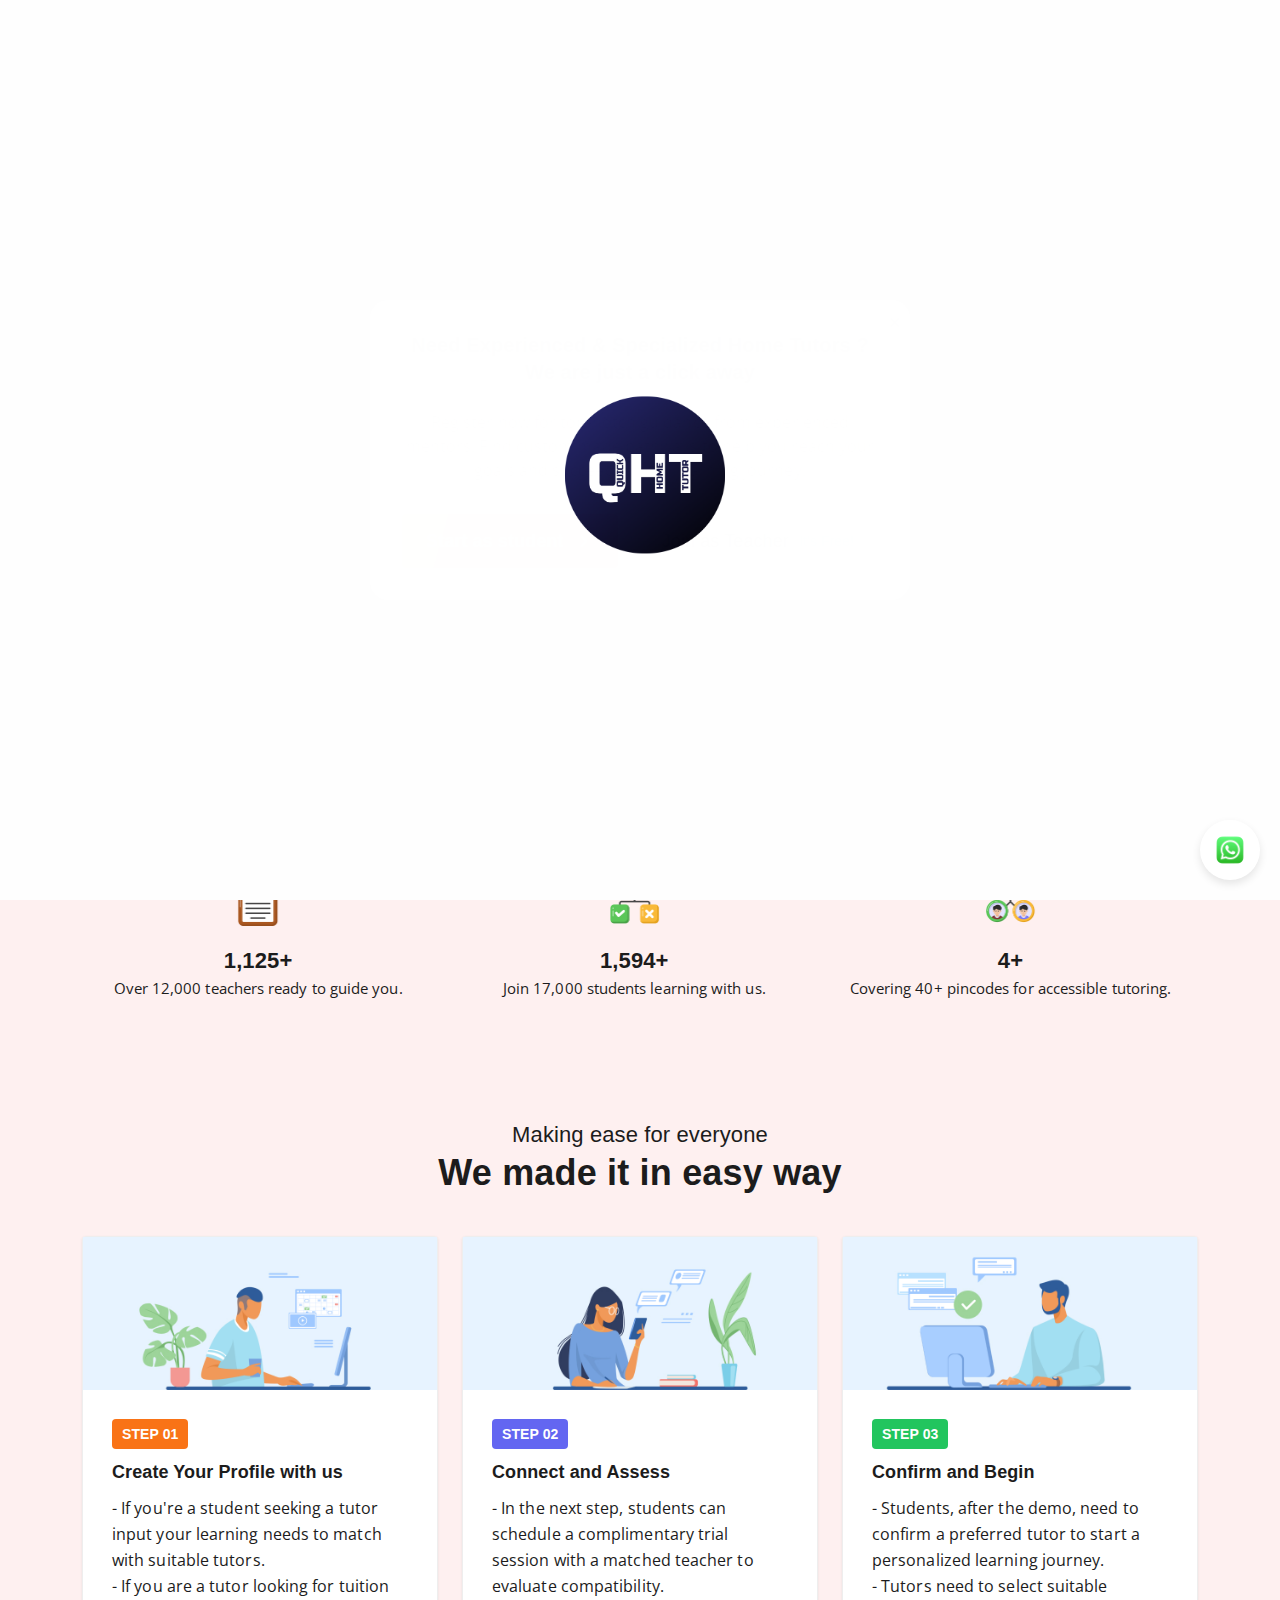
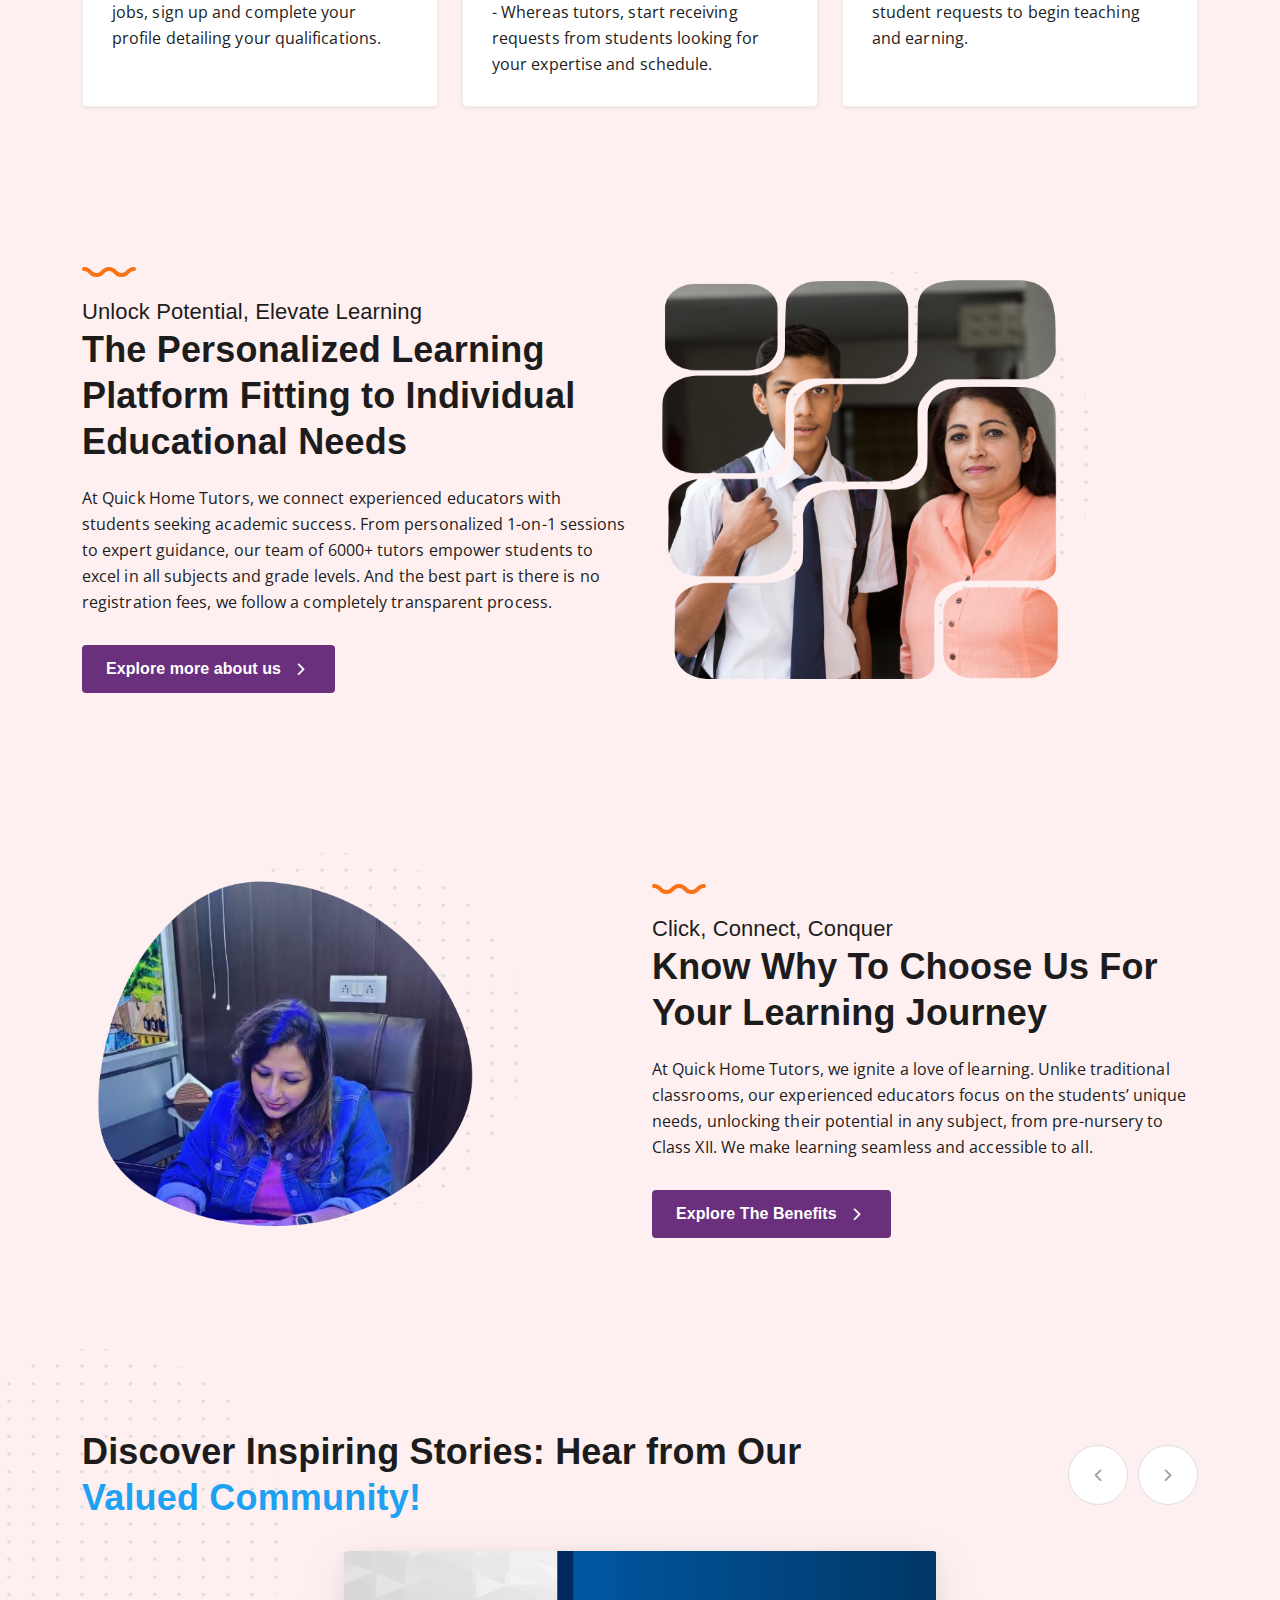
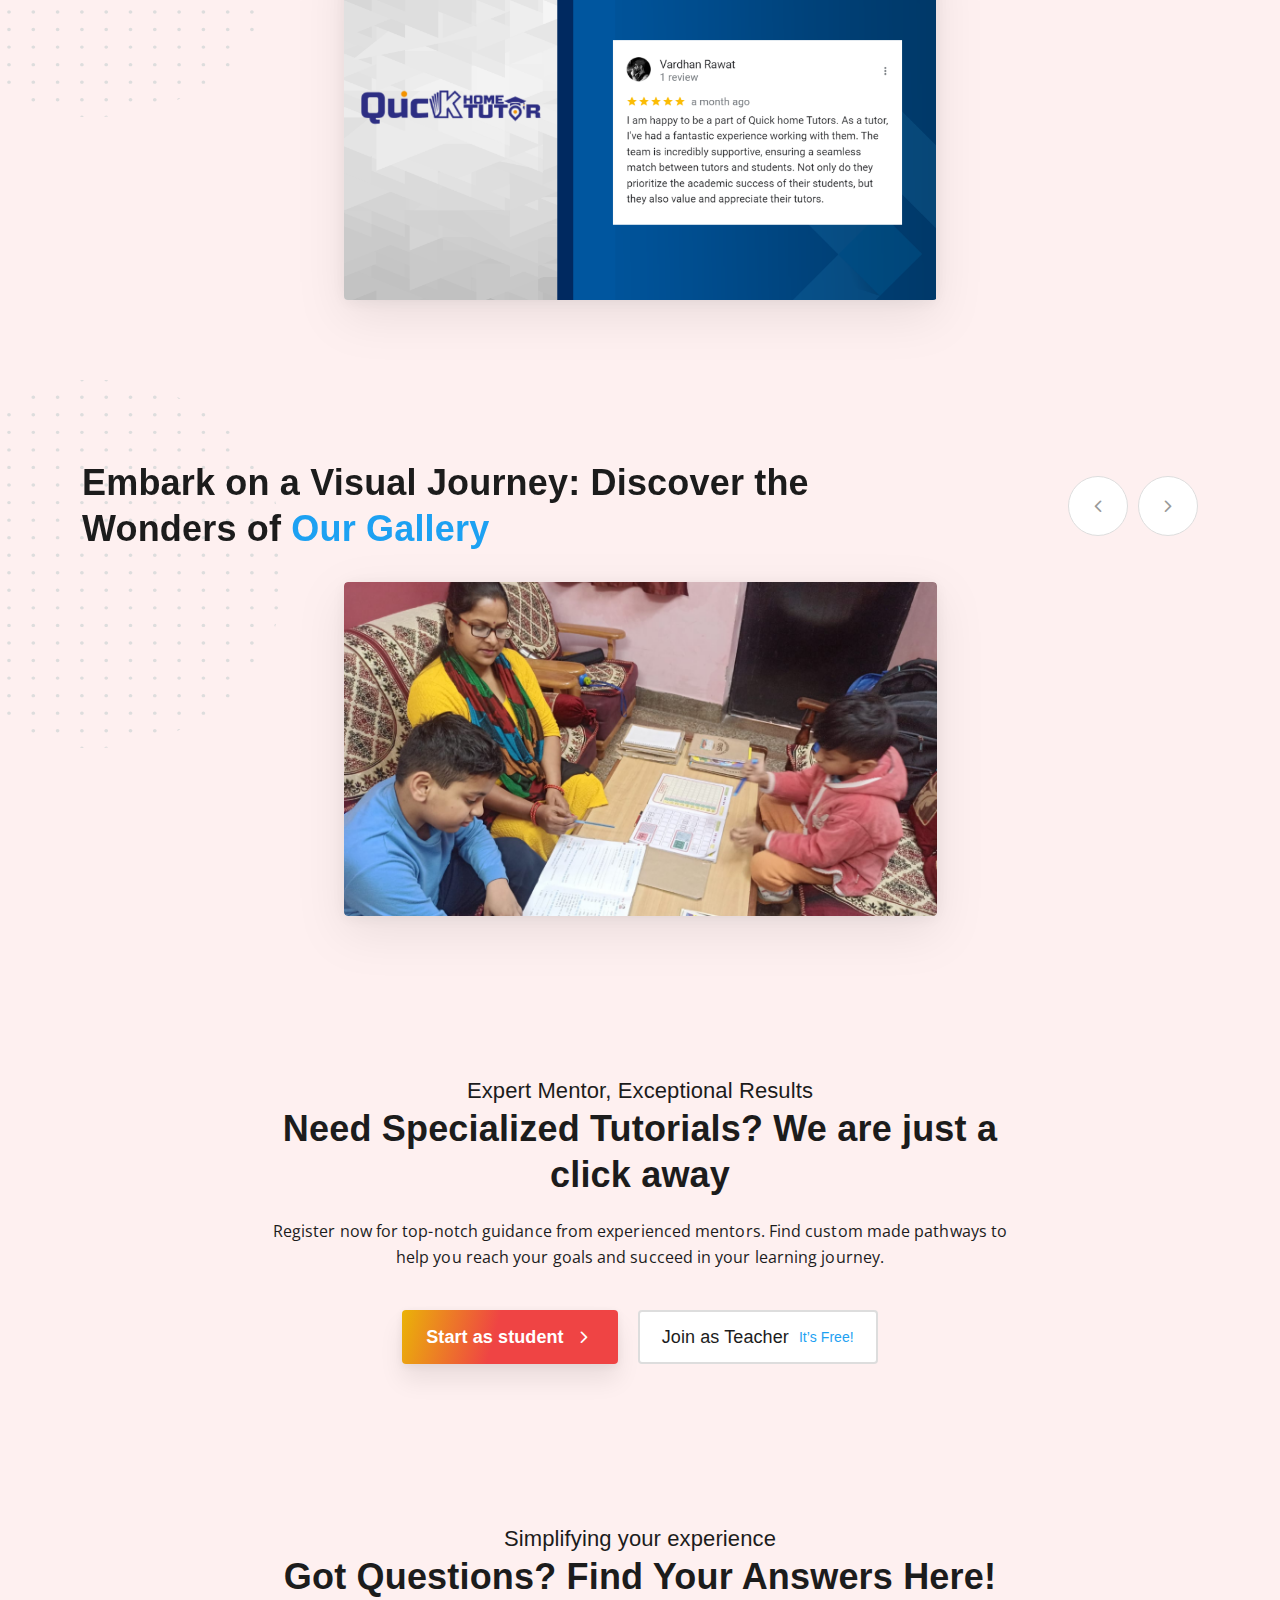
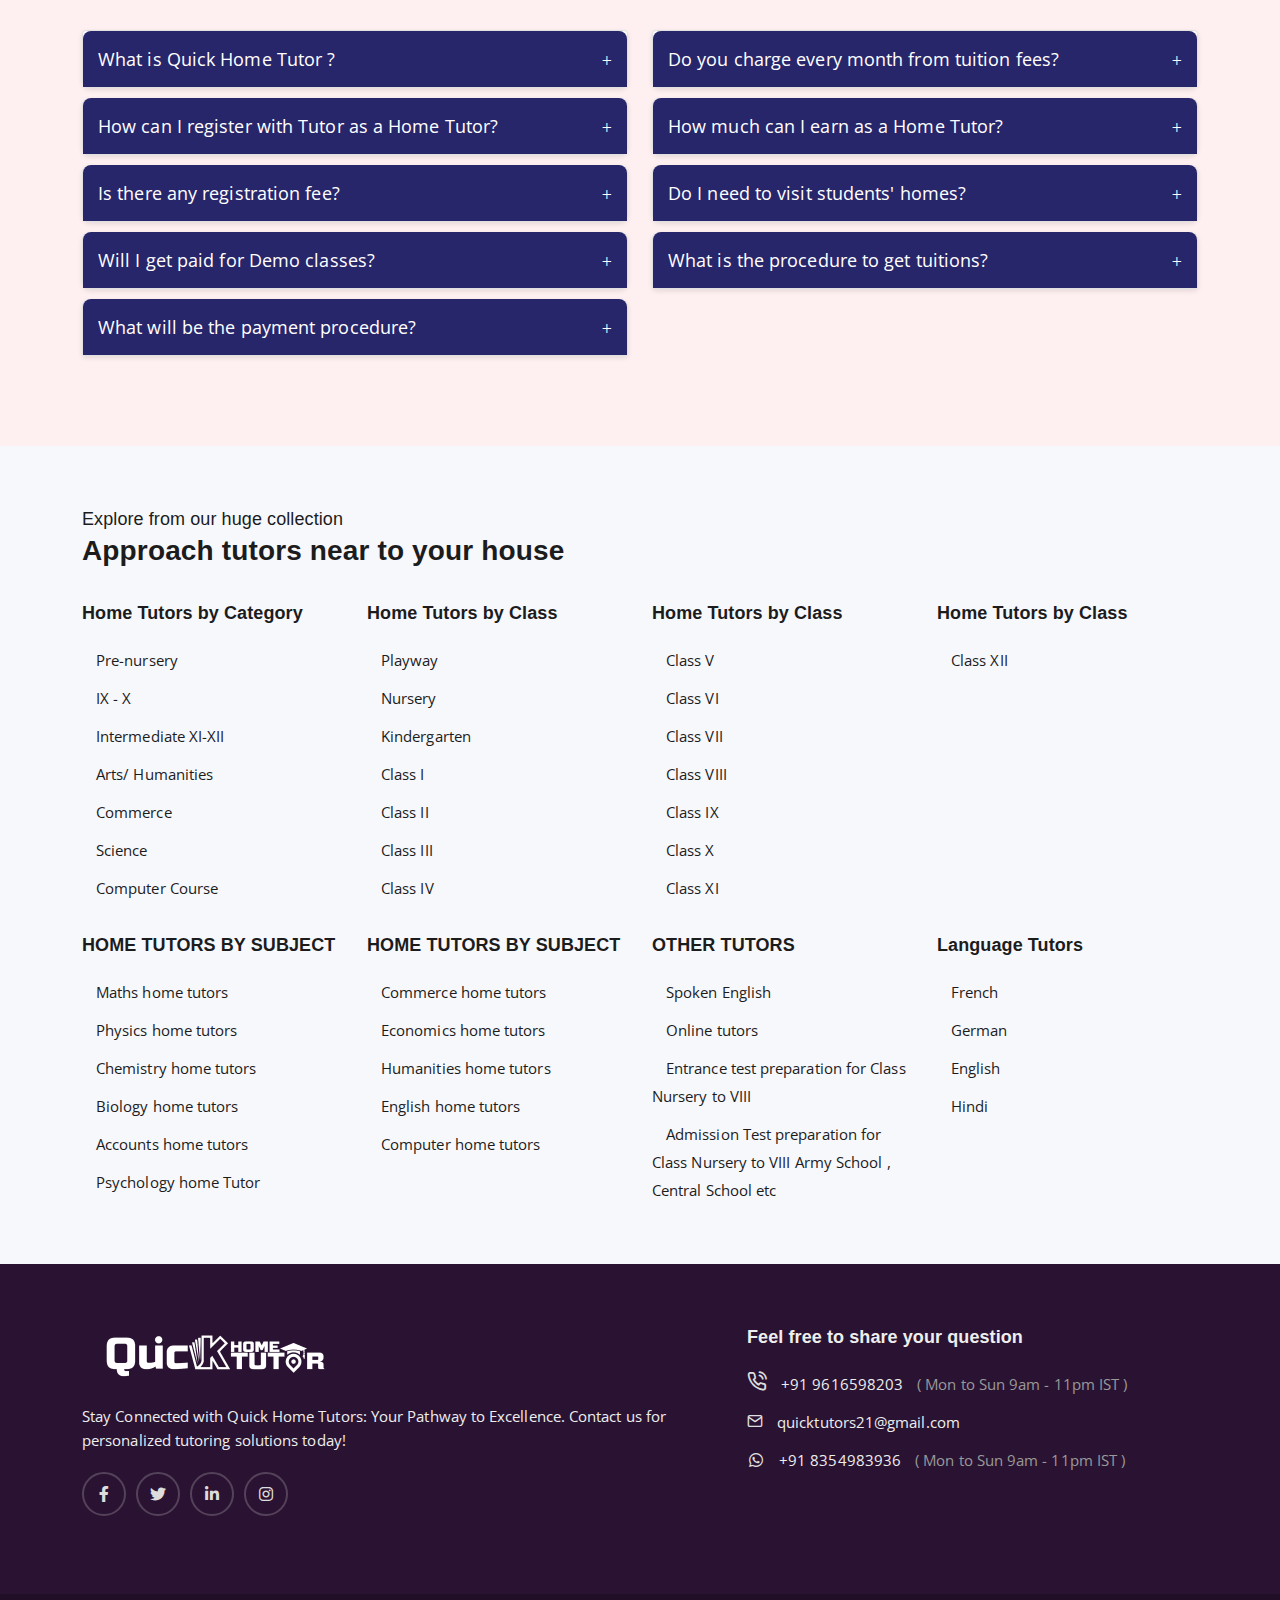
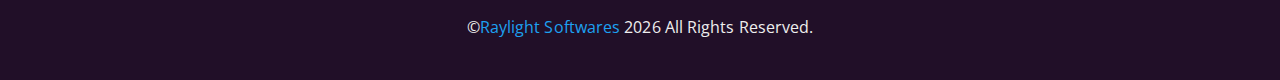
<file: index.html>
<!DOCTYPE html>

<html class="no-js" lang="zxx">
  <head>
    <meta charset="utf-8" />
    <meta http-equiv="X-UA-Compatible" content="IE=edge" />
    <title>
      Quick Home Tutors: Quick pathway to excel | Find best home tutor in
      Lucknow | Home tuition in Lucknow | Home tutor in Lucknow | Home tutor in
      Gomti Nagar | Home tutor in Indira Nagar | Home tutor in Aliganj | Home
      tutor in Vikas Nagar | Home tutor in Jankipuram | Home tutor in Mahanagar
      | Home tutor in Hazratganj | Home tutor in Rajajipuram | Home tutor in
      Aashiana | Home tutor in Chinhat | Home tutor in Gomti Nagar Extension |
      Home tutor in Gomti Nagar Vistar
    </title>
    <meta
      content="Find best home tutor in Lucknow. From math tutoring to yoga, Quick Home Tutors is the best and fastest way to find high-quality tutors in Lucknow."
      name="description"
    />
    <link rel="canonical" href="https://quickhometutors.com/" />
    <meta property="og:locale" content="en_GB" />
    <meta property="og:type" content="website" />
    <meta
      property="og:title"
      content="Find best home tutor in Lucknow | quickhometutors.com"
    />
    <meta
      property="og:description"
      content="Find best home tutors in your area in Lucknow. From math tutoring to yoga,Quick Home Tutors  is the best and fastest way to find high-quality tutors."
    />
    <meta property="og:url" content="https://quickhometutors.com/" />
    <meta property="og:site_name" content="Find best home tutor in Lucknow" />
    <meta
      property="og:image"
      content="https://quickhometutors.com/images/logo.png"
    />
    <meta property="og:image:width" content="300" />
    <meta property="og:image:height" content="150" />
    <meta name="viewport" content="width=device-width, initial-scale=1" />
    <link rel="apple-touch-icon" href="apple-touch-icon.html" />
    <link rel="icon" href="images/favicon.png" type="image/x-icon" />
    <link rel="stylesheet" href="css/bootstrap.min.css" />
    <link rel="stylesheet" href="css/feather.css" />
    <link rel="stylesheet" href="css/fontawesome/fontawesome.css" />
    <link rel="stylesheet" href="css/select2.min.css" />
    <link rel="stylesheet" href="css/splide.min.css" />
    <link rel="stylesheet" href="css/main.css" />
    <style>
      @media (min-width: 576px) {
          .tu-bannerv1_img {
              display: none;
          }
      }
  
      @media (min-width: 792px) {
          .tu-bannerv1_img {
              display: block;
          }
      }
  </style>
  </head>

  <body>
    <!-- Preloader Start -->
    <div class="tu-preloader">
      <div class="tu-preloader_holder">
        <img src="images/favicon.png" alt="laoder img" class="tu-logo" />
        <div class="tu-loader"></div>
      </div>
    </div>
    <div class="popup-overlay" id="popupOverlay">
      <div class="popup">
        <button class="close-btn" id="closeBtn">×</button>
        <h3 class="popup__title">
          Need Experienced & Specialized Home Tutors ? We are just a click away
        </h3>
        <p class="popup__text">
          Register now for top-notch guidance from experienced mentors. Find
          custom made pathways to help you reach your goals and succeed in your
          learning journey.
        </p>
        <ul class="tu-banner_list tu-banner_list-two" style="margin-top: -30px">
          <li>
            <a
              href="student-details.html"
              class="tu-primbtn tu-primbtn-gradient"
              ><span>Start as student</span
              ><i class="icon icon-chevron-right"></i
            ></a>
          </li>
          <li>
            <a href="tutor-details.html" class="tu-secbtn"
              ><span>Join as Teacher</span><em>It’s Free!</em></a
            >
          </li>
          
        </ul>
      </div>
    </div>
    <script>
      // Get the close button element
      const closeBtn = document.getElementById("closeBtn");
      // Get the popup overlay element
      const popupOverlay = document.getElementById("popupOverlay");

      // Add click event listener to close button
      closeBtn.addEventListener("click", function () {
        // Hide the popup overlay
        popupOverlay.style.display = "none";
      });
    </script>
    <!-- Preloader End -->
    <!-- HEADER START -->
    <a href="student-details.html"> <marquee direction="left" behavior="scroll" scrollamount="10" style="color: white; background-color: black;">
      <a href="student-details.html" class="btn-book-demo" style="color: white;font-weight: 700;">Contact Us +91 9616598203 | Discover the Difference: Reserve Your Free Demo Class Today </a>
    </marquee></a>
   
    <header class="tu-header">
      <nav class="navbar navbar-expand-xl tu-navbar">
        <div class="container-fluid">
          <a class="navbar-brand" href="index.html"
            ><img src="images/logo.png" alt="Logo"
          /></a>
          <button
            class="tu-menu"
            aria-label="Main Menu"
            data-bs-target="#navbarSupportedContent"
            data-bs-toggle="collapse"
          >
            <i class="icon icon-menu"></i>
          </button>
          <div
            class="collapse navbar-collapse tu-themenav"
            id="navbarSupportedContent"
          >
            <ul class="navbar-nav">
              <li class="nav-item">
                <a class="nav-link" href="aboutus.html">
                  About Us
                  <!-- <span class="tu-tag">NEW</span> -->
                </a>
              </li>
              <li class="nav-item">
                <a class="nav-link" href="student-details.html">
                  Start as Student
                  <span class="tu-tag">NEW</span>
                </a>
              </li>
              <li class="nav-item">
                <a class="nav-link" href="tutor-details.html"
                  >Join as Teacher<span class="tu-tag tu-bggreen">FREE</span></a
                >
              </li>
              <li class="nav-item">
                <a href="#tu-sucesstorsection" class="nav-link"
                  ><span>Testimonials </span></a
                >
              </li>
              <li class="nav-item">
                <a href="#faq" class="nav-link"
                  ><span>Faq </span></a
                >
              </li>
            </ul>
          </div>
        </div>
      </nav>
    </header>
    <!-- HEADER END -->
    <!-- BANNER START -->
    <div class="tu-banner">
      <div class="container">
        <!-- add 2 mobile number  -->
        <div class="tu-banner_mobile">
          <a
            href="tel:+918354983936"
            style="
              color: green;
              text-decoration: none;
              display: inline-block;
              margin-right: 10px;
            "
          >
            <i class="icon icon-phone-call" style="font-size: 24px"></i>
            <em style="margin-left: 5px;font-size: 24px; color: black">+91 8354983936</em>
          </a>
          <a
            href="https://api.whatsapp.com/send?phone=918354983936"
            target="_blank"
            style="color: #25d366; text-decoration: none; display: inline-block"
          >
            <i class="fab fa-whatsapp" style="font-size: 24px"></i>
            <em style="margin-left: 5px;font-size: 24px; color: black">+91 9616598203</em>
          </a>
        </div>

        <div class="row align-items-center g-0 gy-5">
          <div class="col-lg-6">
            <div class="tu-banner_title">
              <h1>
                Education <span> elevates </span>and empowers individuals By
              </h1>
              <span class="tu-bannerinfo type"></span>
              <p>
                We understand the value of education and make our effort to
                provide hassle-free and expert guidance at your fingertips!
              </p>
              <ul class="tu-banner_list">
                <li>
                  <div class="tu-starthere">
                    <span>Start from here</span>
                    <img src="images/knob_line.svg" alt="img" />
                  </div>
                  <a
                    href="student-details.html"
                    class="tu-primbtn tu-primbtn-gradient"
                    ><span>Start as student</span
                    ><i class="icon icon-chevron-right"></i
                  ></a>
                </li>
                <li>
                  <a href="tutor-details.html" class="tu-secbtn"
                    ><span>Join as teacher</span><em>It’s Free!</em></a
                  >
                </li>
              </ul>
              <div class="tu-banner_explore">
                <i class="icon icon-shield"></i>
                <p>
                  You can also join as parent to explore
                  <a href="tutor-details.html">Join today</a>
                </p>
              </div>
            </div>
          </div>
          <div class="col-lg-6 d-none d-md-block">
            <div class="tu-bannerv1_img">
              <img src="images/index/banner/img-02.png" style="border-radius: 10px;" alt="img" />
            </div>
          </div>
        </div>
      </div>
    </div>
    <!-- BANNER END -->
    <!-- MAIN START -->
    <main class="tu-main">
      <!-- BRANDS START -->
      <section>
        <div class="tu-statsholder">
          <div class="container">
            <ul id="tu-counter" class="tu-stats text-center">
              <li>
                <img src="images/stats/img-02.png" alt="img" />
                <div class="tu-stats_info">
                  <h4>
                    <span
                      data-from="0"
                      data-to="12000"
                      data-speed="8000"
                      data-refresh-interval="50"
                      >12,000</span
                    >+
                  </h4>
                  <p>Over 12,000 teachers ready to guide you.</p>
                </div>
              </li>
              <li>
                <img src="images/stats/img-03.png" alt="img" />
                <div class="tu-stats_info">
                  <h4>
                    <span
                      data-from="0"
                      data-to="17000"
                      data-speed="8000"
                      data-refresh-interval="50"
                      >17,000</span
                    >+
                  </h4>
                  <p>Join 17,000 students learning with us.</p>
                </div>
              </li>
              <li>
                <img src="images/stats/img-04.png" alt="img" />
                <div class="tu-stats_info">
                  <h4>
                    <span
                      data-from="0"
                      data-to="40"
                      data-speed="8000"
                      data-refresh-interval="50"
                      >40</span
                    >+
                  </h4>
                  <p>Covering 40+ pincodes for accessible tutoring.</p>
                </div>
              </li>
            </ul>
          </div>
        </div>
      </section>
      <!-- BRANDS END -->
      <main class="tu-main tu-bgmain">
        <section class="tu-main-section">
          <div class="container">
            <div class="row justify-content-center">
              <div class="col-lg-8">
                <div class="tu-maintitle text-center">
                  <h4>Making ease for everyone</h4>
                  <h2>We made it in easy way</h2>
                </div>
              </div>
            </div>
            <div class="row tu-howit-steps gy-4">
              <div class="col-12 col-md-6 col-xl-4">
                <div class="tu-howit-steps_content">
                  <figure>
                    <img src="images/how-it-work/img-01.jpg" alt="images" />
                  </figure>
                  <div class="tu-howit-steps_info">
                    <span class="tu-step-tag tu-orange-bgclr">STEP 01</span>
                    <h5>Create Your Profile with us</h5>
                    <p>
                      - If you're a student seeking a tutor input your learning
                      needs to match with suitable tutors.
                      <br />
                      - If you are a tutor looking for tuition jobs, sign up and
                      complete your profile detailing your qualifications.
                    </p>
                    <br />
                  </div>
                </div>
              </div>
              <div class="col-12 col-md-6 col-xl-4">
                <div class="tu-howit-steps_content">
                  <figure>
                    <img src="images/how-it-work/img-02.jpg" alt="images" />
                  </figure>
                  <div class="tu-howit-steps_info">
                    <span class="tu-step-tag tu-purple-bgclr">STEP 02</span>
                    <h5>Connect and Assess</h5>
                    <p>
                      - In the next step, students can schedule a complimentary
                      trial session with a matched teacher to evaluate
                      compatibility.
                      <br />
                      - Whereas tutors, start receiving requests from students
                      looking for your expertise and schedule.
                    </p>
                  </div>
                </div>
              </div>
              <div class="col-12 col-xl-4">
                <div class="tu-howit-steps_content">
                  <figure>
                    <img src="images/how-it-work/img-03.jpg" alt="images" />
                  </figure>
                  <div class="tu-howit-steps_info">
                    <span class="tu-step-tag tu-green-bgclr">STEP 03</span>
                    <h5>Confirm and Begin</h5>
                    <p>
                      - Students, after the demo, need to confirm a preferred
                      tutor to start a personalized learning journey.
                      <br />
                      - Tutors need to select suitable student requests to begin
                      teaching and earning.
                    </p>
                    <br />
                  </div>
                </div>
              </div>
            </div>
          </div>
        </section>
      </main>
      <!-- PLATFORM START -->
      <section class="tu-main-section">
        <div class="container">
          <div class="row align-items-center gy-4">
            <div class="col-md-12 col-lg-6">
              <div class="tu-maintitle p-0">
                <img src="images/zigzag-line.svg" alt="img" />
                <h4>Unlock Potential, Elevate Learning</h4>
                <h2>
                  The Personalized Learning Platform Fitting to Individual
                  Educational Needs
                </h2>
                <p>
                  At Quick Home Tutors, we connect experienced educators with
                  students seeking academic success. From personalized 1-on-1
                  sessions to expert guidance, our team of 6000+ tutors empower
                  students to excel in all subjects and grade levels. And the
                  best part is there is no registration fees, we follow a
                  completely transparent process.
                </p>
                <a href="aboutus.html" class="tu-primbtn-lg"
                  ><span>Explore more about us</span
                  ><i class="icon icon-chevron-right"></i
                ></a>
              </div>
            </div>
            <div class="col-md-12 col-lg-6">
              <div class="tu-betterresult">
                <figure>
                  <img
                    src="images/index/banner/img-07.png"
                    alt="image-description"
                  />
                </figure>
                <img
                  src="images/index/platform/img-02.png"
                  alt="image-description"
                />
              </div>
            </div>
          </div>
        </div>
      </section>

      <section class="tu-main-section">
        <div class="container">
          <div class="row align-items-center gy-4">
            <div class="col-md-12 col-lg-6">
              <div class="tu-betterresult">
                <figure>
                  <img
                    src="images/index/platform/img-01.png"
                    alt="image-description"
                  />
                </figure>
                <img
                  src="images/index/platform/img-02.png"
                  alt="image-description"
                />
                <!-- <div class="tu-resultperson">
                                <h6>Founder & CEO</h6>
                                <h5>Allen wake</h5>
                            </div> -->
              </div>
            </div>
            <div class="col-md-12 col-lg-6">
              <div class="tu-maintitle p-0">
                <img src="images/zigzag-line.svg" alt="img" />
                <h4>Click, Connect, Conquer</h4>
                <h2>Know Why To Choose Us For Your Learning Journey</h2>
                <p>
                  At Quick Home Tutors, we ignite a love of learning. Unlike
                  traditional classrooms, our experienced educators focus on the
                  students’ unique needs, unlocking their potential in any
                  subject, from pre-nursery to Class XII. We make learning
                  seamless and accessible to all.
                </p>
                <a href="aboutus.html" class="tu-primbtn-lg"
                  ><span>Explore The Benefits</span
                  ><i class="icon icon-chevron-right"></i
                ></a>
              </div>
            </div>
          </div>
        </div>
      </section>

      <!-- SUCCESS START -->
      <section id="tu-sucesstorsection">
        <div class="tu-success-stories">
          <div class="container">
            <div class="tu-sucesstor_pattren">
              <img src="images/index/success_stories/pattren.svg" alt="img" />
            </div>
            <div class="row tu-sucesstorslider_title">
              <div class="col-lg-8">
                <div class="tu-maintitle">
                  <h2>
                    Discover Inspiring Stories: Hear from Our
                    <span>Valued Community!</span>
                  </h2>
                </div>
              </div>
            </div>
            <div
              id="tu-sucesstorslider"
              class="splide tu-sucesstorslider tu-splidearrow"
            >
              <div class="splide__track">
                <ul class="splide__list">
                  <li class="splide__slide">
                    <div class="tu-sucesstor">
                      <div class="tu-sucesstor_img">
                        <figure>
                          <a
                            href="https://maps.app.goo.gl/5hGkyef7TbSafwt67"
                            target="_blank"
                          >
                            <img src="images/testimonail/1.png" alt="img"
                          /></a>
                        </figure>
                      </div>
                    </div>
                  </li>
                  <li class="splide__slide">
                    <div class="tu-sucesstor">
                      <div class="tu-sucesstor_img">
                        <figure>
                          <a
                            href="https://maps.app.goo.gl/txtyMEh4aHE7jhQG6"
                            target="_blank"
                          >
                            <img src="images/testimonail/2.png" alt="img"
                          /></a>
                        </figure>
                      </div>
                    </div>
                  </li>

                  <li class="splide__slide">
                    <div class="tu-sucesstor">
                      <div class="tu-sucesstor_img">
                        <figure>
                          <a
                            href="https://maps.app.goo.gl/S7LtotmVZvLs3fx88"
                            target="_blank"
                          >
                            <img src="images/testimonail/6.png" alt="img"
                          /></a>
                        </figure>
                      </div>
                    </div>
                  </li>
                  <li class="splide__slide">
                    <div class="tu-sucesstor">
                      <div class="tu-sucesstor_img">
                        <figure>
                          <a
                            href="https://maps.app.goo.gl/5hGkyef7TbSafwt67"
                            target="_blank"
                          >
                            <img src="images/testimonail/4.png" alt="img"
                          /></a>
                        </figure>
                      </div>
                    </div>
                  </li>
                  <li class="splide__slide">
                    <div class="tu-sucesstor">
                      <div class="tu-sucesstor_img">
                        <figure>
                          <a
                            href="https://maps.app.goo.gl/6MA49csNRoTpeVfb7"
                            target="_blank"
                          >
                            <img src="images/testimonail/5.png" alt="img"
                          /></a>
                        </figure>
                      </div>
                    </div>
                  </li>
                  <li class="splide__slide">
                    <div class="tu-sucesstor">
                      <div class="tu-sucesstor_img">
                        <figure>
                          <a
                            href="https://maps.app.goo.gl/G63rqT37DrZBaBuS7"
                            target="_blank"
                          >
                            <img src="images/testimonail/7.png" alt="img"
                          /></a>
                        </figure>
                      </div>
                    </div>
                  </li>
                </ul>
              </div>
            </div>
          </div>
        </div>
      </section>
      <section id="tu-sucesstorsection">
        <div class="tu-success-stories">
          <div class="container">
            <div class="tu-sucesstor_pattren">
              <img src="images/index/success_stories/pattren.svg" alt="img" />
            </div>
            <div class="row tu-sucesstorslider_title">
              <div class="col-lg-8">
                <div class="tu-maintitle">
                  <h2>
                    Embark on a Visual Journey: Discover the Wonders of 
                    <span>Our Gallery</span>
                  </h2>
                </div>
              </div>
            </div>
            <div
              id="tu-sucesstorslider1"
              class="splide tu-sucesstorslider tu-splidearrow"
            >
              <div class="splide__track">
                <ul class="splide__list">
                  <li class="splide__slide">
                    <div class="tu-sucesstor">
                      <div class="tu-sucesstor_img">
                        <figure>
                        
                            <img src="images/gallery/1.png" alt="img"
                          />
                        </figure>
                      </div>
                    </div>
                  </li>
                  <li class="splide__slide">
                    <div class="tu-sucesstor">
                      <div class="tu-sucesstor_img">
                        <figure>
                        
                            <img src="images/gallery/2.png" alt="img"
                          />
                        </figure>
                      </div>
                    </div>
                  </li>
                  <li class="splide__slide">
                    <div class="tu-sucesstor">
                      <div class="tu-sucesstor_img">
                        <figure>
                        
                            <img src="images/gallery/3.png" alt="img"
                          />
                        </figure>
                      </div>
                    </div>
                  </li>
                  <li class="splide__slide">
                    <div class="tu-sucesstor">
                      <div class="tu-sucesstor_img">
                        <figure>
                        
                            <img src="images/gallery/4.png" alt="img"
                          />
                        </figure>
                      </div>
                    </div>
                  </li>
                </ul>
              </div>
            </div>
          </div>
        </div>
      </section>
      <section class="tu-main-section">
        <div class="container">
          <div class="row justify-content-center">
            <div class="col-lg-8">
              <div class="tu-maintitle text-center">
                <h4>Expert Mentor, Exceptional Results</h4>
                <h2>Need Specialized Tutorials? We are just a click away</h2>
                <p>
                  Register now for top-notch guidance from experienced mentors.
                  Find custom made pathways to help you reach your goals and
                  succeed in your learning journey.
                </p>
              </div>
              <ul class="tu-banner_list tu-banner_list-two">
                <li>
                  <a
                    href="student-details.html"
                    class="tu-primbtn tu-primbtn-gradient"
                    ><span>Start as student</span
                    ><i class="icon icon-chevron-right"></i
                  ></a>
                </li>
                <li>
                  <a href="tutor-details.html" class="tu-secbtn"
                    ><span>Join as Teacher</span><em>It’s Free!</em></a
                  >
                </li>
              </ul>
            </div>
          </div>
        </div>
      </section>
      <section class="tu-main-section" id="faq">
        <div class="container">
          <div class="row justify-content-center">
            <div class="col-md-8">
              <div class="tu-maintitle text-center">
                <h4>Simplifying your experience</h4>
                <h2>Got Questions? Find Your Answers Here!</h2>
              </div>
            </div>
          </div>
          <div class="row">
            <div class="col-md-6 col-12">
              <div>
                <div class="accordion-item">
                  <button class="accordion-header">
                    What is Quick Home Tutor ? <span class="icon">+</span>
                  </button>
                  <div class="accordion-content">
                    <p>
                      Quick Home Tutor is a home tuition service platform. Where
                      anyone can find Expert tutor in a click, without the
                      hassle and tiresome ways of asking your family, friends,
                      and neighbour for tuition teachers for them or their
                      child. We help in connecting experienced, professional,
                      and qualified home tutors with parents in a hassle-free
                      way. We help home tutors in finding home tuitions near
                      their area in a click.
                    </p>
                  </div>
                </div>
                <div class="accordion-item">
                  <button class="accordion-header">
                    How can I register with Tutor as a Home Tutor?
                    <span class="icon">+</span>
                  </button>
                  <div class="accordion-content">
                    <p>
                      Registering as a home tutor with Quick Home Tutor is
                      fairly easy, you just need to follow these steps: <br />
                      1. Fill in the Become Tutor form <br />
                      2. Complete the profile by filling in all the required
                      details. <br />
                      3. Once you get verified by us you can apply to tuition
                      jobs near your area you will also be notified about the
                      home tuitions near your area. <br />
                      4. Apply on the tuition jobs near your area. <br />
                      5. Once you get selected you will be provided with the
                      details of the tuition job and give one demo classes.
                      <br />
                      6. If your demo classes are done and parents select you,
                      you can continue with classes.
                    </p>
                  </div>
                </div>
                <div class="accordion-item">
                  <button class="accordion-header">
                    Is there any registration fee? <span class="icon">+</span>
                  </button>
                  <div class="accordion-content">
                    <p>
                      No. Registration as a tutor, with Quick Home Tutor, is
                      completely free of cost. Though you have to show complete
                      sincerity with the given tuition job. Any default with the
                      given tuition job will result in you getting blacklisted.
                      And no further tuitions will be given to you.
                    </p>
                  </div>
                </div>
                <div class="accordion-item">
                  <button class="accordion-header">
                    Will I get paid for Demo classes?<span class="icon">+</span>
                  </button>
                  <div class="accordion-content">
                    <p>
                      As an industry practice, demo classes are for free. Demo
                      class acts as an avenue for parents, students, and
                      teachers to know each other before finalizing the tuition
                      classes. You will NOT be paid for the demo class
                    </p>
                  </div>
                </div>
                <div class="accordion-item">
                  <button class="accordion-header">
                    What will be the payment procedure?<span class="icon"
                      >+</span
                    >
                  </button>
                  <div class="accordion-content">
                    <p>
                      Quick Home Tutor will collect the first-month fees of the
                      tuition in advance from parents, and you will receive the
                      remaining fee(after the deduction of our commission) at
                      the end of the first month by cash( you have to collect
                      from our office), Bank and UPI transfer
                    </p>
                  </div>
                </div>
              </div>
            </div>
            <div class="col-md-6 col-12">
              <div>
                <div class="accordion-item">
                  <button class="accordion-header">
                    Do you charge every month from tuition fees?
                    <span class="icon">+</span>
                  </button>
                  <div class="accordion-content">
                    <p>
                      No. We do not charge every month. We take a one-time
                      percentage from the first-month fee which varies from
                      50%. This is taken to provide you with awesome service
                      and comfort at which you get home tuitions in a click.
                    </p>
                  </div>
                </div>
                <div class="accordion-item">
                  <button class="accordion-header">
                    How much can I earn as a Home Tutor?
                    <span class="icon">+</span>
                  </button>
                  <div class="accordion-content">
                    <p>
                      The earning depends on various factors such as the classes
                      you teach, your experience and qualification.
                    </p>
                  </div>
                </div>
                <div class="accordion-item">
                  <button class="accordion-header">
                    Do I need to visit students' homes?
                    <span class="icon">+</span>
                  </button>
                  <div class="accordion-content">
                    <p>
                      Yes, Quick Home Tutor is a home tutoring platform where
                      teachers are required to travel to student's homes. We
                      notify you about the tuition jobs which are near to you or
                      the area which you have chosen while registering as a home
                      tutor with us.
                    </p>
                  </div>
                </div>
                <div class="accordion-item">
                  <button class="accordion-header">
                    What is the procedure to get tuitions?
                    <span class="icon">+</span>
                  </button>
                  <div class="accordion-content">
                    <p>
                      Once, you have successfully registered with Quick Home
                      Tutor. You will get notification of the tuition jobs which
                      are best suited for you. You will have to apply to the
                      tuition jobs and wait for processing your request if your
                      application is approved, you will be provided with the
                      details of tuition job. Thereafter you have fix demo class
                      by contacting parents and give 1 day demo classes. If you
                      are selected you can continue with the tuition given.
                    </p>
                  </div>
                </div>
              </div>
            </div>
          </div>
        </div>
      </section>
    </main>
    <script>
      document.querySelectorAll(".accordion-header").forEach((button) => {
        button.addEventListener("click", () => {
          const accordionContent = button.nextElementSibling;

          button.classList.toggle("active");

          if (button.classList.contains("active")) {
            accordionContent.style.maxHeight =
              accordionContent.scrollHeight + "px";
          } else {
            accordionContent.style.maxHeight = 0;
          }

          // Close other open accordion items
          document
            .querySelectorAll(".accordion-header")
            .forEach((otherButton) => {
              if (otherButton !== button) {
                otherButton.classList.remove("active");
                otherButton.nextElementSibling.style.maxHeight = 0;
              }
            });
        });
      });
    </script>
    <!-- MAIN END -->
    <!-- FOOTER START -->
    <footer>
      <div class="tu-footer">
        <div class="container">
          <div class="tu-footer_maintitle">
            <h5>Explore from our huge collection</h5>
            <h3>Approach tutors near to your house</h3>
          </div>
          <div class="row tu-footer_row">
            <div class="col-sm-6 col-md-4 col-lg-3">
              <h5 class="tu-footertitle">Home Tutors by Category</h5>
              <ul class="tu-footerlist">
                <li><a>Pre-nursery </a></li>
                <li><a>IX - X</a></li>
                <li><a>Intermediate XI-XII</a></li>
                <li><a>Arts/ Humanities</a></li>
                <li><a>Commerce</a></li>
                <li><a>Science</a></li>
                <li><a>Computer Course</a></li>
              </ul>
            </div>
            <div class="col-sm-6 col-md-4 col-lg-3">
              <h5 class="tu-footertitle">Home Tutors by Class</h5>
              <ul class="tu-footerlist">
                <li><a>Playway</a></li>
                <li><a>Nursery</a></li>
                <li><a>Kindergarten</a></li>
                <li><a>Class I</a></li>
                <li><a>Class II</a></li>
                <li><a>Class III</a></li>
                <li><a>Class IV</a></li>
              </ul>
            </div>
            <div class="col-sm-6 col-md-4 col-lg-3">
              <h5 class="tu-footertitle">Home Tutors by Class</h5>
              <ul class="tu-footerlist">
                <li><a>Class V</a></li>
                <li><a>Class VI</a></li>
                <li><a>Class VII</a></li>
                <li><a>Class VIII</a></li>
                <li><a>Class IX</a></li>
                <li><a>Class X</a></li>
                <li><a>Class XI</a></li>
              </ul>
            </div>
            <div class="col-sm-6 col-md-4 col-lg-3">
              <h5 class="tu-footertitle">Home Tutors by Class</h5>
              <ul class="tu-footerlist">
                <li><a>Class XII</a></li>
              </ul>
            </div>
            <div class="col-sm-6 col-md-4 col-lg-3">
              <h5 class="tu-footertitle">HOME TUTORS BY SUBJECT</h5>
              <ul class="tu-footerlist">
                <li><a>Maths home tutors</a></li>
                <li><a>Physics home tutors</a></li>
                <li><a>Chemistry home tutors</a></li>
                <li><a>Biology home tutors</a></li>
                <li><a>Accounts home tutors</a></li>
                <li><a>Psychology home Tutor</a></li>
              </ul>
            </div>
            <div class="col-sm-6 col-md-4 col-lg-3">
              <h5 class="tu-footertitle">HOME TUTORS BY SUBJECT</h5>
              <ul class="tu-footerlist">
                <li><a>Commerce home tutors</a></li>
                <li><a>Economics home tutors</a></li>
                <li><a>Humanities home tutors</a></li>
                <li><a>English home tutors</a></li>
                <li><a>Computer home tutors</a></li>
              </ul>
            </div>
            <div class="col-sm-6 col-md-4 col-lg-3">
              <h5 class="tu-footertitle">OTHER TUTORS</h5>
              <ul class="tu-footerlist">
                <li><a>Spoken English</a></li>
                <li><a>Online tutors</a></li>
                <li>
                  <a>Entrance test preparation for Class Nursery to VIII</a>
                </li>
                <li>
                  <a
                    >Admission Test preparation for Class Nursery to VIII Army
                    School , Central School etc</a
                  >
                </li>
              </ul>
            </div>
            <div class="col-sm-6 col-md-4 col-lg-3">
              <h5 class="tu-footertitle">Language Tutors</h5>
              <ul class="tu-footerlist">
                <li><a>French</a></li>
                <li><a>German</a></li>
                <li><a>English</a></li>
                <li><a>Hindi</a></li>
              </ul>
            </div>
          </div>
        </div>
      </div>
      <div class="tu-footerdark">
        <div class="container">
          <div class="row">
            <div class="col-lg-7">
              <strong class="tu-footerlogo">
                <a href="index.html"
                  ><img src="images/logo_white.png" alt="Logo"
                /></a>
              </strong>
              <p class="tu-footerdescription">
                Stay Connected with Quick Home Tutors: Your Pathway to
                Excellence. Contact us for personalized tutoring solutions
                today!
              </p>
              <ul class="tu-socialmedia">
                <li class="tu-facebookv3">
                  <a href="#" target="_blank"
                    ><i class="fab fa-facebook-f"></i
                  ></a>
                </li>
                <li class="tu-twitterv3">
                  <a href="#" target="_blank"><i class="fab fa-twitter"></i></a>
                </li>
                <li class="tu-linkedinv3">
                  <a href="#" target="_blank"
                    ><i class="fab fa-linkedin-in"></i
                  ></a>
                </li>
                <li class="tu-instagramv3">
                  <a href="#" target="_blank"
                    ><i class="fab fa-instagram"></i
                  ></a>
                </li>
              </ul>
            </div>
            <div class="col-lg-5">
              <h5 class="tu-footertitle">Feel free to share your question</h5>
              <ul class="tu-footerlist tu-footericonlist">
                <li>
                  <a href="tel:+919616598203"
                    ><i class="icon icon-phone-call"></i><em>+91 9616598203</em
                    ><span>( Mon to Sun 9am - 11pm IST )</span></a
                  >
                </li>
                <li>
                  <a href="mailto:quicktutors21@gmail.com"
                    ><i class="icon icon-mail"></i
                    ><em>quicktutors21@gmail.com</em></a
                  >
                </li>

                <li>
                  <a
                    href="https://api.whatsapp.com/send?phone=918354983936"
                    target="_blank"
                    ><i class="fab fa-whatsapp"></i><em>+91 8354983936</em
                    ><span>( Mon to Sun 9am - 11pm IST )</span></a
                  >
                </li>
              </ul>
            </div>
          </div>
          <br /><br /><br />
        </div>
        <div class="tu-footercopyright">
          <div class="container">
            <div class="text-center">
              <p>
                ©<a href="https://www.linkedin.com/company/raylight-software/"
                  >Raylight Softwares</a
                >
                <span id="currentYear"></span> All Rights Reserved.
              </p>

              <script>
                document.getElementById("currentYear").textContent =
                  new Date().getFullYear();
              </script>
            </div>
          </div>
        </div>
      </div>
    </footer>
    <!-- FOOTER END -->
    <!-- Custom Tooltip Render Here -->
    <div class="tu-tippysm">
      <span id="tu-verifed" class="d-none">
        <span class="tu-tippytooltip">
          <span>Verified</span>
        </span>
      </span>
    </div>
    <a
      href="https://wa.me/918354983936"
      class="whatsapp-button"
      target="_blank"
    >
      <img src="./images/wp.png" alt="WhatsApp Icon" />
    </a>
    <!-- Custom Tooltip Render Here -->
    <script src="js/vendor/jquery.min.js"></script>
    <script src="js/vendor/popper-core.js"></script>
    <script src="js/vendor/bootstrap.min.js"></script>
    <script src="js/vendor/appear.js"></script>
    <script src="js/vendor/countTo.js"></script>
    <script src="js/vendor/splide.min.js"></script>
    <script src="js/vendor/select2.min.js"></script>
    <script src="js/vendor/tippy.js"></script>
    <script src="js/vendor/typed.min.js"></script>
    <script src="js/main.js"></script>
  </body>
</html>
</file>
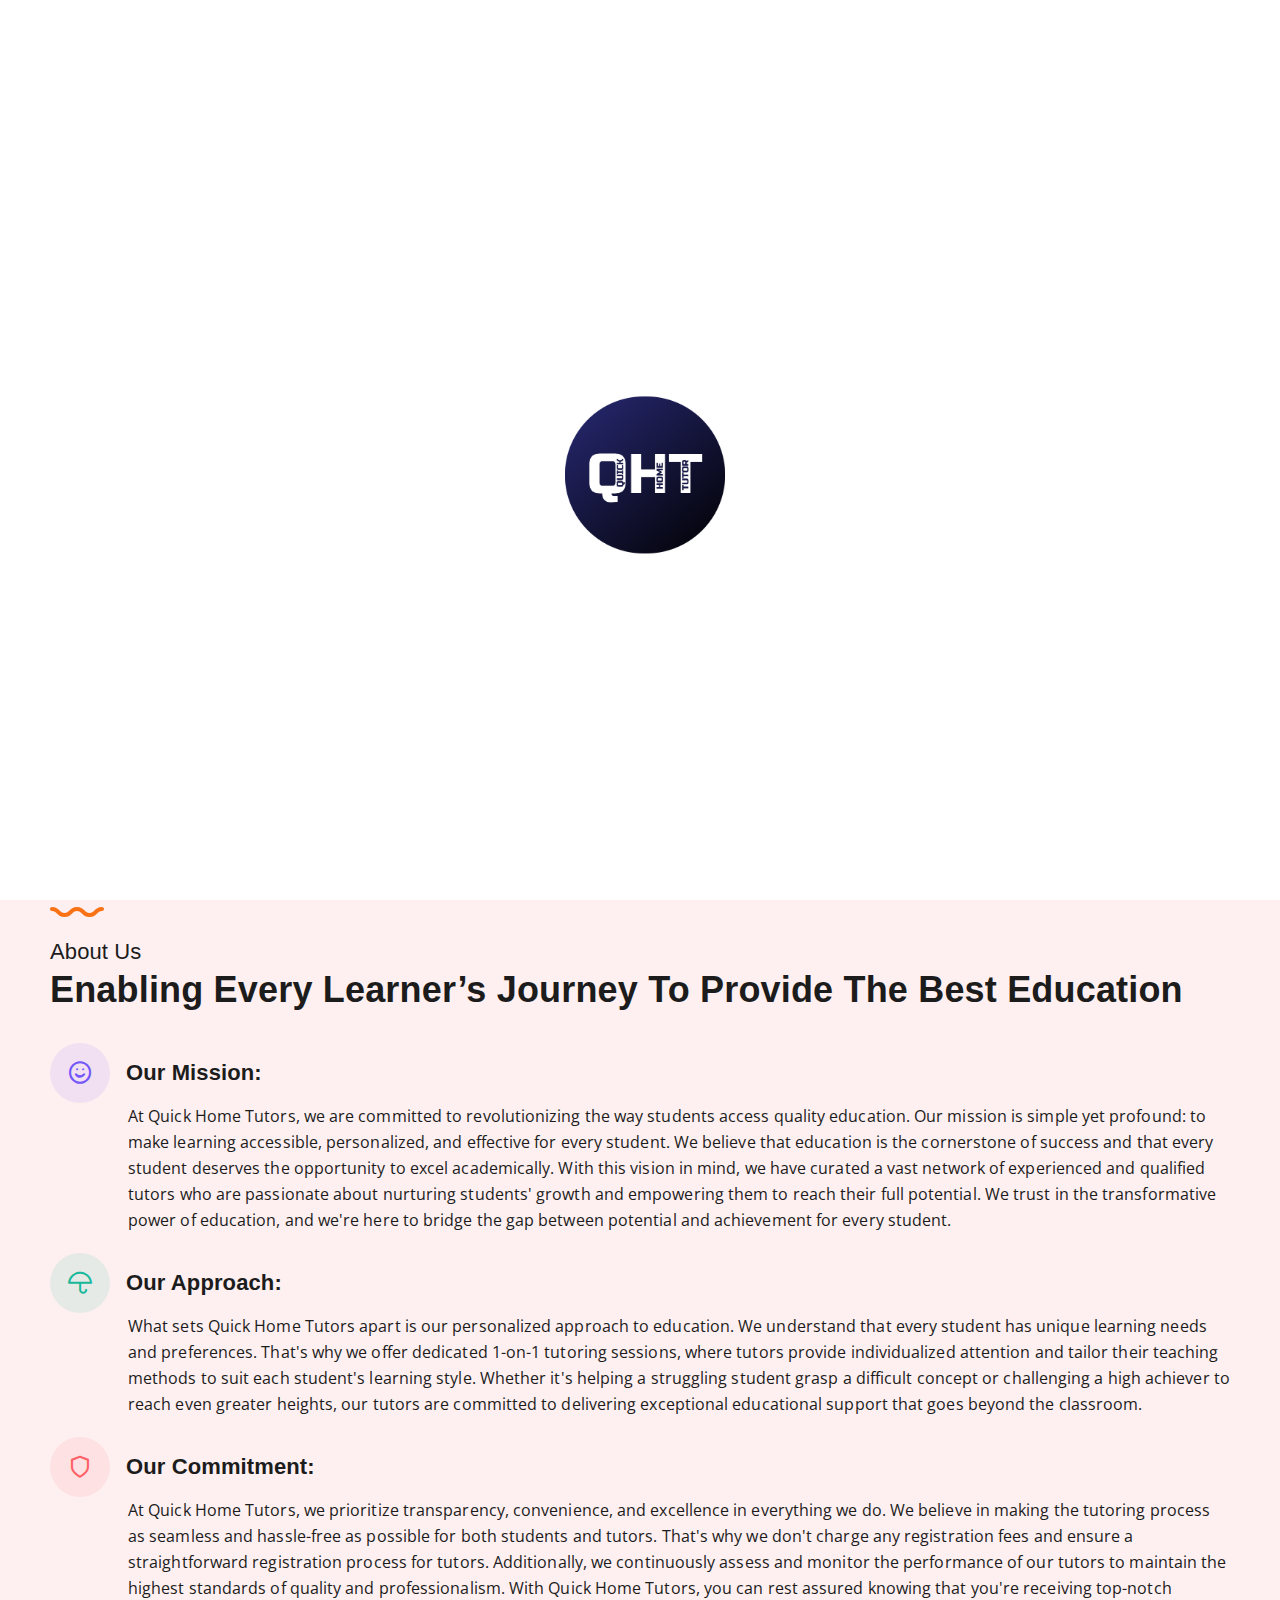
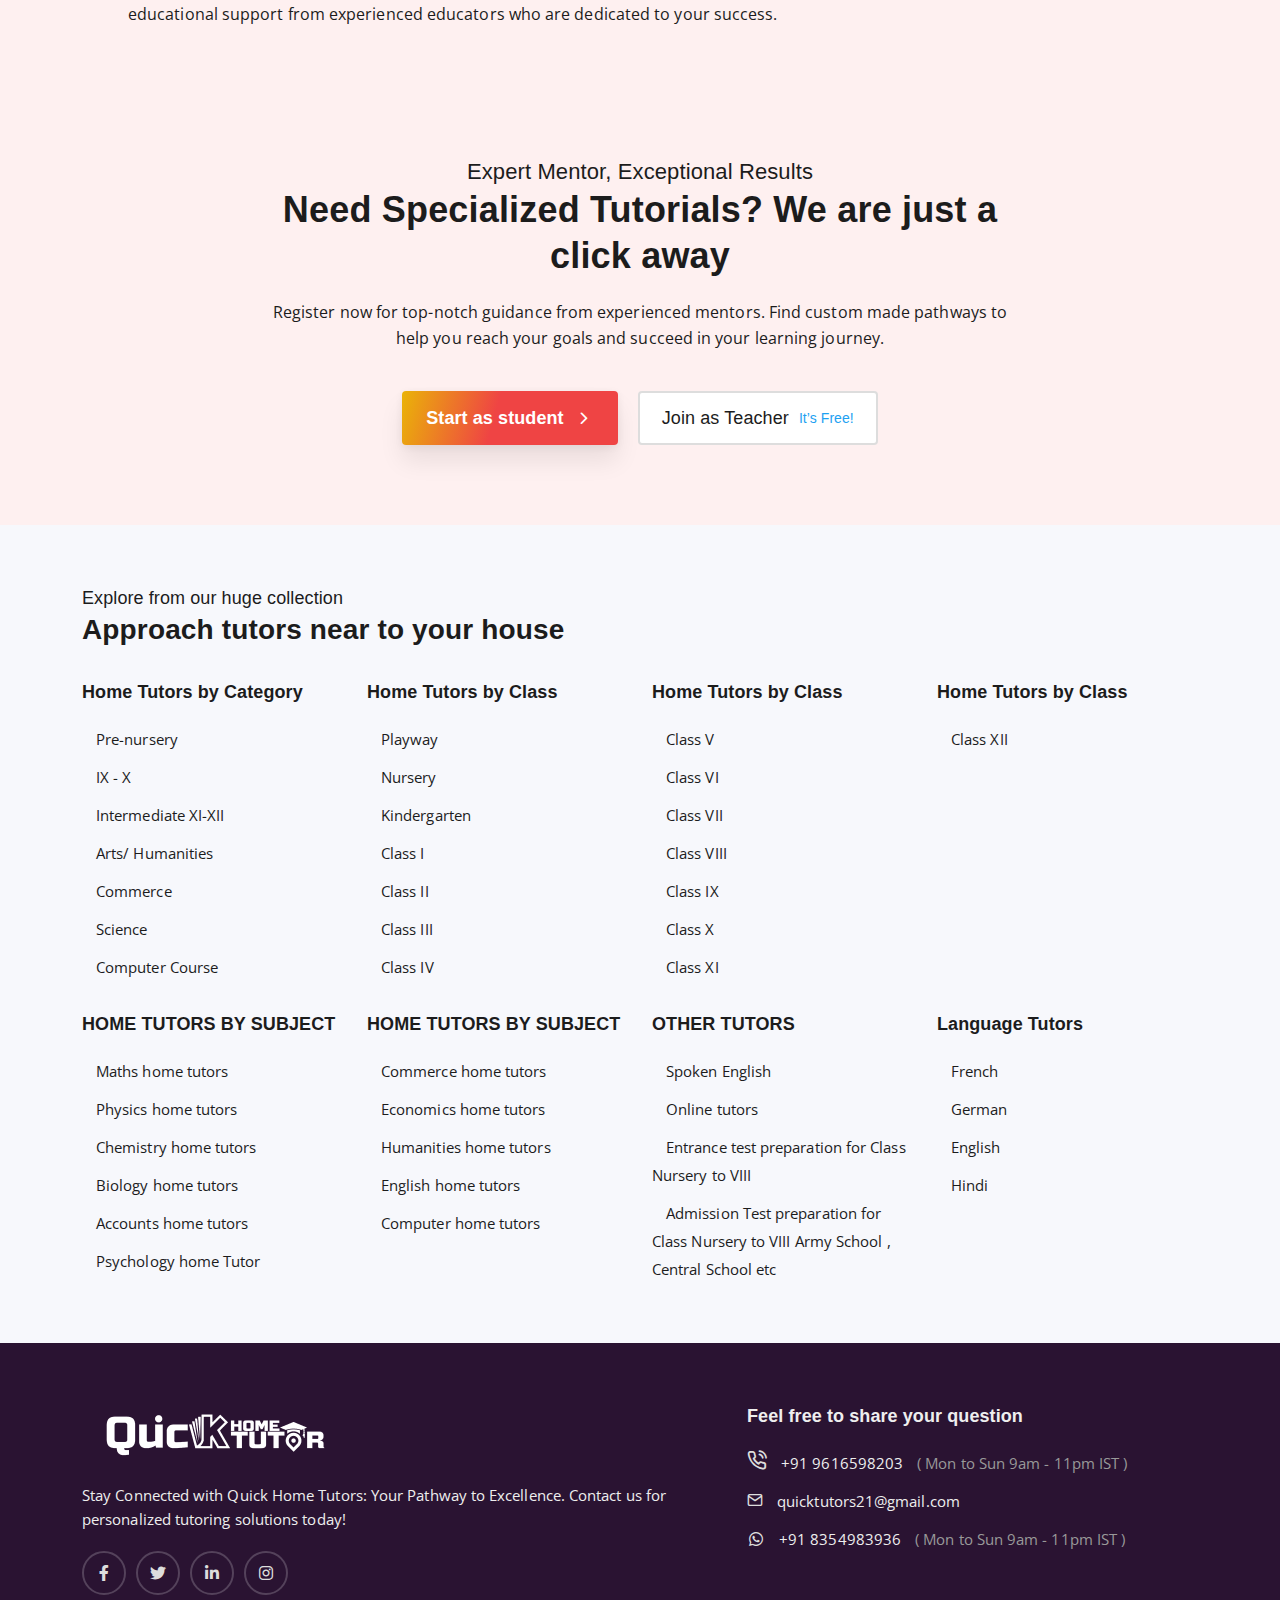
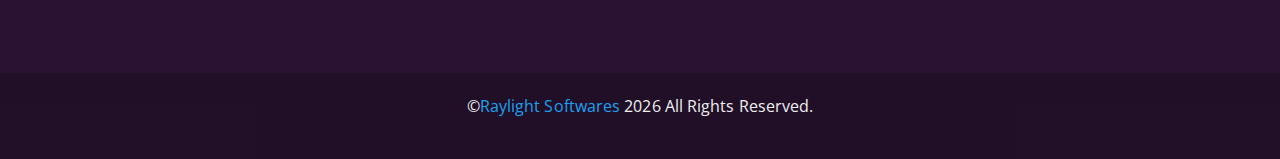
<file: aboutus.html>
<!DOCTYPE html>

<html class="no-js" lang="zxx">
  <head>
    <meta charset="utf-8" />
    <meta http-equiv="X-UA-Compatible" content="IE=edge" />
    <title>
      Quick Home Tutors: Quick pathway to excel | Find best home tutor in
      Lucknow | Home tuition in Lucknow | Home tutor in Lucknow | Home tutor in
      Gomti Nagar | Home tutor in Indira Nagar | Home tutor in Aliganj | Home
      tutor in Vikas Nagar | Home tutor in Jankipuram | Home tutor in Mahanagar
      | Home tutor in Hazratganj | Home tutor in Rajajipuram | Home tutor in
      Aashiana | Home tutor in Chinhat | Home tutor in Gomti Nagar Extension |
      Home tutor in Gomti Nagar Vistar
    </title>
    <meta
      content="Find best home tutor in Lucknow. From math tutoring to yoga, Quick Home Tutors is the best and fastest way to find high-quality tutors in Lucknow."
      name="description"
    />
    <link rel="canonical" href="https://quickhometutors.com/" />
    <meta property="og:locale" content="en_GB" />
    <meta property="og:type" content="website" />
    <meta
      property="og:title"
      content="Find best home tutor in Lucknow | quickhometutors.com"
    />
    <meta
      property="og:description"
      content="Find best home tutors in your area in Lucknow. From math tutoring to yoga,Quick Home Tutors  is the best and fastest way to find high-quality tutors."
    />
    <meta property="og:url" content="https://quickhometutors.com/" />
    <meta property="og:site_name" content="Find best home tutor in Lucknow" />
    <meta
      property="og:image"
      content="https://quickhometutors.com/images/logo.png"
    />
    <meta property="og:image:width" content="300" />
    <meta property="og:image:height" content="150" />
    <meta name="viewport" content="width=device-width, initial-scale=1" />
    <link rel="apple-touch-icon" href="apple-touch-icon.html" />
    <link rel="icon" href="images/favicon.png" type="image/x-icon" />
    <link rel="stylesheet" href="css/bootstrap.min.css" />
    <link rel="stylesheet" href="css/feather.css" />
    <link rel="stylesheet" href="css/fontawesome/fontawesome.css" />
    <link rel="stylesheet" href="css/select2.min.css" />
    <link rel="stylesheet" href="css/splide.min.css" />
    <link rel="stylesheet" href="css/main.css" />
  </head>
  <body>
    <!-- Preloader Start -->
    <div class="tu-preloader">
      <div class="tu-preloader_holder">
        <img src="images/favicon.png" alt="laoder img" />
        <div class="tu-loader"></div>
      </div>
    </div>
    <!-- Preloader End -->
    <!-- HEADER START -->
    <header class="tu-header">
      <nav class="navbar navbar-expand-xl tu-navbar">
        <div class="container-fluid">
          <a class="navbar-brand" href="index.html"
            ><img src="images/logo.png" alt="Logo"
          /></a>
          <button
            class="tu-menu"
            aria-label="Main Menu"
            data-bs-target="#navbarSupportedContent"
            data-bs-toggle="collapse"
          >
            <i class="icon icon-menu"></i>
          </button>
          <div
            class="collapse navbar-collapse tu-themenav"
            id="navbarSupportedContent"
          >
            <ul class="navbar-nav">
              <li class="nav-item">
                <a class="nav-link" href="aboutus.html">
                  About Us
                  <!-- <span class="tu-tag">NEW</span> -->
                </a>
              </li>
              <li class="nav-item">
                <a class="nav-link" href="student-details.html">
                  Start as Student
                  <span class="tu-tag">NEW</span>
                </a>
              </li>
              <li class="nav-item">
                <a class="nav-link" href="tutor-details.html"
                  >Join as Teacher<span class="tu-tag tu-bggreen">FREE</span></a
                >
              </li>
            </ul>
          </div>
        </div>
      </nav>
    </header>
    <!-- HEADER END -->
    <!-- MAIN START -->
    <main class="tu-main tu-bgmain">
      <section class="tu-main-section">
        <div class="container">
          <div class="row justify-content-center">
            <div class="col-lg-8">
              <div class="tu-maintitle text-center">
                <h4>Making ease for everyone</h4>
                <h2>We made it in easy way</h2>
              </div>
            </div>
          </div>
          <div class="row tu-howit-steps gy-4">
            <div class="col-12 col-md-6 col-xl-4">
              <div class="tu-howit-steps_content">
                <figure>
                  <img src="images/how-it-work/img-01.jpg" alt="images" />
                </figure>
                <div class="tu-howit-steps_info">
                  <span class="tu-step-tag tu-orange-bgclr">STEP 01</span>
                  <h5>Create Your Profile with us</h5>
                  <p>
                    - If you're a student seeking a tutor input your learning
                    needs to match with suitable tutors.
                    <br />
                    - If you are a tutor looking for tuition jobs, sign up and
                    complete your profile detailing your qualifications.
                  </p>
                  <br />
                </div>
              </div>
            </div>
            <div class="col-12 col-md-6 col-xl-4">
              <div class="tu-howit-steps_content">
                <figure>
                  <img src="images/how-it-work/img-02.jpg" alt="images" />
                </figure>
                <div class="tu-howit-steps_info">
                  <span class="tu-step-tag tu-purple-bgclr">STEP 02</span>
                  <h5>Connect and Assess</h5>
                  <p>
                    - In the next step, students can schedule a complimentary
                    trial session with a matched teacher to evaluate
                    compatibility.
                    <br />
                    - Whereas tutors, start receiving requests from students
                    looking for your expertise and schedule.
                  </p>
                </div>
              </div>
            </div>
            <div class="col-12 col-xl-4">
              <div class="tu-howit-steps_content">
                <figure>
                  <img src="images/how-it-work/img-03.jpg" alt="images" />
                </figure>
                <div class="tu-howit-steps_info">
                  <span class="tu-step-tag tu-green-bgclr">STEP 03</span>
                  <h5>Confirm and Begin</h5>
                  <p>
                    - Students, after the demo, need to confirm a preferred
                    tutor to start a personalized learning journey.
                    <br />
                    - Tutors need to select suitable student requests to begin
                    teaching and earning.
                  </p>
                  <br />
                </div>
              </div>
            </div>
          </div>
        </div>
      </section>
      <section>
        <div class="tu-processing-holder">
          <div class="tu-betterresult tu-processing-content">
            <div class="tu-maintitle">
              <img src="images/zigzag-line.svg" alt="img" />
              <h4>About Us</h4>
              <h2>
                Enabling Every Learner’s Journey To Provide The Best Education
              </h2>
            </div>
            <ul class="tu-processing-list">
              <li>
                <div class="tu-processinglist-info">
                  <i class="icon icon-smile tu-iconpurple_bgclr"></i>
                  <h4>Our Mission:</h4>
                </div>
                <p>
                  At Quick Home Tutors, we are committed to revolutionizing the
                  way students access quality education. Our mission is simple
                  yet profound: to make learning accessible, personalized, and
                  effective for every student. We believe that education is the
                  cornerstone of success and that every student deserves the
                  opportunity to excel academically. With this vision in mind,
                  we have curated a vast network of experienced and qualified
                  tutors who are passionate about nurturing students' growth and
                  empowering them to reach their full potential. We trust in the
                  transformative power of education, and we're here to bridge
                  the gap between potential and achievement for every student.
                </p>
              </li>
              <li>
                <div class="tu-processinglist-info">
                  <i class="icon icon-umbrella tu-icongreen_bgclr"></i>
                  <h4>Our Approach:</h4>
                </div>
                <p>
                  What sets Quick Home Tutors apart is our personalized approach
                  to education. We understand that every student has unique
                  learning needs and preferences. That's why we offer dedicated
                  1-on-1 tutoring sessions, where tutors provide individualized
                  attention and tailor their teaching methods to suit each
                  student's learning style. Whether it's helping a struggling
                  student grasp a difficult concept or challenging a high
                  achiever to reach even greater heights, our tutors are
                  committed to delivering exceptional educational support that
                  goes beyond the classroom.
                </p>
              </li>
              <li>
                <div class="tu-processinglist-info">
                  <i class="icon icon-shield tu-iconorange_bgclr"></i>
                  <h4>Our Commitment:</h4>
                </div>
                <p>
                  At Quick Home Tutors, we prioritize transparency, convenience,
                  and excellence in everything we do. We believe in making the
                  tutoring process as seamless and hassle-free as possible for
                  both students and tutors. That's why we don't charge any
                  registration fees and ensure a straightforward registration
                  process for tutors. Additionally, we continuously assess and
                  monitor the performance of our tutors to maintain the highest
                  standards of quality and professionalism. With Quick Home
                  Tutors, you can rest assured knowing that you're receiving
                  top-notch educational support from experienced educators who
                  are dedicated to your success.
                </p>
              </li>
            </ul>
          </div>
        </div>
      </section>
      <section class="tu-main-section">
        <div class="container">
          <div class="row justify-content-center">
            <div class="col-lg-8">
              <div class="tu-maintitle text-center">
                <h4>Expert Mentor, Exceptional Results</h4>
                <h2>Need Specialized Tutorials? We are just a click away</h2>
                <p>
                  Register now for top-notch guidance from experienced mentors.
                  Find custom made pathways to help you reach your goals and
                  succeed in your learning journey.
                </p>
              </div>
              <ul class="tu-banner_list tu-banner_list-two">
                <li>
                  <a
                    href="student-details.html"
                    class="tu-primbtn tu-primbtn-gradient"
                    ><span>Start as student</span
                    ><i class="icon icon-chevron-right"></i
                  ></a>
                </li>
                <li>
                  <a href="tutor-details.html" class="tu-secbtn"
                    ><span>Join as Teacher</span><em>It’s Free!</em></a
                  >
                </li>
              </ul>
            </div>
          </div>
        </div>
      </section>
    </main>
    <!-- MAIN END -->
    <!-- FOOTER START -->
    <footer>
      <div class="tu-footer">
        <div class="container">
          <div class="tu-footer_maintitle">
            <h5>Explore from our huge collection</h5>
            <h3>Approach tutors near to your house</h3>
          </div>
          <div class="row tu-footer_row">
            <div class="col-sm-6 col-md-4 col-lg-3">
              <h5 class="tu-footertitle">Home Tutors by Category</h5>
              <ul class="tu-footerlist">
                <li><a>Pre-nursery </a></li>
                <li><a>IX - X</a></li>
                <li><a>Intermediate XI-XII</a></li>
                <li><a>Arts/ Humanities</a></li>
                <li><a>Commerce</a></li>
                <li><a>Science</a></li>
                <li><a>Computer Course</a></li>
              </ul>
            </div>
            <div class="col-sm-6 col-md-4 col-lg-3">
              <h5 class="tu-footertitle">Home Tutors by Class</h5>
              <ul class="tu-footerlist">
                <li><a>Playway</a></li>
                <li><a>Nursery</a></li>
                <li><a>Kindergarten</a></li>
                <li><a>Class I</a></li>
                <li><a>Class II</a></li>
                <li><a>Class III</a></li>
                <li><a>Class IV</a></li>
              </ul>
            </div>
            <div class="col-sm-6 col-md-4 col-lg-3">
              <h5 class="tu-footertitle">Home Tutors by Class</h5>
              <ul class="tu-footerlist">
                <li><a>Class V</a></li>
                <li><a>Class VI</a></li>
                <li><a>Class VII</a></li>
                <li><a>Class VIII</a></li>
                <li><a>Class IX</a></li>
                <li><a>Class X</a></li>
                <li><a>Class XI</a></li>
              </ul>
            </div>
            <div class="col-sm-6 col-md-4 col-lg-3">
              <h5 class="tu-footertitle">Home Tutors by Class</h5>
              <ul class="tu-footerlist">
                <li><a>Class XII</a></li>
              </ul>
            </div>
            <div class="col-sm-6 col-md-4 col-lg-3">
              <h5 class="tu-footertitle">HOME TUTORS BY SUBJECT</h5>
              <ul class="tu-footerlist">
                <li><a>Maths home tutors</a></li>
                <li><a>Physics home tutors</a></li>
                <li><a>Chemistry home tutors</a></li>
                <li><a>Biology home tutors</a></li>
                <li><a>Accounts home tutors</a></li>
                <li><a>Psychology home Tutor</a></li>
              </ul>
            </div>
            <div class="col-sm-6 col-md-4 col-lg-3">
              <h5 class="tu-footertitle">HOME TUTORS BY SUBJECT</h5>
              <ul class="tu-footerlist">
                <li><a>Commerce home tutors</a></li>
                <li><a>Economics home tutors</a></li>
                <li><a>Humanities home tutors</a></li>
                <li><a>English home tutors</a></li>
                <li><a>Computer home tutors</a></li>
              </ul>
            </div>
            <div class="col-sm-6 col-md-4 col-lg-3">
              <h5 class="tu-footertitle">OTHER TUTORS</h5>
              <ul class="tu-footerlist">
                <li><a>Spoken English</a></li>
                <li><a>Online tutors</a></li>
                <li>
                  <a>Entrance test preparation for Class Nursery to VIII</a>
                </li>
                <li>
                  <a
                    >Admission Test preparation for Class Nursery to VIII Army
                    School , Central School etc</a
                  >
                </li>
              </ul>
            </div>
            <div class="col-sm-6 col-md-4 col-lg-3">
              <h5 class="tu-footertitle">Language Tutors</h5>
              <ul class="tu-footerlist">
                <li><a>French</a></li>
                <li><a>German</a></li>
                <li><a>English</a></li>
                <li><a>Hindi</a></li>
              </ul>
            </div>
          </div>
        </div>
      </div>
      <div class="tu-footerdark">
        <div class="container">
          <div class="row">
            <div class="col-lg-7">
              <strong class="tu-footerlogo">
                <a href="index.html"
                  ><img src="images/logo_white.png" alt="Logo"
                /></a>
              </strong>
              <p class="tu-footerdescription">
                Stay Connected with Quick Home Tutors: Your Pathway to
                Excellence. Contact us for personalized tutoring solutions
                today!
              </p>
              <ul class="tu-socialmedia">
                <li class="tu-facebookv3">
                  <a href="#" target="_blank"
                    ><i class="fab fa-facebook-f"></i
                  ></a>
                </li>
                <li class="tu-twitterv3">
                  <a href="#" target="_blank"><i class="fab fa-twitter"></i></a>
                </li>
                <li class="tu-linkedinv3">
                  <a href="#" target="_blank"
                    ><i class="fab fa-linkedin-in"></i
                  ></a>
                </li>
                <li class="tu-instagramv3">
                  <a href="#" target="_blank"
                    ><i class="fab fa-instagram"></i
                  ></a>
                </li>
              </ul>
            </div>
            <div class="col-lg-5">
              <h5 class="tu-footertitle">Feel free to share your question</h5>
              <ul class="tu-footerlist tu-footericonlist">
                <li>
                  <a href="tel:+919616598203"
                    ><i class="icon icon-phone-call"></i><em>+91 9616598203</em
                    ><span>( Mon to Sun 9am - 11pm IST )</span></a
                  >
                </li>
                <li>
                  <a href="mailto:quicktutors21@gmail.com"
                    ><i class="icon icon-mail"></i
                    ><em>quicktutors21@gmail.com</em></a
                  >
                </li>

                <li>
                  <a
                    href="https://api.whatsapp.com/send?phone=918354983936"
                    target="_blank"
                    ><i class="fab fa-whatsapp"></i><em>+91 8354983936</em
                    ><span>( Mon to Sun 9am - 11pm IST )</span></a
                  >
                </li>
              </ul>
            </div>
          </div>
          <br /><br /><br />
        </div>
        <div class="tu-footercopyright">
          <div class="container">
            <div class="text-center">
              <p>
                ©<a href="https://www.linkedin.com/company/raylight-software/"
                  >Raylight Softwares</a
                >
                <span id="currentYear"></span> All Rights Reserved.
              </p>

              <script>
                document.getElementById("currentYear").textContent =
                  new Date().getFullYear();
              </script>
            </div>
          </div>
        </div>
      </div>
    </footer>
    <!-- FOOTER END -->
    <script src="js/vendor/jquery.min.js"></script>
    <script src="js/vendor/bootstrap.min.js"></script>
    <script src="js/vendor/appear.js"></script>
    <script src="js/vendor/countTo.js"></script>
    <script src="js/vendor/splide.min.js"></script>
    <script src="js/vendor/select2.min.js"></script>
    <script src="js/main.js"></script>
  </body>
</html>
</file>
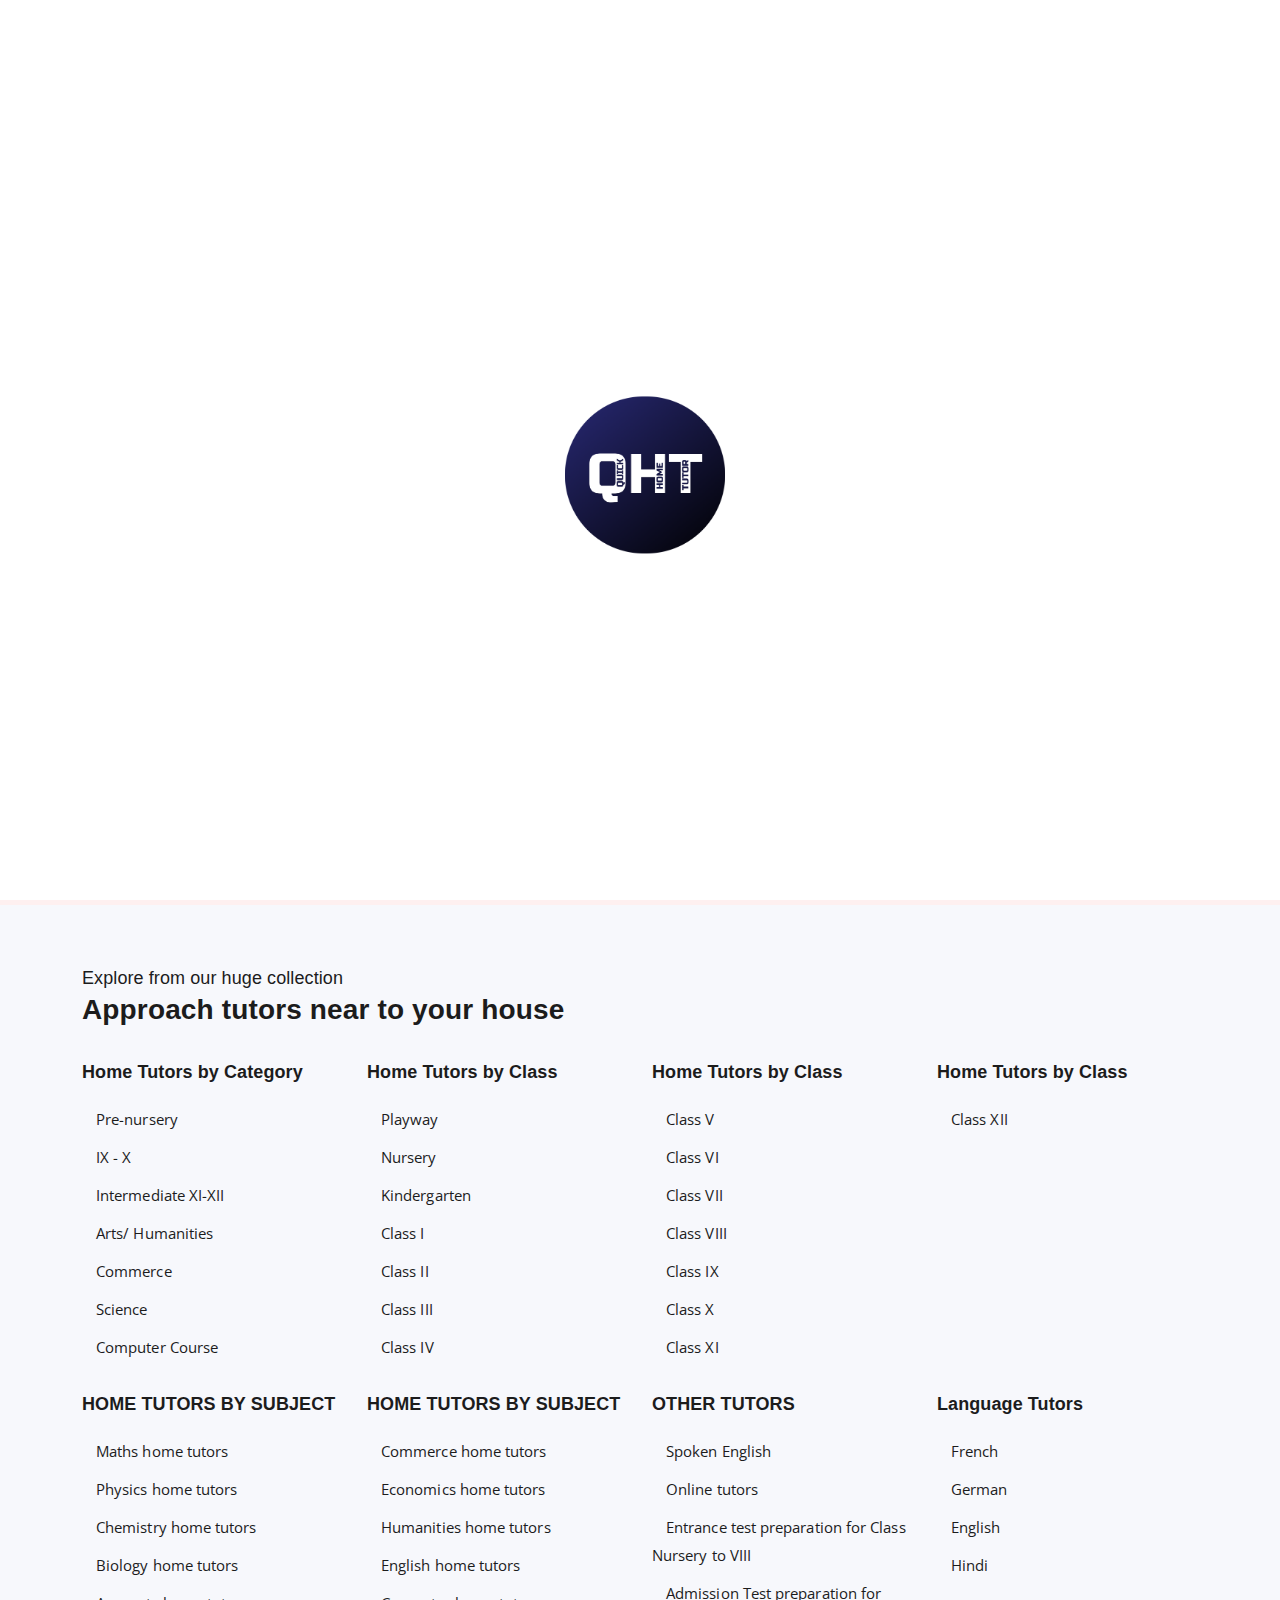
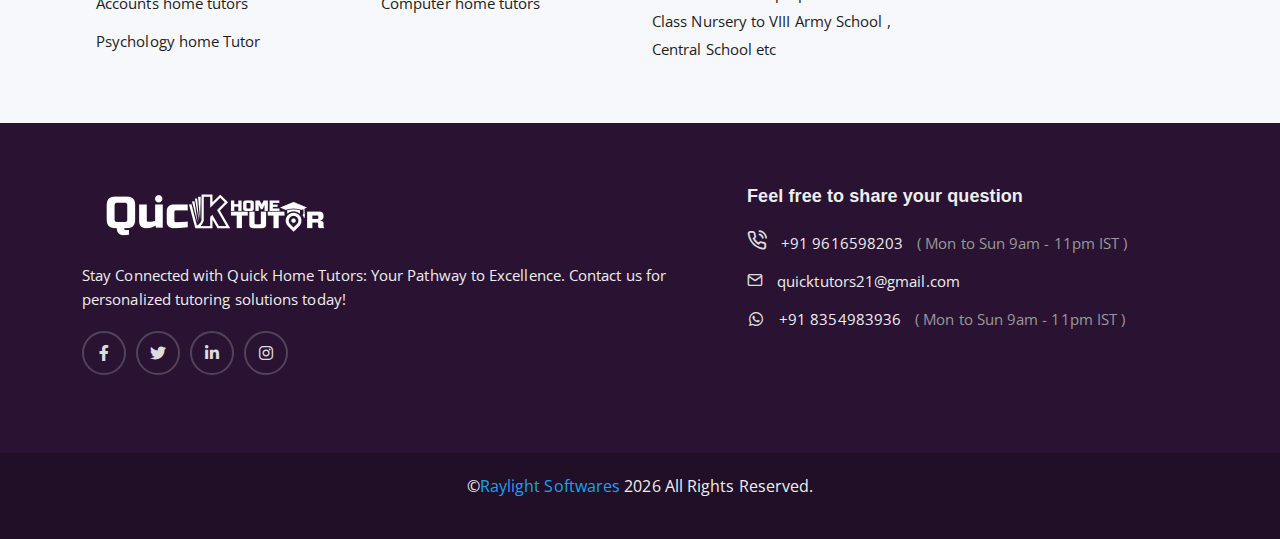
<file: student-details.html>
<!DOCTYPE html>

<html class="no-js" lang="zxx">
  <head>
    <meta charset="utf-8" />
    <meta http-equiv="X-UA-Compatible" content="IE=edge" />
    <title>
      Quick Home Tutors: Quick pathway to excel | Find best home tutor in
      Lucknow | Home tuition in Lucknow | Home tutor in Lucknow | Home tutor in
      Gomti Nagar | Home tutor in Indira Nagar | Home tutor in Aliganj | Home
      tutor in Vikas Nagar | Home tutor in Jankipuram | Home tutor in Mahanagar
      | Home tutor in Hazratganj | Home tutor in Rajajipuram | Home tutor in
      Aashiana | Home tutor in Chinhat | Home tutor in Gomti Nagar Extension |
      Home tutor in Gomti Nagar Vistar
    </title>
    <meta
      content="Find best home tutor in Lucknow. From math tutoring to yoga, Quick Home Tutors is the best and fastest way to find high-quality tutors in Lucknow."
      name="description"
    />
    <link rel="canonical" href="https://quickhometutors.com/" />
    <meta property="og:locale" content="en_GB" />
    <meta property="og:type" content="website" />
    <meta
      property="og:title"
      content="Find best home tutor in Lucknow | quickhometutors.com"
    />
    <meta
      property="og:description"
      content="Find best home tutors in your area in Lucknow. From math tutoring to yoga,Quick Home Tutors  is the best and fastest way to find high-quality tutors."
    />
    <meta property="og:url" content="https://quickhometutors.com/" />
    <meta property="og:site_name" content="Find best home tutor in Lucknow" />
    <meta
      property="og:image"
      content="https://quickhometutors.com/images/logo.png"
    />
    <meta property="og:image:width" content="300" />
    <meta property="og:image:height" content="150" />
    <meta name="viewport" content="width=device-width, initial-scale=1" />
    <link rel="apple-touch-icon" href="apple-touch-icon.html" />
    <link rel="icon" href="images/favicon.png" type="image/x-icon" />
    <link rel="stylesheet" href="css/bootstrap.min.css" />
    <link rel="stylesheet" href="css/feather.css" />
    <link rel="stylesheet" href="css/fontawesome/fontawesome.css" />
    <link rel="stylesheet" href="css/select2.min.css" />
    <link rel="stylesheet" href="css/splide.min.css" />
    <link rel="stylesheet" href="css/lightpick.css" />
    <link rel="stylesheet" href="css/venobox.min.css" />
    <link rel="stylesheet" href="css/jquery.mCustomScrollbar.min.css" />
    <link rel="stylesheet" href="css/main.css" />
    <style>
      .success-message {
        display: none;
        color: green;
      }
    </style>
  </head>

  <body>
    <!-- Preloader Start -->
    <div class="tu-preloader">
      <div class="tu-preloader_holder">
        <img src="images/favicon.png" alt="laoder img" />
        <div class="tu-loader"></div>
      </div>
    </div>
    <!-- Preloader End -->
    <!-- HEADER START -->
    <header class="tu-header">
      <nav class="navbar navbar-expand-xl tu-navbar">
        <div class="container-fluid">
          <a class="navbar-brand" href="index.html"
            ><img src="images/logo.png" alt="Logo"
          /></a>
          <button
            class="tu-menu"
            aria-label="Main Menu"
            data-bs-target="#navbarSupportedContent"
            data-bs-toggle="collapse"
          >
            <i class="icon icon-menu"></i>
          </button>
          <div
            class="collapse navbar-collapse tu-themenav"
            id="navbarSupportedContent"
          >
            <ul class="navbar-nav">
              <li class="nav-item">
                <a class="nav-link" href="aboutus.html">
                  About Us
                  <!-- <span class="tu-tag">NEW</span> -->
                </a>
              </li>
              <li class="nav-item">
                <a class="nav-link" href="student-details.html">
                  Start as Student
                  <span class="tu-tag">NEW</span>
                </a>
              </li>
              <li class="nav-item">
                <a class="nav-link" href="tutor-details.html"
                  >Join as Teacher<span class="tu-tag tu-bggreen">FREE</span></a
                >
              </li>
            </ul>
          </div>
        </div>
      </nav>
    </header>
    <!-- HEADER END -->
    <!-- MAIN START -->
    <main class="tu-main tu-bgmain">
      <div class="tu-main-section">
        <div class="container">
          <div class="row gy-4">
            <div class="col-lg-12 col-xl-12">
              <div class="tu-profilewrapper">
                <div class="tu-boxwrapper">
                  <div class="tu-boxarea">
                    <div class="tu-boxsm">
                      <div class="tu-boxsmtitle">
                        <h4>
                          Take the First Step: Register for Your Free Demo
                          Class Today!
                        </h4>
                        <div id="successMessage" class="success-message">
                          Form submitted successfully!
                        </div>
                      </div>
                    </div>
                    <div class="tu-box">
                      <form
                        id="myForm"
                        class="tu-themeform tu-dhbform"
                        method="POST"
                        action="https://script.google.com/macros/s/AKfycbza2Bx92ks0yAOvig2Vaobu28gMx_dE-Q5-Nh88tIxZityJlmiZ9mcBZnXdG81aJtBxzA/exec"
                      >
                        <fieldset>
                          <div class="tu-themeform__wrap">
                            <div class="form-group-wrap">
                              <div class="form-group form-group-half">
                                <label class="tu-label">First name</label>
                                <div class="tu-placeholderholder">
                                  <input
                                    type="text"
                                    name="firstname"
                                    class="form-control"
                                    required=""
                                    placeholder="Your first name"
                                  />
                                  <div class="tu-placeholder">
                                    <span>Your first name</span>
                                    <em>*</em>
                                  </div>
                                </div>
                              </div>
                              <div class="form-group form-group-half">
                                <label class="tu-label">Last name</label>
                                <div class="tu-placeholderholder">
                                  <input
                                    type="text"
                                    name="lastname"
                                    class="form-control"
                                    required=""
                                    placeholder="Your last name"
                                  />
                                  <div class="tu-placeholder">
                                    <span>Your last name</span>
                                    <em>*</em>
                                  </div>
                                </div>
                              </div>
                              <div class="form-group form-group-half">
                                <label class="tu-label">Class</label>
                                <div class="tu-placeholderholder">
                                  <input
                                    type="text"
                                    name="class"
                                    class="form-control"
                                    required=""
                                    placeholder="Your class"
                                  />
                                  <div class="tu-placeholder">
                                    <span>Your class</span>
                                  </div>
                                </div>
                              </div>
                              <div class="form-group form-group-half">
                                <label class="tu-label">Phone Number</label>
                                <div class="tu-placeholderholder">
                                  <input
                                    type="number"
                                    name="phone"
                                    class="form-control"
                                    required=""
                                    placeholder="Your phone number"
                                  />
                                  <div class="tu-placeholder">
                                    <span>Your phone number</span>
                                    <em>*</em>
                                  </div>
                                </div>
                              </div>
                              <div class="form-group form-group-half">
                                <label class="tu-label">Board</label>
                                <div class="tu-select">
                                  <select
                                    id="schooling"
                                    name="schooling"
                                    data-placeholder="Select Board"
                                    data-placeholderinput="Select Board from list"
                                    class="form-control"
                                    required
                                  >
                                    <option
                                      label="Select Board from list"
                                    ></option>
                                    <option value="ICSE">ICSE</option>
                                    <option value="CBSE">CBSE</option>
                                    <option value="UP">UP</option>
                                    <option
                                      value="International Board
                                                                    "
                                    >
                                      International board
                                    </option>
                                  </select>
                                </div>
                              </div>
                              <div class="form-group form-group-half">
                                <label class="tu-label">City</label>
                                <div class="tu-placeholderholder">
                                  <input
                                    type="text"
                                    name="city"
                                    class="form-control"
                                    required
                                    placeholder="Enter city"
                                  />
                                  <div class="tu-placeholder">
                                    <span>Enter City</span>
                                    <em>*</em>
                                  </div>
                                </div>
                              </div>

                              <div class="form-group">
                                <label class="tu-label">Area</label>
                                <div class="tu-select">
                                  <select
                                    id="selectv8"
                                    name="area"
                                    data-placeholder="Select Area from list"
                                    data-placeholderinput="Select Area from list"
                                    class="form-control"
                                    required
                                  >
                                    <option
                                      label="Select Area from list"
                                    ></option>
                                    <option value="Alamnagar">Alamnagar</option>
                                    <option value="Alambagh">Alambagh</option>
                                    <option value="Aliganj">Aliganj</option>
                                    <option value="Aishbagh">Aishbagh</option>
                                    <option value="Amausi">Amausi</option>
                                    <option value="Ashiyana">Ashiyana</option>
                                    <option value="Bawli chawki">
                                      Bawli chawki
                                    </option>
                                    <option value="Balaganj">Balaganj</option>
                                    <option value="Bangla bazar">
                                      Bangla bazar
                                    </option>
                                    <option value="Burlington">
                                      Burlington
                                    </option>
                                    <option value="Buddeshwar">
                                      Buddeshwar
                                    </option>
                                    <option value="Charbagh">Charbagh</option>
                                    <option value="Chinhat">Chinhat</option>
                                    <option value="Chowk">Chowk</option>
                                    <option value="Chowpatiya">
                                      Chowpatiya
                                    </option>
                                    <option value="Dubagga">Dubagga</option>
                                    <option value="Faizullaganj">
                                      Faizullaganj
                                    </option>
                                    <option value="Gomti Nagar">
                                      Gomti Nagar
                                    </option>
                                    <option value="Gomti Nagar Extension">
                                      Gomti Nagar Extension
                                    </option>
                                    <option value="Gudumba thana">
                                      Gudumba thana
                                    </option>
                                    <option value="Haiderganj">
                                      Haiderganj
                                    </option>
                                    <option value="Hazratganj">
                                      Hazratganj
                                    </option>
                                    <option value="Hussainganj">
                                      Hussainganj
                                    </option>
                                    <option value="IIM">IIM</option>
                                    <option value="Indra nagar">
                                      Indra nagar
                                    </option>
                                    <option value="IT Chauraha">
                                      IT Chauraha
                                    </option>
                                    <option value="Jankipuram">
                                      Jankipuram
                                    </option>
                                    <option value="Kaiserbagh">
                                      Kaiserbagh
                                    </option>
                                    <option value="Kamta">Kamta</option>
                                    <option value="Khurram nagar">
                                      Khurram nagar
                                    </option>
                                    <option value="Keshav nagar">
                                      Keshav nagar
                                    </option>
                                    <option value="Krishna Nagar">
                                      Krishna Nagar
                                    </option>
                                    <option value="Lalkuan">Lalkuan</option>
                                    <option value="LDA Colony Kanpur road">
                                      LDA Colony Kanpur road
                                    </option>
                                    <option value="Madiyao">Madiyao</option>
                                    <option value="Mahanagar">Mahanagar</option>
                                    <option value="Manak Nagar">
                                      Manak Nagar
                                    </option>
                                    <option value="Motijheel">Motijheel</option>
                                    <option value="Munshipulia">
                                      Munshipulia
                                    </option>
                                    <option value="Nakkas">Nakkas</option>
                                    <option value="Nirala Nagar">
                                      Nirala Nagar
                                    </option>
                                    <option value="Nishatganj">
                                      Nishatganj
                                    </option>
                                    <option value="Para">Para</option>
                                    <option value="Patel nagar">
                                      Patel nagar
                                    </option>
                                    <option value="RDSO">RDSO</option>
                                    <option value="Rajajipuram">
                                      Rajajipuram
                                    </option>
                                    <option value="Rakabganj">Rakabganj</option>
                                    <option value="Rajendra Nagar">
                                      Rajendra Nagar
                                    </option>
                                    <option value="Sahadatganj">
                                      Sahadatganj
                                    </option>
                                    <option value="Sarojini Nagar">
                                      Sarojini Nagar
                                    </option>
                                    <option value="Sringar nagar">
                                      Sringar nagar
                                    </option>
                                    <option value="Sujanpura">Sujanpura</option>
                                    <option value="Surya Nagar">
                                      Surya Nagar
                                    </option>
                                    <option value="Sarfarazganj">
                                      Sarfarazganj
                                    </option>
                                    <option value="Telibagh">Telibagh</option>
                                    <option value="Thakurganj">
                                      Thakurganj
                                    </option>
                                    <option value="Vikas Nagar">
                                      Vikas Nagar
                                    </option>
                                    <option value="Yahiyaganj">
                                      Yahiyaganj
                                    </option>
                                  </select>
                                </div>
                              </div>
                            </div>
                          </div>
                        </fieldset>
                        <div class="tu-btnarea-two">
                          <button
                            class="tu-primbtn-lg tu-primbtn-orange"
                            type="submit"
                          >
                            Submit
                          </button>
                        </div>
                      </form>
                    </div>
                  </div>
                </div>
              </div>
            </div>
          </div>
        </div>
      </div>
    </main>
    <!-- MAIN END -->
    <!-- FOOTER START -->
    <footer>
      <div class="tu-footer">
        <div class="container">
          <div class="tu-footer_maintitle">
            <h5>Explore from our huge collection</h5>
            <h3>Approach tutors near to your house</h3>
          </div>
          <div class="row tu-footer_row">
            <div class="col-sm-6 col-md-4 col-lg-3">
              <h5 class="tu-footertitle">Home Tutors by Category</h5>
              <ul class="tu-footerlist">
                <li><a>Pre-nursery </a></li>
                <li><a>IX - X</a></li>
                <li><a>Intermediate XI-XII</a></li>
                <li><a>Arts/ Humanities</a></li>
                <li><a>Commerce</a></li>
                <li><a>Science</a></li>
                <li><a>Computer Course</a></li>
              </ul>
            </div>
            <div class="col-sm-6 col-md-4 col-lg-3">
              <h5 class="tu-footertitle">Home Tutors by Class</h5>
              <ul class="tu-footerlist">
                <li><a>Playway</a></li>
                <li><a>Nursery</a></li>
                <li><a>Kindergarten</a></li>
                <li><a>Class I</a></li>
                <li><a>Class II</a></li>
                <li><a>Class III</a></li>
                <li><a>Class IV</a></li>
              </ul>
            </div>
            <div class="col-sm-6 col-md-4 col-lg-3">
              <h5 class="tu-footertitle">Home Tutors by Class</h5>
              <ul class="tu-footerlist">
                <li><a>Class V</a></li>
                <li><a>Class VI</a></li>
                <li><a>Class VII</a></li>
                <li><a>Class VIII</a></li>
                <li><a>Class IX</a></li>
                <li><a>Class X</a></li>
                <li><a>Class XI</a></li>
              </ul>
            </div>
            <div class="col-sm-6 col-md-4 col-lg-3">
              <h5 class="tu-footertitle">Home Tutors by Class</h5>
              <ul class="tu-footerlist">
                <li><a>Class XII</a></li>
              </ul>
            </div>
            <div class="col-sm-6 col-md-4 col-lg-3">
              <h5 class="tu-footertitle">HOME TUTORS BY SUBJECT</h5>
              <ul class="tu-footerlist">
                <li><a>Maths home tutors</a></li>
                <li><a>Physics home tutors</a></li>
                <li><a>Chemistry home tutors</a></li>
                <li><a>Biology home tutors</a></li>
                <li><a>Accounts home tutors</a></li>
                <li><a>Psychology home Tutor</a></li>
              </ul>
            </div>
            <div class="col-sm-6 col-md-4 col-lg-3">
              <h5 class="tu-footertitle">HOME TUTORS BY SUBJECT</h5>
              <ul class="tu-footerlist">
                <li><a>Commerce home tutors</a></li>
                <li><a>Economics home tutors</a></li>
                <li><a>Humanities home tutors</a></li>
                <li><a>English home tutors</a></li>
                <li><a>Computer home tutors</a></li>
              </ul>
            </div>
            <div class="col-sm-6 col-md-4 col-lg-3">
              <h5 class="tu-footertitle">OTHER TUTORS</h5>
              <ul class="tu-footerlist">
                <li><a>Spoken English</a></li>
                <li><a>Online tutors</a></li>
                <li>
                  <a>Entrance test preparation for Class Nursery to VIII</a>
                </li>
                <li>
                  <a
                    >Admission Test preparation for Class Nursery to VIII Army
                    School , Central School etc</a
                  >
                </li>
              </ul>
            </div>
            <div class="col-sm-6 col-md-4 col-lg-3">
              <h5 class="tu-footertitle">Language Tutors</h5>
              <ul class="tu-footerlist">
                <li><a>French</a></li>
                <li><a>German</a></li>
                <li><a>English</a></li>
                <li><a>Hindi</a></li>
              </ul>
            </div>
          </div>
        </div>
      </div>
      <div class="tu-footerdark">
        <div class="container">
          <div class="row">
            <div class="col-lg-7">
              <strong class="tu-footerlogo">
                <a href="index.html"
                  ><img src="images/logo_white.png" alt="Logo"
                /></a>
              </strong>
              <p class="tu-footerdescription">
                Stay Connected with Quick Home Tutors: Your Pathway to
                Excellence. Contact us for personalized tutoring solutions
                today!
              </p>
              <ul class="tu-socialmedia">
                <li class="tu-facebookv3">
                  <a href="#" target="_blank"
                    ><i class="fab fa-facebook-f"></i
                  ></a>
                </li>
                <li class="tu-twitterv3">
                  <a href="#" target="_blank"><i class="fab fa-twitter"></i></a>
                </li>
                <li class="tu-linkedinv3">
                  <a href="#" target="_blank"
                    ><i class="fab fa-linkedin-in"></i
                  ></a>
                </li>
                <li class="tu-instagramv3">
                  <a href="#" target="_blank"
                    ><i class="fab fa-instagram"></i
                  ></a>
                </li>
              </ul>
            </div>
            <div class="col-lg-5">
              <h5 class="tu-footertitle">Feel free to share your question</h5>
              <ul class="tu-footerlist tu-footericonlist">
                <li>
                  <a href="tel:+919616598203"
                    ><i class="icon icon-phone-call"></i><em>+91 9616598203</em
                    ><span>( Mon to Sun 9am - 11pm IST )</span></a
                  >
                </li>
                <li>
                  <a href="mailto:quicktutors21@gmail.com"
                    ><i class="icon icon-mail"></i
                    ><em>quicktutors21@gmail.com</em></a
                  >
                </li>

                <li>
                  <a
                    href="https://api.whatsapp.com/send?phone=918354983936"
                    target="_blank"
                    ><i class="fab fa-whatsapp"></i><em>+91 8354983936</em
                    ><span>( Mon to Sun 9am - 11pm IST )</span></a
                  >
                </li>
              </ul>
            </div>
          </div>
          <br /><br /><br />
        </div>
        <div class="tu-footercopyright">
          <div class="container">
            <div class="text-center">
              <p>
                ©<a href="https://www.linkedin.com/company/raylight-software/"
                  >Raylight Softwares</a
                >
                <span id="currentYear"></span> All Rights Reserved.
              </p>

              <script>
                document.getElementById("currentYear").textContent =
                  new Date().getFullYear();
              </script>
            </div>
          </div>
        </div>
      </div>
    </footer>
    <script>
      document.addEventListener("DOMContentLoaded", function () {
        var form = document.getElementById("myForm");
        var successMessage = document.getElementById("successMessage");

        form.addEventListener("submit", function (event) {
          event.preventDefault(); // Prevent default form submission

          // Send form data asynchronously
          var formData = new FormData(form);
          var xhr = new XMLHttpRequest();
          xhr.open("POST", form.action);
          xhr.onload = function () {
            if (xhr.status === 200) {
              // Parse JSON response
              var response = JSON.parse(xhr.responseText);
              // Check if the result is success
              if (response.result === "success") {
                // Show success message
                successMessage.style.display = "block";
                // Optionally reset the form
                form.reset();
                // Show prompt
                alert("Form submitted successfully!");
              } else {
                console.error(
                  "Form submission failed. Error:",
                  response.result
                );
              }
            } else {
              // Handle errors
              console.error("Form submission failed. Status:", xhr.status);
            }
          };
          xhr.onerror = function () {
            console.error("Request failed");
          };
          xhr.send(formData);
        });
      });
    </script>

    <!-- FOOTER END -->
    <script src="js/vendor/jquery.min.js"></script>
    <script src="js/vendor/bootstrap.min.js"></script>
    <script src="js/vendor/appear.js"></script>
    <script src="js/vendor/countTo.js"></script>
    <script src="js/vendor/splide.min.js"></script>
    <script src="js/vendor/select2.min.js"></script>
    <script src="js/vendor/particles.min.js"></script>
    <script src="js/vendor/lightpick.js"></script>
    <script src="js/vendor/venobox.min.js"></script>
    <script src="js/vendor/jquery.mCustomScrollbar.concat.min.js"></script>
    <script src="js/main.js"></script>
  </body>
</html>
</file>
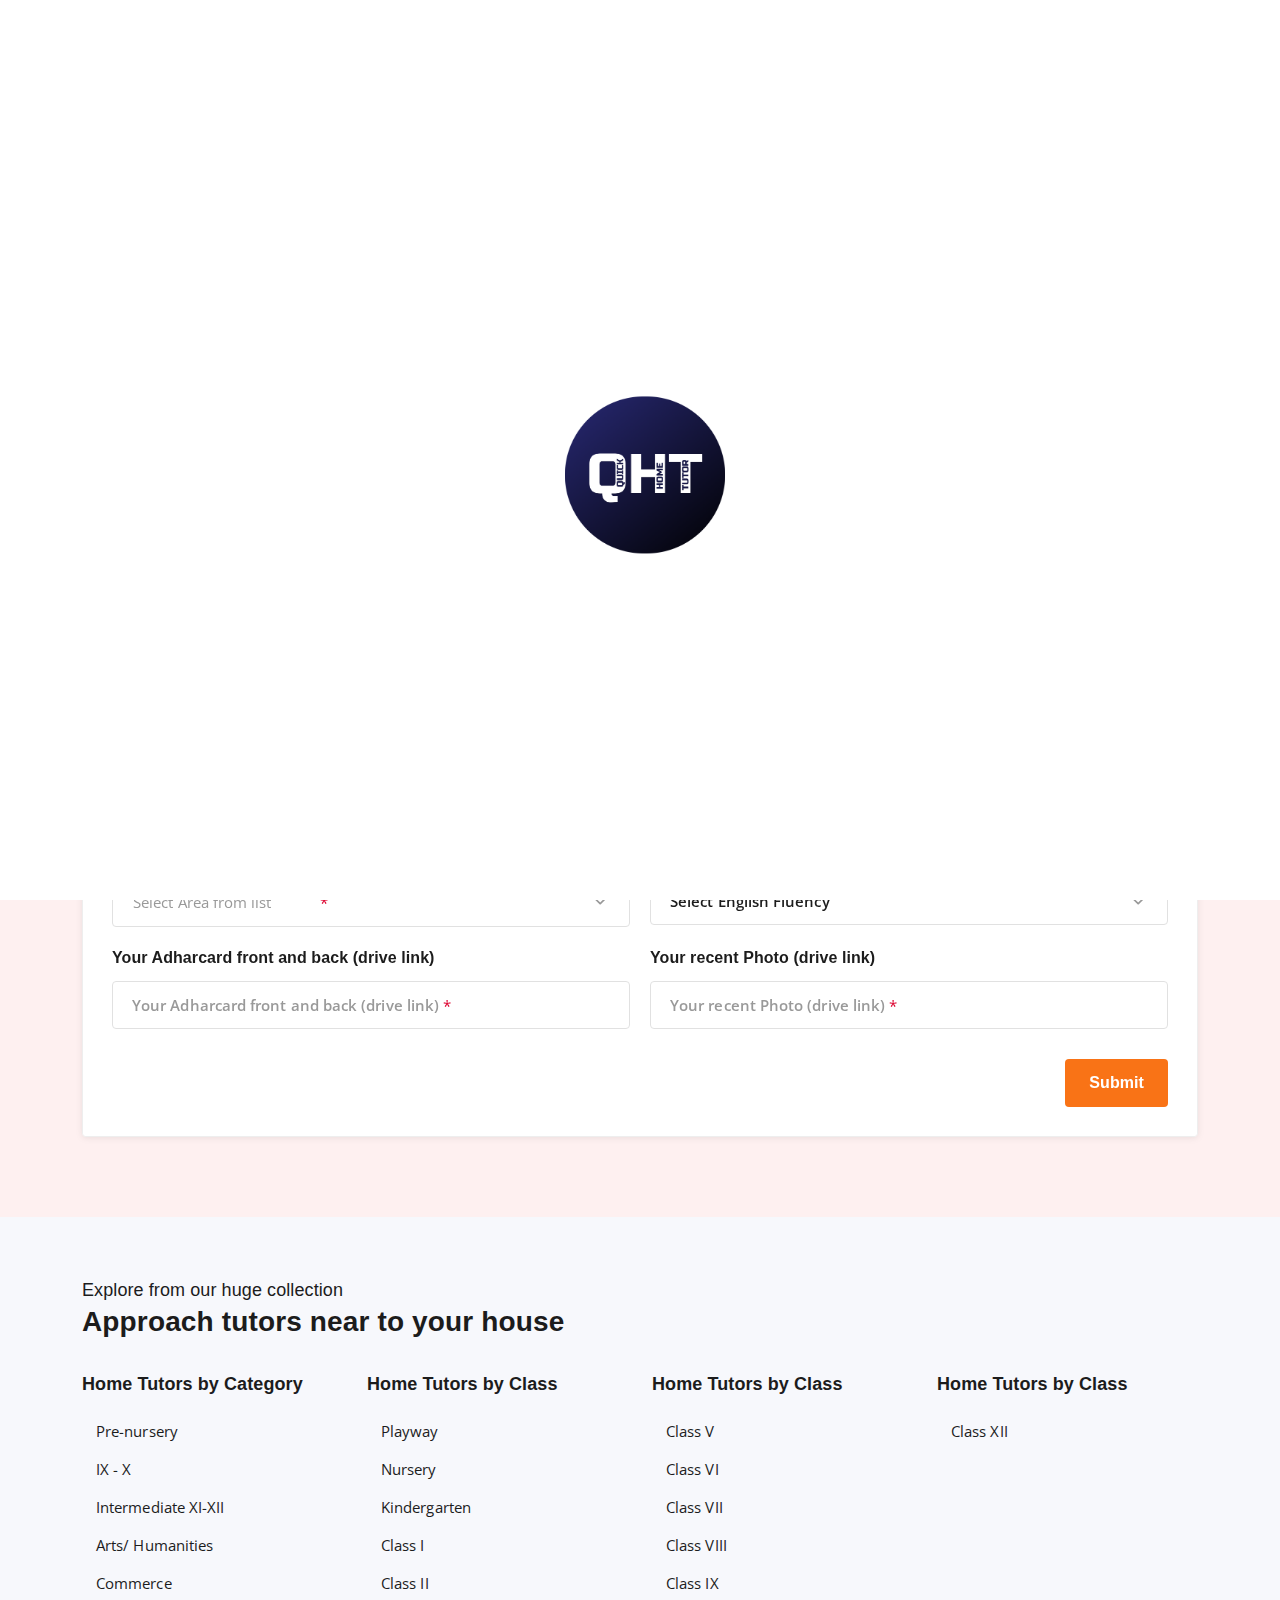
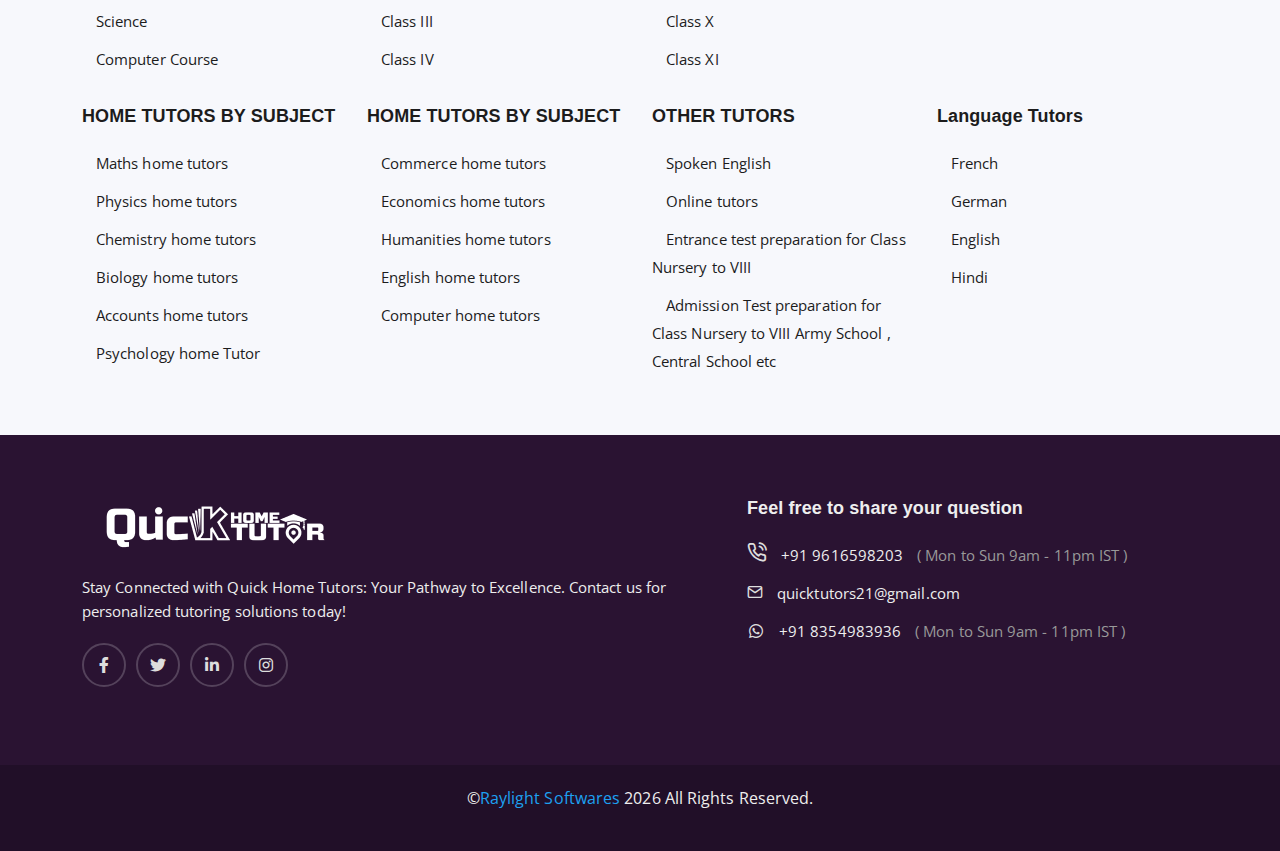
<file: tutor-details.html>
<!DOCTYPE html>

<html class="no-js" lang="zxx">
  <head>
    <meta charset="utf-8" />
    <meta http-equiv="X-UA-Compatible" content="IE=edge" />
    <title>
      Quick Home Tutors: Quick pathway to excel | Find best home tutor in
      Lucknow | Home tuition in Lucknow | Home tutor in Lucknow | Home tutor in
      Gomti Nagar | Home tutor in Indira Nagar | Home tutor in Aliganj | Home
      tutor in Vikas Nagar | Home tutor in Jankipuram | Home tutor in Mahanagar
      | Home tutor in Hazratganj | Home tutor in Rajajipuram | Home tutor in
      Aashiana | Home tutor in Chinhat | Home tutor in Gomti Nagar Extension |
      Home tutor in Gomti Nagar Vistar
    </title>
    <meta
      content="Find best home tutor in Lucknow. From math tutoring to yoga, Quick Home Tutors is the best and fastest way to find high-quality tutors in Lucknow."
      name="description"
    />
    <link rel="canonical" href="https://quickhometutors.com/" />
    <meta property="og:locale" content="en_GB" />
    <meta property="og:type" content="website" />
    <meta
      property="og:title"
      content="Find best home tutor in Lucknow | quickhometutors.com"
    />
    <meta
      property="og:description"
      content="Find best home tutors in your area in Lucknow. From math tutoring to yoga,Quick Home Tutors  is the best and fastest way to find high-quality tutors."
    />
    <meta property="og:url" content="https://quickhometutors.com/" />
    <meta property="og:site_name" content="Find best home tutor in Lucknow" />
    <meta
      property="og:image"
      content="https://quickhometutors.com/images/logo.png"
    />
    <meta property="og:image:width" content="300" />
    <meta property="og:image:height" content="150" />
    <meta name="viewport" content="width=device-width, initial-scale=1" />
    <link rel="apple-touch-icon" href="apple-touch-icon.html" />
    <link rel="icon" href="images/favicon.png" type="image/x-icon" />
    <link rel="stylesheet" href="css/bootstrap.min.css" />
    <link rel="stylesheet" href="css/feather.css" />
    <link rel="stylesheet" href="css/fontawesome/fontawesome.css" />
    <link rel="stylesheet" href="css/select2.min.css" />
    <link rel="stylesheet" href="css/splide.min.css" />
    <link rel="stylesheet" href="css/lightpick.css" />
    <link rel="stylesheet" href="css/venobox.min.css" />
    <link rel="stylesheet" href="css/jquery.mCustomScrollbar.min.css" />
    <link rel="stylesheet" href="css/main.css" />
    <style>
      .success-message {
        display: none;
        color: green;
      }
    </style>
  </head>
  <body>
    <!-- Preloader Start -->
    <div class="tu-preloader">
      <div class="tu-preloader_holder">
        <img src="images/favicon.png" alt="laoder img" />
        <div class="tu-loader"></div>
      </div>
    </div>
    <!-- Preloader End -->
    <!-- HEADER START -->
    <header class="tu-header">
      <nav class="navbar navbar-expand-xl tu-navbar">
        <div class="container-fluid">
          <a class="navbar-brand" href="index.html"
            ><img src="images/logo.png" alt="Logo"
          /></a>
          <button
            class="tu-menu"
            aria-label="Main Menu"
            data-bs-target="#navbarSupportedContent"
            data-bs-toggle="collapse"
          >
            <i class="icon icon-menu"></i>
          </button>
          <div
            class="collapse navbar-collapse tu-themenav"
            id="navbarSupportedContent"
          >
            <ul class="navbar-nav">
              <li class="nav-item">
                <a class="nav-link" href="aboutus.html">
                  About Us
                  <!-- <span class="tu-tag">NEW</span> -->
                </a>
              </li>
              <li class="nav-item">
                <a class="nav-link" href="student-details.html">
                  Start as Student
                  <span class="tu-tag">NEW</span>
                </a>
              </li>
              <li class="nav-item">
                <a class="nav-link" href="tutor-details.html"
                  >Join as Teacher<span class="tu-tag tu-bggreen">FREE</span></a
                >
              </li>
            </ul>
          </div>
        </div>
      </nav>
    </header>
    <!-- HEADER END -->
    <!-- MAIN START -->
    <main class="tu-main tu-bgmain">
      <div class="tu-main-section">
        <div class="container">
          <div class="row gy-4">
            <div class="col-lg-12 col-xl-12">
              <div class="tu-profilewrapper">
                <div class="tu-boxwrapper">
                  <div class="tu-boxarea">
                    <div class="tu-boxsm">
                      <div class="tu-boxsmtitle">
                        <h4>Share Your Expertise: Become a Quick Home Tutor</h4>
                        <div id="successMessage" class="success-message">
                          Form submitted successfully!
                        </div>
                      </div>
                    </div>
                    <div class="tu-box">
                      <form
                        id="myForm"
                        class="tu-themeform tu-dhbform"
                        action="https://script.google.com/macros/s/AKfycbwyAYuYLZrJIpBtCPMkSEMmXJvuaWvi6JDzlOsnEl0ITKLOeeuZmA6HmrCTsHzt4U2r/exec"
                        method="POST"
                      >
                        <fieldset>
                          <div class="tu-themeform__wrap">
                            <div class="form-group-wrap">
                              <div class="form-group form-group-half">
                                <label class="tu-label">First name</label>
                                <div class="tu-placeholderholder">
                                  <input
                                    type="text"
                                    name="firtsname"
                                    class="form-control"
                                    required=""
                                    placeholder="Your first name"
                                  />
                                  <div class="tu-placeholder">
                                    <span>Your first name</span>
                                    <em>*</em>
                                  </div>
                                </div>
                              </div>
                              <div class="form-group form-group-half">
                                <label class="tu-label">Last name</label>
                                <div class="tu-placeholderholder">
                                  <input
                                    type="text"
                                    name="lastname"
                                    class="form-control"
                                    required=""
                                    placeholder="Your last name"
                                  />
                                  <div class="tu-placeholder">
                                    <span>Your last name</span>
                                    <em>*</em>
                                  </div>
                                </div>
                              </div>
                              <div class="form-group form-group-half">
                                <label class="tu-label">Age</label>
                                <div class="tu-placeholderholder">
                                  <input
                                    type="text"
                                    name="age"
                                    class="form-control"
                                    required=""
                                    placeholder="Your Age"
                                  />
                                  <div class="tu-placeholder">
                                    <span>Your Age</span>
                                  </div>
                                </div>
                              </div>
                              <div class="form-group form-group-half">
                                <label class="tu-label">Email ID</label>
                                <div class="tu-placeholderholder">
                                  <input
                                    type="email"
                                    name="email"
                                    class="form-control"
                                    required=""
                                    placeholder="Your email Address"
                                  />
                                  <div class="tu-placeholder">
                                    <span>Your email address</span>
                                    <em>*</em>
                                  </div>
                                </div>
                              </div>
                              <div class="form-group form-group-half">
                                <label class="tu-label">Address</label>
                                <div class="tu-placeholderholder">
                                  <input
                                    type="text"
                                    name="address"
                                    class="form-control"
                                    required=""
                                    placeholder="Your Address"
                                  />
                                  <div class="tu-placeholder">
                                    <span>Your address</span>
                                    <em>*</em>
                                  </div>
                                </div>
                              </div>
                              <div class="form-group form-group-half">
                                <label class="tu-label"
                                  >Teaching Experience
                                </label>
                                <div class="tu-select">
                                  <select
                                    id="selectv9"
                                    name="experience"
                                    data-placeholder="Select Your Teaching Experience"
                                    data-placeholderinput="Select English Fluency"
                                    class="form-control"
                                    required
                                  >
                                    <option
                                      label="Select Your Teaching Experience"
                                    ></option>
                                    <option
                                      value="Fresher
                                                                    "
                                    >
                                      Fresher
                                    </option>
                                    <option value="0-2 years">0-2 years</option>
                                    <option value="2-5 years">2-5 years</option>
                                    <option
                                      value="Above 5 years
                                                                    "
                                    >
                                      Above 5 years
                                    </option>
                                  </select>
                                </div>
                              </div>
                              <div class="form-group form-group-half">
                                <label class="tu-label">Qualification</label>
                                <div class="tu-select">
                                  <select
                                    id="qualification"
                                    name="qualification"
                                    data-placeholder="Select Qualification"
                                    data-placeholderinput="Select Qualification from list"
                                    class="form-control"
                                    required
                                  >
                                    <option
                                      label="Select Qualification from list"
                                    ></option>
                                    <option value="Graduate">Graduate</option>
                                    <option value="Post-Graduate">
                                      Post-Graduate
                                    </option>
                                    <option value="B ed">B ed</option>
                                    <option value="Others">Others</option>
                                  </select>
                                </div>
                              </div>
                              <div class="form-group form-group-half">
                                <label class="tu-label">Board</label>
                                <div class="tu-select">
                                  <select
                                    id="schooling"
                                    name="schooling"
                                    data-placeholder="Select Board"
                                    data-placeholderinput="Select Board from list"
                                    class="form-control"
                                    required
                                  >
                                    <option
                                      label="Select Board from list"
                                    ></option>
                                    <option value="ICSE">ICSE</option>
                                    <option value="CBSE">CBSE</option>
                                    <option value="UP">UP</option>
                                    <option
                                      value="International Board
                                                                    "
                                    >
                                      International board
                                    </option>
                                  </select>
                                </div>
                              </div>
                              <div class="form-group form-group-half">
                                <label class="tu-label"
                                  >Classes you can teach</label
                                >
                                <div class="tu-select">
                                  <select
                                    id="teaching-classes"
                                    name="teachingclasses"
                                    data-placeholder="Select Classes"
                                    data-placeholderinput="Select Classes from list"
                                    class="form-control"
                                    required
                                  >
                                    <option
                                      label="Select Classes from list"
                                    ></option>
                                    <option value="Pre-Primary only">
                                      Pre-Primary only
                                    </option>
                                    <option value="Pre-Nursery to 5th">
                                      Pre-Nursery to 5th
                                    </option>
                                    <option value="Pre-Nursery to 8th">
                                      Pre-Nursery to 8th
                                    </option>
                                    <option value="6th - 8th">6th - 8th</option>
                                    <option value="6th - 10th">
                                      6th - 10th
                                    </option>
                                    <option value="11th - 12th">
                                      11th - 12th
                                    </option>
                                  </select>
                                </div>
                              </div>
                              <div class="form-group form-group-half">
                                <label class="tu-label"
                                  >Subject Specialization for class 11th &
                                  12th</label
                                >
                                <div class="tu-select">
                                  <select
                                    id="selectv19"
                                    name="sub1112[]"
                                    data-placeholder="Select Subjects"
                                    multiple
                                    data-placeholderinput="Select Subjects from list"
                                    class="form-control"
                                    onchange="updateSelectedSubjects()"
                                  >
                                    <option
                                      label="Select Subjects from list"
                                    ></option>
                                    <option value="Maths">Maths</option>
                                    <option value="Physics">Physics</option>
                                    <option value="Chemistry">Chemistry</option>
                                    <option value="Biology">Biology</option>
                                    <option value="Computer">Computer</option>
                                    <option value="Accounts">Accounts</option>
                                    <option value="Economics">Economics</option>
                                    <option value="Psychology">
                                      Psychology
                                    </option>
                                    <option value="English">English</option>
                                    <option value="Business Studies">
                                      Business Studies
                                    </option>
                                  </select>
                                </div>
                                <span id="selected-subjects"></span>
                              </div>

                              <script>
                                function updateSelectedSubjects() {
                                  var selectedSubjects =
                                    document.getElementById(
                                      "selectv19"
                                    ).selectedOptions;
                                  var selectedSubjectsText = "";
                                  for (
                                    var i = 0;
                                    i < selectedSubjects.length;
                                    i++
                                  ) {
                                    selectedSubjectsText +=
                                      selectedSubjects[i].text + ", ";
                                  }
                                  // Remove the trailing comma and space
                                  selectedSubjectsText =
                                    selectedSubjectsText.slice(0, -2);
                                  document.getElementById(
                                    "selected-subjects"
                                  ).textContent = selectedSubjectsText;
                                }
                              </script>
                              <div class="form-group form-group-half">
                                <label class="tu-label">Area</label>
                                <div class="tu-select">
                                  <select
                                    id="selectv8"
                                    name="area[]"
                                    data-placeholder="Select Area from list"
                                    multiple
                                    data-placeholderinput="Select Area from list"
                                    class="form-control"
                                    onchange="updateSelectedSubjects234()"
                                    required
                                  >
                                    <option
                                      label="Select Area from list"
                                    ></option>
                                    <option value="Alamnagar">Alamnagar</option>
                                    <option value="Alambagh">Alambagh</option>
                                    <option value="Aliganj">Aliganj</option>
                                    <option value="Aishbagh">Aishbagh</option>
                                    <option value="Amausi">Amausi</option>
                                    <option value="Ashiyana">Ashiyana</option>
                                    <option value="Bawli chawki">
                                      Bawli chawki
                                    </option>
                                    <option value="Balaganj">Balaganj</option>
                                    <option value="Bangla bazar">
                                      Bangla bazar
                                    </option>
                                    <option value="Burlington">
                                      Burlington
                                    </option>
                                    <option value="Buddeshwar">
                                      Buddeshwar
                                    </option>
                                    <option value="Charbagh">Charbagh</option>
                                    <option value="Chinhat">Chinhat</option>
                                    <option value="Chowk">Chowk</option>
                                    <option value="Chowpatiya">
                                      Chowpatiya
                                    </option>
                                    <option value="Dubagga">Dubagga</option>
                                    <option value="Faizullaganj">
                                      Faizullaganj
                                    </option>
                                    <option value="Gomti Nagar">
                                      Gomti Nagar
                                    </option>
                                    <option value="Gomti Nagar Extension">
                                      Gomti Nagar Extension
                                    </option>
                                    <option value="Gudumba thana">
                                      Gudumba thana
                                    </option>
                                    <option value="Haiderganj">
                                      Haiderganj
                                    </option>
                                    <option value="Hazratganj">
                                      Hazratganj
                                    </option>
                                    <option value="Hussainganj">
                                      Hussainganj
                                    </option>
                                    <option value="IIM">IIM</option>
                                    <option value="Indra nagar">
                                      Indra nagar
                                    </option>
                                    <option value="IT Chauraha">
                                      IT Chauraha
                                    </option>
                                    <option value="Jankipuram">
                                      Jankipuram
                                    </option>
                                    <option value="Kaiserbagh">
                                      Kaiserbagh
                                    </option>
                                    <option value="Kamta">Kamta</option>
                                    <option value="Khurram nagar">
                                      Khurram nagar
                                    </option>
                                    <option value="Keshav nagar">
                                      Keshav nagar
                                    </option>
                                    <option value="Krishna Nagar">
                                      Krishna Nagar
                                    </option>
                                    <option value="Lalkuan">Lalkuan</option>
                                    <option value="LDA Colony Kanpur road">
                                      LDA Colony Kanpur road
                                    </option>
                                    <option value="Madiyao">Madiyao</option>
                                    <option value="Mahanagar">Mahanagar</option>
                                    <option value="Manak Nagar">
                                      Manak Nagar
                                    </option>
                                    <option value="Motijheel">Motijheel</option>
                                    <option value="Munshipulia">
                                      Munshipulia
                                    </option>
                                    <option value="Nakkas">Nakkas</option>
                                    <option value="Nirala Nagar">
                                      Nirala Nagar
                                    </option>
                                    <option value="Nishatganj">
                                      Nishatganj
                                    </option>
                                    <option value="Para">Para</option>
                                    <option value="Patel nagar">
                                      Patel nagar
                                    </option>
                                    <option value="RDSO">RDSO</option>
                                    <option value="Rajajipuram">
                                      Rajajipuram
                                    </option>
                                    <option value="Rakabganj">Rakabganj</option>
                                    <option value="Rajendra Nagar">
                                      Rajendra Nagar
                                    </option>
                                    <option value="Sahadatganj">
                                      Sahadatganj
                                    </option>
                                    <option value="Sarojini Nagar">
                                      Sarojini Nagar
                                    </option>
                                    <option value="Sringar nagar">
                                      Sringar nagar
                                    </option>
                                    <option value="Sujanpura">Sujanpura</option>
                                    <option value="Surya Nagar">
                                      Surya Nagar
                                    </option>
                                    <option value="Sarfarazganj">
                                      Sarfarazganj
                                    </option>
                                    <option value="Telibagh">Telibagh</option>
                                    <option value="Thakurganj">
                                      Thakurganj
                                    </option>
                                    <option value="Vikas Nagar">
                                      Vikas Nagar
                                    </option>
                                    <option value="Yahiyaganj">
                                      Yahiyaganj
                                    </option>
                                  </select>
                                </div>
                                <span id="selected-areas"></span>
                              </div>

                              <script>
                                function updateSelectedSubjects234() {
                                  var selectedSubjects =
                                    document.getElementById(
                                      "selectv8"
                                    ).selectedOptions;
                                  var selectedSubjectsText = "";
                                  for (
                                    var i = 0;
                                    i < selectedSubjects.length;
                                    i++
                                  ) {
                                    selectedSubjectsText +=
                                      selectedSubjects[i].text + ", ";
                                  }
                                  // Remove the trailing comma and space
                                  selectedSubjectsText =
                                    selectedSubjectsText.slice(0, -2);
                                  document.getElementById(
                                    "selected-areas"
                                  ).textContent = selectedSubjectsText;
                                }
                              </script>
                              <div class="form-group form-group-half">
                                <label class="tu-label">English fluency</label>
                                <div class="tu-select">
                                  <select
                                    id="selectv9"
                                    name="engflu"
                                    data-placeholder="Select English Fluency"
                                    data-placeholderinput="Select English Fluency"
                                    class="form-control"
                                    required
                                  >
                                    <option
                                      label="Select English Fluency"
                                    ></option>
                                    <option value="Average">Average</option>
                                    <option value="Good">Good</option>
                                    <option value="Excellent">Excellent</option>
                                    <option value="Nil">Nil</option>
                                  </select>
                                </div>
                              </div>
                              <div class="form-group form-group-half">
                                <label class="tu-label"
                                  >Your Adharcard front and back (drive
                                  link)</label
                                >
                                <div class="tu-placeholderholder">
                                  <input
                                    type="url"
                                    name="adharcard"
                                    class="form-control"
                                    required=""
                                    placeholder="Your Adharcard front and back (drive link)"
                                  />
                                  <div class="tu-placeholder">
                                    <span
                                      >Your Adharcard front and back (drive
                                      link)</span
                                    >
                                    <em>*</em>
                                  </div>
                                </div>
                              </div>
                              <div class="form-group form-group-half">
                                <label class="tu-label"
                                  >Your recent Photo (drive link)</label
                                >
                                <div class="tu-placeholderholder">
                                  <input
                                    type="url"
                                    name="photo"
                                    class="form-control"
                                    required=""
                                    placeholder="Your recent Photo (drive link)"
                                  />
                                  <div class="tu-placeholder">
                                    <span>Your recent Photo (drive link)</span>
                                    <em>*</em>
                                  </div>
                                </div>
                              </div>
                            </div>
                          </div>
                        </fieldset>
                        <div class="tu-btnarea-two">
                          <button
                            type="submit"
                            class="tu-primbtn-lg tu-primbtn-orange"
                          >
                            Submit
                          </button>
                        </div>
                      </form>
                    </div>
                  </div>
                </div>
              </div>
            </div>
          </div>
        </div>
      </div>
    </main>
    <!-- MAIN END -->
    <!-- FOOTER START -->
    <footer>
      <div class="tu-footer">
        <div class="container">
          <div class="tu-footer_maintitle">
            <h5>Explore from our huge collection</h5>
            <h3>Approach tutors near to your house</h3>
          </div>
          <div class="row tu-footer_row">
            <div class="col-sm-6 col-md-4 col-lg-3">
              <h5 class="tu-footertitle">Home Tutors by Category</h5>
              <ul class="tu-footerlist">
                <li><a>Pre-nursery </a></li>
                <li><a>IX - X</a></li>
                <li><a>Intermediate XI-XII</a></li>
                <li><a>Arts/ Humanities</a></li>
                <li><a>Commerce</a></li>
                <li><a>Science</a></li>
                <li><a>Computer Course</a></li>
              </ul>
            </div>
            <div class="col-sm-6 col-md-4 col-lg-3">
              <h5 class="tu-footertitle">Home Tutors by Class</h5>
              <ul class="tu-footerlist">
                <li><a>Playway</a></li>
                <li><a>Nursery</a></li>
                <li><a>Kindergarten</a></li>
                <li><a>Class I</a></li>
                <li><a>Class II</a></li>
                <li><a>Class III</a></li>
                <li><a>Class IV</a></li>
              </ul>
            </div>
            <div class="col-sm-6 col-md-4 col-lg-3">
              <h5 class="tu-footertitle">Home Tutors by Class</h5>
              <ul class="tu-footerlist">
                <li><a>Class V</a></li>
                <li><a>Class VI</a></li>
                <li><a>Class VII</a></li>
                <li><a>Class VIII</a></li>
                <li><a>Class IX</a></li>
                <li><a>Class X</a></li>
                <li><a>Class XI</a></li>
              </ul>
            </div>
            <div class="col-sm-6 col-md-4 col-lg-3">
              <h5 class="tu-footertitle">Home Tutors by Class</h5>
              <ul class="tu-footerlist">
                <li><a>Class XII</a></li>
              </ul>
            </div>
            <div class="col-sm-6 col-md-4 col-lg-3">
              <h5 class="tu-footertitle">HOME TUTORS BY SUBJECT</h5>
              <ul class="tu-footerlist">
                <li><a>Maths home tutors</a></li>
                <li><a>Physics home tutors</a></li>
                <li><a>Chemistry home tutors</a></li>
                <li><a>Biology home tutors</a></li>
                <li><a>Accounts home tutors</a></li>
                <li><a>Psychology home Tutor</a></li>
              </ul>
            </div>
            <div class="col-sm-6 col-md-4 col-lg-3">
              <h5 class="tu-footertitle">HOME TUTORS BY SUBJECT</h5>
              <ul class="tu-footerlist">
                <li><a>Commerce home tutors</a></li>
                <li><a>Economics home tutors</a></li>
                <li><a>Humanities home tutors</a></li>
                <li><a>English home tutors</a></li>
                <li><a>Computer home tutors</a></li>
              </ul>
            </div>
            <div class="col-sm-6 col-md-4 col-lg-3">
              <h5 class="tu-footertitle">OTHER TUTORS</h5>
              <ul class="tu-footerlist">
                <li><a>Spoken English</a></li>
                <li><a>Online tutors</a></li>
                <li>
                  <a>Entrance test preparation for Class Nursery to VIII</a>
                </li>
                <li>
                  <a
                    >Admission Test preparation for Class Nursery to VIII Army
                    School , Central School etc</a
                  >
                </li>
              </ul>
            </div>
            <div class="col-sm-6 col-md-4 col-lg-3">
              <h5 class="tu-footertitle">Language Tutors</h5>
              <ul class="tu-footerlist">
                <li><a>French</a></li>
                <li><a>German</a></li>
                <li><a>English</a></li>
                <li><a>Hindi</a></li>
              </ul>
            </div>
          </div>
        </div>
      </div>
      <div class="tu-footerdark">
        <div class="container">
          <div class="row">
            <div class="col-lg-7">
              <strong class="tu-footerlogo">
                <a href="index.html"
                  ><img src="images/logo_white.png" alt="Logo"
                /></a>
              </strong>
              <p class="tu-footerdescription">
                Stay Connected with Quick Home Tutors: Your Pathway to
                Excellence. Contact us for personalized tutoring solutions
                today!
              </p>
              <ul class="tu-socialmedia">
                <li class="tu-facebookv3">
                  <a href="#" target="_blank"
                    ><i class="fab fa-facebook-f"></i
                  ></a>
                </li>
                <li class="tu-twitterv3">
                  <a href="#" target="_blank"><i class="fab fa-twitter"></i></a>
                </li>
                <li class="tu-linkedinv3">
                  <a href="#" target="_blank"
                    ><i class="fab fa-linkedin-in"></i
                  ></a>
                </li>
                <li class="tu-instagramv3">
                  <a href="#" target="_blank"
                    ><i class="fab fa-instagram"></i
                  ></a>
                </li>
              </ul>
            </div>
            <div class="col-lg-5">
              <h5 class="tu-footertitle">Feel free to share your question</h5>
              <ul class="tu-footerlist tu-footericonlist">
                <li>
                  <a href="tel:+919616598203"
                    ><i class="icon icon-phone-call"></i><em>+91 9616598203</em
                    ><span>( Mon to Sun 9am - 11pm IST )</span></a
                  >
                </li>
                <li>
                  <a href="mailto:quicktutors21@gmail.com"
                    ><i class="icon icon-mail"></i
                    ><em>quicktutors21@gmail.com</em></a
                  >
                </li>

                <li>
                  <a
                    href="https://api.whatsapp.com/send?phone=918354983936"
                    target="_blank"
                    ><i class="fab fa-whatsapp"></i><em>+91 8354983936</em
                    ><span>( Mon to Sun 9am - 11pm IST )</span></a
                  >
                </li>
              </ul>
            </div>
          </div>
          <br /><br /><br />
        </div>
        <div class="tu-footercopyright">
          <div class="container">
            <div class="text-center">
              <p>
                ©<a href="https://www.linkedin.com/company/raylight-software/"
                  >Raylight Softwares</a
                >
                <span id="currentYear"></span> All Rights Reserved.
              </p>

              <script>
                document.getElementById("currentYear").textContent =
                  new Date().getFullYear();
              </script>
            </div>
          </div>
        </div>
      </div>
    </footer>
    <script>
      document.addEventListener("DOMContentLoaded", function () {
        var form = document.getElementById("myForm");
        var successMessage = document.getElementById("successMessage");

        form.addEventListener("submit", function (event) {
          event.preventDefault(); // Prevent default form submission

          // Send form data asynchronously
          var formData = new FormData(form);
          fetch(form.action, {
            method: "POST",
            body: formData,
          })
            .then((response) => response.json())
            .then((data) => {
              if (data.result === "success") {
                // Show success message
                successMessage.style.display = "block";
                // Show prompt
                alert("Form submitted successfully!");
                form.reset(); // Optionally reset the form
              } else {
                console.error("Form submission failed. Error:", data.result);
              }
            })
            .catch((error) => {
              console.error("Form submission failed. Error:", error);
            });
        });
      });
    </script>

    <!-- FOOTER END -->
    <script src="js/vendor/jquery.min.js"></script>
    <script src="js/vendor/bootstrap.min.js"></script>
    <script src="js/vendor/appear.js"></script>
    <script src="js/vendor/countTo.js"></script>
    <script src="js/vendor/splide.min.js"></script>
    <script src="js/vendor/select2.min.js"></script>
    <script src="js/vendor/particles.min.js"></script>
    <script src="js/vendor/lightpick.js"></script>
    <script src="js/vendor/venobox.min.js"></script>
    <script src="js/vendor/jquery.mCustomScrollbar.concat.min.js"></script>
    <script src="js/main.js"></script>
  </body>
</html>
</file>
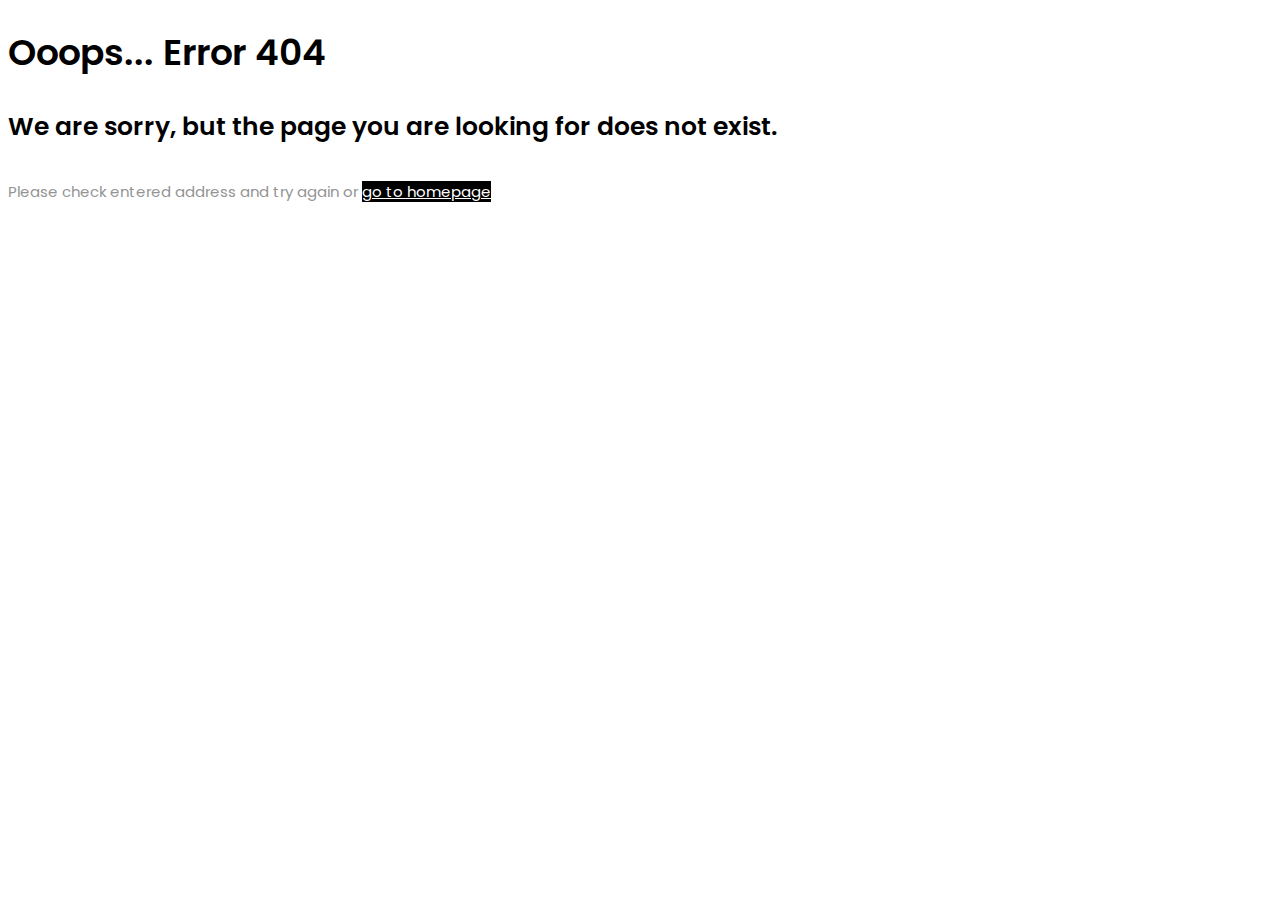
<file: css/mCSB_buttons.html>
<!DOCTYPE html>
<html lang="en-US" class="no-js ">

<head>

<meta charset="UTF-8" />
<link rel="alternate" hreflang="en-US" href="https://amentotech.com/htmls/tuturn/css/mCSB_buttons.png"/>
<title>Page not found &#8211; Amentotech PVT LTD</title>
<meta name='robots' content='max-image-preview:large' />
<meta name="format-detection" content="telephone=no">
<meta name="viewport" content="width=device-width, initial-scale=1, maximum-scale=1" />
<link rel="shortcut icon" href="https://amentotech.com/wp-content/uploads/2021/09/fav.png" type="image/x-icon" />
<meta name="theme-color" content="#ffffff" media="(prefers-color-scheme: light)">
<meta name="theme-color" content="#ffffff" media="(prefers-color-scheme: dark)">
<link rel='dns-prefetch' href='//fonts.googleapis.com' />
<link rel='dns-prefetch' href='//s.w.org' />
<link rel="alternate" type="application/rss+xml" title="Amentotech PVT LTD &raquo; Feed" href="https://amentotech.com/feed/" />
<link rel="alternate" type="application/rss+xml" title="Amentotech PVT LTD &raquo; Comments Feed" href="https://amentotech.com/comments/feed/" />
<script type="text/javascript">
window._wpemojiSettings = {"baseUrl":"https:\/\/s.w.org\/images\/core\/emoji\/14.0.0\/72x72\/","ext":".png","svgUrl":"https:\/\/s.w.org\/images\/core\/emoji\/14.0.0\/svg\/","svgExt":".svg","source":{"concatemoji":"https:\/\/amentotech.com\/wp-includes\/js\/wp-emoji-release.min.js?ver=6.0.7"}};
/*! This file is auto-generated */
!function(e,a,t){var n,r,o,i=a.createElement("canvas"),p=i.getContext&&i.getContext("2d");function s(e,t){var a=String.fromCharCode,e=(p.clearRect(0,0,i.width,i.height),p.fillText(a.apply(this,e),0,0),i.toDataURL());return p.clearRect(0,0,i.width,i.height),p.fillText(a.apply(this,t),0,0),e===i.toDataURL()}function c(e){var t=a.createElement("script");t.src=e,t.defer=t.type="text/javascript",a.getElementsByTagName("head")[0].appendChild(t)}for(o=Array("flag","emoji"),t.supports={everything:!0,everythingExceptFlag:!0},r=0;r<o.length;r++)t.supports[o[r]]=function(e){if(!p||!p.fillText)return!1;switch(p.textBaseline="top",p.font="600 32px Arial",e){case"flag":return s([127987,65039,8205,9895,65039],[127987,65039,8203,9895,65039])?!1:!s([55356,56826,55356,56819],[55356,56826,8203,55356,56819])&&!s([55356,57332,56128,56423,56128,56418,56128,56421,56128,56430,56128,56423,56128,56447],[55356,57332,8203,56128,56423,8203,56128,56418,8203,56128,56421,8203,56128,56430,8203,56128,56423,8203,56128,56447]);case"emoji":return!s([129777,127995,8205,129778,127999],[129777,127995,8203,129778,127999])}return!1}(o[r]),t.supports.everything=t.supports.everything&&t.supports[o[r]],"flag"!==o[r]&&(t.supports.everythingExceptFlag=t.supports.everythingExceptFlag&&t.supports[o[r]]);t.supports.everythingExceptFlag=t.supports.everythingExceptFlag&&!t.supports.flag,t.DOMReady=!1,t.readyCallback=function(){t.DOMReady=!0},t.supports.everything||(n=function(){t.readyCallback()},a.addEventListener?(a.addEventListener("DOMContentLoaded",n,!1),e.addEventListener("load",n,!1)):(e.attachEvent("onload",n),a.attachEvent("onreadystatechange",function(){"complete"===a.readyState&&t.readyCallback()})),(e=t.source||{}).concatemoji?c(e.concatemoji):e.wpemoji&&e.twemoji&&(c(e.twemoji),c(e.wpemoji)))}(window,document,window._wpemojiSettings);
</script>
<style type="text/css">
img.wp-smiley,
img.emoji {
	display: inline !important;
	border: none !important;
	box-shadow: none !important;
	height: 1em !important;
	width: 1em !important;
	margin: 0 0.07em !important;
	vertical-align: -0.1em !important;
	background: none !important;
	padding: 0 !important;
}
</style>
	<link rel='stylesheet' id='wp-block-library-css'  href='https://amentotech.com/wp-includes/css/dist/block-library/style.min.css?ver=6.0.7' type='text/css' media='all' />
<style id='global-styles-inline-css' type='text/css'>
body{--wp--preset--color--black: #000000;--wp--preset--color--cyan-bluish-gray: #abb8c3;--wp--preset--color--white: #ffffff;--wp--preset--color--pale-pink: #f78da7;--wp--preset--color--vivid-red: #cf2e2e;--wp--preset--color--luminous-vivid-orange: #ff6900;--wp--preset--color--luminous-vivid-amber: #fcb900;--wp--preset--color--light-green-cyan: #7bdcb5;--wp--preset--color--vivid-green-cyan: #00d084;--wp--preset--color--pale-cyan-blue: #8ed1fc;--wp--preset--color--vivid-cyan-blue: #0693e3;--wp--preset--color--vivid-purple: #9b51e0;--wp--preset--gradient--vivid-cyan-blue-to-vivid-purple: linear-gradient(135deg,rgba(6,147,227,1) 0%,rgb(155,81,224) 100%);--wp--preset--gradient--light-green-cyan-to-vivid-green-cyan: linear-gradient(135deg,rgb(122,220,180) 0%,rgb(0,208,130) 100%);--wp--preset--gradient--luminous-vivid-amber-to-luminous-vivid-orange: linear-gradient(135deg,rgba(252,185,0,1) 0%,rgba(255,105,0,1) 100%);--wp--preset--gradient--luminous-vivid-orange-to-vivid-red: linear-gradient(135deg,rgba(255,105,0,1) 0%,rgb(207,46,46) 100%);--wp--preset--gradient--very-light-gray-to-cyan-bluish-gray: linear-gradient(135deg,rgb(238,238,238) 0%,rgb(169,184,195) 100%);--wp--preset--gradient--cool-to-warm-spectrum: linear-gradient(135deg,rgb(74,234,220) 0%,rgb(151,120,209) 20%,rgb(207,42,186) 40%,rgb(238,44,130) 60%,rgb(251,105,98) 80%,rgb(254,248,76) 100%);--wp--preset--gradient--blush-light-purple: linear-gradient(135deg,rgb(255,206,236) 0%,rgb(152,150,240) 100%);--wp--preset--gradient--blush-bordeaux: linear-gradient(135deg,rgb(254,205,165) 0%,rgb(254,45,45) 50%,rgb(107,0,62) 100%);--wp--preset--gradient--luminous-dusk: linear-gradient(135deg,rgb(255,203,112) 0%,rgb(199,81,192) 50%,rgb(65,88,208) 100%);--wp--preset--gradient--pale-ocean: linear-gradient(135deg,rgb(255,245,203) 0%,rgb(182,227,212) 50%,rgb(51,167,181) 100%);--wp--preset--gradient--electric-grass: linear-gradient(135deg,rgb(202,248,128) 0%,rgb(113,206,126) 100%);--wp--preset--gradient--midnight: linear-gradient(135deg,rgb(2,3,129) 0%,rgb(40,116,252) 100%);--wp--preset--duotone--dark-grayscale: url('#wp-duotone-dark-grayscale');--wp--preset--duotone--grayscale: url('#wp-duotone-grayscale');--wp--preset--duotone--purple-yellow: url('#wp-duotone-purple-yellow');--wp--preset--duotone--blue-red: url('#wp-duotone-blue-red');--wp--preset--duotone--midnight: url('#wp-duotone-midnight');--wp--preset--duotone--magenta-yellow: url('#wp-duotone-magenta-yellow');--wp--preset--duotone--purple-green: url('#wp-duotone-purple-green');--wp--preset--duotone--blue-orange: url('#wp-duotone-blue-orange');--wp--preset--font-size--small: 13px;--wp--preset--font-size--medium: 20px;--wp--preset--font-size--large: 36px;--wp--preset--font-size--x-large: 42px;}.has-black-color{color: var(--wp--preset--color--black) !important;}.has-cyan-bluish-gray-color{color: var(--wp--preset--color--cyan-bluish-gray) !important;}.has-white-color{color: var(--wp--preset--color--white) !important;}.has-pale-pink-color{color: var(--wp--preset--color--pale-pink) !important;}.has-vivid-red-color{color: var(--wp--preset--color--vivid-red) !important;}.has-luminous-vivid-orange-color{color: var(--wp--preset--color--luminous-vivid-orange) !important;}.has-luminous-vivid-amber-color{color: var(--wp--preset--color--luminous-vivid-amber) !important;}.has-light-green-cyan-color{color: var(--wp--preset--color--light-green-cyan) !important;}.has-vivid-green-cyan-color{color: var(--wp--preset--color--vivid-green-cyan) !important;}.has-pale-cyan-blue-color{color: var(--wp--preset--color--pale-cyan-blue) !important;}.has-vivid-cyan-blue-color{color: var(--wp--preset--color--vivid-cyan-blue) !important;}.has-vivid-purple-color{color: var(--wp--preset--color--vivid-purple) !important;}.has-black-background-color{background-color: var(--wp--preset--color--black) !important;}.has-cyan-bluish-gray-background-color{background-color: var(--wp--preset--color--cyan-bluish-gray) !important;}.has-white-background-color{background-color: var(--wp--preset--color--white) !important;}.has-pale-pink-background-color{background-color: var(--wp--preset--color--pale-pink) !important;}.has-vivid-red-background-color{background-color: var(--wp--preset--color--vivid-red) !important;}.has-luminous-vivid-orange-background-color{background-color: var(--wp--preset--color--luminous-vivid-orange) !important;}.has-luminous-vivid-amber-background-color{background-color: var(--wp--preset--color--luminous-vivid-amber) !important;}.has-light-green-cyan-background-color{background-color: var(--wp--preset--color--light-green-cyan) !important;}.has-vivid-green-cyan-background-color{background-color: var(--wp--preset--color--vivid-green-cyan) !important;}.has-pale-cyan-blue-background-color{background-color: var(--wp--preset--color--pale-cyan-blue) !important;}.has-vivid-cyan-blue-background-color{background-color: var(--wp--preset--color--vivid-cyan-blue) !important;}.has-vivid-purple-background-color{background-color: var(--wp--preset--color--vivid-purple) !important;}.has-black-border-color{border-color: var(--wp--preset--color--black) !important;}.has-cyan-bluish-gray-border-color{border-color: var(--wp--preset--color--cyan-bluish-gray) !important;}.has-white-border-color{border-color: var(--wp--preset--color--white) !important;}.has-pale-pink-border-color{border-color: var(--wp--preset--color--pale-pink) !important;}.has-vivid-red-border-color{border-color: var(--wp--preset--color--vivid-red) !important;}.has-luminous-vivid-orange-border-color{border-color: var(--wp--preset--color--luminous-vivid-orange) !important;}.has-luminous-vivid-amber-border-color{border-color: var(--wp--preset--color--luminous-vivid-amber) !important;}.has-light-green-cyan-border-color{border-color: var(--wp--preset--color--light-green-cyan) !important;}.has-vivid-green-cyan-border-color{border-color: var(--wp--preset--color--vivid-green-cyan) !important;}.has-pale-cyan-blue-border-color{border-color: var(--wp--preset--color--pale-cyan-blue) !important;}.has-vivid-cyan-blue-border-color{border-color: var(--wp--preset--color--vivid-cyan-blue) !important;}.has-vivid-purple-border-color{border-color: var(--wp--preset--color--vivid-purple) !important;}.has-vivid-cyan-blue-to-vivid-purple-gradient-background{background: var(--wp--preset--gradient--vivid-cyan-blue-to-vivid-purple) !important;}.has-light-green-cyan-to-vivid-green-cyan-gradient-background{background: var(--wp--preset--gradient--light-green-cyan-to-vivid-green-cyan) !important;}.has-luminous-vivid-amber-to-luminous-vivid-orange-gradient-background{background: var(--wp--preset--gradient--luminous-vivid-amber-to-luminous-vivid-orange) !important;}.has-luminous-vivid-orange-to-vivid-red-gradient-background{background: var(--wp--preset--gradient--luminous-vivid-orange-to-vivid-red) !important;}.has-very-light-gray-to-cyan-bluish-gray-gradient-background{background: var(--wp--preset--gradient--very-light-gray-to-cyan-bluish-gray) !important;}.has-cool-to-warm-spectrum-gradient-background{background: var(--wp--preset--gradient--cool-to-warm-spectrum) !important;}.has-blush-light-purple-gradient-background{background: var(--wp--preset--gradient--blush-light-purple) !important;}.has-blush-bordeaux-gradient-background{background: var(--wp--preset--gradient--blush-bordeaux) !important;}.has-luminous-dusk-gradient-background{background: var(--wp--preset--gradient--luminous-dusk) !important;}.has-pale-ocean-gradient-background{background: var(--wp--preset--gradient--pale-ocean) !important;}.has-electric-grass-gradient-background{background: var(--wp--preset--gradient--electric-grass) !important;}.has-midnight-gradient-background{background: var(--wp--preset--gradient--midnight) !important;}.has-small-font-size{font-size: var(--wp--preset--font-size--small) !important;}.has-medium-font-size{font-size: var(--wp--preset--font-size--medium) !important;}.has-large-font-size{font-size: var(--wp--preset--font-size--large) !important;}.has-x-large-font-size{font-size: var(--wp--preset--font-size--x-large) !important;}
</style>
<link rel='stylesheet' id='contact-form-7-css'  href='https://amentotech.com/wp-content/plugins/contact-form-7/includes/css/styles.css?ver=5.6.1' type='text/css' media='all' />
<link rel='stylesheet' id='mfn-be-css'  href='https://amentotech.com/wp-content/themes/betheme/css/be.min.css?ver=26.4.0.4' type='text/css' media='all' />
<link rel='stylesheet' id='mfn-animations-css'  href='https://amentotech.com/wp-content/themes/betheme/assets/animations/animations.min.css?ver=26.4.0.4' type='text/css' media='all' />
<link rel='stylesheet' id='mfn-font-awesome-css'  href='https://amentotech.com/wp-content/themes/betheme/fonts/fontawesome/fontawesome.min.css?ver=26.4.0.4' type='text/css' media='all' />
<link rel='stylesheet' id='mfn-jplayer-css'  href='https://amentotech.com/wp-content/themes/betheme/assets/jplayer/css/jplayer.blue.monday.min.css?ver=26.4.0.4' type='text/css' media='all' />
<link rel='stylesheet' id='mfn-responsive-css'  href='https://amentotech.com/wp-content/themes/betheme/css/responsive.min.css?ver=26.4.0.4' type='text/css' media='all' />
<link rel='stylesheet' id='mfn-fonts-css'  href='https://fonts.googleapis.com/css?family=Poppins%3A1%2C300%2C400%2C400italic%2C500%2C700%2C700italic&#038;display=swap&#038;ver=6.0.7' type='text/css' media='all' />
<style id='mfn-dynamic-inline-css' type='text/css'>
body:not(.template-slider) #Header_wrapper{background-image:url(https://amentotech.com/wp-content/uploads/2018/06/home_company3_header1.png)}
html{background-color:#ffffff}#Wrapper,#Content,.mfn-popup .mfn-popup-content,.mfn-off-canvas-sidebar .mfn-off-canvas-content-wrapper,.mfn-cart-holder,.mfn-header-login,#Top_bar .search_wrapper,#Top_bar .top_bar_right .mfn-live-search-box,.column_livesearch .mfn-live-search-wrapper,.column_livesearch .mfn-live-search-box{background-color:#ffffff}body:not(.template-slider) #Header{min-height:0px}body.header-below:not(.template-slider) #Header{padding-top:0px}#Subheader{padding:240px 0 140px}#Footer .widgets_wrapper{padding:70px 0}body,button,span.date_label,.timeline_items li h3 span,input[type="submit"],input[type="reset"],input[type="button"],input[type="date"],input[type="text"],input[type="password"],input[type="tel"],input[type="email"],textarea,select,.offer_li .title h3,.mfn-menu-item-megamenu{font-family:"Poppins",-apple-system,BlinkMacSystemFont,"Segoe UI",Roboto,Oxygen-Sans,Ubuntu,Cantarell,"Helvetica Neue",sans-serif}#menu > ul > li > a,a.action_button,#overlay-menu ul li a{font-family:"Poppins",-apple-system,BlinkMacSystemFont,"Segoe UI",Roboto,Oxygen-Sans,Ubuntu,Cantarell,"Helvetica Neue",sans-serif}#Subheader .title{font-family:"Poppins",-apple-system,BlinkMacSystemFont,"Segoe UI",Roboto,Oxygen-Sans,Ubuntu,Cantarell,"Helvetica Neue",sans-serif}h1,h2,h3,h4,.text-logo #logo{font-family:"Poppins",-apple-system,BlinkMacSystemFont,"Segoe UI",Roboto,Oxygen-Sans,Ubuntu,Cantarell,"Helvetica Neue",sans-serif}h5,h6{font-family:"Poppins",-apple-system,BlinkMacSystemFont,"Segoe UI",Roboto,Oxygen-Sans,Ubuntu,Cantarell,"Helvetica Neue",sans-serif}blockquote{font-family:"Poppins",-apple-system,BlinkMacSystemFont,"Segoe UI",Roboto,Oxygen-Sans,Ubuntu,Cantarell,"Helvetica Neue",sans-serif}.chart_box .chart .num,.counter .desc_wrapper .number-wrapper,.how_it_works .image .number,.pricing-box .plan-header .price,.quick_fact .number-wrapper,.woocommerce .product div.entry-summary .price{font-family:"Poppins",-apple-system,BlinkMacSystemFont,"Segoe UI",Roboto,Oxygen-Sans,Ubuntu,Cantarell,"Helvetica Neue",sans-serif}body,.mfn-menu-item-megamenu{font-size:15px;line-height:30px;font-weight:400;letter-spacing:0px}.big{font-size:17px;line-height:32px;font-weight:400;letter-spacing:0px}#menu > ul > li > a,a.action_button,#overlay-menu ul li a{font-size:14px;font-weight:700;letter-spacing:0px}#overlay-menu ul li a{line-height:21px}#Subheader .title{font-size:85px;line-height:85px;font-weight:600;letter-spacing:-1px}h1,.text-logo #logo{font-size:110px;line-height:110px;font-weight:600;letter-spacing:0px}h2{font-size:36px;line-height:46px;font-weight:600;letter-spacing:0px}h3,.woocommerce ul.products li.product h3,.woocommerce #customer_login h2{font-size:32px;line-height:42px;font-weight:500;letter-spacing:0px}h4,.woocommerce .woocommerce-order-details__title,.woocommerce .wc-bacs-bank-details-heading,.woocommerce .woocommerce-customer-details h2{font-size:25px;line-height:35px;font-weight:600;letter-spacing:0px}h5{font-size:18px;line-height:28px;font-weight:700;letter-spacing:0px}h6{font-size:15px;line-height:25px;font-weight:700;letter-spacing:0px}#Intro .intro-title{font-size:70px;line-height:70px;font-weight:400;letter-spacing:0px}@media only screen and (min-width:768px) and (max-width:959px){body,.mfn-menu-item-megamenu{font-size:13px;line-height:26px;font-weight:400;letter-spacing:0px}.big{font-size:14px;line-height:27px;font-weight:400;letter-spacing:0px}#menu > ul > li > a,a.action_button,#overlay-menu ul li a{font-size:13px;font-weight:700;letter-spacing:0px}#overlay-menu ul li a{line-height:19.5px}#Subheader .title{font-size:72px;line-height:72px;font-weight:600;letter-spacing:-1px}h1,.text-logo #logo{font-size:94px;line-height:94px;font-weight:600;letter-spacing:0px}h2{font-size:31px;line-height:39px;font-weight:600;letter-spacing:0px}h3,.woocommerce ul.products li.product h3,.woocommerce #customer_login h2{font-size:27px;line-height:36px;font-weight:500;letter-spacing:0px}h4,.woocommerce .woocommerce-order-details__title,.woocommerce .wc-bacs-bank-details-heading,.woocommerce .woocommerce-customer-details h2{font-size:21px;line-height:30px;font-weight:600;letter-spacing:0px}h5{font-size:15px;line-height:24px;font-weight:700;letter-spacing:0px}h6{font-size:13px;line-height:21px;font-weight:700;letter-spacing:0px}#Intro .intro-title{font-size:60px;line-height:60px;font-weight:400;letter-spacing:0px}blockquote{font-size:15px}.chart_box .chart .num{font-size:45px;line-height:45px}.counter .desc_wrapper .number-wrapper{font-size:45px;line-height:45px}.counter .desc_wrapper .title{font-size:14px;line-height:18px}.faq .question .title{font-size:14px}.fancy_heading .title{font-size:38px;line-height:38px}.offer .offer_li .desc_wrapper .title h3{font-size:32px;line-height:32px}.offer_thumb_ul li.offer_thumb_li .desc_wrapper .title h3{font-size:32px;line-height:32px}.pricing-box .plan-header h2{font-size:27px;line-height:27px}.pricing-box .plan-header .price > span{font-size:40px;line-height:40px}.pricing-box .plan-header .price sup.currency{font-size:18px;line-height:18px}.pricing-box .plan-header .price sup.period{font-size:14px;line-height:14px}.quick_fact .number{font-size:80px;line-height:80px}.trailer_box .desc h2{font-size:27px;line-height:27px}.widget > h3{font-size:17px;line-height:20px}}@media only screen and (min-width:480px) and (max-width:767px){body,.mfn-menu-item-megamenu{font-size:13px;line-height:23px;font-weight:400;letter-spacing:0px}.big{font-size:13px;line-height:24px;font-weight:400;letter-spacing:0px}#menu > ul > li > a,a.action_button,#overlay-menu ul li a{font-size:13px;font-weight:700;letter-spacing:0px}#overlay-menu ul li a{line-height:19.5px}#Subheader .title{font-size:64px;line-height:64px;font-weight:600;letter-spacing:-1px}h1,.text-logo #logo{font-size:83px;line-height:83px;font-weight:600;letter-spacing:0px}h2{font-size:27px;line-height:35px;font-weight:600;letter-spacing:0px}h3,.woocommerce ul.products li.product h3,.woocommerce #customer_login h2{font-size:24px;line-height:32px;font-weight:500;letter-spacing:0px}h4,.woocommerce .woocommerce-order-details__title,.woocommerce .wc-bacs-bank-details-heading,.woocommerce .woocommerce-customer-details h2{font-size:19px;line-height:26px;font-weight:600;letter-spacing:0px}h5{font-size:14px;line-height:21px;font-weight:700;letter-spacing:0px}h6{font-size:13px;line-height:19px;font-weight:700;letter-spacing:0px}#Intro .intro-title{font-size:53px;line-height:53px;font-weight:400;letter-spacing:0px}blockquote{font-size:14px}.chart_box .chart .num{font-size:40px;line-height:40px}.counter .desc_wrapper .number-wrapper{font-size:40px;line-height:40px}.counter .desc_wrapper .title{font-size:13px;line-height:16px}.faq .question .title{font-size:13px}.fancy_heading .title{font-size:34px;line-height:34px}.offer .offer_li .desc_wrapper .title h3{font-size:28px;line-height:28px}.offer_thumb_ul li.offer_thumb_li .desc_wrapper .title h3{font-size:28px;line-height:28px}.pricing-box .plan-header h2{font-size:24px;line-height:24px}.pricing-box .plan-header .price > span{font-size:34px;line-height:34px}.pricing-box .plan-header .price sup.currency{font-size:16px;line-height:16px}.pricing-box .plan-header .price sup.period{font-size:13px;line-height:13px}.quick_fact .number{font-size:70px;line-height:70px}.trailer_box .desc h2{font-size:24px;line-height:24px}.widget > h3{font-size:16px;line-height:19px}}@media only screen and (max-width:479px){body,.mfn-menu-item-megamenu{font-size:13px;line-height:19px;font-weight:400;letter-spacing:0px}.big{font-size:13px;line-height:19px;font-weight:400;letter-spacing:0px}#menu > ul > li > a,a.action_button,#overlay-menu ul li a{font-size:13px;font-weight:700;letter-spacing:0px}#overlay-menu ul li a{line-height:19.5px}#Subheader .title{font-size:51px;line-height:51px;font-weight:600;letter-spacing:-1px}h1,.text-logo #logo{font-size:66px;line-height:66px;font-weight:600;letter-spacing:0px}h2{font-size:22px;line-height:28px;font-weight:600;letter-spacing:0px}h3,.woocommerce ul.products li.product h3,.woocommerce #customer_login h2{font-size:19px;line-height:25px;font-weight:500;letter-spacing:0px}h4,.woocommerce .woocommerce-order-details__title,.woocommerce .wc-bacs-bank-details-heading,.woocommerce .woocommerce-customer-details h2{font-size:15px;line-height:21px;font-weight:600;letter-spacing:0px}h5{font-size:13px;line-height:19px;font-weight:700;letter-spacing:0px}h6{font-size:13px;line-height:19px;font-weight:700;letter-spacing:0px}#Intro .intro-title{font-size:42px;line-height:42px;font-weight:400;letter-spacing:0px}blockquote{font-size:13px}.chart_box .chart .num{font-size:35px;line-height:35px}.counter .desc_wrapper .number-wrapper{font-size:35px;line-height:35px}.counter .desc_wrapper .title{font-size:13px;line-height:26px}.faq .question .title{font-size:13px}.fancy_heading .title{font-size:30px;line-height:30px}.offer .offer_li .desc_wrapper .title h3{font-size:26px;line-height:26px}.offer_thumb_ul li.offer_thumb_li .desc_wrapper .title h3{font-size:26px;line-height:26px}.pricing-box .plan-header h2{font-size:21px;line-height:21px}.pricing-box .plan-header .price > span{font-size:32px;line-height:32px}.pricing-box .plan-header .price sup.currency{font-size:14px;line-height:14px}.pricing-box .plan-header .price sup.period{font-size:13px;line-height:13px}.quick_fact .number{font-size:60px;line-height:60px}.trailer_box .desc h2{font-size:21px;line-height:21px}.widget > h3{font-size:15px;line-height:18px}}.with_aside .sidebar.columns{width:23%}.with_aside .sections_group{width:77%}.aside_both .sidebar.columns{width:18%}.aside_both .sidebar.sidebar-1{margin-left:-82%}.aside_both .sections_group{width:64%;margin-left:18%}@media only screen and (min-width:1240px){#Wrapper,.with_aside .content_wrapper{max-width:1122px}.section_wrapper,.container{max-width:1102px}.layout-boxed.header-boxed #Top_bar.is-sticky{max-width:1122px}}@media only screen and (max-width:767px){.section_wrapper,.container,.four.columns .widget-area{max-width:550px !important}}  .button-default .button,.button-flat .button,.button-round .button{background-color:#000000;color:#ffffff}.button-stroke .button{border-color:#000000;color:#ffffff}.button-stroke .button:hover{background-color:#000000;color:#fff}.button-default .button_theme,.button-default button,.button-default input[type="button"],.button-default input[type="reset"],.button-default input[type="submit"],.button-flat .button_theme,.button-flat button,.button-flat input[type="button"],.button-flat input[type="reset"],.button-flat input[type="submit"],.button-round .button_theme,.button-round button,.button-round input[type="button"],.button-round input[type="reset"],.button-round input[type="submit"],.woocommerce #respond input#submit,.woocommerce a.button:not(.default),.woocommerce button.button,.woocommerce input.button,.woocommerce #respond input#submit:hover,.woocommerce a.button:hover,.woocommerce button.button:hover,.woocommerce input.button:hover{color:#ffffff}.button-default #respond input#submit.alt.disabled,.button-default #respond input#submit.alt.disabled:hover,.button-default #respond input#submit.alt:disabled,.button-default #respond input#submit.alt:disabled:hover,.button-default #respond input#submit.alt:disabled[disabled],.button-default #respond input#submit.alt:disabled[disabled]:hover,.button-default a.button.alt.disabled,.button-default a.button.alt.disabled:hover,.button-default a.button.alt:disabled,.button-default a.button.alt:disabled:hover,.button-default a.button.alt:disabled[disabled],.button-default a.button.alt:disabled[disabled]:hover,.button-default button.button.alt.disabled,.button-default button.button.alt.disabled:hover,.button-default button.button.alt:disabled,.button-default button.button.alt:disabled:hover,.button-default button.button.alt:disabled[disabled],.button-default button.button.alt:disabled[disabled]:hover,.button-default input.button.alt.disabled,.button-default input.button.alt.disabled:hover,.button-default input.button.alt:disabled,.button-default input.button.alt:disabled:hover,.button-default input.button.alt:disabled[disabled],.button-default input.button.alt:disabled[disabled]:hover,.button-default #respond input#submit.alt,.button-default a.button.alt,.button-default button.button.alt,.button-default input.button.alt,.button-default #respond input#submit.alt:hover,.button-default a.button.alt:hover,.button-default button.button.alt:hover,.button-default input.button.alt:hover,.button-flat #respond input#submit.alt.disabled,.button-flat #respond input#submit.alt.disabled:hover,.button-flat #respond input#submit.alt:disabled,.button-flat #respond input#submit.alt:disabled:hover,.button-flat #respond input#submit.alt:disabled[disabled],.button-flat #respond input#submit.alt:disabled[disabled]:hover,.button-flat a.button.alt.disabled,.button-flat a.button.alt.disabled:hover,.button-flat a.button.alt:disabled,.button-flat a.button.alt:disabled:hover,.button-flat a.button.alt:disabled[disabled],.button-flat a.button.alt:disabled[disabled]:hover,.button-flat button.button.alt.disabled,.button-flat button.button.alt.disabled:hover,.button-flat button.button.alt:disabled,.button-flat button.button.alt:disabled:hover,.button-flat button.button.alt:disabled[disabled],.button-flat button.button.alt:disabled[disabled]:hover,.button-flat input.button.alt.disabled,.button-flat input.button.alt.disabled:hover,.button-flat input.button.alt:disabled,.button-flat input.button.alt:disabled:hover,.button-flat input.button.alt:disabled[disabled],.button-flat input.button.alt:disabled[disabled]:hover,.button-flat #respond input#submit.alt,.button-flat a.button.alt,.button-flat button.button.alt,.button-flat input.button.alt,.button-flat #respond input#submit.alt:hover,.button-flat a.button.alt:hover,.button-flat button.button.alt:hover,.button-flat input.button.alt:hover,.button-round #respond input#submit.alt.disabled,.button-round #respond input#submit.alt.disabled:hover,.button-round #respond input#submit.alt:disabled,.button-round #respond input#submit.alt:disabled:hover,.button-round #respond input#submit.alt:disabled[disabled],.button-round #respond input#submit.alt:disabled[disabled]:hover,.button-round a.button.alt.disabled,.button-round a.button.alt.disabled:hover,.button-round a.button.alt:disabled,.button-round a.button.alt:disabled:hover,.button-round a.button.alt:disabled[disabled],.button-round a.button.alt:disabled[disabled]:hover,.button-round button.button.alt.disabled,.button-round button.button.alt.disabled:hover,.button-round button.button.alt:disabled,.button-round button.button.alt:disabled:hover,.button-round button.button.alt:disabled[disabled],.button-round button.button.alt:disabled[disabled]:hover,.button-round input.button.alt.disabled,.button-round input.button.alt.disabled:hover,.button-round input.button.alt:disabled,.button-round input.button.alt:disabled:hover,.button-round input.button.alt:disabled[disabled],.button-round input.button.alt:disabled[disabled]:hover,.button-round #respond input#submit.alt,.button-round a.button.alt,.button-round button.button.alt,.button-round input.button.alt,.button-round #respond input#submit.alt:hover,.button-round a.button.alt:hover,.button-round button.button.alt:hover,.button-round input.button.alt:hover{background-color:#ffcc00;color:#ffffff}.button-stroke.woocommerce a.button:not(.default),.button-stroke .woocommerce a.button:not(.default),.button-stroke #respond input#submit.alt.disabled,.button-stroke #respond input#submit.alt.disabled:hover,.button-stroke #respond input#submit.alt:disabled,.button-stroke #respond input#submit.alt:disabled:hover,.button-stroke #respond input#submit.alt:disabled[disabled],.button-stroke #respond input#submit.alt:disabled[disabled]:hover,.button-stroke a.button.alt.disabled,.button-stroke a.button.alt.disabled:hover,.button-stroke a.button.alt:disabled,.button-stroke a.button.alt:disabled:hover,.button-stroke a.button.alt:disabled[disabled],.button-stroke a.button.alt:disabled[disabled]:hover,.button-stroke button.button.alt.disabled,.button-stroke button.button.alt.disabled:hover,.button-stroke button.button.alt:disabled,.button-stroke button.button.alt:disabled:hover,.button-stroke button.button.alt:disabled[disabled],.button-stroke button.button.alt:disabled[disabled]:hover,.button-stroke input.button.alt.disabled,.button-stroke input.button.alt.disabled:hover,.button-stroke input.button.alt:disabled,.button-stroke input.button.alt:disabled:hover,.button-stroke input.button.alt:disabled[disabled],.button-stroke input.button.alt:disabled[disabled]:hover,.button-stroke #respond input#submit.alt,.button-stroke a.button.alt,.button-stroke button.button.alt,.button-stroke input.button.alt{border-color:#ffcc00;background:none;color:#ffcc00}.button-stroke.woocommerce a.button:not(.default):hover,.button-stroke .woocommerce a.button:not(.default):hover,.button-stroke #respond input#submit.alt:hover,.button-stroke a.button.alt:hover,.button-stroke button.button.alt:hover,.button-stroke input.button.alt:hover,.button-stroke a.action_button:hover{background-color:#ffcc00;color:#ffffff}.action_button,.action_button:hover{background-color:#f7f7f7;color:#747474}.button-stroke a.action_button{border-color:#f7f7f7}.footer_button{color:#65666C!important;background-color:transparent;box-shadow:none!important}.footer_button:after{display:none!important}.button-custom.woocommerce .button,.button-custom .button,.button-custom .action_button,.button-custom .footer_button,.button-custom button,.button-custom button.button,.button-custom input[type="button"],.button-custom input[type="reset"],.button-custom input[type="submit"],.button-custom .woocommerce #respond input#submit,.button-custom .woocommerce a.button,.button-custom .woocommerce button.button,.button-custom .woocommerce input.button{font-family:Roboto;font-size:14px;line-height:14px;font-weight:400;letter-spacing:0px;padding:12px 20px 12px 20px;border-width:0px;border-radius:0px}body.button-custom .button{color:#626262;background-color:#dbdddf;border-color:transparent}body.button-custom .button:hover{color:#626262;background-color:#d3d3d3;border-color:transparent}.button-custom .button_theme,.button-custom button,.button-custom input[type="button"],.button-custom input[type="reset"],.button-custom input[type="submit"],.button-custom .woocommerce #respond input#submit,body.button-custom.woocommerce a.button:not(.default),.button-custom .woocommerce button.button,.button-custom .woocommerce input.button{color:#ffffff;background-color:#0095eb;border-color:transparent}.button-custom .button_theme:hover,.button-custom button:hover,.button-custom input[type="button"]:hover,.button-custom input[type="reset"]:hover,.button-custom input[type="submit"]:hover,.button-custom .woocommerce #respond input#submit:hover,body.button-custom.woocommerce a.button:not(.default):hover,.button-custom .woocommerce button.button:hover,.button-custom .woocommerce input.button:hover{color:#ffffff;background-color:#007cc3;border-color:transparent}body.button-custom .action_button{color:#626262;background-color:#dbdddf;border-color:transparent}body.button-custom .action_button:hover{color:#626262;background-color:#d3d3d3;border-color:transparent}.button-custom #respond input#submit.alt.disabled,.button-custom #respond input#submit.alt.disabled:hover,.button-custom #respond input#submit.alt:disabled,.button-custom #respond input#submit.alt:disabled:hover,.button-custom #respond input#submit.alt:disabled[disabled],.button-custom #respond input#submit.alt:disabled[disabled]:hover,.button-custom a.button.alt.disabled,.button-custom a.button.alt.disabled:hover,.button-custom a.button.alt:disabled,.button-custom a.button.alt:disabled:hover,.button-custom a.button.alt:disabled[disabled],.button-custom a.button.alt:disabled[disabled]:hover,.button-custom button.button.alt.disabled,.button-custom button.button.alt.disabled:hover,.button-custom button.button.alt:disabled,.button-custom button.button.alt:disabled:hover,.button-custom button.button.alt:disabled[disabled],.button-custom button.button.alt:disabled[disabled]:hover,.button-custom input.button.alt.disabled,.button-custom input.button.alt.disabled:hover,.button-custom input.button.alt:disabled,.button-custom input.button.alt:disabled:hover,.button-custom input.button.alt:disabled[disabled],.button-custom input.button.alt:disabled[disabled]:hover,.button-custom #respond input#submit.alt,.button-custom a.button.alt,.button-custom button.button.alt,.button-custom input.button.alt{line-height:14px;padding:12px 20px 12px 20px;color:#ffffff;background-color:#0095eb;font-family:Roboto;font-size:14px;font-weight:400;letter-spacing:0px;border-width:0px;border-radius:0px}.button-custom #respond input#submit.alt:hover,.button-custom a.button.alt:hover,.button-custom button.button.alt:hover,.button-custom input.button.alt:hover,.button-custom a.action_button:hover{color:#ffffff;background-color:#007cc3}#Top_bar #logo,.header-fixed #Top_bar #logo,.header-plain #Top_bar #logo,.header-transparent #Top_bar #logo{height:60px;line-height:60px;padding:15px 0}.logo-overflow #Top_bar:not(.is-sticky) .logo{height:90px}#Top_bar .menu > li > a{padding:15px 0}.menu-highlight:not(.header-creative) #Top_bar .menu > li > a{margin:20px 0}.header-plain:not(.menu-highlight) #Top_bar .menu > li > a span:not(.description){line-height:90px}.header-fixed #Top_bar .menu > li > a{padding:30px 0}@media only screen and (max-width:767px){.mobile-header-mini #Top_bar #logo{height:50px!important;line-height:50px!important;margin:5px 0}}#Top_bar #logo img.svg{width:100px}.image_frame,.wp-caption{border-width:0px}.alert{border-radius:0px}#Top_bar .top_bar_right .top-bar-right-input input{width:200px}.mfn-live-search-box .mfn-live-search-list{max-height:300px}input[type="date"],input[type="email"],input[type="number"],input[type="password"],input[type="search"],input[type="tel"],input[type="text"],input[type="url"],select,textarea,.woocommerce .quantity input.qty{border-width:0 0 1px 0;box-shadow:unset;resize:none}.select2-container--default .select2-selection--single,.select2-dropdown,.select2-container--default.select2-container--open .select2-selection--single{border-width:0 0 1px 0}#Side_slide{right:-250px;width:250px}#Side_slide.left{left:-250px}.blog-teaser li .desc-wrapper .desc{background-position-y:-1px}@media only screen and ( max-width:767px ){}@media only screen and (min-width:1240px){body:not(.header-simple) #Top_bar #menu{display:block!important}.tr-menu #Top_bar #menu{background:none!important}#Top_bar .menu > li > ul.mfn-megamenu > li{float:left}#Top_bar .menu > li > ul.mfn-megamenu > li.mfn-megamenu-cols-1{width:100%}#Top_bar .menu > li > ul.mfn-megamenu > li.mfn-megamenu-cols-2{width:50%}#Top_bar .menu > li > ul.mfn-megamenu > li.mfn-megamenu-cols-3{width:33.33%}#Top_bar .menu > li > ul.mfn-megamenu > li.mfn-megamenu-cols-4{width:25%}#Top_bar .menu > li > ul.mfn-megamenu > li.mfn-megamenu-cols-5{width:20%}#Top_bar .menu > li > ul.mfn-megamenu > li.mfn-megamenu-cols-6{width:16.66%}#Top_bar .menu > li > ul.mfn-megamenu > li > ul{display:block!important;position:inherit;left:auto;top:auto;border-width:0 1px 0 0}#Top_bar .menu > li > ul.mfn-megamenu > li:last-child > ul{border:0}#Top_bar .menu > li > ul.mfn-megamenu > li > ul li{width:auto}#Top_bar .menu > li > ul.mfn-megamenu a.mfn-megamenu-title{text-transform:uppercase;font-weight:400;background:none}#Top_bar .menu > li > ul.mfn-megamenu a .menu-arrow{display:none}.menuo-right #Top_bar .menu > li > ul.mfn-megamenu{left:0;width:98%!important;margin:0 1%;padding:20px 0}.menuo-right #Top_bar .menu > li > ul.mfn-megamenu-bg{box-sizing:border-box}#Top_bar .menu > li > ul.mfn-megamenu-bg{padding:20px 166px 20px 20px;background-repeat:no-repeat;background-position:right bottom}.rtl #Top_bar .menu > li > ul.mfn-megamenu-bg{padding-left:166px;padding-right:20px;background-position:left bottom}#Top_bar .menu > li > ul.mfn-megamenu-bg > li{background:none}#Top_bar .menu > li > ul.mfn-megamenu-bg > li a{border:none}#Top_bar .menu > li > ul.mfn-megamenu-bg > li > ul{background:none!important;-webkit-box-shadow:0 0 0 0;-moz-box-shadow:0 0 0 0;box-shadow:0 0 0 0}.mm-vertical #Top_bar .container{position:relative}.mm-vertical #Top_bar .top_bar_left{position:static}.mm-vertical #Top_bar .menu > li ul{box-shadow:0 0 0 0 transparent!important;background-image:none}.mm-vertical #Top_bar .menu > li > ul.mfn-megamenu{padding:20px 0}.mm-vertical.header-plain #Top_bar .menu > li > ul.mfn-megamenu{width:100%!important;margin:0}.mm-vertical #Top_bar .menu > li > ul.mfn-megamenu > li{display:table-cell;float:none!important;width:10%;padding:0 15px;border-right:1px solid rgba(0,0,0,0.05)}.mm-vertical #Top_bar .menu > li > ul.mfn-megamenu > li:last-child{border-right-width:0}.mm-vertical #Top_bar .menu > li > ul.mfn-megamenu > li.hide-border{border-right-width:0}.mm-vertical #Top_bar .menu > li > ul.mfn-megamenu > li a{border-bottom-width:0;padding:9px 15px;line-height:120%}.mm-vertical #Top_bar .menu > li > ul.mfn-megamenu a.mfn-megamenu-title{font-weight:700}.rtl .mm-vertical #Top_bar .menu > li > ul.mfn-megamenu > li:first-child{border-right-width:0}.rtl .mm-vertical #Top_bar .menu > li > ul.mfn-megamenu > li:last-child{border-right-width:1px}body.header-shop #Top_bar #menu{display:flex!important}.header-shop #Top_bar.is-sticky .top_bar_row_second{display:none}.header-plain:not(.menuo-right) #Header .top_bar_left{width:auto!important}.header-stack.header-center #Top_bar #menu{display:inline-block!important}.header-simple #Top_bar #menu{display:none;height:auto;width:300px;bottom:auto;top:100%;right:1px;position:absolute;margin:0}.header-simple #Header a.responsive-menu-toggle{display:block;right:10px}.header-simple #Top_bar #menu > ul{width:100%;float:left}.header-simple #Top_bar #menu ul li{width:100%;padding-bottom:0;border-right:0;position:relative}.header-simple #Top_bar #menu ul li a{padding:0 20px;margin:0;display:block;height:auto;line-height:normal;border:none}.header-simple #Top_bar #menu ul li a:not(.menu-toggle):after{display:none}.header-simple #Top_bar #menu ul li a span{border:none;line-height:44px;display:inline;padding:0}.header-simple #Top_bar #menu ul li.submenu .menu-toggle{display:block;position:absolute;right:0;top:0;width:44px;height:44px;line-height:44px;font-size:30px;font-weight:300;text-align:center;cursor:pointer;color:#444;opacity:0.33;transform:unset}.header-simple #Top_bar #menu ul li.submenu .menu-toggle:after{content:"+";position:static}.header-simple #Top_bar #menu ul li.hover > .menu-toggle:after{content:"-"}.header-simple #Top_bar #menu ul li.hover a{border-bottom:0}.header-simple #Top_bar #menu ul.mfn-megamenu li .menu-toggle{display:none}.header-simple #Top_bar #menu ul li ul{position:relative!important;left:0!important;top:0;padding:0;margin:0!important;width:auto!important;background-image:none}.header-simple #Top_bar #menu ul li ul li{width:100%!important;display:block;padding:0}.header-simple #Top_bar #menu ul li ul li a{padding:0 20px 0 30px}.header-simple #Top_bar #menu ul li ul li a .menu-arrow{display:none}.header-simple #Top_bar #menu ul li ul li a span{padding:0}.header-simple #Top_bar #menu ul li ul li a span:after{display:none!important}.header-simple #Top_bar .menu > li > ul.mfn-megamenu a.mfn-megamenu-title{text-transform:uppercase;font-weight:400}.header-simple #Top_bar .menu > li > ul.mfn-megamenu > li > ul{display:block!important;position:inherit;left:auto;top:auto}.header-simple #Top_bar #menu ul li ul li ul{border-left:0!important;padding:0;top:0}.header-simple #Top_bar #menu ul li ul li ul li a{padding:0 20px 0 40px}.rtl.header-simple #Top_bar #menu{left:1px;right:auto}.rtl.header-simple #Top_bar a.responsive-menu-toggle{left:10px;right:auto}.rtl.header-simple #Top_bar #menu ul li.submenu .menu-toggle{left:0;right:auto}.rtl.header-simple #Top_bar #menu ul li ul{left:auto!important;right:0!important}.rtl.header-simple #Top_bar #menu ul li ul li a{padding:0 30px 0 20px}.rtl.header-simple #Top_bar #menu ul li ul li ul li a{padding:0 40px 0 20px}.menu-highlight #Top_bar .menu > li{margin:0 2px}.menu-highlight:not(.header-creative) #Top_bar .menu > li > a{padding:0;-webkit-border-radius:5px;border-radius:5px}.menu-highlight #Top_bar .menu > li > a:after{display:none}.menu-highlight #Top_bar .menu > li > a span:not(.description){line-height:50px}.menu-highlight #Top_bar .menu > li > a span.description{display:none}.menu-highlight.header-stack #Top_bar .menu > li > a{margin:10px 0!important}.menu-highlight.header-stack #Top_bar .menu > li > a span:not(.description){line-height:40px}.menu-highlight.header-simple #Top_bar #menu ul li,.menu-highlight.header-creative #Top_bar #menu ul li{margin:0}.menu-highlight.header-simple #Top_bar #menu ul li > a,.menu-highlight.header-creative #Top_bar #menu ul li > a{-webkit-border-radius:0;border-radius:0}.menu-highlight:not(.header-fixed):not(.header-simple) #Top_bar.is-sticky .menu > li > a{margin:10px 0!important;padding:5px 0!important}.menu-highlight:not(.header-fixed):not(.header-simple) #Top_bar.is-sticky .menu > li > a span{line-height:30px!important}.header-modern.menu-highlight.menuo-right .menu_wrapper{margin-right:20px}.menu-line-below #Top_bar .menu > li > a:after{top:auto;bottom:-4px}.menu-line-below #Top_bar.is-sticky .menu > li > a:after{top:auto;bottom:-4px}.menu-line-below-80 #Top_bar:not(.is-sticky) .menu > li > a:after{height:4px;left:10%;top:50%;margin-top:20px;width:80%}.menu-line-below-80-1 #Top_bar:not(.is-sticky) .menu > li > a:after{height:1px;left:10%;top:50%;margin-top:20px;width:80%}.menu-link-color #Top_bar .menu > li > a:not(.menu-toggle):after{display:none!important}.menu-arrow-top #Top_bar .menu > li > a:after{background:none repeat scroll 0 0 rgba(0,0,0,0)!important;border-color:#ccc transparent transparent;border-style:solid;border-width:7px 7px 0;display:block;height:0;left:50%;margin-left:-7px;top:0!important;width:0}.menu-arrow-top #Top_bar.is-sticky .menu > li > a:after{top:0!important}.menu-arrow-bottom #Top_bar .menu > li > a:after{background:none!important;border-color:transparent transparent #ccc;border-style:solid;border-width:0 7px 7px;display:block;height:0;left:50%;margin-left:-7px;top:auto;bottom:0;width:0}.menu-arrow-bottom #Top_bar.is-sticky .menu > li > a:after{top:auto;bottom:0}.menuo-no-borders #Top_bar .menu > li > a span{border-width:0!important}.menuo-no-borders #Header_creative #Top_bar .menu > li > a span{border-bottom-width:0}.menuo-no-borders.header-plain #Top_bar a#header_cart,.menuo-no-borders.header-plain #Top_bar a#search_button,.menuo-no-borders.header-plain #Top_bar .wpml-languages,.menuo-no-borders.header-plain #Top_bar a.action_button{border-width:0}.menuo-right #Top_bar .menu_wrapper{float:right}.menuo-right.header-stack:not(.header-center) #Top_bar .menu_wrapper{margin-right:150px}body.header-creative{padding-left:50px}body.header-creative.header-open{padding-left:250px}body.error404,body.under-construction,body.template-blank,body.under-construction.header-rtl.header-creative.header-open{padding-left:0!important;padding-right:0!important}.header-creative.footer-fixed #Footer,.header-creative.footer-sliding #Footer,.header-creative.footer-stick #Footer.is-sticky{box-sizing:border-box;padding-left:50px}.header-open.footer-fixed #Footer,.header-open.footer-sliding #Footer,.header-creative.footer-stick #Footer.is-sticky{padding-left:250px}.header-rtl.header-creative.footer-fixed #Footer,.header-rtl.header-creative.footer-sliding #Footer,.header-rtl.header-creative.footer-stick #Footer.is-sticky{padding-left:0;padding-right:50px}.header-rtl.header-open.footer-fixed #Footer,.header-rtl.header-open.footer-sliding #Footer,.header-rtl.header-creative.footer-stick #Footer.is-sticky{padding-right:250px}#Header_creative{background-color:#fff;position:fixed;width:250px;height:100%;left:-200px;top:0;z-index:9002;-webkit-box-shadow:2px 0 4px 2px rgba(0,0,0,.15);box-shadow:2px 0 4px 2px rgba(0,0,0,.15)}#Header_creative .container{width:100%}#Header_creative .creative-wrapper{opacity:0;margin-right:50px}#Header_creative a.creative-menu-toggle{display:block;width:34px;height:34px;line-height:34px;font-size:22px;text-align:center;position:absolute;top:10px;right:8px;border-radius:3px}.admin-bar #Header_creative a.creative-menu-toggle{top:42px}#Header_creative #Top_bar{position:static;width:100%}#Header_creative #Top_bar .top_bar_left{width:100%!important;float:none}#Header_creative #Top_bar .logo{float:none;text-align:center;margin:15px 0}#Header_creative #Top_bar #menu{background-color:transparent}#Header_creative #Top_bar .menu_wrapper{float:none;margin:0 0 30px}#Header_creative #Top_bar .menu > li{width:100%;float:none;position:relative}#Header_creative #Top_bar .menu > li > a{padding:0;text-align:center}#Header_creative #Top_bar .menu > li > a:after{display:none}#Header_creative #Top_bar .menu > li > a span{border-right:0;border-bottom-width:1px;line-height:38px}#Header_creative #Top_bar .menu li ul{left:100%;right:auto;top:0;box-shadow:2px 2px 2px 0 rgba(0,0,0,0.03);-webkit-box-shadow:2px 2px 2px 0 rgba(0,0,0,0.03)}#Header_creative #Top_bar .menu > li > ul.mfn-megamenu{margin:0;width:700px!important}#Header_creative #Top_bar .menu > li > ul.mfn-megamenu > li > ul{left:0}#Header_creative #Top_bar .menu li ul li a{padding-top:9px;padding-bottom:8px}#Header_creative #Top_bar .menu li ul li ul{top:0}#Header_creative #Top_bar .menu > li > a span.description{display:block;font-size:13px;line-height:28px!important;clear:both}.menuo-arrows #Top_bar .menu > li.submenu > a > span:after{content:unset!important}#Header_creative #Top_bar .top_bar_right{width:100%!important;float:left;height:auto;margin-bottom:35px;text-align:center;padding:0 20px;top:0;-webkit-box-sizing:border-box;-moz-box-sizing:border-box;box-sizing:border-box}#Header_creative #Top_bar .top_bar_right:before{content:none}#Header_creative #Top_bar .top_bar_right .top_bar_right_wrapper{flex-wrap:wrap;justify-content:center}#Header_creative #Top_bar .top_bar_right .top-bar-right-icon,#Header_creative #Top_bar .top_bar_right .wpml-languages,#Header_creative #Top_bar .top_bar_right .top-bar-right-button,#Header_creative #Top_bar .top_bar_right .top-bar-right-input{min-height:30px;margin:5px}#Header_creative #Top_bar .search_wrapper{left:100%;top:auto}#Header_creative #Top_bar .banner_wrapper{display:block;text-align:center}#Header_creative #Top_bar .banner_wrapper img{max-width:100%;height:auto;display:inline-block}#Header_creative #Action_bar{display:none;position:absolute;bottom:0;top:auto;clear:both;padding:0 20px;box-sizing:border-box}#Header_creative #Action_bar .contact_details{width:100%;text-align:center;margin-bottom:20px}#Header_creative #Action_bar .contact_details li{padding:0}#Header_creative #Action_bar .social{float:none;text-align:center;padding:5px 0 15px}#Header_creative #Action_bar .social li{margin-bottom:2px}#Header_creative #Action_bar .social-menu{float:none;text-align:center}#Header_creative #Action_bar .social-menu li{border-color:rgba(0,0,0,.1)}#Header_creative .social li a{color:rgba(0,0,0,.5)}#Header_creative .social li a:hover{color:#000}#Header_creative .creative-social{position:absolute;bottom:10px;right:0;width:50px}#Header_creative .creative-social li{display:block;float:none;width:100%;text-align:center;margin-bottom:5px}.header-creative .fixed-nav.fixed-nav-prev{margin-left:50px}.header-creative.header-open .fixed-nav.fixed-nav-prev{margin-left:250px}.menuo-last #Header_creative #Top_bar .menu li.last ul{top:auto;bottom:0}.header-open #Header_creative{left:0}.header-open #Header_creative .creative-wrapper{opacity:1;margin:0!important}.header-open #Header_creative .creative-menu-toggle,.header-open #Header_creative .creative-social{display:none}.header-open #Header_creative #Action_bar{display:block}body.header-rtl.header-creative{padding-left:0;padding-right:50px}.header-rtl #Header_creative{left:auto;right:-200px}.header-rtl #Header_creative .creative-wrapper{margin-left:50px;margin-right:0}.header-rtl #Header_creative a.creative-menu-toggle{left:8px;right:auto}.header-rtl #Header_creative .creative-social{left:0;right:auto}.header-rtl #Footer #back_to_top.sticky{right:125px}.header-rtl #popup_contact{right:70px}.header-rtl #Header_creative #Top_bar .menu li ul{left:auto;right:100%}.header-rtl #Header_creative #Top_bar .search_wrapper{left:auto;right:100%}.header-rtl .fixed-nav.fixed-nav-prev{margin-left:0!important}.header-rtl .fixed-nav.fixed-nav-next{margin-right:50px}body.header-rtl.header-creative.header-open{padding-left:0;padding-right:250px!important}.header-rtl.header-open #Header_creative{left:auto;right:0}.header-rtl.header-open #Footer #back_to_top.sticky{right:325px}.header-rtl.header-open #popup_contact{right:270px}.header-rtl.header-open .fixed-nav.fixed-nav-next{margin-right:250px}#Header_creative.active{left:-1px}.header-rtl #Header_creative.active{left:auto;right:-1px}#Header_creative.active .creative-wrapper{opacity:1;margin:0}.header-creative .vc_row[data-vc-full-width]{padding-left:50px}.header-creative.header-open .vc_row[data-vc-full-width]{padding-left:250px}.header-open .vc_parallax .vc_parallax-inner{left:auto;width:calc(100% - 250px)}.header-open.header-rtl .vc_parallax .vc_parallax-inner{left:0;right:auto}#Header_creative.scroll{height:100%;overflow-y:auto}#Header_creative.scroll:not(.dropdown) .menu li ul{display:none!important}#Header_creative.scroll #Action_bar{position:static}#Header_creative.dropdown{outline:none}#Header_creative.dropdown #Top_bar .menu_wrapper{float:left;width:100%}#Header_creative.dropdown #Top_bar #menu ul li{position:relative;float:left}#Header_creative.dropdown #Top_bar #menu ul li a:not(.menu-toggle):after{display:none}#Header_creative.dropdown #Top_bar #menu ul li a span{line-height:38px;padding:0}#Header_creative.dropdown #Top_bar #menu ul li.submenu .menu-toggle{display:block;position:absolute;right:0;top:0;width:38px;height:38px;line-height:38px;font-size:26px;font-weight:300;text-align:center;cursor:pointer;color:#444;opacity:0.33;z-index:203}#Header_creative.dropdown #Top_bar #menu ul li.submenu .menu-toggle:after{content:"+";position:static}#Header_creative.dropdown #Top_bar #menu ul li.hover > .menu-toggle:after{content:"-"}#Header_creative.dropdown #Top_bar #menu ul.sub-menu li:not(:last-of-type) a{border-bottom:0}#Header_creative.dropdown #Top_bar #menu ul.mfn-megamenu li .menu-toggle{display:none}#Header_creative.dropdown #Top_bar #menu ul li ul{position:relative!important;left:0!important;top:0;padding:0;margin-left:0!important;width:auto!important;background-image:none}#Header_creative.dropdown #Top_bar #menu ul li ul li{width:100%!important}#Header_creative.dropdown #Top_bar #menu ul li ul li a{padding:0 10px;text-align:center}#Header_creative.dropdown #Top_bar #menu ul li ul li a .menu-arrow{display:none}#Header_creative.dropdown #Top_bar #menu ul li ul li a span{padding:0}#Header_creative.dropdown #Top_bar #menu ul li ul li a span:after{display:none!important}#Header_creative.dropdown #Top_bar .menu > li > ul.mfn-megamenu a.mfn-megamenu-title{text-transform:uppercase;font-weight:400}#Header_creative.dropdown #Top_bar .menu > li > ul.mfn-megamenu > li > ul{display:block!important;position:inherit;left:auto;top:auto}#Header_creative.dropdown #Top_bar #menu ul li ul li ul{border-left:0!important;padding:0;top:0}#Header_creative{transition:left .5s ease-in-out,right .5s ease-in-out}#Header_creative .creative-wrapper{transition:opacity .5s ease-in-out,margin 0s ease-in-out .5s}#Header_creative.active .creative-wrapper{transition:opacity .5s ease-in-out,margin 0s ease-in-out}}@media only screen and (min-width:1240px){#Top_bar.is-sticky{position:fixed!important;width:100%;left:0;top:-60px;height:60px;z-index:701;background:#fff;opacity:.97;-webkit-box-shadow:0 2px 5px 0 rgba(0,0,0,0.1);-moz-box-shadow:0 2px 5px 0 rgba(0,0,0,0.1);box-shadow:0 2px 5px 0 rgba(0,0,0,0.1)}.layout-boxed.header-boxed #Top_bar.is-sticky{max-width:1240px;left:50%;-webkit-transform:translateX(-50%);transform:translateX(-50%)}#Top_bar.is-sticky .top_bar_left,#Top_bar.is-sticky .top_bar_right,#Top_bar.is-sticky .top_bar_right:before{background:none;box-shadow:unset}#Top_bar.is-sticky .logo{width:auto;margin:0 30px 0 20px;padding:0}#Top_bar.is-sticky #logo,#Top_bar.is-sticky .custom-logo-link{padding:5px 0!important;height:50px!important;line-height:50px!important}.logo-no-sticky-padding #Top_bar.is-sticky #logo{height:60px!important;line-height:60px!important}#Top_bar.is-sticky #logo img.logo-main{display:none}#Top_bar.is-sticky #logo img.logo-sticky{display:inline;max-height:35px}.logo-sticky-width-auto #Top_bar.is-sticky #logo img.logo-sticky{width:auto}#Top_bar.is-sticky .menu_wrapper{clear:none}#Top_bar.is-sticky .menu_wrapper .menu > li > a{padding:15px 0}#Top_bar.is-sticky .menu > li > a,#Top_bar.is-sticky .menu > li > a span{line-height:30px}#Top_bar.is-sticky .menu > li > a:after{top:auto;bottom:-4px}#Top_bar.is-sticky .menu > li > a span.description{display:none}#Top_bar.is-sticky .secondary_menu_wrapper,#Top_bar.is-sticky .banner_wrapper{display:none}.header-overlay #Top_bar.is-sticky{display:none}.sticky-dark #Top_bar.is-sticky,.sticky-dark #Top_bar.is-sticky #menu{background:rgba(0,0,0,.8)}.sticky-dark #Top_bar.is-sticky .menu > li:not(.current-menu-item) > a{color:#fff}.sticky-dark #Top_bar.is-sticky .top_bar_right .top-bar-right-icon{color:rgba(255,255,255,.9)}.sticky-dark #Top_bar.is-sticky .top_bar_right .top-bar-right-icon svg .path{stroke:rgba(255,255,255,.9)}.sticky-dark #Top_bar.is-sticky .wpml-languages a.active,.sticky-dark #Top_bar.is-sticky .wpml-languages ul.wpml-lang-dropdown{background:rgba(0,0,0,0.1);border-color:rgba(0,0,0,0.1)}.sticky-white #Top_bar.is-sticky,.sticky-white #Top_bar.is-sticky #menu{background:rgba(255,255,255,.8)}.sticky-white #Top_bar.is-sticky .menu > li:not(.current-menu-item) > a{color:#222}.sticky-white #Top_bar.is-sticky .top_bar_right .top-bar-right-icon{color:rgba(0,0,0,.8)}.sticky-white #Top_bar.is-sticky .top_bar_right .top-bar-right-icon svg .path{stroke:rgba(0,0,0,.8)}.sticky-white #Top_bar.is-sticky .wpml-languages a.active,.sticky-white #Top_bar.is-sticky .wpml-languages ul.wpml-lang-dropdown{background:rgba(255,255,255,0.1);border-color:rgba(0,0,0,0.1)}}@media only screen and (min-width:768px) and (max-width:1240px){.header_placeholder{height:0!important}}@media only screen and (max-width:1239px){#Top_bar #menu{display:none;height:auto;width:300px;bottom:auto;top:100%;right:1px;position:absolute;margin:0}#Top_bar a.responsive-menu-toggle{display:block}#Top_bar #menu > ul{width:100%;float:left}#Top_bar #menu ul li{width:100%;padding-bottom:0;border-right:0;position:relative}#Top_bar #menu ul li a{padding:0 25px;margin:0;display:block;height:auto;line-height:normal;border:none}#Top_bar #menu ul li a:not(.menu-toggle):after{display:none}#Top_bar #menu ul li a span{border:none;line-height:44px;display:inline;padding:0}#Top_bar #menu ul li a span.description{margin:0 0 0 5px}#Top_bar #menu ul li.submenu .menu-toggle{display:block;position:absolute;right:15px;top:0;width:44px;height:44px;line-height:44px;font-size:30px;font-weight:300;text-align:center;cursor:pointer;color:#444;opacity:0.33;transform:unset}#Top_bar #menu ul li.submenu .menu-toggle:after{content:"+";position:static}#Top_bar #menu ul li.hover > .menu-toggle:after{content:"-"}#Top_bar #menu ul li.hover a{border-bottom:0}#Top_bar #menu ul li a span:after{display:none!important}#Top_bar #menu ul.mfn-megamenu li .menu-toggle{display:none}#Top_bar #menu ul li ul{position:relative!important;left:0!important;top:0;padding:0;margin-left:0!important;width:auto!important;background-image:none!important;box-shadow:0 0 0 0 transparent!important;-webkit-box-shadow:0 0 0 0 transparent!important}#Top_bar #menu ul li ul li{width:100%!important}#Top_bar #menu ul li ul li a{padding:0 20px 0 35px}#Top_bar #menu ul li ul li a .menu-arrow{display:none}#Top_bar #menu ul li ul li a span{padding:0}#Top_bar #menu ul li ul li a span:after{display:none!important}#Top_bar .menu > li > ul.mfn-megamenu a.mfn-megamenu-title{text-transform:uppercase;font-weight:400}#Top_bar .menu > li > ul.mfn-megamenu > li > ul{display:block!important;position:inherit;left:auto;top:auto}#Top_bar #menu ul li ul li ul{border-left:0!important;padding:0;top:0}#Top_bar #menu ul li ul li ul li a{padding:0 20px 0 45px}.rtl #Top_bar #menu{left:1px;right:auto}.rtl #Top_bar a.responsive-menu-toggle{left:20px;right:auto}.rtl #Top_bar #menu ul li.submenu .menu-toggle{left:15px;right:auto;border-left:none;border-right:1px solid #eee;transform:unset}.rtl #Top_bar #menu ul li ul{left:auto!important;right:0!important}.rtl #Top_bar #menu ul li ul li a{padding:0 30px 0 20px}.rtl #Top_bar #menu ul li ul li ul li a{padding:0 40px 0 20px}.header-stack .menu_wrapper a.responsive-menu-toggle{position:static!important;margin:11px 0!important}.header-stack .menu_wrapper #menu{left:0;right:auto}.rtl.header-stack #Top_bar #menu{left:auto;right:0}.admin-bar #Header_creative{top:32px}.header-creative.layout-boxed{padding-top:85px}.header-creative.layout-full-width #Wrapper{padding-top:60px}#Header_creative{position:fixed;width:100%;left:0!important;top:0;z-index:1001}#Header_creative .creative-wrapper{display:block!important;opacity:1!important}#Header_creative .creative-menu-toggle,#Header_creative .creative-social{display:none!important;opacity:1!important}#Header_creative #Top_bar{position:static;width:100%}#Header_creative #Top_bar .one{display:flex}#Header_creative #Top_bar #logo,#Header_creative #Top_bar .custom-logo-link{height:50px;line-height:50px;padding:5px 0}#Header_creative #Top_bar #logo img.logo-sticky{max-height:40px!important}#Header_creative #logo img.logo-main{display:none}#Header_creative #logo img.logo-sticky{display:inline-block}.logo-no-sticky-padding #Header_creative #Top_bar #logo{height:60px;line-height:60px;padding:0}.logo-no-sticky-padding #Header_creative #Top_bar #logo img.logo-sticky{max-height:60px!important}#Header_creative #Action_bar{display:none}#Header_creative #Top_bar .top_bar_right:before{content:none}#Header_creative.scroll{overflow:visible!important}}body{--mfn-clients-tiles-hover:#ffcc00;--mfn-icon-box-icon:#ffcc00;--mfn-sliding-box-bg:#ffcc00;--mfn-woo-body-color:#949494;--mfn-woo-heading-color:#000000;--mfn-woo-themecolor:#ffcc00;--mfn-woo-bg-themecolor:#ffcc00;--mfn-woo-border-themecolor:#ffcc00}#Header_wrapper,#Intro{background-color:#ffffff}#Subheader{background-color:rgba(247,247,247,0)}.header-classic #Action_bar,.header-fixed #Action_bar,.header-plain #Action_bar,.header-split #Action_bar,.header-shop #Action_bar,.header-shop-split #Action_bar,.header-stack #Action_bar{background-color:#292b33}#Sliding-top{background-color:#545454}#Sliding-top a.sliding-top-control{border-right-color:#545454}#Sliding-top.st-center a.sliding-top-control,#Sliding-top.st-left a.sliding-top-control{border-top-color:#545454}#Footer{background-color:#f3f3f3}.grid .post-item,.masonry:not(.tiles) .post-item,.photo2 .post .post-desc-wrapper{background-color:transparent}.portfolio_group .portfolio-item .desc{background-color:transparent}.woocommerce ul.products li.product,.shop_slider .shop_slider_ul li .item_wrapper .desc{background-color:transparent}body,ul.timeline_items,.icon_box a .desc,.icon_box a:hover .desc,.feature_list ul li a,.list_item a,.list_item a:hover,.widget_recent_entries ul li a,.flat_box a,.flat_box a:hover,.story_box .desc,.content_slider.carousel  ul li a .title,.content_slider.flat.description ul li .desc,.content_slider.flat.description ul li a .desc,.post-nav.minimal a i{color:#949494}.post-nav.minimal a svg{fill:#949494}.themecolor,.opening_hours .opening_hours_wrapper li span,.fancy_heading_icon .icon_top,.fancy_heading_arrows .icon-right-dir,.fancy_heading_arrows .icon-left-dir,.fancy_heading_line .title,.button-love a.mfn-love,.format-link .post-title .icon-link,.pager-single > span,.pager-single a:hover,.widget_meta ul,.widget_pages ul,.widget_rss ul,.widget_mfn_recent_comments ul li:after,.widget_archive ul,.widget_recent_comments ul li:after,.widget_nav_menu ul,.woocommerce ul.products li.product .price,.shop_slider .shop_slider_ul li .item_wrapper .price,.woocommerce-page ul.products li.product .price,.widget_price_filter .price_label .from,.widget_price_filter .price_label .to,.woocommerce ul.product_list_widget li .quantity .amount,.woocommerce .product div.entry-summary .price,.woocommerce .product .woocommerce-variation-price .price,.woocommerce .star-rating span,#Error_404 .error_pic i,.style-simple #Filters .filters_wrapper ul li a:hover,.style-simple #Filters .filters_wrapper ul li.current-cat a,.style-simple .quick_fact .title,.mfn-cart-holder .mfn-ch-content .mfn-ch-product .woocommerce-Price-amount,.woocommerce .comment-form-rating p.stars a:before,.wishlist .wishlist-row .price,.search-results .search-item .post-product-price{color:#ffcc00}.mfn-wish-button.loved:not(.link) .path{fill:#ffcc00;stroke:#ffcc00}.themebg,#comments .commentlist > li .reply a.comment-reply-link,#Filters .filters_wrapper ul li a:hover,#Filters .filters_wrapper ul li.current-cat a,.fixed-nav .arrow,.offer_thumb .slider_pagination a:before,.offer_thumb .slider_pagination a.selected:after,.pager .pages a:hover,.pager .pages a.active,.pager .pages span.page-numbers.current,.pager-single span:after,.portfolio_group.exposure .portfolio-item .desc-inner .line,.Recent_posts ul li .desc:after,.Recent_posts ul li .photo .c,.slider_pagination a.selected,.slider_pagination .slick-active a,.slider_pagination a.selected:after,.slider_pagination .slick-active a:after,.testimonials_slider .slider_images,.testimonials_slider .slider_images a:after,.testimonials_slider .slider_images:before,#Top_bar .header-cart-count,#Top_bar .header-wishlist-count,.mfn-footer-stickymenu ul li a .header-wishlist-count,.mfn-footer-stickymenu ul li a .header-cart-count,.widget_categories ul,.widget_mfn_menu ul li a:hover,.widget_mfn_menu ul li.current-menu-item:not(.current-menu-ancestor) > a,.widget_mfn_menu ul li.current_page_item:not(.current_page_ancestor) > a,.widget_product_categories ul,.widget_recent_entries ul li:after,.woocommerce-account table.my_account_orders .order-number a,.woocommerce-MyAccount-navigation ul li.is-active a,.style-simple .accordion .question:after,.style-simple .faq .question:after,.style-simple .icon_box .desc_wrapper .title:before,.style-simple #Filters .filters_wrapper ul li a:after,.style-simple .trailer_box:hover .desc,.tp-bullets.simplebullets.round .bullet.selected,.tp-bullets.simplebullets.round .bullet.selected:after,.tparrows.default,.tp-bullets.tp-thumbs .bullet.selected:after{background-color:#ffcc00}.Latest_news ul li .photo,.Recent_posts.blog_news ul li .photo,.style-simple .opening_hours .opening_hours_wrapper li label,.style-simple .timeline_items li:hover h3,.style-simple .timeline_items li:nth-child(even):hover h3,.style-simple .timeline_items li:hover .desc,.style-simple .timeline_items li:nth-child(even):hover,.style-simple .offer_thumb .slider_pagination a.selected{border-color:#ffcc00}a{color:#ffcc00}a:hover{color:#ffcc00}*::-moz-selection{background-color:#ffcc00;color:black}*::selection{background-color:#ffcc00;color:black}.blockquote p.author span,.counter .desc_wrapper .title,.article_box .desc_wrapper p,.team .desc_wrapper p.subtitle,.pricing-box .plan-header p.subtitle,.pricing-box .plan-header .price sup.period,.chart_box p,.fancy_heading .inside,.fancy_heading_line .slogan,.post-meta,.post-meta a,.post-footer,.post-footer a span.label,.pager .pages a,.button-love a .label,.pager-single a,#comments .commentlist > li .comment-author .says,.fixed-nav .desc .date,.filters_buttons li.label,.Recent_posts ul li a .desc .date,.widget_recent_entries ul li .post-date,.tp_recent_tweets .twitter_time,.widget_price_filter .price_label,.shop-filters .woocommerce-result-count,.woocommerce ul.product_list_widget li .quantity,.widget_shopping_cart ul.product_list_widget li dl,.product_meta .posted_in,.woocommerce .shop_table .product-name .variation > dd,.shipping-calculator-button:after,.shop_slider .shop_slider_ul li .item_wrapper .price del,.woocommerce .product .entry-summary .woocommerce-product-rating .woocommerce-review-link,.woocommerce .product.style-default .entry-summary .product_meta .tagged_as,.woocommerce .tagged_as,.wishlist .sku_wrapper,.woocommerce .column_product_rating .woocommerce-review-link,.woocommerce #reviews #comments ol.commentlist li .comment-text p.meta .woocommerce-review__verified,.woocommerce #reviews #comments ol.commentlist li .comment-text p.meta .woocommerce-review__dash,.woocommerce #reviews #comments ol.commentlist li .comment-text p.meta .woocommerce-review__published-date,.testimonials_slider .testimonials_slider_ul li .author span,.testimonials_slider .testimonials_slider_ul li .author span a,.Latest_news ul li .desc_footer,.share-simple-wrapper .icons a{color:#a8a8a8}h1,h1 a,h1 a:hover,.text-logo #logo{color:#000000}h2,h2 a,h2 a:hover{color:#000000}h3,h3 a,h3 a:hover{color:#000000}h4,h4 a,h4 a:hover,.style-simple .sliding_box .desc_wrapper h4{color:#000000}h5,h5 a,h5 a:hover{color:#000000}h6,h6 a,h6 a:hover,a.content_link .title{color:#838383}.woocommerce #customer_login h2{color:#000000} .woocommerce .woocommerce-order-details__title,.woocommerce .wc-bacs-bank-details-heading,.woocommerce .woocommerce-customer-details h2,.woocommerce #respond .comment-reply-title,.woocommerce #reviews #comments ol.commentlist li .comment-text p.meta .woocommerce-review__author{color:#000000} .dropcap,.highlight:not(.highlight_image){background-color:#ffcc00}.button-default .button_theme,.button-default button,.button-default input[type="button"],.button-default input[type="reset"],.button-default input[type="submit"],.button-flat .button_theme,.button-flat button,.button-flat input[type="button"],.button-flat input[type="reset"],.button-flat input[type="submit"],.button-round .button_theme,.button-round button,.button-round input[type="button"],.button-round input[type="reset"],.button-round input[type="submit"],.woocommerce #respond input#submit,.woocommerce a.button:not(.default),.woocommerce button.button,.woocommerce input.button,.woocommerce #respond input#submit:hover,.woocommerce a.button:not(.default):hover,.woocommerce button.button:hover,.woocommerce input.button:hover{background-color:#ffcc00}.button-stroke .button_theme,.button-stroke .button_theme .button_icon i,.button-stroke button,.button-stroke input[type="submit"],.button-stroke input[type="reset"],.button-stroke input[type="button"],.button-stroke .woocommerce #respond input#submit,.button-stroke .woocommerce a.button:not(.default),.button-stroke .woocommerce button.button,.button-stroke.woocommerce input.button{border-color:#ffcc00;color:#ffcc00}.button-stroke .button_theme:hover,.button-stroke button:hover,.button-stroke input[type="submit"]:hover,.button-stroke input[type="reset"]:hover,.button-stroke input[type="button"]:hover{background-color:#ffcc00;color:black}.button-default .single_add_to_cart_button,.button-flat .single_add_to_cart_button,.button-round .single_add_to_cart_button,.button-default .woocommerce .button:disabled,.button-flat .woocommerce .button:disabled,.button-round .woocommerce .button:disabled,.button-default .woocommerce .button.alt,.button-flat .woocommerce .button.alt,.button-round .woocommerce .button.alt{background-color:#ffcc00}.button-stroke .single_add_to_cart_button:hover,.button-stroke #place_order:hover{background-color:#ffcc00}a.mfn-link{color:#656B6F}a.mfn-link-2 span,a:hover.mfn-link-2 span:before,a.hover.mfn-link-2 span:before,a.mfn-link-5 span,a.mfn-link-8:after,a.mfn-link-8:before{background:#ffcc00}a:hover.mfn-link{color:#ffcc00}a.mfn-link-2 span:before,a:hover.mfn-link-4:before,a:hover.mfn-link-4:after,a.hover.mfn-link-4:before,a.hover.mfn-link-4:after,a.mfn-link-5:before,a.mfn-link-7:after,a.mfn-link-7:before{background:#ffcc00}a.mfn-link-6:before{border-bottom-color:#ffcc00}a.mfn-link svg .path{stroke:#ffcc00}.column_column ul,.column_column ol,.the_content_wrapper:not(.is-elementor) ul,.the_content_wrapper:not(.is-elementor) ol{color:#737E86}hr.hr_color,.hr_color hr,.hr_dots span{color:#ffcc00;background:#ffcc00}.hr_zigzag i{color:#ffcc00}.highlight-left:after,.highlight-right:after{background:#ffcc00}@media only screen and (max-width:767px){.highlight-left .wrap:first-child,.highlight-right .wrap:last-child{background:#ffcc00}}#Header .top_bar_left,.header-classic #Top_bar,.header-plain #Top_bar,.header-stack #Top_bar,.header-split #Top_bar,.header-shop #Top_bar,.header-shop-split #Top_bar,.header-fixed #Top_bar,.header-below #Top_bar,#Header_creative,#Top_bar #menu,.sticky-tb-color #Top_bar.is-sticky{background-color:#ffffff}#Top_bar .wpml-languages a.active,#Top_bar .wpml-languages ul.wpml-lang-dropdown{background-color:#ffffff}#Top_bar .top_bar_right:before{background-color:#e3e3e3}#Header .top_bar_right{background-color:#f5f5f5}#Top_bar .top_bar_right .top-bar-right-icon,#Top_bar .top_bar_right .top-bar-right-icon svg .path{color:#333333;stroke:#333333}#Top_bar .menu > li > a,#Top_bar #menu ul li.submenu .menu-toggle{color:#6b6b6b}#Top_bar .menu > li.current-menu-item > a,#Top_bar .menu > li.current_page_item > a,#Top_bar .menu > li.current-menu-parent > a,#Top_bar .menu > li.current-page-parent > a,#Top_bar .menu > li.current-menu-ancestor > a,#Top_bar .menu > li.current-page-ancestor > a,#Top_bar .menu > li.current_page_ancestor > a,#Top_bar .menu > li.hover > a{color:#2d2d2d}#Top_bar .menu > li a:not(.menu-toggle):after{background:#2d2d2d}.menuo-arrows #Top_bar .menu > li.submenu > a > span:not(.description)::after{border-top-color:#6b6b6b}#Top_bar .menu > li.current-menu-item.submenu > a > span:not(.description)::after,#Top_bar .menu > li.current_page_item.submenu > a > span:not(.description)::after,#Top_bar .menu > li.current-menu-parent.submenu > a > span:not(.description)::after,#Top_bar .menu > li.current-page-parent.submenu > a > span:not(.description)::after,#Top_bar .menu > li.current-menu-ancestor.submenu > a > span:not(.description)::after,#Top_bar .menu > li.current-page-ancestor.submenu > a > span:not(.description)::after,#Top_bar .menu > li.current_page_ancestor.submenu > a > span:not(.description)::after,#Top_bar .menu > li.hover.submenu > a > span:not(.description)::after{border-top-color:#2d2d2d}.menu-highlight #Top_bar #menu > ul > li.current-menu-item > a,.menu-highlight #Top_bar #menu > ul > li.current_page_item > a,.menu-highlight #Top_bar #menu > ul > li.current-menu-parent > a,.menu-highlight #Top_bar #menu > ul > li.current-page-parent > a,.menu-highlight #Top_bar #menu > ul > li.current-menu-ancestor > a,.menu-highlight #Top_bar #menu > ul > li.current-page-ancestor > a,.menu-highlight #Top_bar #menu > ul > li.current_page_ancestor > a,.menu-highlight #Top_bar #menu > ul > li.hover > a{background:#F2F2F2}.menu-arrow-bottom #Top_bar .menu > li > a:after{border-bottom-color:#2d2d2d}.menu-arrow-top #Top_bar .menu > li > a:after{border-top-color:#2d2d2d}.header-plain #Top_bar .menu > li.current-menu-item > a,.header-plain #Top_bar .menu > li.current_page_item > a,.header-plain #Top_bar .menu > li.current-menu-parent > a,.header-plain #Top_bar .menu > li.current-page-parent > a,.header-plain #Top_bar .menu > li.current-menu-ancestor > a,.header-plain #Top_bar .menu > li.current-page-ancestor > a,.header-plain #Top_bar .menu > li.current_page_ancestor > a,.header-plain #Top_bar .menu > li.hover > a,.header-plain #Top_bar .wpml-languages:hover,.header-plain #Top_bar .wpml-languages ul.wpml-lang-dropdown{background:#F2F2F2;color:#2d2d2d}.header-plain #Top_bar .top_bar_right .top-bar-right-icon:hover{background:#F2F2F2}.header-plain #Top_bar,.header-plain #Top_bar .menu > li > a span:not(.description),.header-plain #Top_bar .top_bar_right .top-bar-right-icon,.header-plain #Top_bar .top_bar_right .top-bar-right-button,.header-plain #Top_bar .top_bar_right .top-bar-right-input,.header-plain #Top_bar .wpml-languages{border-color:#f2f2f2}#Top_bar .menu > li ul{background-color:#F2F2F2}#Top_bar .menu > li ul li a{color:#5f5f5f}#Top_bar .menu > li ul li a:hover,#Top_bar .menu > li ul li.hover > a{color:#2e2e2e}.overlay-menu-toggle{color:#000000 !important;background:transparent}#Overlay{background:rgba(255,204,0,0.95)}#overlay-menu ul li a,.header-overlay .overlay-menu-toggle.focus{color:#f3eae7}#overlay-menu ul li.current-menu-item > a,#overlay-menu ul li.current_page_item > a,#overlay-menu ul li.current-menu-parent > a,#overlay-menu ul li.current-page-parent > a,#overlay-menu ul li.current-menu-ancestor > a,#overlay-menu ul li.current-page-ancestor > a,#overlay-menu ul li.current_page_ancestor > a{color:#ffffff}#Top_bar .responsive-menu-toggle,#Header_creative .creative-menu-toggle,#Header_creative .responsive-menu-toggle{color:#000000;background:transparent}.mfn-footer-stickymenu{background-color:#ffffff}.mfn-footer-stickymenu ul li a,.mfn-footer-stickymenu ul li a .path{color:#333333;stroke:#333333}#Side_slide{background-color:#191919;border-color:#191919}#Side_slide,#Side_slide #menu ul li.submenu .menu-toggle,#Side_slide .search-wrapper input.field,#Side_slide a:not(.action_button){color:#A6A6A6}#Side_slide .extras .extras-wrapper a svg .path{stroke:#A6A6A6}#Side_slide #menu ul li.hover > .menu-toggle,#Side_slide a.active,#Side_slide a:not(.action_button):hover{color:#FFFFFF}#Side_slide .extras .extras-wrapper a:hover svg .path{stroke:#FFFFFF}#Side_slide #menu ul li.current-menu-item > a,#Side_slide #menu ul li.current_page_item > a,#Side_slide #menu ul li.current-menu-parent > a,#Side_slide #menu ul li.current-page-parent > a,#Side_slide #menu ul li.current-menu-ancestor > a,#Side_slide #menu ul li.current-page-ancestor > a,#Side_slide #menu ul li.current_page_ancestor > a,#Side_slide #menu ul li.hover > a,#Side_slide #menu ul li:hover > a{color:#FFFFFF}#Action_bar .contact_details{color:#bbbbbb}#Action_bar .contact_details a{color:#ffcc00}#Action_bar .contact_details a:hover{color:#ffcc00}#Action_bar .social li a,#Header_creative .social li a,#Action_bar:not(.creative) .social-menu a{color:#bbbbbb}#Action_bar .social li a:hover,#Header_creative .social li a:hover,#Action_bar:not(.creative) .social-menu a:hover{color:#FFFFFF}#Subheader .title{color:#ffcc00}#Subheader ul.breadcrumbs li,#Subheader ul.breadcrumbs li a{color:rgba(255,204,0,0.6)}.mfn-footer,.mfn-footer .widget_recent_entries ul li a{color:#949494}.mfn-footer a:not(.button):not(.icon_bar){color:#000000}.mfn-footer a:not(.button):not(.icon_bar):hover{color:#ffcc00}.mfn-footer h1,.mfn-footer h1 a,.mfn-footer h1 a:hover,.mfn-footer h2,.mfn-footer h2 a,.mfn-footer h2 a:hover,.mfn-footer h3,.mfn-footer h3 a,.mfn-footer h3 a:hover,.mfn-footer h4,.mfn-footer h4 a,.mfn-footer h4 a:hover,.mfn-footer h5,.mfn-footer h5 a,.mfn-footer h5 a:hover,.mfn-footer h6,.mfn-footer h6 a,.mfn-footer h6 a:hover{color:#020202}.mfn-footer .themecolor,.mfn-footer .widget_meta ul,.mfn-footer .widget_pages ul,.mfn-footer .widget_rss ul,.mfn-footer .widget_mfn_recent_comments ul li:after,.mfn-footer .widget_archive ul,.mfn-footer .widget_recent_comments ul li:after,.mfn-footer .widget_nav_menu ul,.mfn-footer .widget_price_filter .price_label .from,.mfn-footer .widget_price_filter .price_label .to,.mfn-footer .star-rating span{color:#ffcc00}.mfn-footer .themebg,.mfn-footer .widget_categories ul,.mfn-footer .Recent_posts ul li .desc:after,.mfn-footer .Recent_posts ul li .photo .c,.mfn-footer .widget_recent_entries ul li:after,.mfn-footer .widget_mfn_menu ul li a:hover,.mfn-footer .widget_product_categories ul{background-color:#ffcc00}.mfn-footer .Recent_posts ul li a .desc .date,.mfn-footer .widget_recent_entries ul li .post-date,.mfn-footer .tp_recent_tweets .twitter_time,.mfn-footer .widget_price_filter .price_label,.mfn-footer .shop-filters .woocommerce-result-count,.mfn-footer ul.product_list_widget li .quantity,.mfn-footer .widget_shopping_cart ul.product_list_widget li dl{color:#a8a8a8}.mfn-footer .footer_copy .social li a,.mfn-footer .footer_copy .social-menu a{color:#65666C}.mfn-footer .footer_copy .social li a:hover,.mfn-footer .footer_copy .social-menu a:hover{color:#FFFFFF}.mfn-footer .footer_copy{border-top-color:rgba(255,255,255,0.1)}#Sliding-top,#Sliding-top .widget_recent_entries ul li a{color:#cccccc}#Sliding-top a{color:#ffcc00}#Sliding-top a:hover{color:#ffcc00}#Sliding-top h1,#Sliding-top h1 a,#Sliding-top h1 a:hover,#Sliding-top h2,#Sliding-top h2 a,#Sliding-top h2 a:hover,#Sliding-top h3,#Sliding-top h3 a,#Sliding-top h3 a:hover,#Sliding-top h4,#Sliding-top h4 a,#Sliding-top h4 a:hover,#Sliding-top h5,#Sliding-top h5 a,#Sliding-top h5 a:hover,#Sliding-top h6,#Sliding-top h6 a,#Sliding-top h6 a:hover{color:#ffffff}#Sliding-top .themecolor,#Sliding-top .widget_meta ul,#Sliding-top .widget_pages ul,#Sliding-top .widget_rss ul,#Sliding-top .widget_mfn_recent_comments ul li:after,#Sliding-top .widget_archive ul,#Sliding-top .widget_recent_comments ul li:after,#Sliding-top .widget_nav_menu ul,#Sliding-top .widget_price_filter .price_label .from,#Sliding-top .widget_price_filter .price_label .to,#Sliding-top .star-rating span{color:#ffcc00}#Sliding-top .themebg,#Sliding-top .widget_categories ul,#Sliding-top .Recent_posts ul li .desc:after,#Sliding-top .Recent_posts ul li .photo .c,#Sliding-top .widget_recent_entries ul li:after,#Sliding-top .widget_mfn_menu ul li a:hover,#Sliding-top .widget_product_categories ul{background-color:#ffcc00}#Sliding-top .Recent_posts ul li a .desc .date,#Sliding-top .widget_recent_entries ul li .post-date,#Sliding-top .tp_recent_tweets .twitter_time,#Sliding-top .widget_price_filter .price_label,#Sliding-top .shop-filters .woocommerce-result-count,#Sliding-top ul.product_list_widget li .quantity,#Sliding-top .widget_shopping_cart ul.product_list_widget li dl{color:#a8a8a8}blockquote,blockquote a,blockquote a:hover{color:#444444}.portfolio_group.masonry-hover .portfolio-item .masonry-hover-wrapper .hover-desc,.masonry.tiles .post-item .post-desc-wrapper .post-desc .post-title:after,.masonry.tiles .post-item.no-img,.masonry.tiles .post-item.format-quote,.blog-teaser li .desc-wrapper .desc .post-title:after,.blog-teaser li.no-img,.blog-teaser li.format-quote{background:#ffffff}.image_frame .image_wrapper .image_links a{background:#ffffff;color:#161922;border-color:transparent}.image_frame .image_wrapper .image_links a.loading:after{border-color:#161922}.image_frame .image_wrapper .image_links a .path{stroke:#161922}.image_frame .image_wrapper .image_links a.mfn-wish-button.loved .path{fill:#161922;stroke:#161922}.image_frame .image_wrapper .image_links a.mfn-wish-button.loved:hover .path{fill:#0089f7;stroke:#0089f7}.image_frame .image_wrapper .image_links a:hover{background:#ffffff;color:#0089f7;border-color:transparent}.image_frame .image_wrapper .image_links a:hover .path{stroke:#0089f7}.image_frame{border-color:#f8f8f8}.image_frame .image_wrapper .mask::after{background:rgba(0,0,0,0.15)}.counter .icon_wrapper i{color:#ffcc00}.quick_fact .number-wrapper .number{color:#ffcc00}.progress_bars .bars_list li .bar .progress{background-color:#ffcc00}a:hover.icon_bar{color:#ffcc00 !important}a.content_link,a:hover.content_link{color:#ffcc00}a.content_link:before{border-bottom-color:#ffcc00}a.content_link:after{border-color:#ffcc00}.mcb-item-contact_box-inner,.mcb-item-info_box-inner,.column_column .get_in_touch,.google-map-contact-wrapper{background-color:#ffcc00}.google-map-contact-wrapper .get_in_touch:after{border-top-color:#ffcc00}.timeline_items li h3:before,.timeline_items:after,.timeline .post-item:before{border-color:#ffcc00}.how_it_works .image_wrapper .number{background:#ffcc00}.trailer_box .desc .subtitle,.trailer_box.plain .desc .line{background-color:#ffcc00}.trailer_box.plain .desc .subtitle{color:#ffcc00}.icon_box .icon_wrapper,.icon_box a .icon_wrapper,.style-simple .icon_box:hover .icon_wrapper{color:#ffcc00}.icon_box:hover .icon_wrapper:before,.icon_box a:hover .icon_wrapper:before{background-color:#ffcc00}.list_item.lists_1 .list_left{background-color:#ffcc00}.list_item .list_left{color:#ffcc00}.feature_list ul li .icon i{color:#ffcc00}.feature_list ul li:hover,.feature_list ul li:hover a{background:#ffcc00}.ui-tabs .ui-tabs-nav li a,.accordion .question > .title,.faq .question > .title,table th,.fake-tabs > ul li a{color:#444444}.ui-tabs .ui-tabs-nav li.ui-state-active a,.accordion .question.active > .title > .acc-icon-plus,.accordion .question.active > .title > .acc-icon-minus,.accordion .question.active > .title,.faq .question.active > .title > .acc-icon-plus,.faq .question.active > .title,.fake-tabs > ul li.active a{color:#ffcc00}.ui-tabs .ui-tabs-nav li.ui-state-active a:after,.fake-tabs > ul li a:after,.fake-tabs > ul li a .number{background:#ffcc00}body.table-hover:not(.woocommerce-page) table tr:hover td{background:#ffcc00}.pricing-box .plan-header .price sup.currency,.pricing-box .plan-header .price > span{color:#ffcc00}.pricing-box .plan-inside ul li .yes{background:#ffcc00}.pricing-box-box.pricing-box-featured{background:#ffcc00}.alert_warning{background:#fef8ea}.alert_warning,.alert_warning a,.alert_warning a:hover,.alert_warning a.close .icon{color:#8a5b20}.alert_warning .path{stroke:#8a5b20}.alert_error{background:#fae9e8}.alert_error,.alert_error a,.alert_error a:hover,.alert_error a.close .icon{color:#962317}.alert_error .path{stroke:#962317}.alert_info{background:#efefef}.alert_info,.alert_info a,.alert_info a:hover,.alert_info a.close .icon{color:#57575b}.alert_info .path{stroke:#57575b}.alert_success{background:#eaf8ef}.alert_success,.alert_success a,.alert_success a:hover,.alert_success a.close .icon{color:#3a8b5b}.alert_success .path{stroke:#3a8b5b}input[type="date"],input[type="email"],input[type="number"],input[type="password"],input[type="search"],input[type="tel"],input[type="text"],input[type="url"],select,textarea,.woocommerce .quantity input.qty,.wp-block-search input[type="search"],.dark input[type="email"],.dark input[type="password"],.dark input[type="tel"],.dark input[type="text"],.dark select,.dark textarea{color:#626262;background-color:rgba(255,255,255,1);border-color:#b7b7b7}::-webkit-input-placeholder{color:#929292}::-moz-placeholder{color:#929292}:-ms-input-placeholder{color:#929292}input[type="date"]:focus,input[type="email"]:focus,input[type="number"]:focus,input[type="password"]:focus,input[type="search"]:focus,input[type="tel"]:focus,input[type="text"]:focus,input[type="url"]:focus,select:focus,textarea:focus{color:#020202;background-color:rgba(252,252,252,1);border-color:#ffcc00}select:focus{background-color:#fcfcfc!important}:focus::-webkit-input-placeholder{color:#929292}:focus::-moz-placeholder{color:#929292}.select2-container--default .select2-selection--single{background-color:rgba(255,255,255,1);border-color:#b7b7b7}.select2-dropdown{background-color:#FFFFFF;border-color:#b7b7b7}.select2-container--default .select2-selection--single .select2-selection__rendered{color:#626262}.select2-container--default.select2-container--open .select2-selection--single{border-color:#b7b7b7}.select2-container--default .select2-search--dropdown .select2-search__field{color:#626262;background-color:rgba(255,255,255,1);border-color:#b7b7b7}.select2-container--default .select2-search--dropdown .select2-search__field:focus{color:#020202;background-color:rgba(252,252,252,1) !important;border-color:#ffcc00} .select2-container--default .select2-results__option[data-selected="true"],.select2-container--default .select2-results__option--highlighted[data-selected]{background-color:#ffcc00;color:black} .woocommerce span.onsale,.shop_slider .shop_slider_ul li .item_wrapper span.onsale{background-color:#ffcc00}.woocommerce .widget_price_filter .ui-slider .ui-slider-handle{border-color:#ffcc00 !important}.woocommerce div.product div.images .woocommerce-product-gallery__wrapper .zoomImg{background-color:#ffffff}.mfn-wish-button .path{stroke:rgba(0,0,0,0.15)}.mfn-wish-button:hover .path{stroke:rgba(0,0,0,0.3)}.mfn-wish-button.loved:not(.link) .path{stroke:rgba(0,0,0,0.3);fill:rgba(0,0,0,0.3)}.woocommerce div.product div.images .woocommerce-product-gallery__trigger,.woocommerce div.product div.images .mfn-wish-button,.woocommerce .mfn-product-gallery-grid .woocommerce-product-gallery__trigger,.woocommerce .mfn-product-gallery-grid .mfn-wish-button{background-color:#ffffff}.woocommerce div.product div.images .woocommerce-product-gallery__trigger:hover,.woocommerce div.product div.images .mfn-wish-button:hover,.woocommerce .mfn-product-gallery-grid .woocommerce-product-gallery__trigger:hover,.woocommerce .mfn-product-gallery-grid .mfn-wish-button:hover{background-color:#ffffff}.woocommerce div.product div.images .woocommerce-product-gallery__trigger:before,.woocommerce .mfn-product-gallery-grid .woocommerce-product-gallery__trigger:before{border-color:#161922}.woocommerce div.product div.images .woocommerce-product-gallery__trigger:after,.woocommerce .mfn-product-gallery-grid .woocommerce-product-gallery__trigger:after{background-color:#161922}.woocommerce div.product div.images .mfn-wish-button path,.woocommerce .mfn-product-gallery-grid .mfn-wish-button path{stroke:#161922}.woocommerce div.product div.images .woocommerce-product-gallery__trigger:hover:before,.woocommerce .mfn-product-gallery-grid .woocommerce-product-gallery__trigger:hover:before{border-color:#0089f7}.woocommerce div.product div.images .woocommerce-product-gallery__trigger:hover:after,.woocommerce .mfn-product-gallery-grid .woocommerce-product-gallery__trigger:hover:after{background-color:#0089f7}.woocommerce div.product div.images .mfn-wish-button:hover path,.woocommerce .mfn-product-gallery-grid .mfn-wish-button:hover path{stroke:#0089f7}.woocommerce div.product div.images .mfn-wish-button.loved path,.woocommerce .mfn-product-gallery-grid .mfn-wish-button.loved path{stroke:#0089f7;fill:#0089f7}#mfn-gdpr{background-color:#eef2f5;border-radius:5px;box-shadow:0 15px 30px 0 rgba(1,7,39,.13)}#mfn-gdpr .mfn-gdpr-content,#mfn-gdpr .mfn-gdpr-content h1,#mfn-gdpr .mfn-gdpr-content h2,#mfn-gdpr .mfn-gdpr-content h3,#mfn-gdpr .mfn-gdpr-content h4,#mfn-gdpr .mfn-gdpr-content h5,#mfn-gdpr .mfn-gdpr-content h6,#mfn-gdpr .mfn-gdpr-content ol,#mfn-gdpr .mfn-gdpr-content ul{color:#626262}#mfn-gdpr .mfn-gdpr-content a,#mfn-gdpr a.mfn-gdpr-readmore{color:#161922}#mfn-gdpr .mfn-gdpr-content a:hover,#mfn-gdpr a.mfn-gdpr-readmore:hover{color:#0089f7}#mfn-gdpr .mfn-gdpr-button{background-color:#006edf;color:#ffffff;border-color:transparent}#mfn-gdpr .mfn-gdpr-button:hover{background-color:#0089f7;color:#ffffff;border-color:transparent}@media only screen and ( min-width:768px ){.header-semi #Top_bar:not(.is-sticky){background-color:rgba(255,255,255,0.8)}}@media only screen and ( max-width:767px ){#Top_bar{background-color:#ffffff !important}#Action_bar{background-color:#FFFFFF !important}#Action_bar .contact_details{color:#222222}#Action_bar .contact_details a{color:#ffcc00}#Action_bar .contact_details a:hover{color:#ffcc00}#Action_bar .social li a,#Action_bar .social-menu a{color:#bbbbbb!important}#Action_bar .social li a:hover,#Action_bar .social-menu a:hover{color:#777777!important}}
form input.display-none{display:none!important}
</style>
<style id='mfn-custom-inline-css' type='text/css'>
#Footer .footer_copy { border-top: 1px solid rgba(0, 0, 0, 0.1); }
.zoom_box {
    border-radius: 5px;
}
</style>
<script type='text/javascript' src='https://amentotech.com/wp-includes/js/jquery/jquery.min.js?ver=3.6.0' id='jquery-core-js'></script>
<script type='text/javascript' src='https://amentotech.com/wp-includes/js/jquery/jquery-migrate.min.js?ver=3.3.2' id='jquery-migrate-js'></script>
<script type='text/javascript' src='https://amentotech.com/wp-content/plugins/revslider/public/assets/js/rbtools.min.js?ver=6.5.18' async id='tp-tools-js'></script>
<script type='text/javascript' src='https://amentotech.com/wp-content/plugins/revslider/public/assets/js/rs6.min.js?ver=6.5.25' async id='revmin-js'></script>
<link rel="https://api.w.org/" href="https://amentotech.com/wp-json/" /><link rel="EditURI" type="application/rsd+xml" title="RSD" href="https://amentotech.com/xmlrpc.php?rsd" />
<link rel="wlwmanifest" type="application/wlwmanifest+xml" href="https://amentotech.com/wp-includes/wlwmanifest.xml" /> 
<meta name="generator" content="WordPress 6.0.7" />
<meta name="generator" content="Powered by Slider Revolution 6.5.25 - responsive, Mobile-Friendly Slider Plugin for WordPress with comfortable drag and drop interface." />
<script>function setREVStartSize(e){
			//window.requestAnimationFrame(function() {
				window.RSIW = window.RSIW===undefined ? window.innerWidth : window.RSIW;
				window.RSIH = window.RSIH===undefined ? window.innerHeight : window.RSIH;
				try {
					var pw = document.getElementById(e.c).parentNode.offsetWidth,
						newh;
					pw = pw===0 || isNaN(pw) || (e.l=="fullwidth" || e.layout=="fullwidth") ? window.RSIW : pw;
					e.tabw = e.tabw===undefined ? 0 : parseInt(e.tabw);
					e.thumbw = e.thumbw===undefined ? 0 : parseInt(e.thumbw);
					e.tabh = e.tabh===undefined ? 0 : parseInt(e.tabh);
					e.thumbh = e.thumbh===undefined ? 0 : parseInt(e.thumbh);
					e.tabhide = e.tabhide===undefined ? 0 : parseInt(e.tabhide);
					e.thumbhide = e.thumbhide===undefined ? 0 : parseInt(e.thumbhide);
					e.mh = e.mh===undefined || e.mh=="" || e.mh==="auto" ? 0 : parseInt(e.mh,0);
					if(e.layout==="fullscreen" || e.l==="fullscreen")
						newh = Math.max(e.mh,window.RSIH);
					else{
						e.gw = Array.isArray(e.gw) ? e.gw : [e.gw];
						for (var i in e.rl) if (e.gw[i]===undefined || e.gw[i]===0) e.gw[i] = e.gw[i-1];
						e.gh = e.el===undefined || e.el==="" || (Array.isArray(e.el) && e.el.length==0)? e.gh : e.el;
						e.gh = Array.isArray(e.gh) ? e.gh : [e.gh];
						for (var i in e.rl) if (e.gh[i]===undefined || e.gh[i]===0) e.gh[i] = e.gh[i-1];
											
						var nl = new Array(e.rl.length),
							ix = 0,
							sl;
						e.tabw = e.tabhide>=pw ? 0 : e.tabw;
						e.thumbw = e.thumbhide>=pw ? 0 : e.thumbw;
						e.tabh = e.tabhide>=pw ? 0 : e.tabh;
						e.thumbh = e.thumbhide>=pw ? 0 : e.thumbh;
						for (var i in e.rl) nl[i] = e.rl[i]<window.RSIW ? 0 : e.rl[i];
						sl = nl[0];
						for (var i in nl) if (sl>nl[i] && nl[i]>0) { sl = nl[i]; ix=i;}
						var m = pw>(e.gw[ix]+e.tabw+e.thumbw) ? 1 : (pw-(e.tabw+e.thumbw)) / (e.gw[ix]);
						newh =  (e.gh[ix] * m) + (e.tabh + e.thumbh);
					}
					var el = document.getElementById(e.c);
					if (el!==null && el) el.style.height = newh+"px";
					el = document.getElementById(e.c+"_wrapper");
					if (el!==null && el) {
						el.style.height = newh+"px";
						el.style.display = "block";
					}
				} catch(e){
					console.log("Failure at Presize of Slider:" + e)
				}
			//});
		  };</script>

</head>


<body class="error404  color-custom content-brightness-light input-brightness-light style-default button-flat layout-full-width if-zoom no-shadows header-transparent sticky-header sticky-tb-color ab-hide menu-link-color menuo-right menuo-no-borders subheader-title-left mobile-tb-center mobile-side-slide mobile-mini-mr-ll mobile-header-mini mobile-icon-user-ss mobile-icon-wishlist-ss mobile-icon-search-ss mobile-icon-wpml-ss mobile-icon-action-ss be-page- be-reg-26404">

	
		<div id="Error_404">
			<div class="container">
				<div class="column one">
					<div class="mcb-column-inner">

						<div class="error_pic">
							<i class="icon-traffic-cone" aria-hidden="true"></i>
						</div>

						<div class="error_desk">
							<h2>Ooops... Error 404</h2>
							<h4>We are sorry, but the page you are looking for does not exist.</h4>
							<p><span class="check">Please check entered address and try again or </span> <a class="button button_filled" href="https://amentotech.com">go to homepage</a></p>
						</div>

					</div>
				</div>
			</div>
		</div>

	
	
		<script>
			window.RS_MODULES = window.RS_MODULES || {};
			window.RS_MODULES.modules = window.RS_MODULES.modules || {};
			window.RS_MODULES.waiting = window.RS_MODULES.waiting || [];
			window.RS_MODULES.defered = false;
			window.RS_MODULES.moduleWaiting = window.RS_MODULES.moduleWaiting || {};
			window.RS_MODULES.type = 'compiled';
		</script>
		<link rel='stylesheet' id='rs-plugin-settings-css'  href='https://amentotech.com/wp-content/plugins/revslider/public/assets/css/rs6.css?ver=6.5.25' type='text/css' media='all' />
<style id='rs-plugin-settings-inline-css' type='text/css'>
#rs-demo-id {}
</style>
<script type='text/javascript' src='https://amentotech.com/wp-includes/js/dist/vendor/regenerator-runtime.min.js?ver=0.13.9' id='regenerator-runtime-js'></script>
<script type='text/javascript' src='https://amentotech.com/wp-includes/js/dist/vendor/wp-polyfill.min.js?ver=3.15.0' id='wp-polyfill-js'></script>
<script type='text/javascript' id='contact-form-7-js-extra'>
/* <![CDATA[ */
var wpcf7 = {"api":{"root":"https:\/\/amentotech.com\/wp-json\/","namespace":"contact-form-7\/v1"}};
/* ]]> */
</script>
<script type='text/javascript' src='https://amentotech.com/wp-content/plugins/contact-form-7/includes/js/index.js?ver=5.6.1' id='contact-form-7-js'></script>
<script type='text/javascript' src='https://amentotech.com/wp-includes/js/jquery/ui/core.min.js?ver=1.13.1' id='jquery-ui-core-js'></script>
<script type='text/javascript' src='https://amentotech.com/wp-includes/js/jquery/ui/tabs.min.js?ver=1.13.1' id='jquery-ui-tabs-js'></script>
<script type='text/javascript' id='mfn-plugins-js-extra'>
/* <![CDATA[ */
var mfn = {"mobileInit":"1240","parallax":"translate3d","responsive":"1","sidebarSticky":"","lightbox":{"disable":false,"disableMobile":false,"title":false},"slider":{"blog":0,"clients":0,"offer":0,"portfolio":0,"shop":0,"slider":0,"testimonials":0},"livesearch":{"minChar":3,"loadPosts":10,"translation":{"pages":"Pages","categories":"Categories","portfolio":"Portfolio","post":"Posts","products":"Products"}},"home_url":"","site_url":"https:\/\/amentotech.com","ajax":"https:\/\/amentotech.com\/wp-admin\/admin-ajax.php"};
/* ]]> */
</script>
<script type='text/javascript' src='https://amentotech.com/wp-content/themes/betheme/js/plugins.min.js?ver=26.4.0.4' id='mfn-plugins-js'></script>
<script type='text/javascript' src='https://amentotech.com/wp-content/themes/betheme/js/menu.min.js?ver=26.4.0.4' id='mfn-menu-js'></script>
<script type='text/javascript' src='https://amentotech.com/wp-content/themes/betheme/assets/animations/animations.min.js?ver=26.4.0.4' id='mfn-animations-js'></script>
<script type='text/javascript' src='https://amentotech.com/wp-content/themes/betheme/assets/jplayer/jplayer.min.js?ver=26.4.0.4' id='mfn-jplayer-js'></script>
<script type='text/javascript' src='https://amentotech.com/wp-content/themes/betheme/js/parallax/translate3d.min.js?ver=26.4.0.4' id='mfn-parallax-js'></script>
<script type='text/javascript' src='https://amentotech.com/wp-content/themes/betheme/js/scripts.min.js?ver=26.4.0.4' id='mfn-scripts-js'></script>

</body>
</html>
</file>
<file: css/feather.css>
@font-face {
  font-family: 'icomoon';
  src:  url('fonts/icomoon63f8.eot?cplj');
  src:  url('fonts/icomoon63f8.eot?cplj#iefix') format('embedded-opentype'),
    url('fonts/icomoon63f8.ttf?cplj') format('truetype'),
    url('fonts/icomoon63f8.woff?cplj') format('woff'),
    url('fonts/icomoon63f8.svg?cplj#icomoon') format('svg');
  font-weight: normal;
  font-style: normal;
  font-display: block;
}
.icon {
  /* use !important to prevent issues with browser extensions that change fonts */
  font-family: 'icomoon';
  speak: never;
  font-style: normal;
  font-weight: normal;
  font-variant: normal;
  text-transform: none;
  line-height: 1;

  /* Better Font Rendering =========== */
  -webkit-font-smoothing: antialiased;
  -moz-osx-font-smoothing: grayscale;
}

.icon-activity:before {
  content: "\e900";
  
}
.icon-airplay:before {
  content: "\e901";
  
}
.icon-alert-circle:before {
  content: "\e902";
  
}
.icon-alert-octagon:before {
  content: "\e903";
  
}
.icon-alert-triangle:before {
  content: "\e904";
  
}
.icon-align-center:before {
  content: "\e905";
  
}
.icon-align-justify:before {
  content: "\e906";
  
}
.icon-align-left:before {
  content: "\e907";
  
}
.icon-align-right:before {
  content: "\e908";
  
}
.icon-anchor:before {
  content: "\e909";
  
}
.icon-aperture:before {
  content: "\e90a";
  
}
.icon-archive:before {
  content: "\e90b";
  
}
.icon-arrow-down:before {
  content: "\e90c";
  
}
.icon-arrow-down-circle:before {
  content: "\e90d";
  
}
.icon-arrow-down-left:before {
  content: "\e90e";
  
}
.icon-arrow-down-right:before {
  content: "\e90f";
  
}
.icon-arrow-left:before {
  content: "\e910";
  
}
.icon-arrow-left-circle:before {
  content: "\e911";
  
}
.icon-arrow-right:before {
  content: "\e912";
  
}
.icon-arrow-right-circle:before {
  content: "\e913";
  
}
.icon-arrow-up:before {
  content: "\e914";
  
}
.icon-arrow-up-circle:before {
  content: "\e915";
  
}
.icon-arrow-up-left:before {
  content: "\e916";
  
}
.icon-arrow-up-right:before {
  content: "\e917";
  
}
.icon-at-sign:before {
  content: "\e918";
  
}
.icon-award:before {
  content: "\e919";
  
}
.icon-bar-chart:before {
  content: "\e91a";
  
}
.icon-bar-chart-2:before {
  content: "\e91b";
  
}
.icon-battery:before {
  content: "\e91c";
  
}
.icon-battery-charging:before {
  content: "\e91d";
  
}
.icon-bell:before {
  content: "\e91e";
  
}
.icon-bell-off:before {
  content: "\e91f";
  
}
.icon-bluetooth:before {
  content: "\e920";
  
}
.icon-bold:before {
  content: "\e921";
  
}
.icon-book:before {
  content: "\e922";
  
}
.icon-bookmark:before {
  content: "\e923";
  
}
.icon-book-open:before {
  content: "\e924";
  
}
.icon-box:before {
  content: "\e925";
  
}
.icon-briefcase:before {
  content: "\e926";
  
}
.icon-calendar:before {
  content: "\e927";
  
}
.icon-camera:before {
  content: "\e928";
  
}
.icon-camera-off:before {
  content: "\e929";
  
}
.icon-cast:before {
  content: "\e92a";
  
}
.icon-check:before {
  content: "\e92b";
  
}
.icon-check-circle:before {
  content: "\e92c";
  
}
.icon-check-square:before {
  content: "\e92d";
  
}
.icon-chevron-down:before {
  content: "\e92e";
  
}
.icon-chevron-left:before {
  content: "\e92f";
  
}
.icon-chevron-right:before {
  content: "\e930";
  
}
.icon-chevrons-down:before {
  content: "\e931";
  
}
.icon-chevrons-left:before {
  content: "\e932";
  
}
.icon-chevrons-right:before {
  content: "\e933";
  
}
.icon-chevrons-up:before {
  content: "\e934";
  
}
.icon-chevron-up:before {
  content: "\e935";
  
}
.icon-chrome:before {
  content: "\e936";
  
}
.icon-circle:before {
  content: "\e937";
  
}
.icon-clipboard:before {
  content: "\e938";
  
}
.icon-clock:before {
  content: "\e939";
  
}
.icon-cloud:before {
  content: "\e93a";
  
}
.icon-cloud-drizzle:before {
  content: "\e93b";
  
}
.icon-cloud-lightning:before {
  content: "\e93c";
  
}
.icon-cloud-off:before {
  content: "\e93d";
  
}
.icon-cloud-rain:before {
  content: "\e93e";
  
}
.icon-cloud-snow:before {
  content: "\e93f";
  
}
.icon-code:before {
  content: "\e940";
  
}
.icon-codepen:before {
  content: "\e941";
  
}
.icon-codesandbox:before {
  content: "\e942";
  
}
.icon-coffee:before {
  content: "\e943";
  
}
.icon-columns:before {
  content: "\e944";
  
}
.icon-command:before {
  content: "\e945";
  
}
.icon-compass:before {
  content: "\e946";
  
}
.icon-copy:before {
  content: "\e947";
  
}
.icon-corner-down-left:before {
  content: "\e948";
  
}
.icon-corner-down-right:before {
  content: "\e949";
  
}
.icon-corner-left-down:before {
  content: "\e94a";
  
}
.icon-corner-left-up:before {
  content: "\e94b";
  
}
.icon-corner-right-down:before {
  content: "\e94c";
  
}
.icon-corner-right-up:before {
  content: "\e94d";
  
}
.icon-corner-up-left:before {
  content: "\e94e";
  
}
.icon-corner-up-right:before {
  content: "\e94f";
  
}
.icon-cpu:before {
  content: "\e950";
  
}
.icon-credit-card:before {
  content: "\e951";
  
}
.icon-crop:before {
  content: "\e952";
  
}
.icon-crosshair:before {
  content: "\e953";
  
}
.icon-database:before {
  content: "\e954";
  
}
.icon-delete:before {
  content: "\e955";
  
}
.icon-disc:before {
  content: "\e956";
  
}
.icon-divide:before {
  content: "\e957";
  
}
.icon-divide-circle:before {
  content: "\e958";
  
}
.icon-divide-square:before {
  content: "\e959";
  
}
.icon-dollar-sign:before {
  content: "\e95a";
  
}
.icon-download:before {
  content: "\e95b";
  
}
.icon-download-cloud:before {
  content: "\e95c";
  
}
.icon-dribbble:before {
  content: "\e95d";
  
}
.icon-droplet:before {
  content: "\e95e";
  
}
.icon-edit:before {
  content: "\e95f";
  
}
.icon-edit-2:before {
  content: "\e960";
  
}
.icon-edit-3:before {
  content: "\e961";
  
}
.icon-external-link:before {
  content: "\e962";
  
}
.icon-eye:before {
  content: "\e963";
  
}
.icon-eye-off:before {
  content: "\e964";
  
}
.icon-facebook:before {
  content: "\e965";
  
}
.icon-fast-forward:before {
  content: "\e966";
  
}
.icon-feather:before {
  content: "\e967";
  
}
.icon-figma:before {
  content: "\e968";
  
}
.icon-file:before {
  content: "\e969";
  
}
.icon-file-minus:before {
  content: "\e96a";
  
}
.icon-file-plus:before {
  content: "\e96b";
  
}
.icon-file-text:before {
  content: "\e96c";
  
}
.icon-film:before {
  content: "\e96d";
  
}
.icon-filter:before {
  content: "\e96e";
  
}
.icon-flag:before {
  content: "\e96f";
  
}
.icon-folder:before {
  content: "\e970";
  
}
.icon-folder-minus:before {
  content: "\e971";
  
}
.icon-folder-plus:before {
  content: "\e972";
  
}
.icon-framer:before {
  content: "\e973";
  
}
.icon-frown:before {
  content: "\e974";
  
}
.icon-gift:before {
  content: "\e975";
  
}
.icon-git-branch:before {
  content: "\e976";
  
}
.icon-git-commit:before {
  content: "\e977";
  
}
.icon-github:before {
  content: "\e978";
  
}
.icon-gitlab:before {
  content: "\e979";
  
}
.icon-git-merge:before {
  content: "\e97a";
  
}
.icon-git-pull-request:before {
  content: "\e97b";
  
}
.icon-globe:before {
  content: "\e97c";
  
}
.icon-grid:before {
  content: "\e97d";
  
}
.icon-hard-drive:before {
  content: "\e97e";
  
}
.icon-hash:before {
  content: "\e97f";
  
}
.icon-headphones:before {
  content: "\e980";
  
}
.icon-heart:before {
  content: "\e981";
  
}
.icon-help-circle:before {
  content: "\e982";
  
}
.icon-hexagon:before {
  content: "\e983";
  
}
.icon-home:before {
  content: "\e984";
  
}
.icon-image:before {
  content: "\e985";
  
}
.icon-inbox:before {
  content: "\e986";
  
}
.icon-info:before {
  content: "\e987";
  
}
.icon-instagram:before {
  content: "\e988";
  
}
.icon-italic:before {
  content: "\e989";
  
}
.icon-key:before {
  content: "\e98a";
  
}
.icon-layers:before {
  content: "\e98b";
  
}
.icon-layout:before {
  content: "\e98c";
  
}
.icon-life-buoy:before {
  content: "\e98d";
  
}
.icon-link:before {
  content: "\e98e";
  
}
.icon-link-2:before {
  content: "\e98f";
  
}
.icon-linkedin:before {
  content: "\e990";
  
}
.icon-list:before {
  content: "\e991";
  
}
.icon-loader:before {
  content: "\e992";
  
}
.icon-lock:before {
  content: "\e993";
  
}
.icon-log-in:before {
  content: "\e994";
  
}
.icon-log-out:before {
  content: "\e995";
  
}
.icon-mail:before {
  content: "\e996";
  
}
.icon-map:before {
  content: "\e997";
  
}
.icon-map-pin:before {
  content: "\e998";
  
}
.icon-maximize:before {
  content: "\e999";
  
}
.icon-maximize-2:before {
  content: "\e99a";
  
}
.icon-meh:before {
  content: "\e99b";
  
}
.icon-menu:before {
  content: "\e99c";
  
}
.icon-message-circle:before {
  content: "\e99d";
  
}
.icon-message-square:before {
  content: "\e99e";
  
}
.icon-mic:before {
  content: "\e99f";
  
}
.icon-mic-off:before {
  content: "\e9a0";
  
}
.icon-minimize:before {
  content: "\e9a1";
  
}
.icon-minimize-2:before {
  content: "\e9a2";
  
}
.icon-minus:before {
  content: "\e9a3";
  
}
.icon-minus-circle:before {
  content: "\e9a4";
  
}
.icon-minus-square:before {
  content: "\e9a5";
  
}
.icon-monitor:before {
  content: "\e9a6";
  
}
.icon-moon:before {
  content: "\e9a7";
  
}
.icon-more-horizontal:before {
  content: "\e9a8";
  
}
.icon-more-vertical:before {
  content: "\e9a9";
  
}
.icon-mouse-pointer:before {
  content: "\e9aa";
  
}
.icon-move:before {
  content: "\e9ab";
  
}
.icon-music:before {
  content: "\e9ac";
  
}
.icon-navigation:before {
  content: "\e9ad";
  
}
.icon-navigation-2:before {
  content: "\e9ae";
  
}
.icon-octagon:before {
  content: "\e9af";
  
}
.icon-package:before {
  content: "\e9b0";
  
}
.icon-paperclip:before {
  content: "\e9b1";
  
}
.icon-pause:before {
  content: "\e9b2";
  
}
.icon-pause-circle:before {
  content: "\e9b3";
  
}
.icon-pen-tool:before {
  content: "\e9b4";
  
}
.icon-percent:before {
  content: "\e9b5";
  
}
.icon-phone:before {
  content: "\e9b6";
  
}
.icon-phone-call:before {
  content: "\e9b7";
  
}
.icon-phone-forwarded:before {
  content: "\e9b8";
  
}
.icon-phone-incoming:before {
  content: "\e9b9";
  
}
.icon-phone-missed:before {
  content: "\e9ba";
  
}
.icon-phone-off:before {
  content: "\e9bb";
  
}
.icon-phone-outgoing:before {
  content: "\e9bc";
  
}
.icon-pie-chart:before {
  content: "\e9bd";
  
}
.icon-play:before {
  content: "\e9be";
  
}
.icon-play-circle:before {
  content: "\e9bf";
  
}
.icon-plus:before {
  content: "\e9c0";
  
}
.icon-plus-circle:before {
  content: "\e9c1";
  
}
.icon-plus-square:before {
  content: "\e9c2";
  
}
.icon-pocket:before {
  content: "\e9c3";
  
}
.icon-power:before {
  content: "\e9c4";
  
}
.icon-printer:before {
  content: "\e9c5";
  
}
.icon-radio:before {
  content: "\e9c6";
  
}
.icon-refresh-ccw:before {
  content: "\e9c7";
  
}
.icon-refresh-cw:before {
  content: "\e9c8";
  
}
.icon-repeat:before {
  content: "\e9c9";
  
}
.icon-rewind:before {
  content: "\e9ca";
  
}
.icon-rotate-ccw:before {
  content: "\e9cb";
  
}
.icon-rotate-cw:before {
  content: "\e9cc";
  
}
.icon-rss:before {
  content: "\e9cd";
  
}
.icon-save:before {
  content: "\e9ce";
  
}
.icon-scissors:before {
  content: "\e9cf";
  
}
.icon-search:before {
  content: "\e9d0";
  
}
.icon-send:before {
  content: "\e9d1";
  
}
.icon-server:before {
  content: "\e9d2";
  
}
.icon-settings:before {
  content: "\e9d3";
  
}
.icon-share:before {
  content: "\e9d4";
  
}
.icon-share-2:before {
  content: "\e9d5";
  
}
.icon-shield:before {
  content: "\e9d6";
  
}
.icon-shield-off:before {
  content: "\e9d7";
  
}
.icon-shopping-bag:before {
  content: "\e9d8";
  
}
.icon-shopping-cart:before {
  content: "\e9d9";
  
}
.icon-shuffle:before {
  content: "\e9da";
  
}
.icon-sidebar:before {
  content: "\e9db";
  
}
.icon-skip-back:before {
  content: "\e9dc";
  
}
.icon-skip-forward:before {
  content: "\e9dd";
  
}
.icon-slack:before {
  content: "\e9de";
  
}
.icon-slash:before {
  content: "\e9df";
  
}
.icon-sliders:before {
  content: "\e9e0";
  
}
.icon-smartphone:before {
  content: "\e9e1";
  
}
.icon-smile:before {
  content: "\e9e2";
  
}
.icon-speaker:before {
  content: "\e9e3";
  
}
.icon-square:before {
  content: "\e9e4";
  
}
.icon-star:before {
  content: "\e9e5";
  
}
.icon-stop-circle:before {
  content: "\e9e6";
  
}
.icon-sun:before {
  content: "\e9e7";
  
}
.icon-sunrise:before {
  content: "\e9e8";
  
}
.icon-sunset:before {
  content: "\e9e9";
  
}
.icon-tablet:before {
  content: "\e9ea";
  
}
.icon-tag:before {
  content: "\e9eb";
  
}
.icon-target:before {
  content: "\e9ec";
  
}
.icon-terminal:before {
  content: "\e9ed";
  
}
.icon-thermometer:before {
  content: "\e9ee";
  
}
.icon-thumbs-down:before {
  content: "\e9ef";
  
}
.icon-thumbs-up:before {
  content: "\e9f0";
  
}
.icon-toggle-left:before {
  content: "\e9f1";
  
}
.icon-toggle-right:before {
  content: "\e9f2";
  
}
.icon-tool:before {
  content: "\e9f3";
  
}
.icon-trash:before {
  content: "\e9f4";
  
}
.icon-trash-2:before {
  content: "\e9f5";
  
}
.icon-trello:before {
  content: "\e9f6";
  
}
.icon-trending-down:before {
  content: "\e9f7";
  
}
.icon-trending-up:before {
  content: "\e9f8";
  
}
.icon-triangle:before {
  content: "\e9f9";
  
}
.icon-truck:before {
  content: "\e9fa";
  
}
.icon-tv:before {
  content: "\e9fb";
  
}
.icon-twitch:before {
  content: "\e9fc";
  
}
.icon-twitter:before {
  content: "\e9fd";
  
}
.icon-type:before {
  content: "\e9fe";
  
}
.icon-umbrella:before {
  content: "\e9ff";
  
}
.icon-underline:before {
  content: "\ea00";
  
}
.icon-unlock:before {
  content: "\ea01";
  
}
.icon-upload:before {
  content: "\ea02";
  
}
.icon-upload-cloud:before {
  content: "\ea03";
  
}
.icon-user:before {
  content: "\ea04";
  
}
.icon-user-check:before {
  content: "\ea05";
  
}
.icon-user-minus:before {
  content: "\ea06";
  
}
.icon-user-plus:before {
  content: "\ea07";
  
}
.icon-users:before {
  content: "\ea08";
  
}
.icon-user-x:before {
  content: "\ea09";
  
}
.icon-video:before {
  content: "\ea0a";
  
}
.icon-video-off:before {
  content: "\ea0b";
  
}
.icon-voicemail:before {
  content: "\ea0c";
  
}
.icon-volume:before {
  content: "\ea0d";
  
}
.icon-volume-1:before {
  content: "\ea0e";
  
}
.icon-volume-2:before {
  content: "\ea0f";
  
}
.icon-volume-x:before {
  content: "\ea10";
  
}
.icon-watch:before {
  content: "\ea11";
  
}
.icon-wifi:before {
  content: "\ea12";
  
}
.icon-wifi-off:before {
  content: "\ea13";
  
}
.icon-wind:before {
  content: "\ea14";
  
}
.icon-x:before {
  content: "\ea15";
  
}
.icon-x-circle:before {
  content: "\ea16";
  
}
.icon-x-octagon:before {
  content: "\ea17";
  
}
.icon-x-square:before {
  content: "\ea18";
  
}
.icon-youtube:before {
  content: "\ea19";
  
}
.icon-zap:before {
  content: "\ea1a";
  
}
.icon-zap-off:before {
  content: "\ea1b";
  
}
.icon-zoom-in:before {
  content: "\ea1c";
  
}
.icon-zoom-out:before {
  content: "\ea1d";
  
}
</file>
<file: css/main.css>
/** TABLE OF CONTENTS
------------------------------------------------------------/
1 - Abstracts
        1.1 - # Sass Variables
        1.2 - # Sass Functions
        1.3 - # Sass Placeholders

2 - Base
        2.1 - # Reset/normalize
        2.2 - # Typography rules
        2.3 - # Keyframes
        2.4 - # Globalclasses
        2.5 - # Socialicon

3 - Components
        3.1 - Buttons
        3.2 - Form
4 - layout
        4.1 - Header
        4.2 - Footer
5 - pages
        5.1 - index
        5.2 - indexv2
        5.3 - blog detail
        5.4 - search listing
        5.5 - how it work
        5.6 - package
        5.7 - profile setting
        5.8 - tutor detail
        5.8 - login
6 - Responsive
        6.1 - Responsive Sass file
/// END TABLE OF CONTENTS **/
/** ====== Sass Variables ====== **/
/** --- Solid color variables --- **/
/** --- opacity color variables --- **/
/** --- shadows variables --- **/
/** --- theme fonts variables --- **/
/** --- radius variables --- **/
/** --- theme color variables --- **/
/** ====== Sass function ====== **/
/** ====== Sass Placeholder ====== **/
/** --- Transition placeholder --- **/
@import url("https://fonts.googleapis.com/css2?family=Open+Sans:wght@400;500;600&amp;family=Outfit:wght@400;500;600;700&amp;family=Gochi+Hand&amp;display=swap");
.tu-posttag li a, .tu-serviceslist > li > a, .tu-accordionwrap i[aria-expanded=true]::before,
.tu-expinfo i[aria-expanded=true]::before,
.tu-faqswrap i[aria-expanded=true]::before, .tu-thumbnails_content > i, .tu-thumbnails_content figure, .tu-thumbnails_content, .tu-thumbnails_action, .tu-side-tabs .nav-item .nav-link::before, .tu-labels li span a, .tu-labels li span, .tu-planlist, .tu-listinginfo, .tu-readmorebtn, .tu-filter-btn a, .tu-articleitem, .tu-popsearchitem li::after, .tu-popsearchitem li a, .tu-featureitem, .tu-eduplatform a, .tu-categories_title::after, .tu-categories_title, .tu-categories_content, .tu-splidearrow .splide__arrow, .tu-splidedots .splide__pagination__page, .tu-instructors_footer-right a, .tu-instructors, .tu-footercopyright_list li a, .tu-footerlist li a em, .tu-footerlist li a, .menu-item-has-children > a:after, .sub-menu li a, .tu-navbar .navbar-collapse .navbar-nav > .nav-item > a::before, .tu-check label:before, .select2-container--default .select2-selection--single, .select2-results__option, .tu-primbtn::before,
.tu-secbtn::before,
.tu-yellowbtn::before,
.tu-primbtn-lg::before,
.tu-primbtn-sm::before,
.tu-primbtn-icon::before, .tu-primbtn,
.tu-secbtn,
.tu-yellowbtn,
.tu-primbtn-lg,
.tu-primbtn-sm,
.tu-primbtn-icon, .tu-pagination ul li a, .tu-vimeov2 i, .tu-behancev2 i, .tu-youtubev2 i, .tu-dribbblev2 i, .tu-linkedinv2 i, .tu-twitchv2 i, .tu-twitterv2 i, .tu-facebookv2 i, .tu-socialmedia a {
  -webkit-transition: all 0.3s ease-in-out;
  -moz-transition: all 0.3s ease-in-out;
  -ms-transition: all 0.3s ease-in-out;
  -o-transition: all 0.3s ease-in-out;
  transition: all 0.3s ease-in-out;
}

/** --- Transition V2 placeholder --- **/
/** --- flex placeholder --- **/
.tu-explore-content, .tu-posttag, .tu-my-ratingholder, .tu-rating-stars, .tu-syncthumbnail__content, .tu-Joincommunity, .tu-listinfo li span, .tu-listinfo li, .tu-listinfo, .tu-featureinclude li, .tu-serviceslist, .tu-icanteach > li, .tu-branchdetail li, .tu-nav-tabs .nav-item .nav-link, .tu-profilelinksbtn, .tu-languages, .tu-thumbnails, .tu-btnarea-two, .tu-status-filter, .tu-labels, .tu-boxsmtitle, .tu-box, .tu-boxitem .tu-btnrea, .tu-boxitem, .tu-popularplantop, .tu-planperks li span, .tu-plandetail h3, .tu-pricinglist, .tu-howit-steps_info, .tu-iconheart, .tu-service-list li span, .tu-service-list, .tu-listinginfo-img, .tu-listinginfo_btn, .tu-listinginfo_title, .tu-filterbtns, .tu-searchtags, .tu-sort, .tu-listview, .tu-commentright, .tu-coomentareaauth, .tu-commentlist, .tu-articleauth, .tu-articleauthor, .tu-taglist, .tu-sorttags, .tu-blogfeatures, .tu-blogiteminfo, .tu-sortarea, .tu-blogtitle, .tu-taglinks, .tu-postgallary, .tu-commenteditem, .tu-categorieslist li p, .tu-popsearchitem, .tu-popularsearches, .tu-authorname h5, .tu-authordetail, .tu-categories_title, .tu-categories, .tu-rating, .tu-instructors_footer, .tu-instructors_service-list, .tu-stats, .tu-brand .tu-maintitle h4, .tu-brand_list, .tu-banner_list, .tu-footercopyright_list, .tu-footercopyright_content, .tu-footerdevice, .tu-footerlistholder, .tu-footerlist, .sub-menu li, .tu-afterlogin, .tu-checksm input[type=checkbox] + label .tu-featureRating, .tu-inputicon,
.tu-inputiconbtn, .tu-hasinputicon a, .tu-hasinputicon, .select2-container--default .select2-selection--multiple .select2-selection__choice, .select2-container--default .select2-selection--multiple .select2-selection__rendered, .select2-container--default .select2-selection--multiple,
.select2-container--default.select2-container--focus .select2-selection--multiple, .tu-righticon, .tu-select, .tu-calendar, .form-group, .form-group-wrap, .tu-themeform__wrap, .tu-pagination ul li a, .tu-pagination ul, .tu-pagination, .tu-socialmedia {
  display: -ms-flexbox;
  display: flex;
  -ms-flex-wrap: wrap;
  flex-wrap: wrap;
}

/** --- Heading placeholder --- **/
.tu-bannerinfo, .tu-banner_title > a, h1 {
  font: 700 3.25rem / 1.1153846154em "Outfit", sans-serif;
}

h2 {
  font: 700 2.25rem / 1.2777777778em "Outfit", sans-serif;
}

.tu-login-left_title span, .tu-plandetail h3, h3 {
  font: 700 1.75rem / 1.3571428571em "Outfit", sans-serif;
}

.tu-startingrate h4, .tu-plandetail h4, h4 {
  font: 700 1.375rem / 1.3636363636em "Outfit", sans-serif;
}

.tu-reviews label, .modal-header h5, .tu-commentauthor h6 span, .tu-quotoauthor a, .tu-taglinks li a, .litepicker .container__months .month-item-header div > .month-item-name, .litepicker .container__months .month-item-header div > .month-item-year, h5 {
  font: 700 1.125rem / 1.4444444444em "Outfit", sans-serif;
}

.tu-lost-password a, .tu-btn-signup, .tu-optioanl-or span, .tu-userurl > a, .tu-nav-tabs .nav-item .nav-link span, .tu-tutorreview li > span > em, .tu-tutorreview li > span i > span, .tu-tutorreview li > span i > em span, .tu-tutorreview li > span i > em, .tu-tutorreview li > span, .tu-popularplantop h6, .tu-filterbtns .tu-sb-sliver, .tu-footercopyright_list li a, .menu-item-has-children > a, .tu-navbar .navbar-collapse .navbar-nav > .nav-item > a, .tu-actionselect > span, .tu-label, .tu-primbtn span,
.tu-secbtn span,
.tu-yellowbtn span,
.tu-primbtn-lg span,
.tu-primbtn-sm span,
.tu-primbtn-icon span, .tu-primbtn,
.tu-secbtn,
.tu-yellowbtn,
.tu-primbtn-lg,
.tu-primbtn-sm,
.tu-primbtn-icon, .litepicker .container__days .day-item, .litepicker .container__months .month-item-weekdays-row > div, h6 {
  font: 700 1rem / 1.625em "Outfit", sans-serif;
}

/** --- Sub title placeholder --- **/
.tu-posttag li a, .tu-tippytooltip span, .tu-Joincommunity_content p, .tu-serviceslist > li > a, .tu-branchdetail li span, .tu-showmore, .tu-labels li span, .tu-boxsmtitle a, .tu-step-tag, .tu-listinginfo_service > h6, .tu-rangeslider span, .tu-readmorebtn, .tu-searchtags li span, .tu-articleauth span, .tu-articleauthor h6, .tu-taglinksm li a, .tu-taglist li a, .tu-commentdescp a h6, .tu-resultperson h6, .tu-primbtn em,
.tu-secbtn em,
.tu-yellowbtn em,
.tu-primbtn-lg em,
.tu-primbtn-sm em,
.tu-primbtn-icon em, .tu-pagination ul li a {
  font: 400 0.875rem / 1.5714285714em "Outfit", sans-serif;
}

.tu-commentdescp span {
  font: 400 0.8125rem / 1.6923076923em "Outfit", sans-serif;
}

.tu-featuretag, .tu-menutag, .tu-tag {
  font: 400 0.625rem / 1.6em "Outfit", sans-serif;
}

/** --- Paragraph placeholder --- **/
.tu-banner_title > p {
  font: 400 1.125rem / 1.5555555556em "Open Sans", sans-serif;
}

.tu-listinfo li h6 em, .tu-listinfo li a em, .tu-listinfo li h6, .tu-listinfo li a, .tu-tabswrapper > .tu-description p, .tu-protutordetail h5, .tu-alertcontent p, .tu-planperks li span em, .tu-pricingtop p, .tu-aside-holder .tu-placeholder span, .tu-popsearchitem li a, .tu-sucesstor_title blockquote, .tu-check label span, body {
  font: 400 1rem / 1.625em "Open Sans", sans-serif;
}

.tu-linkheart, .tu-languages > li, .tu-side-tabs .nav-item .nav-link > span, .tu-plandetail p, .tu-plandetail span, .tu-plandetail h3 span, .tu-listing-location > span, .tu-listinginfo_description > p, .tu-checksm .tu-totalreview > span em, .tu-checksm .tu-totalreview > span, .tu-filterselect .tu-placeholder span, .tu-sortby > span, .tu-articleinfo .tu-description p, .tu-blogiteminfo li i span, .tu-sortarea h6, .tu-categorieslist li p span, .tu-categorieslist li p, .tu-authorlist li em, .tu-authorlist li span, .tu-rating h6, .tu-instructors_price span, .tu-stats_info p, .tu-banner_explore p, .tu-footercopyright_content > p, .tu-footerlist li a, .tu-footerdescription, input.tu-showplaceholder::placeholder, .tu-check label, .tox.tox-tinymce, select[required] + .select2 .select2-selection--multiple .select2-search.select2-search--inline::after,
select[required] + .select2 .select2-selection__placeholder::after, .select2-container--default .select2-selection--single .select2-selection__placeholder, .select2-container--default .select2-search--inline .select2-search__field::placeholder, .select2-container--default .select2-search--inline .select2-search__field, .select2-container .select2-selection--single .select2-selection__rendered, .select2-results__option[aria-selected], .tu-placeholder, .form-control::placeholder,
input[type=text]::placeholder,
input[type=password]::placeholder,
input[type=datetime]::placeholder,
input[type=datetime-local]::placeholder,
input[type=date]::placeholder,
input[type=month]::placeholder,
input[type=time]::placeholder,
input[type=week]::placeholder,
input[type=number]::placeholder,
input[type=email]::placeholder,
input[type=url]::placeholder,
input[type=search]::placeholder,
input[type=tel]::placeholder,
input[type=color]::placeholder,
select::placeholder,
.uneditable-input::placeholder,
textarea::placeholder, .form-control,
input[type=text],
input[type=password],
input[type=datetime],
input[type=datetime-local],
input[type=date],
input[type=month],
input[type=time],
input[type=week],
input[type=number],
input[type=email],
input[type=url],
input[type=search],
input[type=tel],
input[type=color],
select,
.uneditable-input,
textarea {
  font: 400 0.9375rem / 1.6em "Open Sans", sans-serif;
}

.tu-unlockfeature h6, .tu-featureinclude li > span i, .tu-startingrate span, .tu-uploadphoto p, .tu-uploadinfo h6, .tu-iconheart span, .tu-listing-location > address, .tu-listing-location > span > em, .tu-listinginfo_price > span, .tu-input-counter em, .tu-input-counter b, .tu-input-counter span, .tu-collapseitem p, .tu-authorname span, .tu-categories_title span, .tu-rating > span, .tu-instructors_title > span, .tu-footercontent p, .tu-footerlist .tu-footerlist-explore a {
  font: 400 0.875rem / 1.7142857143em "Open Sans", sans-serif;
}

.tu-service-list li span, .tu-instructors_service-list span, .tu-instructors_service > p {
  font: 400 0.8125rem / 1.6923076923em "Open Sans", sans-serif;
}

/** --- Readmore btn placeholder --- **/
/** --- Btn hover placeholder --- **/
/** --- Shadow placeholder --- **/
/** --- Border placeholder --- **/
/** --- Theme stars styling --- **/
.tu-stars span,
.tu-stars {
  width: 106px;
  height: 18px;
  line-height: 18px;
  position: relative;
}

.tu-stars span:after,
.tu-stars:before {
  top: 0;
  left: 0;
  font-size: 18px;
  line-height: 18px;
  position: absolute;
  font-weight: 700;
  letter-spacing: 1px;
  font-family: "Font Awesome 6 Free";
  color: #DDDDDD;
  content: "\f005\f005\f005\f005\f005";
}

.tu-stars span {
  width: 100%;
  overflow: hidden;
  display: block;
}

.tu-stars span:after {
  color: #FFD101;
}

/** ====== Normalize Sass ====== **/
*,
*::after,
*::before {
  margin: 0px;
  padding: 0px;
  box-sizing: border-box;
  letter-spacing: 0.005em;
}

ul {
  margin-bottom: 0;
}

li {
  display: list-item;
  line-height: 28px;
  list-style: none;
}

ul ul {
  margin-left: 20px;
}

ol {
  float: none;
  list-style: decimal;
  padding-left: 15px;
}
ol li {
  list-style: decimal;
  width: 100%;
}

ol ol {
  margin-left: 20px;
}

figure {
  margin-bottom: 6px;
  position: relative;
}

a,
a:hover {
  text-decoration: none;
  color: #1DA1F2;
  outline: none;
}

p {
  margin: 0 0 20px;
  letter-spacing: 0.005em;
  line-height: 1.625em;
}

img {
  height: auto;
  max-width: 100%;
}

iframe {
  border: none;
}

.wp-caption.alignnone {
  width: 100%;
}

button {
  border: none;
}

/** --- thme table style --- **/
table {
  background-color: transparent;
  max-width: 100%;
  width: 100%;
  margin-bottom: 15px;
}
table > thead > tr > th, table > tbody > tr > th, table > tfoot > tr > th, table > thead > tr > td, table > tbody > tr > td, table > tfoot > tr > td {
  border-top: 1px solid #DDDDDD;
  border: 1px solid #DDDDDD;
  line-height: 2.5;
  padding-left: 3px;
  text-align: center;
  vertical-align: top;
}
table thead tr th {
  border-top: 1px solid #DDDDDD;
  text-align: center;
  text-transform: capitalize;
}
table > thead > tr > th {
  border-bottom: 2px solid #DDDDDD;
  vertical-align: bottom;
}

th {
  text-align: left;
}

.table > caption + thead > tr:first-child > th,
.table > colgroup + thead > tr:first-child > th,
.table > thead:first-child > tr:first-child > th,
.table > caption + thead > tr:first-child > td,
.table > colgroup + thead > tr:first-child > td,
.table > thead:first-child > tr:first-child > td {
  border-top: 1px solid #DDDDDD;
}

table > caption + thead > tr:first-child > th,
table > colgroup + thead > tr:first-child > th,
table > thead:first-child > tr:first-child > th,
table > caption + thead > tr:first-child > td,
table > colgroup + thead > tr:first-child > td,
table > thead:first-child > tr:first-child > td {
  border-bottom: 0;
}

table > tbody + tbody {
  border-top: 2px solid #DDDDDD;
}

.table > thead > tr > th,
.table > tbody > tr > th,
.table > tfoot > tr > th,
.table > thead > tr > td,
.table > tbody > tr > td,
.table > tfoot > tr > td {
  padding: 6px 10px;
}

p ins {
  color: #0A0F26;
}

dl dd {
  margin-left: 20px;
}

address {
  font-style: italic;
}

/** ====== Sass typography ====== **/
body {
  color: #1C1C1C;
  background-color: #fef0f0;
  letter-spacing: 0.005em;
}

h1,
h2,
h3,
h4,
h5,
h6 {
  margin: 0 0 8px;
  color: #1C1C1C;
  letter-spacing: 0.005em;
}

h1 a,
h2 a,
h3 a,
h4 a,
h5 a,
h6 a {
  color: #1C1C1C;
}
h1 a:hover,
h2 a:hover,
h3 a:hover,
h4 a:hover,
h5 a:hover,
h6 a:hover {
  color: #1C1C1C;
}

/** ====== Social icon ====== **/
.tu-socialmedia {
  gap: 10px;
  padding-left: 0;
}
.tu-socialmedia li {
  list-style: none;
  display: flex;
}
.tu-socialmedia li:hover a, .tu-socialmedia li.active a {
  background-color: #ffffff;
  border-color: #ffffff;
}
.tu-socialmedia li:hover.tu-facebookv3 > i, .tu-socialmedia li:hover.tu-facebookv3 > a, .tu-socialmedia li.active.tu-facebookv3 > i, .tu-socialmedia li.active.tu-facebookv3 > a {
  color: #3b5999;
}
.tu-socialmedia li:hover.tu-facebook-messengerv3 > a, .tu-socialmedia li:hover.tu-facebook-messengerv3 > i, .tu-socialmedia li.active.tu-facebook-messengerv3 > a, .tu-socialmedia li.active.tu-facebook-messengerv3 > i {
  color: #0084ff;
}
.tu-socialmedia li:hover.tu-twitterv3 > a, .tu-socialmedia li:hover.tu-twitterv3 > i, .tu-socialmedia li.active.tu-twitterv3 > a, .tu-socialmedia li.active.tu-twitterv3 > i {
  color: #55acee;
}
.tu-socialmedia li:hover.tu-twitchv3 > a, .tu-socialmedia li:hover.tu-twitchv3 > i, .tu-socialmedia li.active.tu-twitchv3 > a, .tu-socialmedia li.active.tu-twitchv3 > i {
  color: #9147ff;
}
.tu-socialmedia li:hover.tu-linkedinv3 > a, .tu-socialmedia li:hover.tu-linkedinv3 > i, .tu-socialmedia li.active.tu-linkedinv3 > a, .tu-socialmedia li.active.tu-linkedinv3 > i {
  color: #0077b5;
}
.tu-socialmedia li:hover.tu-skypev3 > a, .tu-socialmedia li:hover.tu-skypev3 > i, .tu-socialmedia li.active.tu-skypev3 > a, .tu-socialmedia li.active.tu-skypev3 > i {
  color: #00aff0;
}
.tu-socialmedia li:hover.tu-dropboxv3 > a, .tu-socialmedia li:hover.tu-dropboxv3 > i, .tu-socialmedia li.active.tu-dropboxv3 > a, .tu-socialmedia li.active.tu-dropboxv3 > i {
  color: #007ee5;
}
.tu-socialmedia li:hover.tu-vimeov3 > a, .tu-socialmedia li:hover.tu-vimeov3 > i, .tu-socialmedia li.active.tu-vimeov3 > a, .tu-socialmedia li.active.tu-vimeov3 > i {
  color: #1ab7ea;
}
.tu-socialmedia li:hover.tu-tumblrv3 > i, .tu-socialmedia li:hover.tu-tumblrv3 > a, .tu-socialmedia li.active.tu-tumblrv3 > i, .tu-socialmedia li.active.tu-tumblrv3 > a {
  color: #34465d;
}
.tu-socialmedia li:hover.tu-yahoov3 > a, .tu-socialmedia li:hover.tu-yahoov3 > i, .tu-socialmedia li.active.tu-yahoov3 > a, .tu-socialmedia li.active.tu-yahoov3 > i {
  color: #410093;
}
.tu-socialmedia li:hover.tu-googleplusv3 > a, .tu-socialmedia li:hover.tu-googleplusv3 > i, .tu-socialmedia li:hover.tu-googlev3 > a, .tu-socialmedia li:hover.tu-googlev3 > i, .tu-socialmedia li.active.tu-googleplusv3 > a, .tu-socialmedia li.active.tu-googleplusv3 > i, .tu-socialmedia li.active.tu-googlev3 > a, .tu-socialmedia li.active.tu-googlev3 > i {
  color: #dd4b39;
}
.tu-socialmedia li:hover.tu-pinterestpv3 > a, .tu-socialmedia li:hover.tu-pinterestpv3 > i, .tu-socialmedia li.active.tu-pinterestpv3 > a, .tu-socialmedia li.active.tu-pinterestpv3 > i {
  color: #bd081c;
}
.tu-socialmedia li:hover.tu-youtubev3 > a, .tu-socialmedia li:hover.tu-youtubev3 > i, .tu-socialmedia li.active.tu-youtubev3 > a, .tu-socialmedia li.active.tu-youtubev3 > i {
  color: #cd201f;
}
.tu-socialmedia li:hover.tu-stumbleuponv3 > a, .tu-socialmedia li:hover.tu-stumbleuponv3 > i, .tu-socialmedia li.active.tu-stumbleuponv3 > a, .tu-socialmedia li.active.tu-stumbleuponv3 > i {
  color: #eb4924;
}
.tu-socialmedia li:hover.tu-redditv3 > a, .tu-socialmedia li:hover.tu-redditv3 > i, .tu-socialmedia li.active.tu-redditv3 > a, .tu-socialmedia li.active.tu-redditv3 > i {
  color: #ff5700;
}
.tu-socialmedia li:hover.tu-quorav3 > a, .tu-socialmedia li:hover.tu-quorav3 > i, .tu-socialmedia li.active.tu-quorav3 > a, .tu-socialmedia li.active.tu-quorav3 > i {
  color: #b92b27;
}
.tu-socialmedia li:hover.tu-yelpv3 > a, .tu-socialmedia li:hover.tu-yelpv3 > i, .tu-socialmedia li.active.tu-yelpv3 > a, .tu-socialmedia li.active.tu-yelpv3 > i {
  color: #af0606;
}
.tu-socialmedia li:hover.tu-soundcloudv3 > a, .tu-socialmedia li:hover.tu-soundcloudv3 > i, .tu-socialmedia li.active.tu-soundcloudv3 > a, .tu-socialmedia li.active.tu-soundcloudv3 > i {
  color: #f30;
}
.tu-socialmedia li:hover.tu-whatsappv3 > a, .tu-socialmedia li:hover.tu-whatsappv3 > i, .tu-socialmedia li.active.tu-whatsappv3 > a, .tu-socialmedia li.active.tu-whatsappv3 > i {
  color: #25d366;
}
.tu-socialmedia li:hover.tu-wechatv3 > a, .tu-socialmedia li:hover.tu-wechatv3 > i, .tu-socialmedia li.active.tu-wechatv3 > a, .tu-socialmedia li.active.tu-wechatv3 > i {
  color: #09b83e;
}
.tu-socialmedia li:hover.tu-instagramv3 > a, .tu-socialmedia li:hover.tu-instagramv3 > i, .tu-socialmedia li.active.tu-instagramv3 > a, .tu-socialmedia li.active.tu-instagramv3 > i {
  color: #e4405f;
}
.tu-socialmedia li:hover.tu-dribbblev3 > a, .tu-socialmedia li:hover.tu-dribbblev3 > i, .tu-socialmedia li.active.tu-dribbblev3 > a, .tu-socialmedia li.active.tu-dribbblev3 > i {
  color: #ea4c89;
}
.tu-socialmedia li:hover.tu-flickrv3 > a, .tu-socialmedia li:hover.tu-flickrv3 > i, .tu-socialmedia li.active.tu-flickrv3 > a, .tu-socialmedia li.active.tu-flickrv3 > i {
  color: #ff0084;
}
.tu-socialmedia li:hover.tu-rssv3 > a, .tu-socialmedia li:hover.tu-rssv3 > i, .tu-socialmedia li.active.tu-rssv3 > a, .tu-socialmedia li.active.tu-rssv3 > i {
  color: #f60;
}
.tu-socialmedia li:hover.tu-behancev3 > a, .tu-socialmedia li:hover.tu-behancev3 > i, .tu-socialmedia li.active.tu-behancev3 > a, .tu-socialmedia li.active.tu-behancev3 > i {
  color: #131418;
}
.tu-socialmedia li:hover.tu-foursquarev3 > a, .tu-socialmedia li:hover.tu-foursquarev3 > i, .tu-socialmedia li.active.tu-foursquarev3 > a, .tu-socialmedia li.active.tu-foursquarev3 > i {
  color: #f94877;
}
.tu-socialmedia a {
  display: flex;
  align-items: center;
  justify-content: center;
  border: 2px solid rgba(255, 255, 255, 0.2);
  width: 44px;
  height: 44px;
  border-radius: 50%;
  color: #DDDDDD;
}

.tu-facebook > i,
.tu-facebook > a {
  color: #3b5999;
}

.tu-facebook-messenger > a,
.tu-facebook-messenger > i {
  color: #0084ff;
}

.tu-twitter > a,
.tu-twitter > i {
  color: #55acee;
}

.tu-twitch > a,
.tu-twitch > i {
  color: #9147ff;
}

.tu-linkedin > a,
.tu-linkedin > i {
  color: #0077b5;
}

.tu-skype > a,
.tu-skype > i {
  color: #00aff0;
}

.tu-dropbox > a,
.tu-dropbox > i {
  color: #007ee5;
}

.tu-vimeo > a,
.tu-vimeo > i {
  color: #1ab7ea;
}

.tu-tumblr > i,
.tu-tumblr > a {
  color: #34465d;
}

.tu-yahoo > a,
.tu-yahoo > i {
  color: #410093;
}

.tu-googleplus > a,
.tu-googleplus > i,
.tu-google > a,
.tu-google > i {
  color: #dd4b39;
}

.tu-pinterestp > a,
.tu-pinterestp > i {
  color: #bd081c;
}

.tu-youtube > a,
.tu-youtube > i {
  color: #cd201f;
}

.tu-stumbleupon > a,
.tu-stumbleupon > i {
  color: #eb4924;
}

.tu-reddit > a,
.tu-reddit > i {
  color: #ff5700;
}

.tu-quora > a,
.tu-quora > i {
  color: #b92b27;
}

.tu-yelp > a,
.tu-yelp > i {
  color: #af0606;
}

.tu-soundcloud > a,
.tu-soundcloud > i {
  color: #f30;
}

.tu-whatsapp > a,
.tu-whatsapp > i {
  color: #25d366;
}

.tu-wechat > a,
.tu-wechat > i {
  color: #09b83e;
}

.tu-instagram > a,
.tu-instagram > i {
  color: #e4405f;
}

.tu-dribbble > a,
.tu-dribbble > i {
  color: #ea4c89;
}

.tu-flickr > a,
.tu-flickr > i {
  color: #ff0084;
}

.tu-rss > a,
.tu-rss > i {
  color: #f60;
}

.tu-behance > a,
.tu-behance > i {
  color: #131418;
}

.tu-copy > a,
.tu-copy > i {
  color: #999999;
}

.tu-foursquare > a,
.tu-foursquare > i {
  color: #f94877;
}

.tu-facebookv2:hover i {
  color: #1877f2;
}

.tu-twitterv2:hover i {
  color: #1d9bf0;
}

.tu-twitchv2:hover i {
  color: #9147ff;
}

.tu-linkedinv2:hover i {
  color: #0a66c2;
}

.tu-dribbblev2:hover i {
  color: #ea4c89;
}

.tu-youtubev2:hover i {
  color: #cd201f;
}

.tu-behancev2:hover i {
  color: #131418;
}

.tu-vimeov2:hover i {
  color: #1ab7ea;
}

/** ====== Sass keyframes ====== **/
/** --- theme loader keyframes --- **/
@-webkit-keyframes load1 {
  0% {
    -webkit-transform: rotate(0);
    transform: rotate(0);
  }
  100% {
    -webkit-transform: rotate(360deg);
    transform: rotate(360deg);
  }
}
@keyframes load1 {
  0% {
    -webkit-transform: rotate(0);
    transform: rotate(0);
  }
  100% {
    -webkit-transform: rotate(360deg);
    transform: rotate(360deg);
  }
}
/** ====== global classes ====== **/
.tu-main-section {
  padding-top: 80px;
  padding-bottom: 80px;
}

.tu-tag {
  padding: 1px 8px;
  background-color: #F97316;
  color: #ffffff;
  font-weight: 700;
  border-radius: 10px 10px 0px 10px;
  display: inline-block;
}

.tu-bggreen {
  background-color: #22C55E !important;
}

.tu-maintitle {
  padding-bottom: 30px;
}
.tu-maintitle.text-center {
  display: flex;
  flex-direction: column;
  align-items: center;
}
.tu-maintitle img {
  margin-bottom: 20px;
}
.tu-maintitle h4 {
  font-weight: 400;
  margin-bottom: 0;
}
.tu-maintitle h4 span {
  font-weight: 600;
  color: #6A307D;
  padding: 0 6px;
}
.tu-maintitle h2 {
  font-weight: 600;
  margin-bottom: 0;
  /* max-width: 550px; */
}
.tu-maintitle h2 span {
  color: #1DA1F2;
}
.tu-maintitle h2 + p {
  padding-top: 20px;
}
.tu-maintitle p {
  max-width: 800px;
  margin-bottom: 0;
}
.tu-maintitle > a {
  margin-top: 30px;
}

.tu-mainbtn {
  text-align: center;
  padding-top: 40px;
}

.tu-green {
  color: #22C55E !important;
}

.tu-blue {
  color: #1DA1F2 !important;
}

.tu-orange {
  color: #F97316 !important;
}

/** --- pagination styling --- **/
.tu-pagination {
  width: 100%;
  justify-content: center;
  margin-top: 40px;
}
.tu-pagination ul {
  text-align: center;
  width: 100%;
  justify-content: center;
  align-items: center;
  margin: -5px;
  padding-left: 0;
}
.tu-pagination ul li {
  padding: 5px;
  line-height: inherit;
  list-style-type: none;
  display: inline-block;
  vertical-align: middle;
}
.tu-pagination ul li a {
  width: 44px;
  height: 44px;
  font-weight: 600;
  align-items: center;
  background-color: #fff;
  justify-content: center;
  border-radius: 4px;
  color: #999999;
  border: 1px solid #eeeeee;
}
.tu-pagination ul li i {
  font-size: 24px;
}
.tu-pagination ul li a:hover, .tu-pagination ul li.active a {
  color: #fff;
  border-color: #6A307D;
  background-color: #6A307D;
}

.tu-pagination-prev {
  padding-right: 45px !important;
}

.tu-pagination-next {
  padding-left: 45px !important;
}

/** --- calendar global styling --- **/
.litepicker .container__days .day-item, .litepicker .container__months .month-item-weekdays-row > div {
  color: #1C1C1C;
}

.litepicker .container__months .month-item-weekdays-row > div {
  box-shadow: inset 0px -1px 0px #DDDDDD;
}

.litepicker .container__months .month-item-header div > .month-item-name, .litepicker .container__months .month-item-header div > .month-item-year {
  font-weight: 600;
}

.litepicker .container__months .month-item-header .button-previous-month > svg, .litepicker .container__months .month-item-header .button-next-month > svg {
  color: #1C1C1C;
  fill: #1C1C1C;
}

.litepicker .container__days .day-item.is-end-date,
.litepicker .container__days .day-item.is-start-date {
  background: #6A307D;
  color: #ffffff;
}

.litepicker .container__days .day-item.is-start-date {
  border-radius: 25px 0px 0px 25px;
}

.litepicker .container__days .day-item.is-end-date {
  border-radius: 0px 25px 25px 0px;
}

.litepicker .container__days .day-item.is-in-range {
  background: #E1D6E5;
}

.litepicker .container__days .day-item:hover {
  box-shadow: inset 0 0 0 2px #6A307D;
  color: #1C1C1C;
  border-radius: 25px;
}

.litepicker .container__months, .litepicker .container__months .month-item {
  width: 337px;
  padding: 0;
}

.litepicker .container__days > div, .litepicker .container__days > a {
  padding: 11px 0;
  min-width: 48px;
}

.litepicker .container__days .day-item.is-today {
  box-shadow: inset 0px -2px 0px #6A307D;
  color: #1C1C1C;
  border-radius: 0;
}

.litepicker .container__months .month-item-header {
  padding: 16px;
}

.litepicker .container__days .day-item.is-start-date.is-end-date {
  border-radius: 25px;
}

/** --- preloader styling --- **/
.tu-preloader {
  top: 0;
  left: 0;
  width: 100%;
  height: 100%;
  z-index: 9999;
  position: fixed;
  background: #fff;
}
.tu-preloader_holder {
  display: flex;
  align-items: center;
  justify-content: center;
  top: 50%;
  left: 50%;
  width: 100px;
  height:100px;
  /* background: #fff; */
 
  position: relative;
  margin: -25px 0 0 -45px;
  /* -webkit-box-shadow: 0 0 20px 0 rgba(0, 0, 0, 0.25); */
  /* box-shadow: 0 0 20px 0 rgba(0, 0, 0, 0.25); */
}
.tu-preloader_holder img {
  position: absolute;
  top: 50%;
  left: 50%;
  transform: translate(-50%, -50%);
  z-index: 1;
  margin: 0;
  max-width: 160px;
}

.tu-loader {
  width: 50px;
  height: 50px;
  border-radius: 50%;
  position: relative;
  -webkit-animation: load1 0.8s infinite linear;
  animation: load1 0.8s infinite linear;
  -webkit-transform: translateZ(0);
  -ms-transform: translateZ(0);
  transform: translateZ(0);
  background: #6A307D;
  background: -moz-linear-gradient(left, #6A307D 10%, rgba(255, 88, 81, 0) 42%);
  background: -webkit-linear-gradient(left, #6A307D 10%, rgba(255, 88, 81, 0) 42%);
  background: -o-linear-gradient(left, #6A307D 10%, rgba(255, 88, 81, 0) 42%);
  background: -ms-linear-gradient(left, #6A307D 10%, rgba(255, 88, 81, 0) 42%);
  background: linear-gradient(to right, #6A307D 10%, rgba(255, 88, 81, 0) 42%);
}
.tu-loader:after {
  top: 0;
  left: 0;
  right: 0;
  bottom: 0;
  width: 92%;
  height: 92%;
  content: "";
  margin: auto;
  border-radius: 50%;
  background: #fff;
  position: absolute;
}

/** ====== button components ====== **/
/** --- theme buttons --- **/
.tu-primbtn,
.tu-secbtn,
.tu-yellowbtn,
.tu-primbtn-lg,
.tu-primbtn-sm,
.tu-primbtn-icon {
  position: relative;
  z-index: 0;
  display: inline-flex;
  align-items: center;
  justify-content: center;
  height: 40px;
  font-weight: 600;
  color: #ffffff;
  background-color: #6A307D;
  border-radius: 4px;
  padding: 0 24px;
  z-index: 0;
}
.tu-primbtn:hover::before,
.tu-secbtn:hover::before,
.tu-yellowbtn:hover::before,
.tu-primbtn-lg:hover::before,
.tu-primbtn-sm:hover::before,
.tu-primbtn-icon:hover::before {
  opacity: 1;
}
.tu-primbtn::before,
.tu-secbtn::before,
.tu-yellowbtn::before,
.tu-primbtn-lg::before,
.tu-primbtn-sm::before,
.tu-primbtn-icon::before {
  content: "";
  position: absolute;
  width: 100%;
  height: 100%;
  background-color: rgba(0, 0, 0, 0.2);
  opacity: 0;
  z-index: -1;
  border-radius: 4px;
}
.tu-primbtn span,
.tu-secbtn span,
.tu-yellowbtn span,
.tu-primbtn-lg span,
.tu-primbtn-sm span,
.tu-primbtn-icon span {
  font-weight: 600;
}
.tu-primbtn span + em,
.tu-secbtn span + em,
.tu-yellowbtn span + em,
.tu-primbtn-lg span + em,
.tu-primbtn-sm span + em,
.tu-primbtn-icon span + em {
  padding-left: 10px;
}
.tu-primbtn span + i,
.tu-secbtn span + i,
.tu-yellowbtn span + i,
.tu-primbtn-lg span + i,
.tu-primbtn-sm span + i,
.tu-primbtn-icon span + i {
  margin-left: 10px;
}
.tu-primbtn img,
.tu-secbtn img,
.tu-yellowbtn img,
.tu-primbtn-lg img,
.tu-primbtn-sm img,
.tu-primbtn-icon img {
  margin: 0 10px 0 0;
}
.tu-primbtn em,
.tu-secbtn em,
.tu-yellowbtn em,
.tu-primbtn-lg em,
.tu-primbtn-sm em,
.tu-primbtn-icon em {
  font-style: normal;
  color: #1DA1F2;
}
.tu-primbtn em + i,
.tu-secbtn em + i,
.tu-yellowbtn em + i,
.tu-primbtn-lg em + i,
.tu-primbtn-sm em + i,
.tu-primbtn-icon em + i {
  margin-left: 10px;
}
.tu-primbtn i,
.tu-secbtn i,
.tu-yellowbtn i,
.tu-primbtn-lg i,
.tu-primbtn-sm i,
.tu-primbtn-icon i {
  font-size: 20px;
}
.tu-primbtn i + span,
.tu-secbtn i + span,
.tu-yellowbtn i + span,
.tu-primbtn-lg i + span,
.tu-primbtn-sm i + span,
.tu-primbtn-icon i + span {
  padding-left: 10px;
}
.tu-primbtn[disabled],
.tu-secbtn[disabled],
.tu-yellowbtn[disabled],
.tu-primbtn-lg[disabled],
.tu-primbtn-sm[disabled],
.tu-primbtn-icon[disabled] {
  background-color: #FCFCFC;
  color: #999999;
  border: 0;
  pointer-events: none;
}
.tu-primbtn[disabled] i,
.tu-secbtn[disabled] i,
.tu-yellowbtn[disabled] i,
.tu-primbtn-lg[disabled] i,
.tu-primbtn-sm[disabled] i,
.tu-primbtn-icon[disabled] i {
  color: #999999;
}
.tu-primbtn:hover, .tu-primbtn:focus,
.tu-secbtn:hover,
.tu-secbtn:focus,
.tu-yellowbtn:hover,
.tu-yellowbtn:focus,
.tu-primbtn-lg:hover,
.tu-primbtn-lg:focus,
.tu-primbtn-sm:hover,
.tu-primbtn-sm:focus,
.tu-primbtn-icon:hover,
.tu-primbtn-icon:focus {
  outline: none;
  color: #ffffff;
}

.tu-secbtn {
  padding: 0 22px;
  color: #1C1C1C;
  background-color: #ffffff;
  border: 2px solid #DDDDDD;
}
.tu-secbtn::before {
  top: -2px;
  left: -2px;
  width: calc(100% + 4px);
  height: calc(100% + 4px);
  background-color: transparent;
}
.tu-secbtn:hover, .tu-secbtn:focus {
  background-color: #ffffff;
  color: #1C1C1C;
}

.tu-primbtn-lg {
  height: 48px;
}

.tu-primbtn-sm {
  height: 32px;
}

button.tu-primbtn, button.tu-primbtn-lg, button.tu-secbtn, button.tu-primbtn-icon {
  cursor: pointer;
}

.tu-primbtn-icon {
  height: 48px;
  width: 48px;
  padding: 0;
}
.tu-primbtn-icon i {
  font-size: 18px;
}

.tu-primbtn-orange {
  background-color: #F97316;
}

.tu-primbtn-gradient {
  background: linear-gradient(105.69deg, #EAB308 0%, #EF4444 43.23%);
  box-shadow: 0px 2px 8px rgba(0, 0, 0, 0.06), 0px 16px 24px rgba(0, 0, 0, 0.08);
}

.tu-yellowbtn {
  background-color: #FFD101;
  color: #1C1C1C;
}
.tu-yellowbtn::before {
  background-color: transparent;
}
.tu-yellowbtn:hover, .tu-yellowbtn:focus {
  background-color: #FFD101;
  color: #1C1C1C;
}

.tu-menu {
  padding: 0;
  width: 40px;
  border: none;
  outline: none;
  display: none;
  font-size: 14px;
  margin-left: auto;
  line-height: 40px;
  
  border-radius: 4px;
  background-color: #6A307D;
}
.tu-menu i {
  color: #fff;
  display: block;
  line-height: inherit;
}

.tu-secbtnvtwo {
  border: 2px solid #DDDDDD;
  background-color: #ffffff;
  color: #999999;
  padding: 0 25px;
}
.tu-secbtnvtwo::before {
  top: -2px;
  left: -2px;
  width: calc(100% + 4px);
  height: calc(100% + 4px);
  background-color: transparent;
  border: 2px solid rgba(255, 255, 255, 0.4);
}
.tu-secbtnvtwo:hover, .tu-secbtnvtwo:focus {
  background-color: #ffffff;
  color: #1C1C1C;
}

/** ====== form components ====== **/
/** --- theme form --- **/
.tu-themeform fieldset {
  margin: -10px;
}
.tu-themeform__btn {
  margin-top: 10px;
}

.form-group-wrap {
  width: 100%;
}
.form-group-wrap .tu-label {
  margin-bottom: 10px;
  font-weight: 600;
}

.form-group {
  position: relative;
  width: 100%;
  padding: 10px;
  align-items: center;
  margin-bottom: 0;
}
.form-group .tu-popupbtnarea {
  padding-top: 10px;
}
.form-group .tu-thumbnails {
  padding-top: 20px;
}

.form-group-half {
  width: 50%;
}

.form-group-3half {
  width: 33.3333333333%;
}

.tu-label {
  font-weight: 600;
}

.valid-feedback {
  font: 500 0.875rem, 1.7142857143em "Outfit", sans-serif;
  letter-spacing: 0.5px;
  color: #0A0F26;
  padding-top: 6px;
}

/** --- form control style --- **/
.form-control,
input[type=text],
input[type=password],
input[type=datetime],
input[type=datetime-local],
input[type=date],
input[type=month],
input[type=time],
input[type=week],
input[type=number],
input[type=email],
input[type=url],
input[type=search],
input[type=tel],
input[type=color],
select,
.uneditable-input,
textarea {
  padding: 0 19px;
  height: 48px;
  color: #1C1C1C;
  font-weight: 600;
  border: 1.5px solid #e1e1e1;
  border-radius: 4px;
  background-clip: unset;
  background-color: #fff;
  caret-color: #1C1C1C;
}
.form-control::placeholder,
input[type=text]::placeholder,
input[type=password]::placeholder,
input[type=datetime]::placeholder,
input[type=datetime-local]::placeholder,
input[type=date]::placeholder,
input[type=month]::placeholder,
input[type=time]::placeholder,
input[type=week]::placeholder,
input[type=number]::placeholder,
input[type=email]::placeholder,
input[type=url]::placeholder,
input[type=search]::placeholder,
input[type=tel]::placeholder,
input[type=color]::placeholder,
select::placeholder,
.uneditable-input::placeholder,
textarea::placeholder {
  color: #999999;
  font-weight: 600;
}
.form-control:placeholder-shown + .tu-placeholder,
input[type=text]:placeholder-shown + .tu-placeholder,
input[type=password]:placeholder-shown + .tu-placeholder,
input[type=datetime]:placeholder-shown + .tu-placeholder,
input[type=datetime-local]:placeholder-shown + .tu-placeholder,
input[type=date]:placeholder-shown + .tu-placeholder,
input[type=month]:placeholder-shown + .tu-placeholder,
input[type=time]:placeholder-shown + .tu-placeholder,
input[type=week]:placeholder-shown + .tu-placeholder,
input[type=number]:placeholder-shown + .tu-placeholder,
input[type=email]:placeholder-shown + .tu-placeholder,
input[type=url]:placeholder-shown + .tu-placeholder,
input[type=search]:placeholder-shown + .tu-placeholder,
input[type=tel]:placeholder-shown + .tu-placeholder,
input[type=color]:placeholder-shown + .tu-placeholder,
select:placeholder-shown + .tu-placeholder,
.uneditable-input:placeholder-shown + .tu-placeholder,
textarea:placeholder-shown + .tu-placeholder {
  display: block;
}
.form-control.is-invalid,
input[type=text].is-invalid,
input[type=password].is-invalid,
input[type=datetime].is-invalid,
input[type=datetime-local].is-invalid,
input[type=date].is-invalid,
input[type=month].is-invalid,
input[type=time].is-invalid,
input[type=week].is-invalid,
input[type=number].is-invalid,
input[type=email].is-invalid,
input[type=url].is-invalid,
input[type=search].is-invalid,
input[type=tel].is-invalid,
input[type=color].is-invalid,
select.is-invalid,
.uneditable-input.is-invalid,
textarea.is-invalid {
  border-color: #EF4444;
}
.form-control.is-invalid:nth-child(n),
input[type=text].is-invalid:nth-child(n),
input[type=password].is-invalid:nth-child(n),
input[type=datetime].is-invalid:nth-child(n),
input[type=datetime-local].is-invalid:nth-child(n),
input[type=date].is-invalid:nth-child(n),
input[type=month].is-invalid:nth-child(n),
input[type=time].is-invalid:nth-child(n),
input[type=week].is-invalid:nth-child(n),
input[type=number].is-invalid:nth-child(n),
input[type=email].is-invalid:nth-child(n),
input[type=url].is-invalid:nth-child(n),
input[type=search].is-invalid:nth-child(n),
input[type=tel].is-invalid:nth-child(n),
input[type=color].is-invalid:nth-child(n),
select.is-invalid:nth-child(n),
.uneditable-input.is-invalid:nth-child(n),
textarea.is-invalid:nth-child(n) {
  color: #EF4444;
}
.form-control.is-valid,
input[type=text].is-valid,
input[type=password].is-valid,
input[type=datetime].is-valid,
input[type=datetime-local].is-valid,
input[type=date].is-valid,
input[type=month].is-valid,
input[type=time].is-valid,
input[type=week].is-valid,
input[type=number].is-valid,
input[type=email].is-valid,
input[type=url].is-valid,
input[type=search].is-valid,
input[type=tel].is-valid,
input[type=color].is-valid,
select.is-valid,
.uneditable-input.is-valid,
textarea.is-valid {
  border-color: #22C55E;
}
.form-control.is-valid:nth-child(n),
input[type=text].is-valid:nth-child(n),
input[type=password].is-valid:nth-child(n),
input[type=datetime].is-valid:nth-child(n),
input[type=datetime-local].is-valid:nth-child(n),
input[type=date].is-valid:nth-child(n),
input[type=month].is-valid:nth-child(n),
input[type=time].is-valid:nth-child(n),
input[type=week].is-valid:nth-child(n),
input[type=number].is-valid:nth-child(n),
input[type=email].is-valid:nth-child(n),
input[type=url].is-valid:nth-child(n),
input[type=search].is-valid:nth-child(n),
input[type=tel].is-valid:nth-child(n),
input[type=color].is-valid:nth-child(n),
select.is-valid:nth-child(n),
.uneditable-input.is-valid:nth-child(n),
textarea.is-valid:nth-child(n) {
  color: #22C55E;
}
.form-control[disabled],
input[type=text][disabled],
input[type=password][disabled],
input[type=datetime][disabled],
input[type=datetime-local][disabled],
input[type=date][disabled],
input[type=month][disabled],
input[type=time][disabled],
input[type=week][disabled],
input[type=number][disabled],
input[type=email][disabled],
input[type=url][disabled],
input[type=search][disabled],
input[type=tel][disabled],
input[type=color][disabled],
select[disabled],
.uneditable-input[disabled],
textarea[disabled] {
  pointer-events: none;
  background: #FCFCFC;
  border-color: #e1e1e1;
}
.form-control[disabled] ~ .tu-placeholder em,
input[type=text][disabled] ~ .tu-placeholder em,
input[type=password][disabled] ~ .tu-placeholder em,
input[type=datetime][disabled] ~ .tu-placeholder em,
input[type=datetime-local][disabled] ~ .tu-placeholder em,
input[type=date][disabled] ~ .tu-placeholder em,
input[type=month][disabled] ~ .tu-placeholder em,
input[type=time][disabled] ~ .tu-placeholder em,
input[type=week][disabled] ~ .tu-placeholder em,
input[type=number][disabled] ~ .tu-placeholder em,
input[type=email][disabled] ~ .tu-placeholder em,
input[type=url][disabled] ~ .tu-placeholder em,
input[type=search][disabled] ~ .tu-placeholder em,
input[type=tel][disabled] ~ .tu-placeholder em,
input[type=color][disabled] ~ .tu-placeholder em,
select[disabled] ~ .tu-placeholder em,
.uneditable-input[disabled] ~ .tu-placeholder em,
textarea[disabled] ~ .tu-placeholder em {
  color: #999999;
}
.form-control:hover, .form-control:focus,
input[type=text]:hover,
input[type=text]:focus,
input[type=password]:hover,
input[type=password]:focus,
input[type=datetime]:hover,
input[type=datetime]:focus,
input[type=datetime-local]:hover,
input[type=datetime-local]:focus,
input[type=date]:hover,
input[type=date]:focus,
input[type=month]:hover,
input[type=month]:focus,
input[type=time]:hover,
input[type=time]:focus,
input[type=week]:hover,
input[type=week]:focus,
input[type=number]:hover,
input[type=number]:focus,
input[type=email]:hover,
input[type=email]:focus,
input[type=url]:hover,
input[type=url]:focus,
input[type=search]:hover,
input[type=search]:focus,
input[type=tel]:hover,
input[type=tel]:focus,
input[type=color]:hover,
input[type=color]:focus,
select:hover,
select:focus,
.uneditable-input:hover,
.uneditable-input:focus,
textarea:hover,
textarea:focus {
  box-shadow: unset;
  border-color: #888888;
}

.form-control-sm {
  height: 40px;
}

input::-webkit-outer-spin-button,
input::-webkit-inner-spin-button {
  -webkit-appearance: none;
  margin: 0;
}

input[type=number] {
  -moz-appearance: textfield;
}

textarea.form-control {
  resize: none;
  height: 236px;
  padding-top: 12px;
}

.tu-select, .tu-calendar {
  align-items: center;
  position: relative;
  width: 100%;
}
.tu-select:before, .tu-calendar:before {
  content: "\e92e";
  font-family: icomoon;
  right: 20px;
  z-index: 1;
  position: absolute;
  font-size: 20px;
  line-height: 1;
  pointer-events: none;
  color: #999999;
}
.tu-select select, .tu-calendar select {
  appearance: none;
  -moz-appearance: none;
  -webkit-appearance: none;
  padding-right: 40px;
  width: 100%;
}
.tu-select select:focus, .tu-calendar select:focus {
  outline: 0;
}
.tu-select .form-control, .tu-calendar .form-control {
  padding-right: 49px;
}

.tu-calendar:before {
  content: "\e927";
}

.tu-inputicon > *:first-child {
  position: absolute;
  left: 20px;
  font-size: 20px;
  color: #999999;
  z-index: 1;
}
.tu-inputicon .form-control {
  padding-left: 49px;
}
.tu-inputicon .tu-placeholder {
  left: 50px;
}

.tu-inputbtn {
  display: flex;
  align-items: center;
  position: relative;
}
.tu-inputbtn input {
  width: auto;
  flex: auto;
  background-color: rgba(0, 0, 0, 0.2);
  border: 0;
  caret-color: #ffffff;
  color: #ffffff;
}
.tu-inputbtn input:focus, .tu-inputbtn input:hover {
  background-color: rgba(0, 0, 0, 0.2);
  color: #ffffff;
}
.tu-inputbtn a {
  flex: none;
  margin-left: 10px;
}

label {
  display: block;
  font-weight: 400;
  margin-bottom: 10px;
}

form p span i {
  top: 13px;
  left: 16px;
  color: #474747;
  position: absolute;
}

.form-control:disabled,
.form-control[readonly] {
  background-color: #f7f7f7;
}

.tu-locationtag {
  position: relative;
}
.tu-locationtag .form-control {
  padding-right: 130px;
}
.tu-locationtag a {
  bottom: 0;
  right: 20px;
  height: 100%;
  display: flex;
  position: absolute;
  align-items: center;
  color: #0A0F26;
  font-size: 0.75rem;
  line-height: 1.6666666667em;
}
.tu-locationtag a i {
  margin-right: 5px;
}

.tu-searchntn {
  width: 50px;
  display: block;
  line-height: 50px;
  color: #6A307D;
  text-align: center;
  font-size: 1.125rem;
  background: #6A307D;
}
.tu-searchntn:hover, .tu-searchntn:focus {
  color: #6A307D;
}

.tu-righticon {
  position: relative;
  align-items: center;
  width: 100%;
}
.tu-righticon .form-control {
  padding-right: 80px;
}
.tu-righticon > a {
  position: absolute;
  right: 20px;
  font-size: 12px;
  color: #0A0F26;
}
.tu-righticon > a + a {
  right: 49px;
}

.tu-placeholderholder {
  position: relative;
  width: 100%;
  display: flex;
  align-items: center;
  background-color: #fff;
  overflow: hidden;
  z-index: 0;
}
.tu-placeholderholder ~ .tu-check {
  padding-top: 16px;
}
.tu-placeholderholder [required] + .tu-placeholder em {
  display: inline;
}
.tu-placeholderholder textarea + .tu-placeholder {
  top: 12px;
  white-space: normal;
  left: 19px;
}

.tu-placeholder {
  position: absolute;
  left: 20px;
  white-space: nowrap;
  pointer-events: none;
  font-weight: 600;
}
.tu-placeholder span {
  color: #999999;
}
.tu-placeholder em {
  font-style: normal;
  color: #DD0430;
  font-weight: 400;
  display: none;
}

/** --- mCustomScrollbar --- **/
.mCSB_scrollTools .mCSB_draggerContainer {
  width: 6px;
  border-radius: 60px;
  background-color: #FCFCFC;
  left: auto;
}

.mCSB_scrollTools .mCSB_dragger .mCSB_dragger_bar {
  background-color: #999999 !important;
  width: 6px;
  border-radius: 60px;
  margin: 0;
}

.mCSB_scrollTools .mCSB_draggerRail {
  margin: 0;
  background: #F7F8FC;
  width: 6px;
}

.mCSB_inside > .mCSB_container {
  margin-right: 16px;
}

.mCSB_scrollTools {
  opacity: 1;
}

/** --- select2 simple --- **/
.select2-container--open .select2-dropdown--below,
.select2-dropdown {
  border: 0;
  background: #fff;
  border-radius: 4px;
}

.select2-search--dropdown {
  padding: 0;
  margin: 0 0 10px;
  position: relative;
}
.select2-search--dropdown::after {
  position: absolute;
  content: "\e9d0";
  font-family: "icomoon";
  left: 20px;
  top: 11px;
  font-size: 20px;
  color: #DDDDDD;
}

.select2-container--default .select2-search--dropdown .select2-search__field {
  border: 1px solid #e1e1e1;
  outline: none;
  height: 48px;
  padding: 0 20px 0 53px;
}

.select2-container--open .select2-dropdown--below {
  padding: 10px;
  -webkit-box-shadow: 0px 2px 4px rgba(0, 0, 0, 0.04), 0px 8px 16px rgba(0, 0, 0, 0.08);
  box-shadow: 0px 2px 4px rgba(0, 0, 0, 0.04), 0px 8px 16px rgba(0, 0, 0, 0.08);
}

.select2-container--default .select2-results__option[aria-selected=true] {
  background: transparent;
}

.select2-results__option[aria-selected] {
  padding: 10px 20px;
  color: #0A0F26;
  font-weight: 600;
}

.select2-results__option {
  line-height: 21px;
  padding: 11.5px 15px;
  font-family: "Outfit", sans-serif;
}

.select2-container--default .select2-results__option--highlighted[aria-selected] {
  color: #1C1C1C;
  background-color: #F7F8FC;
}

.select2-selection__arrow {
  display: none;
}

.select2-container--default .select2-selection--single {
  height: auto;
  color: #1C1C1C;
  border-radius: 4px;
  border: 1.5px solid #e1e1e1;
}
.select2-container--default .select2-selection--single:focus {
  outline: 0;
  border-color: #888888;
}

.select2-container--default .select2-selection--single .select2-selection__rendered {
  color: #676767;
  line-height: 46px;
}

.select2-container {
  min-height: auto;
  height: 48px;
}

.select2-container .select2-selection--single .select2-selection__rendered {
  padding: 0 20px;
  padding-right: 40px;
  color: #1C1C1C;
  font-weight: 600;
}

.select2-container--default .select2-selection--single .select2-selection__clear {
  display: none;
}

[multiple] + .select2 .select2-search__field {
  height: 38px;
}

.select2-dropdown--above {
  -webkit-box-shadow: 0 10px 30px 0 rgba(18, 54, 82, 0.2);
  box-shadow: 0 10px 30px 0 rgba(18, 54, 82, 0.2);
  border: 0;
  background: #fff;
  border-radius: 6px;
  margin-top: -10px;
  padding: 10px;
}

.select2-results__option {
  list-style: none;
}

.select2-container--default .select2-results__group {
  font: 700 15px "Outfit", sans-serif;
  color: #1C1C1C;
  position: relative;
  padding: 14px 16px 11px;
}
.select2-container--default .select2-results__group:before {
  content: "-";
  font: 700 15px "Outfit", sans-serif;
  color: #1C1C1C;
  padding-right: 9px;
}
.select2-container--default .select2-results__group + .select2-results__options .select2-results__option {
  position: relative;
  padding-left: 38px;
}
.select2-container--default .select2-results__group + .select2-results__options .select2-results__option:before {
  content: "\f0c8";
  position: absolute;
  left: 0;
  color: #dddddd;
  margin-left: 17px;
  font-size: 14px;
  font-family: "Font Awesome 6 Free";
}
.select2-container--default .select2-results__group + .select2-results__options .select2-results__option[aria-selected=true]:before {
  content: "\f14a";
  font-weight: 900;
  color: #6A307D;
}

/** --- select2 multipe --- **/
.select2-selection__choice {
  display: none !important;
}

.select2-dropdown {
  z-index: 1055;
}

[aria-multiselectable=true] .select2-results__option {
  position: relative;
  display: flex;
  align-items: center;
}
[aria-multiselectable=true] .select2-results__option[role=alert] {
  padding-left: 0;
}
[aria-multiselectable=true] .select2-results__option[role=alert]:before {
  display: none;
}
[aria-multiselectable=true] .select2-results__option:before {
  content: "";
  width: 24px;
  height: 24px;
  border: 1.5px solid #DDDDDD;
  margin-right: 10px;
  border-radius: 4px;
}
[aria-multiselectable=true] .select2-results__option[aria-selected=true]:before {
  content: "\e92b";
  display: flex;
  align-items: center;
  justify-content: center;
  color: #ffffff;
  background-color: #22C55E;
  border-color: #22C55E;
  font-size: 14px;
  font-family: "icomoon";
}

.select2-container--default .select2-selection--multiple,
.select2-container--default.select2-container--focus .select2-selection--multiple {
  min-height: initial;
  border-radius: 4px;
  padding-bottom: 5px;
}

.select2-container--default .select2-selection--multiple {
  border-color: #e1e1e1;
}

.select2-container--default.select2-container--focus .select2-selection--multiple {
  border-color: #888888;
}

.select2-container--default .select2-selection--multiple .select2-selection__rendered {
  position: relative;
  align-items: center;
  padding: 0 40px 0 20px;
  height: inherit;
}

.select2-container--default .select2-search--inline .select2-search__field {
  caret-color: #1C1C1C;
  color: #1C1C1C;
  width: auto !important;
}
.select2-container--default .select2-search--inline .select2-search__field::placeholder {
  color: #999999;
  opacity: 1;
}

.select2-container--default .select2-selection--multiple .select2-selection__clear {
  color: #6A307D;
  position: absolute;
  right: 35px;
  top: 0;
  display: none;
}

.select2-container--default .select2-selection--multiple .select2-selection__choice {
  border-color: #e1e1e1;
  padding: 0 10px;
  background-color: #f7f7f7;
}

.select2-container--default .select2-selection--multiple .select2-selection__choice__remove {
  color: #1C1C1C;
  margin-left: 9px;
  order: 2;
}

.select2-container,
.select2-container .select2-search--inline {
  flex: auto;
}

.select2-container--default .select2-results__option[aria-disabled=true] {
  display: none;
  padding-left: 0;
}
.select2-container--default .select2-results__option[aria-disabled=true]:before {
  content: none;
}

/** --- Bootstrap Select --- **/
.bootstrap-select .dropdown-menu li {
  list-style: none;
}

.tu-actionselect {
  display: flex;
  align-items: center;
}
.tu-actionselect .select2-container--default .select2-selection--single .select2-selection__rendered {
  line-height: 48px;
}
.tu-actionselect > span {
  color: #0A0F26;
  flex: none;
  padding-right: 20px;
}
.tu-actionselect .form-control {
  font-size: 14px;
  color: #999999;
  height: 44px;
}

.tu-radiolist {
  display: flex;
  position: relative;
  width: 100%;
  align-items: center;
}
.tu-radiolist label {
  margin: 0;
  display: block;
  position: relative;
  font: 400 0.8125rem/1.1538461538em "Outfit", sans-serif;
  cursor: pointer;
  color: #0A0F26;
  -webkit-transition: all 0.25s linear;
  transition: all 0.25s linear;
}
.tu-radiolist input[type=radio] {
  display: none;
}

.form-vertical {
  flex-direction: column;
  margin: 0;
  align-items: initial;
}
.form-vertical .tu-titleinput {
  align-self: initial;
}
.form-vertical:first-child .tu-titleinput {
  padding-top: 0;
  margin-top: -3px;
}
.form-vertical.form-group-half .tu-titleinput, .form-vertical.form-group-3half .tu-titleinput {
  padding-top: 7px;
  margin-top: 0;
}
.form-vertical .tu-titleinput {
  flex: none;
  margin: 0 0 5px;
  padding-top: 7px;
}

/** --- select2 styling --- **/
.select2-container--default .select2-selection--single .select2-selection__placeholder {
  color: #999999;
  font-weight: 600;
}

.select2-container--default .select2-results > .select2-results__options {
  max-height: 264px;
}

.tu-actionselect .tu-selectv ~ .select2-container--default .select2-selection--single .select2-selection__rendered {
  padding: 0 46px 0 20px;
}

select[required] + .select2 .select2-selection--multiple .select2-search.select2-search--inline::after,
select[required] + .select2 .select2-selection__placeholder::after {
  content: " *";
  color: #DD0430;
}
select[required] + .select2 .select2-selection--multiple .select2-search.select2-search--inline::after {
  content: "*";
  margin-left: -10px;
}
select[required] + .select2 .select2-selection__choice + .select2-search.select2-search--inline::after {
  content: none;
}

/** --- tinymce styling --- **/
.tu-tinymceeditor {
  width: 100%;
}
.tu-tinymceeditor .mce-panel {
  border-color: #DDDDDD;
  background-color: #fff;
}
.tu-tinymceeditor .mce-btn {
  background-color: #fff;
}

.tox.tox-tinymce {
  width: 100%;
  height: 275px;
  border: 1.5px solid #e1e1e1;
  border-radius: 4px;
  color: #1C1C1C;
  background-color: #fff;
  caret-color: #1C1C1C;
}
.tox.tox-tinymce:not([dir=rtl]) .tox-toolbar__group:not(:last-of-type) {
  border-right-color: #e1e1e1;
}
.tox.tox-tinymce .tox-toolbar__primary {
  border-bottom: 1.5px solid #e1e1e1;
  background-image: none;
}

.tu-hasinputicon {
  align-items: center;
  flex-wrap: nowrap;
  width: 100%;
}
.tu-hasinputicon .form-control {
  border-radius: 3px 0px 0px 3px;
}
.tu-hasinputicon a {
  background: #6A307D;
  border-radius: 0px 3px 3px 0px;
  width: 48px;
  height: 48px;
  align-items: center;
  justify-content: center;
}
.tu-hasinputicon a i {
  font-size: 20px;
  display: inline-block;
  color: #1C1C1C;
}

.tu-inputiconbtn .form-control {
  padding-right: 50px;
  height: 50px;
}
.tu-inputiconbtn .tu-btn-solid-sm {
  height: 32px;
  width: 32px;
  padding: 0;
}
.tu-inputiconbtn .tu-btn-solid-sm i {
  font-size: 15px;
  padding: 0;
  line-height: 0.8;
}
.tu-inputiconbtn a {
  right: 10px;
}

.tu-inputicon,
.tu-inputiconbtn {
  position: relative;
  width: 100%;
  align-items: center;
}
> .tu-inputicon span,
> .tu-inputiconbtn span {
  right: 10px;
  font-size: 16px;
  position: absolute;
  line-height: 1;
  color: #999999;
}

.tu-check input {
  display: none;
}
.tu-check input[type=checkbox] + label::before {
  border-radius: 4px;
  color: #ffffff;
  font-size: 14px;
  display: flex;
  align-items: center;
  justify-content: center;
  flex: none;
}
.tu-check input[type=checkbox]:checked + label::before {
  content: "\f00c";
  font-family: "Font Awesome 6 Free";
  font-weight: 900;
  background-color: #22C55E;
}
.tu-check input:checked + label::before {
  border: 5px solid #22C55E;
}
.tu-check label {
  margin: 0;
  display: flex;
  align-items: center;
  color: #1C1C1C;
  cursor: pointer;
}
.tu-check label:before {
  content: "";
  width: 24px;
  height: 24px;
  border: 1.5px solid #DDDDDD;
  border-radius: 60px;
  margin-right: 10px;
  background-color: #ffffff;
}
.tu-check label span {
  color: #1C1C1C;
}
.tu-check label > a {
  margin: 0 0 0 10px;
}

.tu-checksm input[type=checkbox] + label::before {
  width: 20px;
  height: 20px;
  font-size: 10px;
}
.tu-checksm input[type=checkbox] + label .tu-featureRating {
  align-items: center;
}
.tu-checksm input[type=checkbox] + label .tu-featureRating .tu-totalreview {
  margin: 0 0 0 10px;
}

.tu-placeholderholder input.form-control:not(:placeholder-shown) + .tu-placeholder, .tu-placeholderholder input.form-control:-webkit-autofill + .tu-placeholder, .tu-placeholderholder textarea.form-control:not(:placeholder-shown) + .tu-placeholder, .tu-placeholderholder textarea.form-control:-webkit-autofill + .tu-placeholder {
  display: none;
}
.tu-placeholderholder input.form-control::placeholder, .tu-placeholderholder textarea.form-control::placeholder {
  color: transparent;
}

.tu-inputiconbtn .tu-placeholder {
  left: 50px;
}

input.tu-showplaceholder::placeholder {
  color: #999999;
  font-weight: 600;
}

.tu-selectvtwo {
  width: 156px;
  height: 30px;
}
.tu-selectvtwo:before {
  top: 5px;
}
.tu-selectvtwo .select2-selection.select2-selection--single {
  background: transparent;
  border: 0;
}
.tu-selectvtwo .select2-container--default .select2-selection--single .select2-selection__rendered {
  color: #676767;
  line-height: 30px;
}
.tu-selectvtwo .select2-container {
  height: 30px;
}

/** ====== header layout ====== **/
.tu-navbar {
  padding: 0 8px;
  position: relative;
  box-shadow: inset 0px -1px 0px #eeeeee;
}
.tu-navbar .navbar-brand {
  padding: 25px 0;
  margin: 0;
  display: block;
  /* max-width: 133px; */
}
/* media query for mobile */
@media (max-width: 767px) {
  .tu-navbar .navbar-brand {
    
    margin-left: -24px;

  }
  .tu-banner_mobile{
    margin-top: -50px;
    margin-bottom: 20px;
  }
  .tu-navbar{
    margin-top: -20px;
    max-height: 123px;
  } 
}
.tu-navbar .navbar-collapse {
  margin-left: auto;
  flex: initial;
}
.tu-navbar .navbar-collapse .navbar-nav > .nav-item > a {
  position: relative;
  font-weight: 400;
  padding: 27px 18px;
}
.tu-navbar .navbar-collapse .navbar-nav > .nav-item > a .tu-tag {
  position: absolute;
  top: 9px;
  right: 18px;
}
.tu-navbar .navbar-collapse .navbar-nav > .nav-item > a::before {
  content: "";
  position: absolute;
  top: 0;
  left: 0;
  width: 0;
  height: 2px;
  background-color: #F97316;
}
.tu-navbar .navbar-collapse .navbar-nav > .nav-item > a:hover::before, .tu-navbar .navbar-collapse .navbar-nav > .nav-item > a.active::before {
  width: 100%;
}
.tu-navbar .navbar-collapse .navbar-nav > .nav-item:not(.tu-loginlink) a {
  color: #1C1C1C;
}

.tu-navbar.tu-navbarvtwo .navbar-nav > .menu-item-has-children > a, .tu-navbar.tu-navbarvtwo .navbar-nav > .nav-item > a {
  padding: 37px 18px;
}

.tu-loginlink a {
  color: #1DA1F2;
}
.tu-loginlink a:hover, .tu-loginlink a:focus {
  color: #1DA1F2;
}

.tu-headerbtn {
  flex: none;
  padding-left: 20px;
}

.tu-headerv2 {
  z-index: 9;
  position: relative;
}
.tu-headerv2 .tu-menu {
  background-color: #F97316;
}
.tu-headerv2 .tu-navbar {
  padding: 0 18px;
  border-bottom: 0;
  box-shadow: none;
}
.tu-headerv2 .line {
  stroke: #ffffff;
}
.tu-headerv2 .menu-item-has-children strong a {
  padding: 30px 0;
}
.tu-headerv2 .tu-afterlogin > li > a:hover,
.tu-headerv2 .tu-navbar .navbar-collapse > .navbar-nav > .nav-item:not(.tu-loginlink) > a,
.tu-headerv2 .tu-afterlogin li > a,
.tu-headerv2 .navbar-nav > .menu-item-has-children > a,
.tu-headerv2 .tu-navbar .navbar-collapse .nav-item a {
  color: #ffffff;
}
.tu-headerv2 .tu-headerbtn a {
  background-color: #F97316;
}

.tu-navbar.tu-navbarvtwo .navbar-collapse .nav-item a::before {
  background-color: #EAB308;
  height: 5px;
}

.tu-afterlogin {
  padding-left: 0;
  align-items: center;
}
.tu-afterlogin .menu-item-has-children > .sub-menu > li > a {
  display: flex;
  padding: 11px 20px;
  align-items: center;
}
.tu-afterlogin > li {
  margin: 0 10px;
}
.tu-afterlogin > li strong > a {
  padding: 19px 0;
}
.tu-afterlogin > li strong > a img {
  max-width: 40px;
  display: inline-block;
  border-radius: 50%;
}
.tu-afterlogin > li > a {
  padding: 0;
  display: flex;
  min-width: 33px;
  font-size: 24px;
  position: relative;
  align-items: center;
  color: #1C1C1C;
}
.tu-afterlogin > li > a span:before {
  display: block;
  margin-top: 10px;
}
.tu-afterlogin > li > a:hover {
  color: #1C1C1C;
}

.tu-messagenoti {
  top: 0;
  right: 0;
  color: #ffffff;
  padding: 0 8px;
  min-width: auto;
  background: #EF4444;
  font-style: normal;
  text-align: center;
  position: absolute;
  border-radius: 13px;
  display: inline-block;
  font: 700 11px/22px "Outfit", sans-serif;
}

.sub-menu {
  right: 0;
  display: none;
  margin-left: 0;
  padding: 0;
  width: 265px;
  z-index: 1051;
  background: #ffffff;
  position: absolute;
  border-radius: 4px;
  font-family: "Outfit", sans-serif;
  -webkit-box-shadow: 0px 2px 4px rgba(0, 0, 0, 0.04), 0px 8px 16px rgba(0, 0, 0, 0.08);
  box-shadow: 0px 2px 4px rgba(0, 0, 0, 0.04), 0px 8px 16px rgba(0, 0, 0, 0.08);
  border: 1px solid #F7F8FC;
}
.sub-menu li {
  width: 100%;
  position: relative;
}
.sub-menu li:hover > a {
  background: #f7f7f7;
}
.sub-menu li .sub-menu {
  right: 100%;
}
.sub-menu li a {
  width: 100%;
  display: block;
  padding: 14px 20px;
  color: #0A0F26;
  margin: 0;
}
.sub-menu li a i {
  font-size: 1.25rem;
  padding-right: 10px;
  color: #999999;
}
.sub-menu .sv-menudropdown {
  position: relative;
}
.sub-menu .sv-menudropdown .sub-menu {
  right: 100%;
  top: 100%;
  margin-left: 10px;
}
.sub-menu .menu-item-has-children > a:after {
  content: "\e930";
  margin-left: auto;
}

.menu-item-has-children {
  position: relative;
}
.menu-item-has-children > a {
  display: flex;
  font-weight: 400;
  color: #1C1C1C;
  align-items: center;
  padding: 27px 18px;
}
.menu-item-has-children > a:after {
  right: 30px;
  font-size: 20px;
  margin-left: 5px;
  font-weight: 400;
  display: inline-block;
  vertical-align: middle;
  font-family: "icomoon" !important;
}
.menu-item-has-children > .sub-menu > li > a {
  width: 100%;
  color: #0A0F26;
}
.menu-item-has-children > .sub-menu > li > a:nth-last-child(2) {
  position: relative;
  display: flex;
  align-items: center;
}

.navbar-nav .menu-item-has-children.nav-item .sub-menu li a {
  padding: 12px 20px;
}

.tu-menutag {
  color: #ffffff;
  font-weight: 600;
  padding: 1px 8px;
  margin-left: 10px;
  font-style: normal;
  border-radius: 10px;
  display: inline-block;
  vertical-align: middle;
  text-transform: uppercase;
  background-color: #F97316;
}

@media (min-width: 1199px) {
  .menu-item-has-children > a:after {
    content: "\e92e";
  }
}
/** ====== footer layout ====== **/
.tu-footer {
  background-color: #F7F8FC;
  color: #1C1C1C;
  padding: 60px 0;
}
.tu-footer_maintitle {
  padding-bottom: 30px;
}
.tu-footer_maintitle h5 {
  font-weight: 400;
  margin: 0;
}
.tu-footer_maintitle h3 {
  font-weight: 600;
  margin: 0;
}
.tu-footer .tu-footerlist li a::before {
  background-color: rgba(0, 0, 0, 0.2);
}
.tu-footer_row {
  row-gap: 30px;
}

.tu-footerdark {
  color: #eeeeee;
  background-color: #2a1332;
  padding-top: 60px;
}
.tu-footerdark .tu-socialmedia {
  margin-top: 20px;
}

.tu-footerlogo {
  display: inline-block;
  width: 100%;
  margin-bottom: 20px;
}

.tu-footertitle {
  font-weight: 600;
  color: inherit;
  margin-bottom: 20px;
  display: flex;
  align-items: center;
}
.tu-footertitle .tu-tag {
  margin-left: 10px;
  border-radius: 10px 10px 10px 0;
}

.tu-footerlist {
  gap: 10px 0;
  padding-left: 0;
}
.tu-footerlist li {
  /* list-style-type: lower-roman; */
  flex: max(200px, 25%);
}
.tu-footerlist li a {
  /* display: flex; */
  color: inherit;
  /* text-decoration: line-through; */
  align-items: center;
}
.tu-footerlist li a:hover {
  color: #1DA1F2;
}
.tu-footerlist li a::before {
  flex: none;
  width: 3px;
  height: 3px;
  content: "";
  border-radius: 50%;
  margin: 12px 14px 0 0;
  align-self: flex-start;
  transform: translateY(-50%);
  background-color: rgba(255, 255, 255, 0.4);
}
.tu-footerlist li a em {
  font-style: normal;
  padding-right: 14px;
  color: #eeeeee;
}
.tu-footerlist li a em:hover {
  color: #1DA1F2;
}
.tu-footerlist li a span {
  color: #999999;
}
.tu-footerlist .tu-footerlist-explore {
  padding-left: 17px;
}
.tu-footerlist .tu-footerlist-explore a {
  font-weight: 600;
  color: #1DA1F2;
  padding-left: 1px;
}
.tu-footerlist .tu-footerlist-explore a::before {
  content: none;
}

.tu-footericonlist {
  display: block;
  margin: -5px;
}
.tu-footericonlist li {
  padding: 5px;
}
.tu-footericonlist li:first-child a i {
  font-size: 20px;
}
.tu-footericonlist li a {
  flex-wrap: wrap;
}
.tu-footericonlist li a::before {
  content: none;
}
.tu-footericonlist li a i {
  min-width: 18px;
  text-align: center;
  margin-right: 14px;
  font-size: 16px;
  color: #DDDDDD;
}

.tu-seperator {
  border-top: 1px solid rgba(255, 255, 255, 0.15);
  padding-top: 60px;
  margin-top: 60px;
  padding-bottom: 60px;
}
.tu-seperator ~ .tu-seperator {
  margin-top: 0;
}

.tu-footerlistholder {
  gap: 30px 0;
}
.tu-footerlistholder .tu-footercontent {
  width: 61%;
}
.tu-footerlistholder .tu-footercontent-two {
  width: 39%;
}

.tu-footercontent {
  position: relative;
}
.tu-footercontent .tu-footernewsletter p {
  font-size: 0.9375rem;
  line-height: 1.6em;
}
.tu-footercontent p {
  margin: 0;
  color: #eeeeee;
}
.tu-footercontent_title {
  max-width: 240px;
  margin: 0 23px 0 20px;
}
.tu-footercontent .tu-inputbtn {
  margin-top: 20px;
}
.tu-footercontent-two ul.tu-footerlist {
  gap: 10px 20px;
}

.tu-footerdevice {
  gap: 10px;
  padding: 20px 0 0;
  flex-wrap: nowrap;
}
.tu-footerdevice li {
  list-style: none;
}

.tu-footernewsletter {
  flex: auto;
  width: 100%;
}

.tu-footercopyright {
  padding: 20px 0;
  background-color: rgba(0, 0, 0, 0.2);
}
.tu-footercopyright_content {
  justify-content: space-between;
  align-items: center;
  gap: 10px 0;
}
.tu-footercopyright_content > p {
  margin: 0;
  color: #eeeeee;
}
.tu-footercopyright_list {
  gap: 5px 20px;
  padding-left: 0;
}
.tu-footercopyright_list li {
  list-style-type: none;
  line-height: inherit;
}
.tu-footercopyright_list li a {
  display: block;
  font-weight: 400;
  color: #eeeeee;
}
.tu-footercopyright_list li a:hover, .tu-footercopyright_list li a:focus {
  color: #1DA1F2;
}

/** ====== index page style ====== **/
.tu-banner {
  padding: 80px 0;
}
.tu-banner_title h1 {
  line-height: 1.3076923077em;
  margin-bottom: 10px;
}
.tu-banner_title h1 span {
  color: #1DA1F2;
}
.tu-banner_title > a {
  padding: 0 16px;
  height: 100%;
}
.tu-banner_title > p {
  margin: 20px 0 0;
  max-width: 636px;
}
.tu-banner_list {
  gap: 10px 20px;
  padding: 30px 0 0;
}
.tu-banner_list li {
  list-style: none;
  position: relative;
}
.tu-banner_list li a {
  height: 54px;
}
.tu-banner_list li a span {
  font-size: 1.125rem;
  line-height: 1.4444444444em;
}
.tu-banner_list li a.tu-secbtn span {
  font-weight: 400;
}
.tu-banner_explore {
  display: flex;
  align-items: center;
  padding-top: 20px;
}
.tu-banner_explore i {
  font-size: 20px;
  flex: none;
  margin-right: 10px;
  color: #999999;
}
.tu-banner_explore p {
  color: #676767;
  margin: 0;
}
.tu-bannerv3 .tu-banner_title h1 {
  margin: 0;
}

.tu-starthere {
  top: -27px;
  left: -30px;
  display: flex;
  position: absolute;
  flex-direction: column;
  align-items: flex-end;
  transform: translateX(-100%);
}
.tu-starthere span {
  font: 400 1rem/1.1875em "Gochi Hand", cursive;
  color: #64748B;
  letter-spacing: 0.5px;
}
.tu-starthere img {
  margin-top: 7px;
}

.tu-brand {
  padding-top: 50px;
  padding-bottom: 50px;
  background-color: #F7F8FC;
}
.tu-brand_list {
  padding: 0;
  margin: -15px;
  align-items: center;
  justify-content: space-between;
}
.tu-brand_list li {
  padding: 15px;
  list-style: none;
}
.tu-brand_list li img {
  max-width: 97px;
}
.tu-brand .tu-maintitle h4 {
  align-items: center;
  justify-content: center;
}

.tu-stats {
  margin: 0 -12px;
  padding: 40px 0;
  align-items: center;
  border-radius: 10px;
  /* background-color: #F7F8FC; */
}
.tu-stats li {
  width: 33%;
  padding: 0 12px;
  list-style: none;
}
.tu-stats li img {
  max-width: 54px;
  margin-bottom: 20px;
  width: 100%;
  height: 54px;
}
.tu-stats_info h4 {
  font-weight: 600;
  margin-bottom: 0;
}
.tu-stats_info p {
  margin: 0;
  max-width: 80%;
}

.tu-cardtag {
  bottom: 0;
  right: 20px;
  width: 12px;
  height: 17px;
  position: absolute;
  background-color: #EF4444;
  transform: translateY(100%);
}
.tu-cardtag::after {
  content: "";
  position: absolute;
  left: 0;
  bottom: -1px;
  height: 6px;
  width: 100%;
  background-color: #ffffff;
  clip-path: polygon(50% 0%, 0% 100%, 100% 100%);
}

.tu-instructors {
  border-radius: 4px;
}
.tu-instructors:hover {
  box-shadow: 0px 5px 6px rgba(0, 0, 0, 0.04), 0px 3px 16px rgba(0, 0, 0, 0.04);
}
.tu-instructors figure {
  position: relative;
  margin-bottom: 0;
}
.tu-instructors figure img {
  border-radius: 4px 4px 0 0;
  width: 100%;
}
.tu-instructors_content {
  border-radius: 0 0 4px 4px;
  box-shadow: inset 1px 0px 0px #eeeeee, inset -1px 0px 0px #eeeeee, inset 0px -1px 0px #eeeeee;
}
.tu-instructors_header {
  padding: 20px;
  display: flex;
  align-items: center;
}
.tu-instructors_header > img {
  border-radius: 50%;
  max-width: 46px;
  margin-right: 10px;
}
.tu-instructors_title h5 {
  display: flex;
  align-items: center;
  font-weight: 600;
  margin-bottom: 0;
}
.tu-instructors_title h5 span {
  padding-right: 6px;
}
.tu-instructors_title h5 i {
  color: #22C55E;
  font-size: 17px;
}
.tu-instructors_title > span {
  color: #484848;
  display: block;
}
.tu-instructors_price {
  padding: 14px 20px;
  background-color: #FCFCFC;
  border-left: 1px solid #eeeeee;
  border-right: 1px solid #eeeeee;
  box-shadow: inset 0px 1px 0px #eeeeee, inset 0px -1px 0px #eeeeee;
}
.tu-instructors_price span {
  padding-right: 3px;
  display: inline-block;
}
.tu-instructors_price h5 {
  font-weight: 600;
  color: #1DA1F2;
  margin-bottom: 0;
  display: inline-block;
}
.tu-instructors_service {
  text-align: center;
  padding: 20px 19px;
  box-shadow: inset 0px -1px 0px #eeeeee;
}
.tu-instructors_service > p {
  color: #676767;
  margin-bottom: 0;
}
.tu-instructors_service > p + .tu-instructors_service-list {
  padding-top: 14px;
}
.tu-instructors_service-list {
  padding: 0;
  margin: 0 -15px;
}
.tu-instructors_service-list li {
  flex: auto;
  padding: 0 15px;
}
.tu-instructors_service-list li ~ li {
  border-left: 1px solid #DDDDDD;
}
.tu-instructors_service-list i {
  display: block;
  font-size: 18px;
  margin-bottom: 4px;
}
.tu-instructors_service-list span {
  display: block;
}
.tu-instructors_footer {
  justify-content: space-between;
}
.tu-instructors_footer-right a {
  width: 40px;
  height: 40px;
  display: flex;
  color: #999999;
  font-size: 18px;
  align-items: center;
  justify-content: center;
  border-left: 1px solid #eeeeee;
}
.tu-instructors_footer-right a:hover, .tu-instructors_footer-right a.active {
  color: #EF4444;
}
.tu-instructors_footer-right a:hover i::before, .tu-instructors_footer-right a.active i::before {
  content: "\f004";
  font-family: "Font Awesome 6 Free";
  font-weight: 900;
}

.tu-rating {
  align-items: center;
  padding: 8px 0 8px 20px;
}
.tu-rating h6 {
  font-weight: 600;
  margin-bottom: 0;
}
.tu-rating h6 + i {
  padding-left: 6px;
}
.tu-rating > i {
  font-size: 14px;
  color: #FFD101;
}
.tu-rating > i + span {
  padding-left: 6px;
}
.tu-rating > i + h6 {
  padding: 0 6px;
}
.tu-rating > span {
  color: #484848;
}

.tu-splidedots .splide__pagination {
  margin: 0;
  position: static;
  padding-top: 40px;
}
.tu-splidedots .splide__pagination li {
  display: flex;
}
.tu-splidedots .splide__pagination li ~ li {
  padding-left: 10px;
}
.tu-splidedots .splide__pagination__page {
  width: 10px;
  height: 4px;
  background-color: #DDDDDD;
  border-radius: 2px;
  margin: 0;
  opacity: 1;
  transform: none;
}
.tu-splidedots .splide__pagination__page.is-active {
  width: 20px;
  background-color: #1C1C1C;
}

.tu-sucesstorslider .splide__track {
  filter: drop-shadow(0px 2px 8px rgba(0, 0, 0, 0.06)) drop-shadow(0px 16px 24px rgba(0, 0, 0, 0.08));
}

.tu-sucesstor_img {
  flex: 1; /* Allow the image to grow and shrink */
  display: flex;
  justify-content: center; /* Center the image horizontally */
}

.tu-sucesstor_img figure {
  position: relative;
  max-width: 593px;
  overflow: hidden;
  margin: 0 auto; /* Center the container horizontally */
  border-radius: 4px;
}

.tu-sucesstor_img figure > img {
  border-radius: inherit;
  width: 100%;
  display: block; /* Ensure the image is displayed as a block element */
}

.tu-sucesstor_img figure figcaption {
  position: absolute;
  left: -30px;
  bottom: -30px;
  width: 160px;
  height: 160px;
  border-radius: 50%;
  background-color: #A9E7EE;
  display: flex;
  align-items: center;
  justify-content: center;
}
.tu-sucesstor_img figure figcaption > img {
  padding: 48px 43px 60px 58px;
}
.tu-sucesstor_title h3 {
  font-weight: 600;
  margin-bottom: 0;
}
.tu-sucesstor_title h3 + blockquote {
  padding-top: 20px;
}
.tu-sucesstor_title blockquote {
  margin-bottom: 0;
}
.tu-sucesstor_title h4 {
  font-weight: 600;
  margin: 20px 0 0;
}
.tu-sucesstor_title h4 span {
  display: block;
  font: 400 1rem/1.625em "Outfit", sans-serif;
}

.tu-splidearrow .splide__arrows {
  display: flex;
  column-gap: 10px;
  justify-content: flex-end;
  margin-bottom: 46px;
}
.tu-splidearrow .splide__arrows svg {
  display: none;
}
.tu-splidearrow .splide__arrow {
  transform: none;
  position: static;
  width: 60px;
  height: 60px;
  border: 1px solid #DDDDDD;
  border-radius: 50%;
  background-color: #ffffff;
  display: flex;
  align-items: center;
  justify-content: center;
  font-size: 20px;
  color: #999999;
  opacity: 1;
}
.tu-splidearrow .splide__arrow::before {
  font-family: "icomoon";
}
.tu-splidearrow .splide__arrow:hover {
  background-color: #6A307D;
  border-color: #6A307D;
  color: #ffffff;
}
.tu-splidearrow .splide__arrow--prev::before {
  content: "\e92f";
}
.tu-splidearrow .splide__arrow--next::before {
  content: "\e930";
}

.tu-success-stories {
  padding: 80px 0;
  position: relative;
}
.tu-success-stories .container {
  position: relative;
}
.tu-success-stories .splide__arrows {
  right: 0;
  margin: 0;
  top: -106px;
  position: absolute;
}
.tu-success-stories::after {
  top: 0;
  right: 0;
  width: 61%;
  z-index: -1;
  content: "";
  height: 100%;
  position: absolute;
  /* background-color: #F7F8FC; */
  border-radius: 10px 0px 0px 10px;
}

.tu-sucesstor_pattren {
  top: -80px;
  z-index: -1;
  left: -160px;
  position: absolute;
}

.tu-categories {
  padding-left: 0;
  margin: -12px;
}
.tu-categories li {
  list-style: none;
  width: 20%;
  padding: 12px;
}
.tu-categories_content {
  display: block;
}
.tu-categories_content:hover {
  box-shadow: 0px 5px 6px rgba(0, 0, 0, 0.04), 0px 3px 16px rgba(0, 0, 0, 0.04);
}
.tu-categories_content:hover .tu-categories_title::after {
  color: #1DA1F2;
}
.tu-categories_content img {
  border-radius: 4px 4px 0 0;
  width: 100%;
}
.tu-categories_title {
  position: relative;
  align-items: center;
  padding: 20px 50px 20px 20px;
  border-radius: 0 0 4px 4px;
  box-shadow: inset 1px 0px 0px #eeeeee, inset -1px 0px 0px #eeeeee, inset 0px -1px 0px #eeeeee;
}
.tu-categories_title h6 {
  margin: 0;
  overflow: hidden;
  font-weight: 600;
  text-overflow: ellipsis;
  display: -webkit-box;
  -webkit-line-clamp: 1;
  -webkit-box-orient: vertical;
}
.tu-categories_title span {
  color: #484848;
  width: 100%;
}
.tu-categories_title::after {
  content: "\e930";
  position: absolute;
  right: 20px;
  font-family: "icomoon";
  font-size: 20px;
  color: #999999;
}
.tu-categories .tu-categories-maintitle {
  align-self: center;
  width: 40%;
}
.tu-categories .tu-categories-maintitle .tu-maintitle {
  padding-bottom: 0;
}

.tu-bannerv1_img {
  display: flex;
  justify-content: flex-end;
}

.tu-betterresult {
  position: relative;
}
.tu-betterresult > figure {
  margin: 0;
  width: 100%;
  max-width: 416px;
}
.tu-betterresult > img {
  position: absolute;
  right: 110px;
  width: 368px;
  top: 0;
  z-index: -1;
}
.tu-betterresult .tu-resultperson {
  right: 24px;
  width: 171px;
  position: absolute;
  transform: translate(0, -100%);
}

.tu-resultperson h6 {
  margin: 0;
}
.tu-resultperson h5 {
  margin: 0;
  font-weight: 600;
}

.tu-bannerinfo {
  color: #fff;
  padding: 5px 16px;
  overflow: hidden;
  min-height: 78px;
  vertical-align: middle;
  display: inline-block;
  border-radius: 4px;
  line-height: 1.3076923077em;
  background-color: #6A307D;
}

.tu-letters {
  display: flex;
  line-height: 62px;
}

/** ====== index v2 page style ====== **/
.tu-bannerv2 {
  padding: 180px 0 242px;
  position: relative;
  margin-top: -100px;
}
.tu-bannerv2::before {
  content: "";
  position: absolute;
  top: 0;
  left: 0;
  background-color: #6A307D;
  width: 100%;
  height: 100%;
  z-index: -1;
  clip-path: polygon(0 0, 100% 0, 100% 50%, 0% 100%);
}
.tu-bannerv2 .row {
  flex-wrap: nowrap;
}
.tu-bannerv2 .tu-banner_title h1,
.tu-bannerv2 .tu-banner_title > p,
.tu-bannerv2 .tu-starthere span,
.tu-bannerv2 .tu-banner_explore p,
.tu-bannerv2 .tu-banner_explore p a {
  color: #ffffff;
}
.tu-bannerv2 .tu-banner_title > span {
  background-color: #1DA1F2;
}
.tu-bannerv2 .tu-secbtn {
  background-color: transparent;
  color: #ffffff;
}
.tu-bannerv2 .tu-banner_title h1 span {
  color: #F97316;
}
.tu-bannerv2_img img {
  max-width: 1042px;
}
.tu-bannerv2 .tu-starthere {
  top: -18px;
}
.tu-bannerv2 .tu-starthere img {
  margin-top: 8px;
}

.tu-bannerv2_img {
  right: 0;
  top: 160px;
  position: absolute;
}

.tu-eduplatform a {
  padding: 29px;
  display: block;
  border-radius: 4px;
  background-color: #ffffff;
  border: 1px solid #eeeeee;
}
.tu-eduplatform a:hover {
  box-shadow: 0px 5px 6px rgba(0, 0, 0, 0.04), 0px 3px 16px rgba(0, 0, 0, 0.04);
}
.tu-eduplatform a img {
  max-width: 60px;
  margin-bottom: 20px;
}
.tu-eduplatform a h5 {
  font-weight: 600;
  margin-bottom: 0;
}
.tu-eduplatform a h5 + p {
  padding-top: 10px;
}
.tu-eduplatform a p {
  margin: 0;
  color: #1C1C1C;
}

.tu-statsholder {
  /* background-color: #F7F8FC; */
}

.tu-sucesstorieslider .splide__arrows {
  top: -96px;
}
.tu-sucesstorieslider .splide__track {
  margin: -10px;
  padding: 10px !important;
}

.tu-sucesstories {
  padding: 29px;
  border-radius: 4px;
  background-color: #ffffff;
  border: 1px solid #eeeeee;
  box-shadow: 0px 1px 3px rgba(0, 0, 0, 0.08);
}
.tu-sucesstories blockquote {
  font-size: 0.9375rem;
  line-height: 1.6em;
}
.tu-sucesstories > img {
  border-radius: 50%;
  margin-bottom: 10px;
}
.tu-sucesstories_comma {
  position: absolute;
  top: 10px;
  right: 10px;
}
.tu-sucesstories h4 {
  font-size: 1.125rem;
  line-height: 1.4444444444em;
}
.tu-sucesstories h4 span {
  font-size: 0.875rem;
  line-height: 1.5714285714em;
}
.tu-sucesstories h5 {
  font-weight: 600;
  margin: 0 0 20px;
}

.tu-featureitem:hover {
  box-shadow: 0px 5px 6px rgba(0, 0, 0, 0.04), 0px 3px 16px rgba(0, 0, 0, 0.04);
}
.tu-featureitem > figure {
  margin: 0;
}
.tu-featureitem > figure img {
  width: 100%;
  border-radius: 4px 4px 0px 0px;
}

.tu-authorinfo {
  background: #ffffff;
  box-shadow: inset 1px 0px 0px #EEEEEE, inset -1px 0px 0px #EEEEEE, inset 0px -1px 0px #EEEEEE;
  border-radius: 0px 0px 4px 4px;
}

.tu-authordetail {
  padding: 20px;
  align-items: center;
  box-shadow: inset 0px -1px 0px #eeeeee;
}
.tu-authordetail figure {
  max-width: 46px;
  margin: 0 10px 0 0;
}
.tu-authordetail figure img {
  border-radius: 50%;
}
.tu-authordetail .tu-authorlist {
  margin: 20px 0 0;
}

.tu-authorname h5 {
  margin: 0;
  font-weight: 600;
  align-items: center;
}
.tu-authorname h5 i {
  font-size: 17px;
  line-height: 22px;
  margin: 0 0 0 6px;
  vertical-align: middle;
  display: inline-block;
}
.tu-authorname span {
  color: #484848;
  display: block;
}

.tu-authorlist {
  width: 100%;
  padding: 0;
}
.tu-authorlist li {
  line-height: 24px;
  list-style-type: none;
}
.tu-authorlist li span {
  display: inline-flex;
  color: #484848;
  justify-content: space-between;
  width: 100%;
}
.tu-authorlist li em {
  color: #1C1C1C;
  font-weight: 600;
}
.tu-authorlist li ~ li {
  margin: 10px 0 0;
}

.tu-featuretag {
  left: 0;
  top: 10px;
  color: #ffffff;
  font-weight: 700;
  padding: 1px 8px;
  position: absolute;
  background-color: #EF4444;
  border-radius: 0px 4px 4px 0px;
}

.tu-bannerv3 {
  padding: 200px 0 305px;
  position: relative;
  margin-top: -100px;
  overflow: hidden;
}
.tu-bannerv3::before {
  top: 0;
  left: 0;
  width: 100%;
  content: "";
  z-index: -1;
  height: 100%;
  background: #0A0F26;
  position: absolute;
  clip-path: polygon(0 0, 100% 0, 100% 50%, 0% 100%);
}
.tu-bannerv3 .row {
  flex-wrap: nowrap;
}
.tu-bannerv3 .tu-banner_title h1,
.tu-bannerv3 .tu-banner_title > p,
.tu-bannerv3 .tu-starthere span,
.tu-bannerv3 .tu-banner_explore p,
.tu-bannerv3 .tu-banner_explore p a {
  color: #ffffff;
}
.tu-bannerv3 .tu-banner_title > a {
  background-color: #1DA1F2;
}
.tu-bannerv3 .tu-secbtn {
  background-color: transparent;
  color: #ffffff;
}
.tu-bannerv3 .tu-banner_title h1 span {
  color: #F97316;
}
.tu-bannerv3_img img {
  max-width: initial;
}
.tu-bannerv3 .tu-bannerv2_img {
  top: 174px;
}
.tu-bannerv3 .tu-bannerv2_img img {
  max-width: 940px;
}
.tu-bannerv3 .tu-starthere {
  top: -20px;
}

.tu-dottedimage {
  position: absolute;
  bottom: 0;
  right: 0;
  z-index: -2;
  max-width: 508px;
}

.tu-linedimage {
  position: absolute;
  top: 0;
  left: 0;
  width: 100%;
  height: 100%;
  z-index: -1;
  clip-path: polygon(0 0, 100% 0, 100% 50%, 0% 100%);
}
.tu-linedimage img {
  position: absolute;
  bottom: 0;
  left: 0;
  max-width: 215px;
}

.tu-popularsearches {
  flex-wrap: wrap;
  margin: 20px 0 0;
}
.tu-popularsearches h5 {
  margin: 0 10px 0 0;
  color: #ffffff;
  font-weight: 600;
}

.tu-popsearchitem {
  margin: 0;
  padding: 0;
  list-style: none;
}
.tu-popsearchitem li {
  list-style-type: none;
  line-height: 26px;
  position: relative;
}
.tu-popsearchitem li a {
  display: inline-block;
  line-height: inherit;
  color: #ffffff;
}
.tu-popsearchitem li a:hover {
  color: #1DA1F2;
}
.tu-popsearchitem li + li {
  margin: 0 0 0 10px;
}
.tu-popsearchitem li:hover::after {
  color: #1DA1F2;
}
.tu-popsearchitem li:last-child::after {
  content: "";
}
.tu-popsearchitem li::after {
  content: ",";
  color: #ffffff;
}

.tu-success-storiesvtwo::after {
  width: 72.7%;
}

.tu-featurelist .splide__track,
.tu-instructorslider .splide__track,
.tu-categoriesslider .splide__track {
  margin: -20px;
  padding: 20px !important;
}

.tu-categoriesslider .tu-categories_title {
  box-shadow: none;
  padding: 26px 40px 14px 14px;
}
.tu-categoriesslider .tu-categories_title::after {
  right: 15px;
}
.tu-categoriesslider .tu-categories_content {
  padding: 5px;
  border-radius: 4px;
  border: 1px solid #eeeeee;
}
.tu-categoriesslider .tu-categories_content img {
  border-radius: 4px;
}

.tu-banner-search .tu-appendinput {
  max-width: 746px;
}
.tu-banner-search .tu-appendinput .tu-inputicon .form-control {
  width: 100%;
  padding-left: 40px;
}
.tu-banner-search .tu-appendinput .tu-select, .tu-banner-search .tu-appendinput .tu-calendar {
  width: 227px;
}
.tu-banner-search .tu-searcbar > a {
  width: 142px;
}

.tu-bannervtwo {
  z-index: 1;
  position: relative;
  margin-top: -100px;
  padding: 200px 0 100px;
  background-color: #6A307D;
}
.tu-bannervtwo_img {
  margin: 0;
}
.tu-bannervtwo_img img {
  width: 100%;
  display: block;
}
.tu-bannervtwo .tu-banner_title h1, .tu-bannervtwo .tu-banner_title > p {
  color: #ffffff;
}
.tu-bannervtwo .tu-banner_title > span {
  background-color: #1DA1F2;
}
.tu-bannervtwo .tu-banner_list .tu-secbtn {
  color: #ffffff;
  background-color: transparent;
}
.tu-bannervtwo .tu-particles {
  z-index: -1;
  pointer-events: none;
}
.tu-bannervtwo .tu-starthere span,
.tu-bannervtwo .tu-banner_explore p,
.tu-bannervtwo .tu-banner_explore p a {
  color: #ffffff;
}
.tu-bannervtwo .tu-banner_title > span .tu-secbtn {
  background-color: transparent;
  color: #ffffff;
}
.tu-bannervtwo .tu-banner_title h1 span {
  color: #F97316;
}
.tu-bannervtwo .tu-starthere {
  top: -38px;
}
.tu-bannervtwo .tu-starthere img {
  margin-top: 8px;
}

.tu-bannervthree {
  z-index: 1;
  position: relative;
  margin-top: -100px;
  background: #0A0F26;
  padding: 200px 0 100px;
  overflow: hidden;
}
.tu-bannervthree .tu-banner_title > p, .tu-bannervthree .tu-banner_title h1 {
  color: #ffffff;
}
.tu-bannervthree .tu-banner_title > a {
  background-color: #1DA1F2;
}
.tu-bannervthree .tu-starthere span p,
.tu-bannervthree .tu-starthere span p a, .tu-bannervthree_explore p,
.tu-bannervthree_explore p a {
  color: #ffffff;
}
.tu-bannervthree .tu-secbtn {
  color: #ffffff;
  background-color: transparent;
}
.tu-bannervthree .tu-banner_title h1 span {
  color: #F97316;
}
.tu-bannervthree .tu-starthere {
  top: -20px;
}
.tu-bannervthree .tu-particles {
  z-index: -1;
  pointer-events: none;
}
.tu-bannervthree .tu-linedimage {
  clip-path: none;
  pointer-events: none;
}
.tu-bannervthree .tu-linedimage,
.tu-bannervthree .tu-dottedimage {
  opacity: 0.5;
}

/** ====== blog details page style ====== **/
.tu-bgmain {
  /* background-color: #F7F8FC; */
}

.tu-asidewrapper {
  padding: 19px;
  background: #ffffff;
  border-radius: 4px;
  border: 1px solid #eeeeee;
  box-shadow: 0px 1px 3px rgba(0, 0, 0, 0.08);
}
.tu-asidewrapper .tu-asideitem ~ .tu-asideitem {
  margin: 30px 0 0;
}

.tu-asideitem h5 {
  font-weight: 600;
  position: relative;
  margin: 0;
  cursor: pointer;
}
.tu-asideitem h5::after {
  content: "\e9a3";
  right: 0;
  top: 4px;
  position: absolute;
  font-size: 20px;
  font-weight: 400;
  line-height: 1;
  color: #0a0f26;
  font-family: "icomoon" !important;
}
.tu-asideitem [aria-expanded=false]::after {
  content: "\e9c0";
}

.tu-categorieslist {
  padding: 0;
}
.tu-categorieslist li {
  list-style-type: none;
}
.tu-categorieslist li p {
  margin: 0;
  color: #1C1C1C;
  justify-content: space-between;
}
.tu-categorieslist li p span {
  color: #999999;
  display: inline-block;
}
.tu-categorieslist li ~ li {
  margin: 10px 0 0;
}

.tu-collapseitem > *:first-child {
  padding: 10px 0 0;
}
.tu-collapseitem .tu-commenteditem ~ .tu-commenteditem {
  padding: 16px 0 0;
  margin: 16px 0 0;
  border-top: 1px solid #eeeeee;
}
.tu-collapseitem .tu-primbtn {
  width: 100%;
  margin: 10px 0 0;
}
.tu-collapseitem p {
  margin-bottom: 10px;
}

.tu-commenteditem {
  flex-wrap: nowrap;
  align-items: center;
}
.tu-commenteditem figure {
  margin: 0 14px 0 0;
  max-width: 90px;
  flex: none;
}
.tu-commenteditem figure img {
  width: 100%;
  border-radius: 4px;
}

.tu-commentdescp a {
  display: block;
}
.tu-commentdescp a h6 {
  margin: 0;
  font-weight: 600;
  overflow: hidden;
  text-overflow: ellipsis;
  display: -webkit-box;
  -webkit-line-clamp: 2;
  -webkit-box-orient: vertical;
}
.tu-commentdescp span {
  display: block;
  color: #999999;
  font-weight: 600;
}

.tu-inputiconbtn.tu-inputiconbtnright span {
  left: 20px;
  right: auto;
}
.tu-inputiconbtn.tu-inputiconbtnright .form-control {
  padding: 0 20px 0 50px;
}

.tu-postgallary {
  list-style: none;
  margin: -5px;
}
.tu-postgallary li {
  list-style-type: none;
  padding: 5px;
  width: 25%;
}
.tu-postgallary li a {
  display: block;
}
.tu-postgallary li a img {
  width: 100%;
}

.tu-blogwrapper .tu-blogtitle {
  margin: 0 0 10px;
}
.tu-blogwrapper > figure {
  margin: 0 0 30px;
}
.tu-blogwrapper > figure img {
  width: 100%;
  border-radius: 4px;
}
.tu-blogwrapper > .tu-description {
  margin: 30px 0 0;
}
.tu-blogwrapper > .tu-description p {
  margin: 0;
}
.tu-blogwrapper > .tu-description p ~ p {
  margin: 26px 0 0;
}
.tu-blogwrapper .tu-blogfeatures {
  margin: 26px 0 0;
}
.tu-blogwrapper .tu-overviewtitle {
  margin: 30px 0 0;
}
.tu-blogwrapper .tu-boxlg ~ .tu-boxlg {
  margin-top: 40px;
}

.tu-relatedatricles {
  margin: 40px 0;
}
.tu-relatedatricles .tu-blogtitle {
  margin: 0;
}
.tu-relatedatricles .tu-blogtitle h3 {
  margin: 0;
}

.tu-taglinks {
  padding: 0;
  margin: 0;
}
.tu-taglinks li {
  list-style-type: none;
  position: relative;
  margin: 0 8px 0 0;
  line-height: 26px;
}
.tu-taglinks li a {
  display: inline-block;
  font-weight: 400;
  line-height: inherit;
}
.tu-taglinks li + li::after {
  position: absolute;
  content: ",";
  left: -8px;
  font-size: 18px;
  color: #1DA1F2;
}

.tu-blogtitle {
  flex-wrap: wrap;
  align-items: center;
  justify-content: space-between;
}
.tu-blogtitle h3 {
  margin: 0;
  font-weight: 600;
}

.tu-sortarea {
  align-items: center;
}
.tu-sortarea h6 {
  font-weight: 600;
  color: #999999;
  margin: 0;
}

.tu-blogiteminfo {
  padding: 0;
  gap: 12px 24px;
}
.tu-blogiteminfo li {
  line-height: 24px;
}
.tu-blogiteminfo li i {
  color: #999999;
  display: block;
  font-size: 20px;
  line-height: inherit;
}
.tu-blogiteminfo li i span {
  display: inline-block;
  margin: 0 0 0 10px;
  color: #676767;
  line-height: inherit;
  vertical-align: top;
}

.tu-mainlist {
  padding: 0;
  margin: 0;
}
.tu-mainlist + .tu-main-description {
  padding-top: 27px;
}
.tu-mainlist li {
  position: relative;
  padding-left: 28px;
  line-height: 1.625em;
}
.tu-mainlist li::after {
  left: 0;
  top: 4px;
  width: 18px;
  height: 18px;
  color: #ffffff;
  content: "\f00c";
  position: absolute;
  text-align: center;
  border-radius: 50%;
  background: #22c55e;
  font: 700 0.75rem/1.6666666667em "Font Awesome 6 Free";
}
.tu-mainlist li + li {
  margin-top: 16px;
}

.tu-featurelist .tu-mainlist {
  margin: 10px 0 0;
}

.tu-blogfeatures {
  flex-wrap: nowrap;
  align-items: center;
}
.tu-blogfeatures figure {
  flex: none;
  margin: 0 24px 0 0;
  max-width: 416px;
}
.tu-blogfeatures figure img {
  width: 100%;
  border-radius: 4px;
  display: block;
}
.tu-blogfeatures .tu-featurelist .tu-mainlist {
  margin: 0;
}
.tu-blogfeatures .tu-description p {
  margin: 0 0 26px;
}

.tu-overviewtitle h4 {
  font-weight: 600;
  margin: 0 0 10px;
}
.tu-overviewtitle > .tu-description p {
  margin: 0;
}
.tu-overviewtitle > .tu-description p ~ p {
  margin: 26px 0 0;
}
.tu-overviewtitle > .tu-description ~ .tu-description {
  margin: 30px 0 0;
}
.tu-overviewtitle .tu-quototitle {
  margin-top: 30px;
}

.tu-quototitle {
  width: 100%;
  margin: 0 auto;
  max-width: 640px;
}
.tu-quototitle blockquote {
  margin: 0 0 10px;
}
.tu-quototitle h3 {
  font-weight: 600;
  margin: 0 0 10px;
}
.tu-quototitle h3 q::before {
  content: none;
}

.tu-quotoauthor a {
  display: inline-block;
  font-weight: 600;
  position: relative;
}
.tu-quotoauthor a::after {
  position: absolute;
  content: "";
  right: -54px;
  width: 40px;
  height: 2px;
  background: #DDDDDD;
  top: 50%;
}
.tu-quotoauthor a::before {
  position: absolute;
  content: "";
  left: -54px;
  width: 40px;
  height: 2px;
  background: #DDDDDD;
  top: 50%;
}

.tu-videoimg figure {
  margin: 0 0 30px;
}
.tu-videoimg figure img {
  width: 100%;
}

.tu-videoimg {
  margin: 30px 0;
  max-height: 450px;
}

.tu-sorttags {
  align-items: center;
  border-top: 1px solid #DDDDDD;
  border-bottom: 1px solid #DDDDDD;
  padding: 29px 0;
  margin: 30px 0 0;
}
.tu-sorttags h6 {
  font-weight: 600;
  margin: 0 20px 0 0;
}

.tu-taglist {
  padding: 0;
  gap: 16px;
}
.tu-taglist li {
  list-style-type: none;
}
.tu-taglist li a {
  display: inline-block;
  color: #999999;
  font-weight: 600;
  border: 1px solid #eeeeee;
  box-shadow: 0px 1px 3px rgba(0, 0, 0, 0.08);
  background: #ffffff;
  padding: 5px 14px;
}

.tu-articleitem {
  background: #ffffff;
  border-radius: 0 0 4px 4px;
  margin: 20px 0 0;
}
.tu-articleitem figure {
  margin: 0;
  border-radius: 4px 4px 0 0;
}
.tu-articleitem figure img {
  width: 100%;
  border-radius: inherit;
}
.tu-articleitem:hover {
  box-shadow: 0px 5px 6px rgba(0, 0, 0, 0.04), 0px 3px 16px rgba(0, 0, 0, 0.04);
}

.tu-taglinksm li {
  line-height: 21px;
}
.tu-taglinksm li a {
  line-height: inherit;
}

.tu-articleinfo {
  padding: 20px 19px 20px;
  border: 1px solid #eeeeee;
  border-top: 0;
  border-radius: 0 0 4px 4px;
}
.tu-articleinfo .tu-description {
  padding-top: 0;
}
.tu-articleinfo .tu-description p {
  margin: 0;
  color: #676767;
}
.tu-articleinfo .tu-articleauth {
  margin: 20px 0 0;
}

.tu-arrticltitle h5 {
  overflow: hidden;
  font-weight: 600;
  margin: 0 0 10px;
  display: -webkit-box;
  -webkit-line-clamp: 2;
  text-overflow: ellipsis;
  -webkit-box-orient: vertical;
}

.tu-articleauthor {
  align-items: center;
}
.tu-articleauthor figure {
  max-width: 30px;
  margin: 0 10px 0 0;
  flex: none;
}
.tu-articleauthor figure img {
  width: 100%;
  border-radius: 50%;
}
.tu-articleauthor h6 {
  margin: 0;
  font-weight: 600;
}

.tu-articleauth {
  align-items: center;
  justify-content: space-between;
}
.tu-articleauth span {
  font-weight: 600;
  color: #999999;
}

.tu-boxlg {
  padding: 29px;
  background: #ffffff;
  border-radius: 4px;
  border: 1px solid #eeeeee;
  box-shadow: 0px 1px 3px rgba(0, 0, 0, 0.08);
}

.tu-boxtitle h3 {
  font-weight: 600;
  margin: 0 0 30px;
}

.tu-commentlist {
  flex-wrap: nowrap;
  align-items: flex-start;
}
.tu-commentlist figure {
  flex: none;
  max-width: 60px;
  margin: 0 20px 0 0;
}
.tu-commentlist figure img {
  max-width: 60px;
  border-radius: 4px;
}

.tu-commentauthor h6 {
  margin: 0;
  font-weight: 400;
  color: #676767;
}
.tu-commentauthor h6 span {
  font-weight: 600;
  padding-right: 10px;
  display: inline-block;
  color: #1C1C1C;
}
.tu-commentauthor h5 {
  font-weight: 600;
  margin: 0;
}

.tu-coomentareaauth {
  align-items: center;
  justify-content: space-between;
  width: 100%;
}
.tu-coomentareaauth .tu-description {
  margin: 20px 0 30px;
  word-break: break-word;
}
.tu-coomentareaauth .tu-description p {
  margin: 0;
}
.tu-coomentareaauth .tu-description p ~ p {
  margin: 15px 0 0;
}

.tu-commentright {
  width: 100%;
  padding: 4px 0;
  align-items: center;
  justify-content: space-between;
}

.tu-commentarea .tu-commentlist {
  box-shadow: inset 0px -1px 0px #EEEEEE;
}
.tu-commentarea .tu-commentlist ~ .tu-commentlist {
  padding: 30px 0 0;
}
.tu-commentarea .tu-commentchild {
  padding-left: 80px;
  margin: 30px 0 0;
}
.tu-commentarea .show-more .tu-readmorebtn {
  margin-top: -1px;
  line-height: 30px;
}

.tu-input-counter {
  width: 100%;
  display: flex;
  color: #999999;
  text-align: right;
  padding-top: 10px;
  justify-content: flex-end;
}
.tu-input-counter span {
  font-weight: 600;
  margin-right: 4px;
  color: #1C1C1C;
}
.tu-input-counter b {
  font-weight: 600;
  margin-right: 4px;
  color: #1C1C1C;
}
.tu-input-counter em {
  color: #999999;
  font-weight: 600;
  margin-left: 4px;
  font-style: normal;
}
.tu-input-counter > * {
  display: inline-block;
}

.tu-formspacebtw {
  display: flex;
  align-items: center;
  justify-content: space-between;
  flex-wrap: nowrap;
}
.tu-formspacebtw .tu-check {
  padding-right: 20px;
}

.tu-listview {
  padding: 0;
  margin: 0 -5px;
}
.tu-listview li {
  list-style-type: none;
  padding: 0 5px;
}
.tu-listview li a {
  display: inline-block;
  padding: 12px;
  max-width: 48px;
  height: 48px;
  border-radius: 4px;
  border: 1px solid transparent;
}
.tu-listview li a i {
  display: inline-block;
  font-size: 24px;
  color: #999999;
}
.tu-listview .active a {
  border-radius: 4px;
  border: 1px solid #eeeeee;
  background: #ffffff;
}

/** ====== search listing page style ====== **/
.tu-listing-wrapper {
  margin-bottom: 40px;
}

.tu-sort {
  align-items: center;
  justify-content: space-between;
}
.tu-sort h3 {
  font-weight: 400;
  margin-bottom: 0;
}
.tu-sort h3 span {
  font-weight: 600;
  padding: 0 6px;
}

.tu-sortby {
  display: flex;
  align-items: center;
  padding-right: 10px;
}
.tu-sortby > span {
  flex: none;
  color: #999999;
  font-weight: 600;
}
.tu-sortby .select2-container .select2-selection--single .select2-selection__rendered {
  padding: 0 0 0 10px;
}
.tu-sortby .select2-container--default .select2-selection--single {
  background-color: transparent;
  border: none;
}
.tu-sortby .tu-select::before, .tu-sortby .tu-calendar::before {
  right: 5px;
}

.tu-sort-right-area {
  display: flex;
  align-items: center;
}

.tu-filter-btn {
  flex: none;
  display: flex;
  align-items: center;
}
.tu-filter-btn a {
  margin-left: 10px;
  display: flex;
  justify-content: center;
  align-items: center;
  font-size: 24px;
  min-width: 48px;
  min-height: 48px;
  border-radius: 4px;
  color: #999999;
  background: transparent;
  border: 1px solid #eeeeee;
  border-color: transparent;
}
.tu-filter-btn a:hover, .tu-filter-btn a.active {
  color: #999999;
  background: #ffffff;
  border-color: #eeeeee;
}

.tu-appendinput {
  width: 100%;
  display: flex;
  padding: 9px;
  max-width: 1076px;
  border-radius: 4px;
  background-color: #ffffff;
  border: 1px solid #eeeeee;
  box-shadow: 0px 1px 3px rgba(0, 0, 0, 0.08);
}
.tu-appendinput .form-control {
  border: 0;
  height: 48px;
}
.tu-appendinput .select2-container--default .select2-selection--single {
  border: 0;
  padding-left: 30px;
}
.tu-appendinput .select2-container--default .select2-selection--single .select2-selection__rendered {
  line-height: 48px;
}
.tu-appendinput .select2-container {
  height: 48px;
}
.tu-appendinput .select2-container--focus {
  box-shadow: none;
}
.tu-appendinput .tu-inputicon {
  flex: auto;
}
.tu-appendinput .tu-inputicon .form-control {
  padding-left: 40px;
}
.tu-appendinput .tu-inputicon > i,
.tu-appendinput .tu-inputicon a {
  left: 10px;
  right: auto;
}
.tu-appendinput .tu-inputicon > i i,
.tu-appendinput .tu-inputicon a i {
  display: block;
}
.tu-appendinput .tu-select, .tu-appendinput .tu-calendar {
  width: 300px;
  flex: none;
}
.tu-appendinput .tu-select::before, .tu-appendinput .tu-calendar::before {
  font-size: 20px;
}
.tu-appendinput .tu-select > i, .tu-appendinput .tu-calendar > i {
  position: absolute;
  left: 20px;
  font-size: 20px;
  color: #999999;
  z-index: 1;
  pointer-events: none;
}

.tu-searcbar {
  width: 100%;
  display: flex;
  align-items: center;
}
.tu-searcbar > a {
  flex: none;
  border-radius: 0px 4px 4px 0px;
}

.tu-searchbar-wrapper {
  display: flex;
  margin-top: 20px;
  align-items: center;
  position: relative;
}

.tu-listing-search {
  display: flex;
  align-items: center;
  flex: none;
}
.tu-listing-search figure {
  margin-bottom: 0;
  padding: 0 15px 0 24px;
}
.tu-listing-search span {
  font-size: 16px;
  line-height: 19px;
  color: #676767;
  font-weight: normal;
  letter-spacing: 0.5px;
  font-family: Gochi Hand;
}

.tu-searchtags {
  gap: 10px;
  padding: 0;
  margin: 20px 0 0;
  align-items: center;
}
.tu-searchtags li {
  background: #ffffff;
  padding: 5.5px 12px;
  border-radius: 4px;
  border: 1.5px solid #eeeeee;
  box-shadow: 0px 1px 3px rgba(0, 0, 0, 0.08);
}
.tu-searchtags li span {
  display: flex;
  align-items: center;
  color: #484848;
  font-weight: 600;
}
.tu-searchtags li span a {
  color: #484848;
  display: inline-block;
  font-size: 1rem;
  line-height: 1;
  margin-left: 6px;
}
.tu-searchtags li span a:hover {
  color: #484848;
}

.tu-dbsidenav {
  padding: 20px;
  background: #ffffff;
  border-radius: 4px;
  border: 1px solid #eeeeee;
  box-shadow: 0px 1px 3px rgba(0, 0, 0, 0.08);
}

.tu-asidetitle h5 {
  position: relative;
  display: flex;
  align-items: center;
  margin: 0;
  font-weight: 600;
}
.tu-asidetitle h5::after {
  content: "\e9a3";
  right: 0;
  top: 7px;
  position: absolute;
  font-size: 20px;
  line-height: 15px;
  color: #0A0F26;
  font-family: "icomoon" !important;
}
.tu-asidetitle[aria-expanded=false] h5:after {
  content: "\e9c0";
}

.tu-aside-content {
  padding-top: 10px;
}
.tu-aside-content .select2-container {
  height: 50px;
}
.tu-aside-content .select2-container--default .select2-selection--single .select2-selection__rendered {
  line-height: 47px;
}
.tu-aside-content .tu-filterselect ~ .tu-distanceholder .tu-rangeslider {
  padding: 19px 20px 31px;
}

.tu-aside-holder ~ .tu-aside-holder {
  margin-top: 30px;
}

.tu-search-icon {
  right: 20px;
  display: flex;
  position: absolute;
}
.tu-search-icon i {
  color: #999999;
  font-size: 20px;
}

.tu-filterselect {
  margin-bottom: 10px;
  position: relative;
}
.tu-filterselect h6 {
  margin-bottom: 14px;
  font-weight: 600;
}
.tu-filterselect:last-child {
  margin-bottom: 0;
}
.tu-filterselect .tu-placeholder span {
  font-weight: 600;
}

.tu-categoriesfilter {
  padding-left: 0;
}
.tu-categoriesfilter li + li {
  padding-top: 14px;
}
.tu-categoriesfilter li:last-child {
  padding-bottom: 0;
}
.tu-categoriesfilter .form-check-label span {
  color: #0A0F26;
}

.tu-readmorebtn {
  width: 100%;
  padding: 5px;
  display: flex;
  color: #999999;
  margin-top: 10px;
  font-weight: 600;
  align-items: center;
  justify-content: center;
  background-color: #F7F8FC;
}
.tu-readmorebtn span {
  display: inline-flex;
  align-items: center;
}
.tu-readmorebtn:hover {
  color: #1C1C1C;
}
.tu-readmorebtn > i {
  bottom: 45px;
  color: #999999;
  font-size: 20px;
  position: absolute;
  pointer-events: none;
  animation: spin 1.8s infinite linear;
}

.tu-rangevalue {
  display: flex;
  flex-direction: column;
}
.tu-rangevalue .form-control {
  display: flex;
  align-items: center;
  justify-content: center;
  border-radius: 4px;
}

.noUi-target {
  border: 0;
  height: 3px;
  margin-top: 18px;
  border-radius: 3px;
  background: #f7f7f7;
}

.noUi-horizontal .noUi-handle {
  width: 20px;
  height: 20px;
  top: 0px;
}

.noUi-handle {
  border-radius: 50%;
  background: #63d594;
  border: 2px solid #fff;
  top: 1px;
  transform: translateY(-50%);
  outline: none;
  border: none;
  -webkit-box-shadow: 0 0 15px 0 rgba(0, 0, 0, 0.3);
  box-shadow: 0 0 15px 0 rgba(0, 0, 0, 0.3);
}

.noUi-connect {
  background: #22C55E;
}

.noUi-handle:after,
.noUi-handle:before {
  content: none;
}

.tu-distanceholder .tu-distance {
  box-shadow: none;
}
.tu-distanceholder .tu-btnholder .tu-btn {
  min-width: 60px;
  height: 36px;
  font-size: 14px;
}

.tu-areasizebox {
  gap: 10px;
  width: 100%;
  display: flex;
  justify-content: space-between;
}
.tu-areasizebox .form-control {
  height: 50px;
  background: #ffffff;
}

.tu-rangeslider {
  margin: 10px 0 0;
  box-shadow: none;
  background: #ffffff;
  position: relative;
  border-radius: 4px;
  padding: 27px 19px 35px 19px;
  border: 1px solid #eeeeee;
}
.tu-rangeslider span {
  display: block;
  font-weight: 600;
}
.tu-rangeslider span em {
  font-style: normal;
  float: right;
}
.tu-rangeslider span span {
  float: right;
}

.noUi-horizontal .noUi-handle {
  width: 20px;
  height: 20px;
  top: 2px;
  background: #22C55E;
  box-shadow: 0px 2px 4px rgba(0, 0, 0, 0.04), 0px 8px 16px rgba(0, 0, 0, 0.08);
}

.noUi-connects {
  height: 3px;
  border-radius: 60px;
  background: #DDDDDD;
}

.noUi-horizontal .noUi-handle {
  right: -12px;
}

.tu-tooltiparrow:after {
  content: " ";
  position: absolute;
  border: 1px solid #eeeeee !important;
  transform: rotate(135deg) !important;
  height: 12px;
  width: 12px;
  border-top: 0 !important;
  border-right: 0 !important;
  background: #fff;
  top: -6px;
  left: 68px;
}

.tu-dbmenu {
  top: 150px;
  left: -41px;
  width: 40px;
  color: #ffffff;
  display: none;
  font-size: 20px;
  line-height: 40px;
  position: absolute;
  text-align: center;
  background: #6A307D;
  border-radius: 10px 0 0 10px;
}
.tu-dbmenu i {
  display: block;
  line-height: inherit;
}
.tu-dbmenu:hover {
  color: #ffffff;
}

.tu-checksm .tu-totalreview {
  margin-left: 10px;
}
.tu-checksm .tu-totalreview > span {
  font-weight: 600;
  color: #1C1C1C;
}
.tu-checksm .tu-totalreview > span em {
  font-weight: 600;
  font-style: normal;
  color: #999999;
}
.tu-checksm .tu-totalreview > span em + em {
  margin: 0 0 0 6px;
  display: inline-block;
}

.tu-fourstar span {
  width: 80%;
}

.tu-threestar span {
  width: 60%;
}

.tu-twostar span {
  width: 40%;
}

.tu-onestar span {
  width: 20%;
}

.tu-filterbtns {
  align-items: center;
  flex-direction: column;
  justify-content: center;
  margin-top: 30px;
  text-align: center;
}
.tu-filterbtns a {
  width: 100%;
}
.tu-filterbtns a + a {
  margin-top: 10px;
}
.tu-filterbtns .tu-sb-sliver {
  font-weight: 600;
  padding: 7px 24px;
  color: #999999;
  background-color: #F7F8FC;
  border-radius: 4px;
}

.tu-listinginfo-holder .tu-listinginfo + .tu-listinginfo {
  margin-top: 20px;
}

.tu-listinginfo {
  width: 100%;
  background: #ffffff;
  position: relative;
  border-radius: 4px;
  border: 1px solid #eeeeee;
}
.tu-listinginfo:hover {
  box-shadow: 0px 5px 6px rgba(0, 0, 0, 0.04), 0px 3px 16px rgba(0, 0, 0, 0.04);
}
.tu-listinginfo .tu-cardtag {
  top: 0;
  transform: unset;
}
.tu-listinginfo_title {
  align-items: center;
  justify-content: space-between;
}
.tu-listinginfo_price > span {
  display: block;
  text-align: right;
  color: #676767;
}
.tu-listinginfo_price > h4 {
  margin-bottom: 0;
  color: #1DA1F2;
  font-weight: 600;
}
.tu-listinginfo_description {
  margin-top: 20px;
}
.tu-listinginfo_description > p {
  margin-bottom: 0;
  color: #676767;
}
.tu-listinginfo_service {
  margin-top: 20px;
}
.tu-listinginfo_service > h6 {
  font-weight: 600;
  margin-bottom: 0;
  color: #1C1C1C;
}
.tu-listinginfo_btn {
  align-items: center;
  padding: 20px 20px 19px;
  justify-content: space-between;
}
.tu-listinginfo_wrapper {
  padding: 19px;
  border-bottom: 1px dashed #DDDDDD;
}

.tu-listinginfo-img {
  align-items: center;
}
.tu-listinginfo-img figure {
  flex: none;
  margin: 0 14px 0 0;
}
.tu-listinginfo-img figure img {
  border-radius: 4px;
}

.tu-listing-heading h5 {
  margin-bottom: 0;
  display: flex;
  align-items: center;
  font-weight: 600;
}
.tu-listing-heading h5 i {
  font-size: 17px;
  padding-left: 6px;
  line-height: inherit;
}

.tu-listing-location {
  display: flex;
  align-items: center;
}
.tu-listing-location > span {
  font-weight: 600;
  display: flex;
  align-items: center;
  margin: 0 20px 0 0;
}
.tu-listing-location > span > i {
  padding-left: 6px;
  color: #FFD101;
  font-size: 0.875rem;
}
.tu-listing-location > span > em {
  font-style: normal;
  color: #484848;
  padding-left: 6px;
}
.tu-listing-location > address {
  margin: 0;
  font-style: normal;
  color: #484848;
  display: flex;
  align-items: center;
}
.tu-listing-location > address > i {
  font-size: 1rem;
  color: #999999;
  padding-right: 6px;
}

.tu-service-list {
  margin: -5px;
  align-items: center;
  padding: 10px 0 0 0;
}
.tu-service-list li {
  width: 100%;
  padding: 5px;
  max-width: 210px;
}
.tu-service-list li span {
  color: #1C1C1C;
  align-items: center;
  border-radius: 4px;
  justify-content: center;
  background: #F7F8FC;
  padding: 10px;
}
.tu-service-list li span > i {
  font-size: 1.125rem;
  padding-right: 10px;
}

.tu-greenclr {
  color: #22C55E;
}

.tu-blueclr {
  color: #1DA1F2;
}

.tu-orangeclr {
  color: #F97316;
}

.tu-iconheart {
  align-items: center;
  cursor: pointer;
}
.tu-iconheart i {
  display: inline-block;
  vertical-align: middle;
  font-size: 16px;
  color: #999999;
  padding-right: 6px;
}
.tu-iconheart span {
  color: #676767;
  display: inline-block;
}

.tu-colorred {
  color: #EF4444 !important;
}
.tu-colorred::before {
  content: "\f004";
  font-family: "Font Awesome 6 Free";
  font-weight: 900;
}

.tu-btnarea {
  display: flex;
  align-items: center;
}
.tu-btnarea a + a {
  margin-left: 10px;
}
.tu-btnarea .tu-secbtn {
  color: #999999;
  padding: 0 22.5px;
}

.tu-listinginfo_two {
  display: flex;
  padding: 19px;
}
.tu-listinginfo_two .tu-service-list {
  flex-wrap: nowrap;
}
.tu-listinginfo_two .tu-listinginfo_price > h4 {
  font-size: 18px;
  line-height: 26px;
}
.tu-listinginfo_two .tu-listinginfo_wrapper {
  border: 0;
  padding: 0;
}
.tu-listinginfo_two .tu-listinginfo_wrapper .tu-serviceslist {
  padding: 0;
  margin-top: 15px;
}
.tu-listinginfo_two .tu-listinginfo-img figure {
  margin-right: 10px;
}
.tu-listinginfo_two .tu-listinginfo-img figure img {
  border-radius: 50%;
  width: 50px;
  height: 50px;
}
.tu-listinginfo_two .tu-listing-location > span {
  margin-left: 20px;
}

.tu-listing-slider {
  max-width: 310px;
  padding-right: 20px;
}
.tu-listing-slider .splide__slide {
  border: 0 !important;
}
.tu-listing-slider div[class*=tusyncthumbnail_] {
  margin-top: 10px;
}

.tu-sync__content {
  margin-bottom: 0;
}
.tu-sync__content a {
  display: block;
}
.tu-sync__content a img {
  width: 100%;
  display: block;
  min-height: 226px;
  border-radius: 4px;
}

.splide--nav > .splide__slider > .splide__track > .splide__list > .splide__slide.is-active, .splide--nav > .splide__track > .splide__list > .splide__slide.is-active {
  border: 5px solid #ffffff;
}

.tusyncthumbnail__content {
  margin-bottom: 0;
}
.tusyncthumbnail__content img {
  border-radius: 4px;
}

.tusyncthumbnail_one {
  margin: 10px 0 0;
}
.tusyncthumbnail_one .splide__slide {
  border: 0 !important;
}

.vbox-close {
  top: 10px;
  right: 20px;
  font-size: 40px;
}

/** ====== how it work page style ====== **/
.tu-howit-steps {
  padding: 10px 0 0;
}
.tu-howit-steps_info {
  padding: 29px;
  align-items: flex-start;
  flex-direction: column;
}
.tu-howit-steps_info > h5 {
  margin-bottom: 10px;
  font-weight: 600;
}
.tu-howit-steps_info > p {
  margin-bottom: 0;
}
.tu-howit-steps_content {
  display: flex;
  position: relative;
  background: #ffffff;
  border-radius: 4px;
  align-items: flex-start;
  flex-direction: column;
  flex: max(416px, 25%);
  border: 1px solid #eeeeee;
  box-shadow: 0px 1px 3px rgba(0, 0, 0, 0.08);
}
.tu-howit-steps_content figure {
  margin: 0;
  width: 100%;
  text-align: center;
}
.tu-howit-steps_content figure img {
  width: 100%;
}

.tu-step-tag {
  display: block;
  color: #ffffff;
  font-weight: 600;
  margin-bottom: 10px;
  padding: 4px 10.1px;
  border-radius: 4px;
  background-color: black;
}

.tu-orange-bgclr {
  background-color: #F97316;
}

.tu-green-bgclr {
  background-color: #22C55E;
}

.tu-blue-bgclr {
  background-color: #1DA1F2;
}

.tu-purple-bgclr {
  background-color: #6366F1;
}

.tu-processing-holder {
  display: flex;
  align-items: center;
  /* background-color: #ffffff; */
}

.tu-processing-content {
  /* width: 50%; */
  flex: auto;
  padding: 50px;
}
.tu-processing-content > .tu-maintitle, .tu-processing-content > .tu-processing-list {
  /* max-width: 650px; */
}

.tu-processing-list {
  padding-left: 0;
}
.tu-processing-list li p {
  margin: 0 0 0 78px;
}
.tu-processing-list li + li {
  margin-top: 20px;
}

.tu-processing-img {
  width: 50%;
}
.tu-processing-img figure {
  margin-bottom: 0;
}
.tu-processing-img figure img {
  min-height: 718px;
  object-fit: cover;
}

.tu-processinglist-info {
  display: flex;
  align-items: center;
}
.tu-processinglist-info i {
  flex: none;
  width: 60px;
  height: 60px;
  display: flex;
  font-size: 24px;
  border-radius: 50%;
  align-items: center;
  justify-content: center;
}
.tu-processinglist-info h4 {
  margin: 0 0 0 16px;
  font-weight: 600;
}

.tu-iconpurple_bgclr {
  background-color: rgba(115, 87, 251, 0.1);
  color: #7357FB;
}

.tu-icongreen_bgclr {
  background: rgba(24, 185, 155, 0.1);
  color: #18B99B;
}

.tu-iconorange_bgclr {
  background: rgba(255, 97, 103, 0.1);
  color: #FF6167;
}

.tu-banner_list-two {
  padding-top: 10px;
  justify-content: center;
}

/** ====== package page style ====== **/
.tu-pricingtop {
  text-align: center;
  max-width: 856px;
  margin: 0 auto;
}
.tu-pricingtop h4 {
  margin: 0;
  font-weight: 400;
}
.tu-pricingtop h2 {
  font-weight: 600;
  margin: 0 0 20px;
}
.tu-pricingtop p {
  margin: 0 auto;
  max-width: 750px;
}

.tu-pricinglist {
  margin: 40px 0 0;
  padding: 0;
  gap: 10px;
  flex-wrap: nowrap;
}
.tu-pricinglist > li {
  flex: max(316px, 20%);
}

.tu-plandetail h4 {
  font-weight: 600;
  margin: 0;
}
.tu-plandetail h3 {
  margin: 0;
  gap: 0 10px;
  color: #F97316;
  font-weight: 600;
  align-items: center;
}
.tu-plandetail h3 span {
  color: #1C1C1C;
}
.tu-plandetail > span {
  display: block;
}
.tu-plandetail p {
  margin: 20px 0 0;
}

.tu-planlist {
  background: #ffffff;
  padding: 19px;
  border: 1px solid #eeeeee;
  border-radius: 4px;
  box-shadow: 0px 1px 3px rgba(0, 0, 0, 0.08);
}
.tu-planlist .tu-btnarea {
  margin: 20px 0 0;
}
.tu-planlist .tu-btnarea a {
  width: 100%;
}
.tu-planlist:hover {
  box-shadow: 0px 2px 4px rgba(0, 0, 0, 0.04), 0px 8px 16px rgba(0, 0, 0, 0.08);
}

.tu-planperks {
  padding: 0;
  list-style: none;
  margin: 20px 0 0;
}
.tu-planperks li {
  list-style-type: none;
}
.tu-planperks li span {
  font-size: 1rem;
  align-items: center;
  line-height: 1.625em;
  justify-content: space-between;
}
.tu-planperks li span i {
  font-size: 16px;
}
.tu-planperks li span i.fa-times {
  color: #EF4444;
}
.tu-planperks li span em {
  font-style: normal;
  font-weight: 600;
}
.tu-planperks li + li {
  margin-top: 10px;
}

.tu-popularplan {
  border: 1px solid #0A0F26;
  border-radius: 10px;
  transform: translate(0, -44px);
}
.tu-popularplan .tu-planlist {
  border-radius: 0 0 10px 10px;
  border: 0;
}

.tu-popularplantop {
  background: #0A0F26;
  padding: 7px 0;
  justify-content: center;
  align-items: center;
  border-radius: 10px 10px 0 0;
}
.tu-popularplantop h6 {
  color: #ffffff;
  margin: 0;
}
.tu-popularplantop h6 i {
  display: inline-block;
  font-size: 20px;
  margin: 0 10px 0 0;
}

.tu-btnorange {
  background-color: #F97316 !important;
}

.tu-btnplain {
  border: 2px solid #eeeeee;
  background: transparent;
  color: #1C1C1C;
}
.tu-btnplain:hover, .tu-btnplain:focus {
  background: #F97316;
  color: #ffffff;
  border-color: transparent;
}
.tu-btnplain:hover::before, .tu-btnplain:focus::before {
  opacity: 0;
}

/** ====== profile setting page style ====== **/
.tu-asider-holder {
  overflow: hidden;
  background: #ffffff;
  border-radius: 4px;
  border: 1px solid #eeeeee;
  box-shadow: 0px 1px 3px rgba(0, 0, 0, 0.08);
}

.tu-asidebox {
  padding: 29px 29px 30px;
}
.tu-asidebox figure {
  max-width: 150px;
  margin: 0 auto 10px auto;
}
.tu-asidebox figure figcaption {
  position: absolute;
  top: 0;
  right: 0;
}
.tu-asidebox figure img {
  width: 100%;
  border-radius: 50%;
}

.tu-uploadimage input {
  display: none;
}
.tu-uploadimage label {
  display: inline-block;
  cursor: pointer;
}
.tu-uploadimage label i {
  font-size: 18px;
  color: #999999;
  height: 42px;
  width: 42px;
  border: 1px solid #eeeeee;
  border-radius: 50%;
  display: flex;
  justify-content: center;
  align-items: center;
  outline: 6px solid #fff;
  background: #fff;
}

.tu-uploadinfo h6 {
  color: #676767;
  margin: 0;
}
.tu-uploadinfo a {
  margin: 10px 0 0;
  width: 100%;
}

.tu-boxitem {
  padding: 28px;
  flex-wrap: nowrap;
  border-radius: 4px;
  align-items: center;
  border: 2px solid #22C55E;
  justify-content: space-between;
  box-shadow: 0px 1px 3px rgba(0, 0, 0, 0.08);
  background: linear-gradient(0deg, rgba(34, 197, 94, 0.1), rgba(34, 197, 94, 0.1)), #FFFFFF;
}
.tu-boxitem .tu-btnrea {
  flex: none;
  align-items: center;
}

.tu-alertcontent {
  margin: 0 40px 0 0;
}
.tu-alertcontent h4 {
  margin: 0 0 10px;
  font-weight: 600;
}
.tu-alertcontent p {
  margin: 0;
}

.tu-box {
  padding: 29px;
  flex-wrap: nowrap;
  background: #ffffff;
  flex-direction: column;
  align-items: flex-start;
  border: 1px solid #eeeeee;
  box-shadow: 0px 1px 3px rgba(0, 0, 0, 0.08);
}
.tu-box h3 {
  font-weight: 600;
  margin: 0 0 30px;
}
.tu-box .tu-googlelink {
  margin: 0 0 30px;
}

.tu-boxsm {
  padding: 20px 29px;
}

.tu-boxarea {
  background: #ffffff;
  border-radius: 4px;
  border: 1px solid #eeeeee;
  filter: drop-shadow(0px 1px 3px rgba(0, 0, 0, 0.08));
}
.tu-boxarea .tu-box {
  box-shadow: none;
  border: 0;
  border-top: 1px solid #eeeeee;
  border-radius: 0 0 4px 4px;
}
.tu-boxarea .tu-boxsm {
  border-radius: 4px 4px 0 0;
}

.tu-boxsmtitle {
  align-items: center;
  justify-content: space-between;
}
.tu-boxsmtitle h4 {
  font-weight: 600;
  margin: 0;
}
.tu-boxsmtitle a {
  color: #1DA1F2;
  font-weight: 600;
}

.tu-profilewrapper .tu-boxwrapper {
  margin: 30px 0 0;
}
.tu-profilewrapper .tu-accordioneduc p {
  max-width: 100%;
  margin: 20px 0 0;
}
.tu-profilewrapper .tu-expinfo > i {
  padding-left: 16px;
}
.tu-profilewrapper .tu-icanteach > li h6 {
  padding-top: 0;
}

.tu-labels {
  margin: -5px;
  padding: 10px 0 0;
}
.tu-labels li {
  list-style: none;
  padding: 5px;
}
.tu-labels li span {
  height: 28px;
  display: flex;
  padding: 0 12px;
  font-weight: 600;
  align-items: center;
  border-radius: 4px;
  background-color: #F7F8FC;
  color: #999999;
}
.tu-labels li span:hover {
  background-color: #EF4444;
  color: #ffffff;
}
.tu-labels li span:hover a {
  color: #ffffff;
}
.tu-labels li span a {
  display: flex;
  color: #999999;
  margin-left: 6px;
  font-size: 16px;
  font-weight: 600;
}

.tu-status-filter {
  align-items: center;
  padding-left: 0;
  width: 100%;
  gap: 0 20px;
}
.tu-status-filter li {
  width: 100%;
  max-width: 288px;
}

.tu-status-contnent label {
  color: #999999;
  padding: 12px 20px;
  border-radius: 4px;
  border: 1.5px solid #e1e1e1;
  background-color: #FCFCFC;
}
.tu-status-contnent input:checked + label {
  color: #1C1C1C;
  background-color: #fff;
}

.form-group-wrap .tu-status-contnent .tu-check {
  padding-top: 0;
}

.tu-boxwrapper .tu-boxarea + .tu-boxarea {
  margin-top: 30px;
}

.tu-btnarea-two {
  margin-top: 30px;
  align-items: center;
  justify-content: flex-end;
}
.tu-btnarea-two span {
  padding-right: 30px;
}

.tu-side-tabs {
  padding-left: 0;
}
.tu-side-tabs .nav-item {
  width: 100%;
  background: #ffffff;
}
.tu-side-tabs .nav-item .nav-link {
  box-shadow: inset 0px 1px 0px #EEEEEE;
  border: 0;
  width: 100%;
  display: flex;
  align-items: center;
  margin-bottom: 0;
  text-align: left;
  color: #1C1C1C;
  position: relative;
  padding: 12px 29px;
  border-top-left-radius: 0;
  border-top-right-radius: 0;
}
.tu-side-tabs .nav-item .nav-link::before {
  height: 0;
  width: 4px;
  content: "";
  left: 0;
  top: 0;
  position: absolute;
  background-color: #6A307D;
}
.tu-side-tabs .nav-item .nav-link > i {
  font-size: 18px;
  padding-right: 10px;
  color: #999999;
}
.tu-side-tabs .nav-item .nav-link > span {
  display: inline-block;
}
.tu-side-tabs .nav-item .nav-link:hover, .tu-side-tabs .nav-item .nav-link.active {
  background: #FCFCFC;
}
.tu-side-tabs .nav-item .nav-link:hover::before, .tu-side-tabs .nav-item .nav-link.active::before {
  height: 100%;
}

.modal-dialog {
  max-width: 636px;
}

.modal-content {
  border-radius: 10px;
  border: 0;
}

.modal-header {
  border: 0;
  border-bottom: 1px solid #DDDDDD;
  padding: 22px 30px;
}
.modal-header h5 {
  font-weight: 600;
  margin-bottom: 0;
}

.tu-close {
  font-size: 30px;
  color: #1C1C1C;
}
.tu-close:hover {
  color: #1C1C1C;
}

.modal-body {
  padding: 30px;
}

.tu-formbtn {
  padding-top: 10px;
}
.tu-formbtn [class^=tu-primbtn] {
  width: 100%;
}

.tu-deleteclr {
  color: #EF4444;
}

.tu-editclr {
  color: #22C55E;
}

.tu-icon-holder {
  display: flex;
  align-items: center;
  line-height: 18px;
  margin-left: auto;
}
.tu-icon-holder a > i {
  display: block;
  font-size: 18px;
}
.tu-icon-holder a + a {
  padding-left: 16px;
}
.tu-icon-holder > i {
  padding-left: 16px;
}

.tu-uploadphoto {
  padding: 40px;
  display: flex;
  flex-direction: column;
  align-items: center;
  justify-content: center;
  text-align: center;
  position: relative;
  z-index: 0;
  border-radius: 10px;
  background-color: #F7F8FC;
  width: 100%;
}
.tu-uploadphoto svg {
  position: absolute;
  fill: transparent;
  stroke: #999999;
  top: 0;
  left: 0;
  right: 0;
  margin: auto;
  overflow: visible;
  z-index: -1;
  padding: 0 1px;
  width: 100%;
  height: 100%;
}
.tu-uploadphoto svg rect {
  stroke-width: 1px;
  stroke-dasharray: 10, 10;
  rx: 10px;
}
.tu-uploadphoto > i {
  color: #DDDDDD;
  font-size: 30px;
  width: 80px;
  height: 80px;
  display: flex;
  align-items: center;
  justify-content: center;
  border-radius: 50px;
  background-color: #ffffff;
  border: 1px solid #f7f7f7;
  margin-bottom: 10px;
}
.tu-uploadphoto img {
  border-radius: 10px;
  margin-bottom: 20px;
}
.tu-uploadphoto h5 {
  font-weight: 600;
  padding: 2px 0;
  margin-bottom: 0;
}
.tu-uploadphoto h5 input {
  display: none;
}
.tu-uploadphoto h5 label {
  color: #1DA1F2;
  margin: 0;
  display: inline-block;
  cursor: copy;
  font-weight: inherit;
}
.tu-uploadphoto p {
  margin: 10px 0 0;
  max-width: 430px;
}
.tu-uploadphoto .tu-tpbtn {
  margin-top: 20px;
  color: #EF4444;
  height: 40px;
}

.tu-thumbnails {
  padding-left: 0;
  margin: -5px;
}
.tu-thumbnails_action {
  position: absolute;
  opacity: 0;
  visibility: hidden;
  display: flex;
  flex-direction: column;
  align-items: center;
}
.tu-thumbnails_action span {
  font-size: 26px;
  color: #ffffff;
  cursor: pointer;
}
.tu-thumbnails_action img {
  padding: 10px;
  margin-top: 10px;
}
.tu-thumbnails_content {
  position: relative;
  display: flex;
  align-items: center;
  justify-content: center;
  border-radius: 10px;
}
.tu-thumbnails_content figure {
  margin: 0;
  border-radius: 10px;
}
.tu-thumbnails_content figure img {
  border-radius: 10px;
  width: 107.2px;
  height: 99.23px;
}
.tu-thumbnails_content > i {
  position: absolute;
  font-size: 14px;
  color: #1C1C1C;
  width: 46px;
  height: 46px;
  display: flex;
  align-items: center;
  justify-content: center;
  background-color: #ffffff;
  border-radius: 50%;
}
.tu-thumbnails_content:hover {
  background-color: #EF4444;
}
.tu-thumbnails_content:hover .tu-thumbnails_action {
  visibility: visible;
  opacity: 1;
}
.tu-thumbnails_content:hover figure,
.tu-thumbnails_content:hover > i {
  opacity: 0;
}
.tu-thumbnails li {
  list-style: none;
  padding: 5px;
}
.tu-thumbnails .tu-thumbnails_loading {
  background-color: #f7f7f7;
}
.tu-thumbnails .tu-thumbnails_loading:hover {
  background-color: #f7f7f7;
}
.tu-thumbnails .tu-thumbnails_loading figure {
  opacity: 0;
}
.tu-thumbnails .tu-thumbnails_loading::before {
  width: 20px;
  height: 20px;
  position: absolute;
  animation: spin 1.2s infinite linear;
  animation-name: fa-spin;
  content: url("../images/circle-loader.png");
}
.tu-thumbnails .tu-thumbnails_loading .tu-thumbnails_action {
  visibility: hidden;
  opacity: 0;
}

.tu-appendbtn {
  padding: 6.5px 7px 6.5px 0;
  display: flex;
  align-items: center;
  border: 1.5px solid #e1e1e1;
  border-radius: 4px;
  width: 100%;
}
.tu-appendbtn .form-control {
  border: 0;
  height: 34px;
}
.tu-appendbtn a {
  flex: none;
}

.splide__pagination {
  position: relative;
  bottom: 0;
  margin-top: 20px;
}
.splide__pagination__page {
  width: 10px;
  height: 10px;
  display: block;
  background: #DDDDDD;
  opacity: 1;
  margin: 0 5px;
}
.splide__pagination__page.is-active {
  background: #6A307D;
  transform: none;
}

.tu-uploadimgbtn {
  margin: 10px 0 0;
}
.tu-uploadimgbtn input[type=file] {
  display: none;
}
.tu-uploadimgbtn label {
  margin: 0;
  width: 100%;
}

.tu-dhbform .tu-inputicon i {
  display: block;
  line-height: inherit;
}

.tu-accordionedu {
  width: 100%;
}

/** ====== tutor detail page style ====== **/
.tu-protutordetail {
  align-self: flex-start;
  width: 100%;
}
.tu-protutordetail > a {
  display: block;
}
.tu-protutordetail > a ~ a {
  margin: 10px 0 0;
}
.tu-protutordetail > a > i {
  font-size: 18px;
  color: #999999;
  margin: 0 10px 0 0;
  display: inline-block;
}
.tu-protutordetail h3 {
  margin: 0;
  align-items: center;
  font-weight: 600;
  display: inline-flex;
}
.tu-protutordetail h3 > i {
  font-size: 18px;
  display: inline-block;
}
.tu-protutordetail h3 > i:first-child {
  margin: 0 0 0 14px;
}
.tu-protutordetail h3 > i + i {
  margin: 0 0 0 10px;
}
.tu-protutordetail h3 > i ~ i {
  margin: 0 0 0 10px;
}
.tu-protutordetail h3 > a {
  display: inline-block;
}
.tu-protutordetail h3 i {
  display: inline-block;
  margin: 0 10px 0 0;
}
.tu-protutordetail h5 {
  color: #999999;
  margin: 0 0 10px;
}
.tu-protutordetail h4 i {
  font-size: 18px;
  display: inline-block;
  margin: 0 10px 0 0;
}

.tu-icongreen {
  color: #22c55e;
}

.tu-profileview {
  display: flex;
  padding: 19px;
  align-items: center;
}
.tu-profileview figure {
  margin: 0 20px 0 0;
  max-width: 200px;
  flex: none;
}
.tu-profileview figure img {
  width: 100%;
  border-radius: 5px;
}

.tu-tutorprofilewrapp {
  border-radius: 4px;
  background: #ffffff;
  position: relative;
  border: 1px solid #eeeeee;
  box-shadow: 0px 1px 3px rgba(0, 0, 0, 0.08);
}
.tu-tutorprofilewrapp .tu-cardtag {
  top: 0;
  right: 30px;
  transform: translate(0);
}
.tu-tutorprofilewrapp ~ .tu-detailstabs {
  margin: 30px 0 0;
}

.tu-detailitem {
  width: 100%;
}

.tu-detailitem h6 {
  color: #999999;
  margin: 0 0 6px;
  font-weight: 600;
}

.tu-languages {
  padding: 0;
  margin: 0;
  gap: 5px 13px;
  flex-wrap: wrap;
}
.tu-languages > li {
  position: relative;
  padding: 0;
  font-weight: 600;
}
.tu-languages > li::after {
  content: ",";
  position: absolute;
  right: -5px;
  top: 0;
  color: #1c1c1c;
}
.tu-languages > li:last-child::after {
  display: none;
}
.tu-languages .tu-posttag {
  min-width: 180px;
}

.tu-showmore {
  display: inline-block;
  background-color: #ffffff;
  color: #1da1f2;
  font-weight: 600;
}
.tu-showmore:hover {
  border-color: transparent;
}

.tu-tutorreview {
  display: inline-flex;
  flex-wrap: wrap;
  padding: 0;
  margin: 0 0 20px;
  gap: 5px 20px;
}
.tu-tutorreview li > span {
  font-weight: 600;
  display: flex;
  color: #1C1C1C;
}
.tu-tutorreview li > span i {
  display: flex;
  color: #999999;
  font-size: 16px;
  margin: 0 6px 0 0;
  align-items: center;
}
.tu-tutorreview li > span i:before {
  font-size: 18px;
}
.tu-tutorreview li > span i > em {
  font-weight: 600;
  display: inline-block;
  color: #1C1C1C;
  margin: 0 0 0 10px;
}
.tu-tutorreview li > span i > em span {
  font-weight: 600;
  color: #999999;
}
.tu-tutorreview li > span i > span {
  font-weight: 400;
  display: inline-block;
  color: #999999;
  margin: 0 0 0 10px;
}
.tu-tutorreview li > span > em {
  font-weight: 400;
  display: inline-block;
  color: #999999;
}
.tu-tutorreview li > span > em + em {
  margin: 0 0 0 6px;
}

.tu-coloryellow {
  color: #FFD101 !important;
}

.tu-colorgreen {
  color: #22C55E !important;
}

.tu-protutorinfo {
  display: flex;
  justify-content: space-between;
  width: 100%;
}

.tu-startingrate span {
  display: inline-block;
  color: #676767;
  text-align: right;
  width: 100%;
}
.tu-startingrate h4 {
  font-weight: 600;
  color: #1DA1F2;
}

.tu-actionbts {
  padding: 20px;
  display: flex;
  align-items: center;
  justify-content: space-between;
  position: relative;
}
.tu-actionbts::after {
  position: absolute;
  content: "";
  right: 0;
  height: 1px;
  background-image: linear-gradient(90deg, #DDDDDD, #DDDDDD 61%, transparent 61%, transparent 100%);
  background-size: 10px 1px;
  border: none;
  top: 0;
  width: 100%;
}

.tu-profilelinksbtn {
  padding: 0;
  margin: 0;
  gap: 10px;
  flex: none;
  align-items: center;
}
.tu-profilelinksbtn .tu-secbtn {
  margin-left: 10px;
}

.tu-linkheart {
  display: flex;
  align-items: center;
  color: #676767;
}
.tu-linkheart i {
  font-size: 18px;
  margin: 0 6px 0 0;
  color: #999999;
  vertical-align: text-top;
}
.tu-linkheart:hover {
  color: #676767;
}

.tu-nav-tabs {
  border-bottom: 1px solid #eeeeee;
}
.tu-nav-tabs .nav-item {
  border-right: 1px solid #eeeeee;
}
.tu-nav-tabs .nav-item .nav-link.active {
  box-shadow: inset 0px -3px 0px #FFD101;
  position: relative;
}
.tu-nav-tabs .nav-item .nav-link.active::after {
  content: "";
  position: absolute;
  height: 2px;
  width: 100%;
  background-color: #FFD101;
  bottom: 0;
  left: 0;
}
.tu-nav-tabs .nav-item .nav-link.active i {
  color: #1C1C1C;
}
.tu-nav-tabs .nav-item .nav-link.active span {
  color: #1C1C1C;
}
.tu-nav-tabs .nav-item .nav-link {
  border: 0;
  border-radius: 0;
  transition: none;
  align-items: center;
  padding: 16px 29.5px;
  color: #1C1C1C;
}
.tu-nav-tabs .nav-item .nav-link:hover {
  border-color: #eeeeee;
}
.tu-nav-tabs .nav-item .nav-link i {
  color: #999999;
  font-size: 20px;
  display: inline-block;
}
.tu-nav-tabs .nav-item .nav-link span {
  color: #999999;
  font-weight: 400;
  margin: 0 0 0 12px;
  display: inline-block;
}

.tu-detailstabs {
  background: #ffffff;
  border-radius: 4px;
  box-shadow: 0px 1px 3px rgba(0, 0, 0, 0.08);
  filter: drop-shadow(0px 1px 3px rgba(0, 0, 0, 0.08));
}
.tu-detailstabs .tu-commentright {
  padding: 5px 0;
}

.tu-tabswrapper {
  padding: 30px;
}
.tu-tabswrapper > .tu-description {
  margin: 10px 0 0;
}
.tu-tabswrapper > .tu-description p {
  margin: 0;
}
.tu-tabswrapper > .tu-description p + p {
  margin-top: 26px;
}
.tu-tabswrapper .tu-blogfeatures {
  padding: 26px 0 16px;
}
.tu-tabswrapper .tu-tabstitle + div {
  margin: 10px 0 0;
}
.tu-tabswrapper ~ .tu-tabswrapper {
  box-shadow: inset 0px 1px 0px #EEEEEE;
}
.tu-tabswrapper .tu-icanteach {
  margin: 10px 0 0;
}

.tu-tabstitle h4 {
  margin: 0;
  font-weight: 600;
}

.tu-expinfo h5 {
  font-weight: 600;
  margin: 0 0 10px;
  display: inline-block;
  cursor: pointer;
}

.tu-branchdetail {
  padding: 0;
  display: flex;
  flex-wrap: wrap;
  width: 100%;
  gap: 10px 30px;
}
.tu-branchdetail li {
  color: #999999;
  align-items: center;
}
.tu-branchdetail li i {
  display: inline-block;
  font-size: 18px;
  color: inherit;
  margin: 0 10px 0 0;
}
.tu-branchdetail li span {
  display: inline-block;
  color: inherit;
  font-weight: 600;
}

.tu-accordionwrap,
.tu-expinfo,
.tu-faqswrap {
  position: relative;
  width: 100%;
}
.tu-accordionwrap > i,
.tu-expinfo > i,
.tu-faqswrap > i {
  display: block;
  font-size: 24px;
  padding-left: 10px;
  color: #1C1C1C;
}
.tu-accordionwrap i[aria-expanded=true],
.tu-expinfo i[aria-expanded=true],
.tu-faqswrap i[aria-expanded=true] {
  cursor: pointer;
}
.tu-accordionwrap i[aria-expanded=true]::before,
.tu-expinfo i[aria-expanded=true]::before,
.tu-faqswrap i[aria-expanded=true]::before {
  display: inline-block;
  content: "\e9a3";
  font-size: 24px;
  color: #1C1C1C;
}

.tu-expinfo,
.tu-faqswrap {
  display: flex;
  align-items: center;
  justify-content: space-between;
}

.tu-accordioneduc p {
  margin: 20px 0 0;
  max-width: 876px;
}

.tu-accordionedu .tu-accordion-item ~ .tu-accordion-item {
  position: relative;
  margin: 30px 0 0;
  padding: 30px 0 0;
}
.tu-accordionedu .tu-accordion-item ~ .tu-accordion-item::after {
  position: absolute;
  content: "";
  height: 1px;
  background-image: linear-gradient(90deg, #DDDDDD, #DDDDDD 61%, transparent 61%, transparent 100%);
  background-size: 15px 1px;
  border: none;
  top: 0;
  width: 100%;
  left: 0;
}
.tu-accordionedu .tu-accordion-item:last-child {
  padding-bottom: 0;
}

.tu-icanteach {
  padding: 0;
  margin: 0;
}
.tu-icanteach > li {
  justify-content: flex-start;
  flex-wrap: nowrap;
}
.tu-icanteach > li h6 {
  margin: 0;
  flex: none;
  font-weight: 600;
  min-width: 166px;
  padding: 2px 0 10px;
}
.tu-icanteach > li ~ li {
  margin: 40px 0 0;
}

.tu-serviceslist {
  padding: 0;
  margin: -5px;
  list-style: none;
  padding-left: 24px;
}
.tu-serviceslist > li {
  padding: 5px;
  list-style-type: none;
}
.tu-serviceslist > li > a {
  color: #999999;
  display: block;
  font-weight: 600;
  padding: 2px 11px;
  border-radius: 3px;
  background: #f7f7f7;
  border: 1px solid transparent;
}
.tu-serviceslist > li > a.tu-tippytooltip, .tu-serviceslist > li > a:hover {
  background: #ffffff;
  border-color: #eeeeee;
}

.tu-asidedetail {
  background: #ffffff;
  border-radius: 4px;
  filter: drop-shadow(0px 1px 3px rgba(0, 0, 0, 0.08));
  box-shadow: 0px 1px 3px rgba(0, 0, 0, 0.08);
}

.tu-asideinfo {
  padding: 20px 30px;
}
.tu-asideinfo h6 {
  font-weight: 400;
  margin: 0;
}

.tu-featureinclude {
  padding: 0;
  margin: 0;
  background: #FCFCFC;
}
.tu-featureinclude li {
  padding: 10px 30px;
  align-items: center;
  list-style-type: none;
  justify-content: space-between;
  box-shadow: inset 0 1px 0 #eeeeee;
}
.tu-featureinclude li > span {
  display: inline-flex;
  align-items: center;
  font-family: "icomoon";
  font-size: 18px;
}
.tu-featureinclude li > span i {
  display: inline-block;
  color: #1C1C1C;
  margin: 0 0 0 10px;
}
.tu-featureinclude li em {
  font-size: 16px;
}

.tu-colorblue {
  color: #1DA1F2 !important;
}

.tu-colororange {
  color: #F97316 !important;
}

.tu-contactbox {
  padding: 30px;
  box-shadow: inset 0px 1px 0px #EEEEEE;
}
.tu-contactbox > h6 {
  margin: 0;
  font-weight: 600;
}

.tu-listinfo {
  padding: 0;
  margin: 8px -8px -8px;
}
.tu-listinfo li {
  padding: 8px;
  align-items: center;
}
.tu-listinfo li span {
  flex: none;
  width: 46px;
  height: 46px;
  border-radius: 50%;
  margin: 0 10px 0 0;
  align-items: center;
  justify-content: center;
  background-color: #EC407A;
}
.tu-listinfo li span i {
  color: #ffffff;
  font-size: 18px;
}
.tu-listinfo li h6, .tu-listinfo li a {
  margin: 0;
  font-weight: 600;
  word-break: break-word;
}
.tu-listinfo li h6 em, .tu-listinfo li a em {
  color: #999999;
}

.tu-bg-maroon {
  background-color: #EC407A !important;
}

.tu-bg-voilet {
  background-color: #AB47BC !important;
}

.tu-bg-blue {
  background-color: #42A5F5 !important;
}

.tu-bg-green {
  background-color: #25D366 !important;
}

.tu-bg-orange {
  background-color: #FF7043 !important;
}

.tu-unlockfeature {
  padding: 30px;
  border-top: 1px solid #eeeeee;
}
.tu-unlockfeature h6 {
  margin: 0;
}
.tu-unlockfeature a {
  width: 100%;
  margin: 10px 0 0;
}

.tu-btngreen {
  background-color: #22C55E !important;
}

.tu-boxtitle > h4 {
  margin-bottom: 20px;
  font-weight: 600;
}

.tu-listing-location.tu-ratingstars > span {
  margin-right: 6px;
}

.tu-sm-stars,
.tu-sm-stars span {
  width: 80px;
  height: 12px;
  line-height: 12px;
}

.tu-sm-stars span {
  width: 100%;
}

.tu-sm-stars span:after,
.tu-sm-stars:before {
  font-size: 12px;
  line-height: 12px;
  letter-spacing: 3px;
}

.tu-Joincommunity {
  z-index: 1;
  width: 100%;
  padding: 20px;
  max-width: 790px;
  margin: 30px auto;
  align-items: center;
  position: relative;
  border-radius: 4px;
  background: #1DA1F2;
  justify-content: space-between;
  box-shadow: 0px 1px 3px rgba(0, 0, 0, 0.08);
}
.tu-Joincommunity_content h4, .tu-Joincommunity_content p {
  color: #ffffff;
  margin-bottom: 0;
}
.tu-Joincommunity_content h4 {
  font-weight: 600;
}
.tu-particles {
  top: 0;
  left: 0;
  width: 100%;
  z-index: -1;
  height: 100%;
  position: absolute;
}
.tu-particles > div {
  width: 100%;
  height: 100%;
}

.tu-explore-title h3 {
  font-weight: 600;
  margin-bottom: 20px;
}

.tu-servicesvideo {
  top: 50%;
  left: 50%;
  z-index: 1;
  width: 80px;
  height: 80px;
  display: flex;
  border-radius: 50%;
  position: absolute;
  align-items: center;
  background: #FFFFFF;
  justify-content: center;
  transform: translate(-50%, -50%);
  box-shadow: 0px 2px 4px rgba(0, 0, 0, 0.04), 0px 8px 16px rgba(0, 0, 0, 0.08);
}
.tu-servicesvideo:after {
  z-index: 1;
  font-size: 24px;
  content: "\f04b";
  font-weight: 900;
  color: #1C1C1C;
  font-family: "Font Awesome 5 Free";
}

.tu-syncthumbnail {
  display: flex;
  padding: 0 73px;
  margin-top: 10px;
  align-items: center;
  justify-content: center;
}
.tu-syncthumbnail__content {
  cursor: pointer;
  margin-bottom: 0;
  align-items: center;
  border-radius: 4px;
  justify-content: center;
  background-color: #DDDDDD;
}
.tu-syncthumbnail__content img {
  width: 100%;
  display: block;
  border-radius: 4px;
}
.tu-syncthumbnail.splide--nav > .splide__track > .splide__list > .splide__slide {
  border: 0;
}
.tu-syncthumbnail > .splide__slider > .splide__track > .splide__list > .splide__slide.is-active,
.tu-syncthumbnail > .splide__track > .splide__list > .splide__slide.is-active {
  padding: 7px;
  border-radius: 4px;
  border: 1px solid #DDDDDD;
}
.tu-syncthumbnail .splide__arrow {
  opacity: 1;
  width: 30px;
  height: 30px;
  border-radius: 0;
  background: #ffffff;
}
.tu-syncthumbnail .splide__arrow svg {
  fill: #1C1C1C;
}
.tu-syncthumbnail .splide__arrow--prev {
  left: 33px;
}
.tu-syncthumbnail .splide__arrow--next {
  right: 33px;
}
.tu-syncthumbnail .splide__arrow[disabled] svg {
  fill: #999999 !important;
}
.tu-syncthumbnail .tu-servicesvideo {
  width: 46px;
  height: 46px;
}
.tu-syncthumbnail .tu-servicesvideo::after {
  font-size: 16px;
}

.tu-iframe {
  width: 100%;
  height: 450px;
  max-width: 966px;
  border-radius: 4px;
}

.tu-reviews {
  width: 100%;
  padding: 20px;
  display: flex;
  margin-bottom: 0;
  align-items: center;
  border-radius: 4px;
  background: #F7F8FC;
  justify-content: space-between;
}
.tu-reviews label {
  font-weight: 600;
  margin-bottom: 0 !important;
}

.tu-rating-stars {
  padding-left: 0;
  align-items: center;
}

.tu-my-ratingholder {
  align-items: center;
}
.tu-my-ratingholder h6 {
  font-weight: 600;
  margin-bottom: 0;
  padding-right: 10px;
}

.tu-addreview {
  display: flex;
  align-items: center;
}

.tu-rating-stars .tu-star i {
  font-size: 24px;
  color: #DDDDDD;
  display: inline-block;
}
.tu-rating-stars .tu-star i::before {
  content: "\f005";
  font-weight: 700;
  font-family: "Font Awesome 6 Free";
}
.tu-rating-stars .tu-star.active i {
  color: #EAB308;
}

.tu-tippytooltip span {
  color: #ffffff;
}

.tu-tippytooltip + div .tippy-box,
.tu-tippytooltipholder em + div .tippy-box {
  border-radius: 3px;
  background-color: #fff;
  max-width: 400px !important;
  border: 1px solid #eeeeee;
  filter: drop-shadow(0px 2px 4px rgba(0, 0, 0, 0.04)) drop-shadow(0px 8px 16px rgba(0, 0, 0, 0.08));
}
.tu-tippytooltip + div .tippy-content,
.tu-tippytooltipholder em + div .tippy-content {
  padding: 0;
}

.tu-tippytooltipholder em + div .tippy-box {
  max-width: 430px !important;
}

.tu-tippytooltip + div [data-placement=bottom] .tippy-arrow:before,
.tu-tippytooltip + div [data-placement=bottom-start] .tippy-arrow:before,
.tu-tippytooltip + div [data-placement=bottom-end] .tippy-arrow:before,
.tu-achievementtoolholder + div [data-placement=bottom] .tippy-arrow:before,
.tu-achievementtoolholder + div [data-placement=bottom-start] .tippy-arrow:before,
.tu-achievementtoolholder + div [data-placement=bottom-end] .tippy-arrow:before,
.tu-tippytooltipholder em + div [data-placement=bottom] .tippy-arrow:before,
.tu-tippytooltipholder em + div [data-placement=bottom-start] .tippy-arrow:before,
.tu-tippytooltipholder em + div [data-placement=bottom-end] .tippy-arrow:before {
  border: 1px solid #eee !important;
  border-bottom: 0 !important;
  border-left: 0 !important;
}
.tu-tippytooltip + div .tippy-arrow,
.tu-achievementtoolholder + div .tippy-arrow,
.tu-tippytooltipholder em + div .tippy-arrow {
  color: #fff;
  width: 10px;
  height: 10px;
  z-index: 1;
}
.tu-tippytooltip + div .tippy-arrow:before,
.tu-achievementtoolholder + div .tippy-arrow:before,
.tu-tippytooltipholder em + div .tippy-arrow:before {
  width: 10px;
  height: 10px;
  background: #fff;
  transform: rotate(-45deg) !important;
  border: 1px solid #eee !important;
  border-top: 0 !important;
  border-right: 0 !important;
  border-left: 0 !important;
}

.tu-posttag {
  align-items: center;
  margin: -3px;
  padding: 10px;
  min-width: 208px;
  border-radius: 3px;
}
.tu-posttag li {
  padding: 3px;
}
.tu-posttag li a {
  display: inline-block;
  background: #f7f7f7;
  border-radius: 3px;
  color: #999999;
  padding: 3px 11px;
  border: 1px solid transparent;
  font-weight: 600;
}
.tu-posttag li a:hover {
  background: #ffffff;
  color: #1C1C1C;
  border-color: #eeeeee;
}

.tu-productorder-content {
  display: flex;
  align-items: flex-start;
}
.tu-productorder-content > figure {
  display: none;
  margin-right: 20px;
  margin-bottom: 15px;
}
.tu-productorder-content > figure img {
  width: 100px;
  height: 100px;
  border-radius: 50%;
  display: block;
}

.tu-listinginfo_price {
  margin-left: auto;
}

.tu-slider-holder {
  width: 100%;
}

.tu-userurl {
  display: flex;
  align-items: center;
}
.tu-userurl > a {
  display: inline-block;
  font-weight: 400;
  word-break: break-all;
}
.tu-userurl > a > i {
  color: #999999;
  font-size: 18px;
  margin: 0 0 0 6px;
  vertical-align: text-top;
}
.tu-userurl > i {
  font-size: 18px;
  margin: 0 10px 0 0;
  color: #999999;
  vertical-align: text-top;
}
.tu-userurl > i + i {
  margin: 0 0 0 6px;
}

/** ====== login page style ====== **/
.tu-main-login {
  width: 100%;
  display: flex;
  min-height: 100vh;
}

.tu-login-left {
  width: 50%;
  display: flex;
  padding: 50px 30px;
  align-items: center;
  flex-direction: column;
  justify-content: center;
  background-color: #0A0F26;
}
.tu-login-left figure {
  margin: 116px 0 0 0;
}
.tu-login-left_title {
  text-align: center;
  padding-top: 80px;
}
.tu-login-left_title h2 {
  margin-bottom: 0;
  color: #ffffff;
  font-weight: 600;
}
.tu-login-left_title span {
  font-weight: 400;
  color: #FCCF14;
}

.tu-login-right {
  width: 50%;
  display: flex;
  padding: 50px 30px;
  align-items: center;
  flex-direction: column;
  justify-content: center;
}
.tu-login-right_title {
  text-align: center;
}
.tu-login-right_title h2 {
  margin-bottom: 0;
  color: #6A307D;
}
.tu-login-right_title h3 {
  margin: 10px 0 0 0;
}

.tu-login-form .form-group-wrap {
  width: 100%;
  max-width: 436px;
  margin-top: 40px;
}
.tu-login-form .form-group > a {
  width: 100%;
}

.tu-optioanl-or {
  width: 100%;
  text-align: center;
  margin: 10px 0;
  position: relative;
}
.tu-optioanl-or span {
  color: #999999;
  background-color: #ffffff;
  position: relative;
  padding: 0 10px;
}
.tu-optioanl-or::before {
  content: "";
  position: absolute;
  left: 0;
  top: 50%;
  height: 1px;
  width: 100%;
  background-color: #DDDDDD;
}

.tu-btn-signup {
  border: 1.5px solid #DDDDDD;
  height: 54px;
  display: flex;
  align-items: center;
  justify-content: center;
  color: #0A0F26;
}
.tu-btn-signup img {
  padding-right: 10px;
}
.tu-btn-signup:hover, .tu-btn-signup:focus {
  background-color: #fff;
  color: #0A0F26;
}

.tu-lost-password {
  justify-content: space-between;
}
.tu-lost-password a {
  width: auto !important;
  color: #6A307D;
}
.tu-lost-password .tu-password-clr_light {
  color: #999999;
}
.tu-lost-password .tu-password-clr_light:hover {
  color: #999999;
}

.tu-signup-check {
  padding: 10px 0;
}
.tu-signup-check label span {
  color: #999999;
}

/** ====== responsive ====== **/
@media (max-width: 1399px) and (min-width: 1200px) {
  .tu-actionbts {
    flex-wrap: wrap;
  }

  .tu-profilelinksbtn {
    margin-top: 15px;
    width: 100%;
  }

  .tu-blogfeatures {
    flex-wrap: wrap;
  }
  .tu-blogfeatures figure {
    margin: 0 auto 10px;
  }

  .tu-categories li:nth-child(n+8) {
    display: none;
  }
}
@media (max-width: 1680px) {
  .tu-bannerv2_img img {
    max-width: 850px;
  }

  .tu-bannerv2_img {
    top: 235px;
  }

  .tu-bannerv3 .tu-bannerv2_img img {
    max-width: 750px;
  }

  .tu-bannerv3 .tu-bannerv2_img {
    top: 235px;
  }
}
@media (max-width: 1575px) {
  .tu-starthere {
    display: none;
  }
}
@media (max-width: 1400px) {
  .tu-listinginfo_two .tu-service-list {
    flex-wrap: wrap;
  }

  .tu-service-list li {
    max-width: 180px;
  }

  .tu-bannerv2_img {
    top: 288px;
  }

  .tu-bannerv2_img img {
    max-width: 700px;
  }

  .tu-status-filter {
    margin: -5px;
  }
  .tu-status-filter li {
    padding: 5px;
    max-width: 48.5%;
  }

  .tu-syncthumbnail .splide__arrow--prev {
    left: -13px;
  }

  .tu-syncthumbnail .splide__arrow--next {
    right: -18px;
  }

  .tu-sorttags {
    flex-wrap: nowrap;
    align-items: flex-start;
  }

  .tu-listinginfo-holder {
    display: flex;
    flex-wrap: wrap;
    gap: 24px;
  }

  .tu-listinginfo_two {
    align-items: flex-start;
    flex-direction: column;
    padding: 19px;
    max-width: calc(50% - 12px);
  }
  .tu-listinginfo_two .tu-listing-location {
    flex-wrap: wrap;
  }
  .tu-listinginfo_two .tu-listinginfo-img {
    margin-top: 20px;
    flex-wrap: nowrap;
    align-items: flex-start;
  }
  .tu-listinginfo_two .tu-listinginfo_price {
    width: 100%;
    margin-top: 20px;
  }
  .tu-listinginfo_two .tu-listinginfo_price span {
    text-align: left;
  }

  .tu-listinginfo-holder .tu-listinginfo + .tu-listinginfo {
    margin-top: 0;
  }

  .tu-listing-slider {
    max-width: 100%;
    padding-right: 0;
  }

  .tu-listinfo li {
    flex-wrap: nowrap;
  }
  .tu-listinfo li > a {
    word-break: break-all;
  }

  .tu-bannerv3 .tu-bannerv2_img img {
    max-width: 600px;
  }

  .tu-bannerv3 .tu-bannerv2_img {
    top: 335px;
  }
}
@media (max-width: 1399px) {
  .tu-relatedatricles .tu-arrticltitle h5,
.tu-bloggridwrapper .tu-arrticltitle h5 {
    -webkit-line-clamp: 1;
  }

  .tu-listinginfo_two .tu-listinginfo_description {
    display: none;
  }
  .tu-listinginfo_two .tu-listinginfo_price {
    width: 100%;
    display: flex;
    margin: 20px 0 0;
    padding: 10px 20px;
    background: #F7F8FC;
    align-items: center;
    justify-content: space-between;
  }

  .tu-stats_info p {
    max-width: 100%;
  }

  .tu-footer_row .tu-footerlist li {
    flex: 0 0 100%;
  }

  .tu-categories li {
    width: 25%;
  }
  .tu-categories .tu-categories-maintitle {
    width: 50%;
  }

  .tu-footerlistholder .tu-footercontent-two,
.tu-footerlistholder .tu-footercontent {
    width: 100%;
  }

  .tu-footercontent-two ul.tu-footerlist {
    gap: 10px 0;
  }

  .tu-footerlist li {
    flex: 0 0 33.33%;
  }

  .tu-footercontent_title {
    margin: 0;
    max-width: calc(33.33% - 12px);
  }

  .tu-footernewsletter {
    width: auto;
    padding-left: 12px;
  }
}
@media (max-width: 991px) and (min-width: 992px) {
  .tu-categories li:nth-child(n+9) {
    display: none;
  }
}
@media (max-width: 1199px) and (min-width: 576px) {
  .tu-unlockfeature {
    display: flex;
    align-items: center;
  }
  .tu-unlockfeature a {
    width: auto;
    flex: none;
    margin: 0 0 0 auto;
  }
  .tu-unlockfeature h6 {
    padding-right: 20px;
    text-align: left;
  }
}
@media (max-width: 1199px) and (min-width: 991px) {
  .tu-betterresult .tu-resultperson {
    right: 0;
    width: auto;
  }
}
@media (max-width: 1199px) {
  .tu-open-menu > a:after {
    transform: rotate(90deg);
  }

  .tu-banner-search .tu-appendinput {
    max-width: 100%;
  }

  .tu-processing-content {
    padding-left: 30px;
    padding-right: 30px;
  }

  .tu-footercontent.d-xl-flex {
    display: flex;
  }

  .tu-listinfo li {
    width: 33.33%;
  }

  .tu-howit-steps > div:last-child:before {
    display: none;
  }

  .tu-headerbtn {
    padding-left: 10px;
  }

  .tu-asidewrapper {
    top: 0;
    right: 0;
    padding: 0;
    width: 100%;
    z-index: 999;
    height: 100%;
    position: fixed;
    border-radius: 0;
    max-width: 330px;
    transform: translateX(100%);
    transition: all 0.6s ease-in-out;
  }

  .tu-opendbmenu {
    transform: translateX(0);
    box-shadow: -10px 0 20px 0 rgba(0, 0, 0, 0.2);
  }
  .tu-opendbmenu .tu-dbmenu .icon-chevron-left:before {
    content: "\ea15";
  }

  .tu-dbmenu {
    display: block;
  }

  .tu-aside-menu {
    overflow: auto;
    height: 100%;
    padding: 20px;
  }

  .tu-pricinglist {
    flex-wrap: wrap;
  }

  .tu-pricinglistm {
    flex-wrap: wrap;
  }

  .tu-themenav {
    left: 0;
    top: 100%;
    transition: 0.3s all ease-in-out;
    width: 100%;
    z-index: 9;
    background: #ffffff;
    position: absolute;
    box-shadow: rgba(165, 165, 165, 0.5) 0px 9px 20px 0px;
  }

  .tu-navbar .navbar-collapse .navbar-nav > .nav-item > a {
    padding: 10px 20px;
  }

  .tu-menu {
    display: block;
    margin-right: 10px;
  }

  .tu-navbar .navbar-collapse .navbar-nav > .nav-item > a .tu-tag {
    position: relative;
    top: 0;
    right: 0;
    margin-left: 5px;
    border-bottom-right-radius: 10px;
  }

  .tu-navbar .navbar-collapse .nav-item a {
    display: flex;
    align-items: center;
    border-bottom: 1px solid #eeeeee;
  }

  .tu-navbar .navbar-collapse .nav-item a::before {
    display: none;
  }

  .tu-sucesstor {
    flex-direction: column;
  }
  .tu-sucesstor_img {
    width: 100%;
    margin-right: 0;
    margin-bottom: 30px;
  }

  .tu-success-stories::after {
    width: 100%;
    border-radius: 0;
  }

  .tu-categories .tu-categories-maintitle {
    width: 66.6%;
  }

  .tu-categories li {
    width: 33.33%;
  }

  .tu-themenav .sub-menu {
    width: 100%;
    box-shadow: none;
    position: relative;
    border: 0;
  }
  .tu-themenav .sub-menu li a {
    padding-left: 40px;
  }
  .tu-themenav .sub-menu li .sub-menu {
    margin: 0;
    right: auto;
  }
  .tu-themenav .sub-menu li .sub-menu li a {
    padding-left: 40px !important;
  }

  .tu-bannerv2_img {
    display: none;
  }

  .tu-bannerv2, .tu-bannerv3 {
    padding-bottom: 80px;
  }
  .tu-bannerv2::before, .tu-bannerv3::before {
    clip-path: none;
  }

  .tu-linedimage {
    top: 60px;
  }

  .tu-headerv2 .tu-navbar .navbar-collapse .nav-item:not(.tu-loginlink) a,
.tu-headerv2 .navbar-nav > .menu-item-has-children > a,
.tu-headerv2 .tu-navbar .navbar-collapse .nav-item a {
    color: #1C1C1C !important;
  }

  .tu-navbar.tu-navbarvtwo .navbar-collapse .nav-item a::before {
    background-color: #EAB308;
    height: 0px;
    width: 5px;
  }

  .tu-navbar.tu-navbarvtwo .navbar-nav > .menu-item-has-children > a,
.tu-navbar.tu-navbarvtwo .navbar-nav > .nav-item > a,
.tu-navbar .navbar-collapse .nav-item a,
.menu-item-has-children > a {
    padding: 14px 20px;
  }

  .tu-status-filter {
    margin-left: 0;
    margin-right: 0;
  }
  .tu-status-filter li {
    padding-left: 0;
    padding-right: 0;
    max-width: 100%;
  }

  .tu-expinfo,
.tu-faqswrap {
    align-items: flex-start;
  }

  .tu-profileview > figure {
    display: none;
  }

  .tu-productorder-content > figure {
    display: block;
  }

  .tu-productorder-content {
    align-items: center;
  }

  .menu-item-has-children > a:after {
    margin-left: auto;
    content: "\e930";
  }
}
@media (max-width: 991px) and (min-width: 421px) {
  .tu-asidebox {
    display: flex;
    align-items: center;
  }
  .tu-asidebox figure {
    flex: none;
    margin: 0 20px 0 0;
  }

  .tu-uploadinfo {
    text-align: left !important;
  }
}
@media (max-width: 991px) and (min-width: 768px) {
  .tu-listinginfo_two .tu-listinginfo-img {
    flex-wrap: wrap;
  }
  .tu-listinginfo_two .tu-listing-heading {
    margin: 10px 0 0;
  }
  .tu-listinginfo_two .tu-service-list li {
    max-width: 100%;
  }
}
@media (max-width: 991px) {
  .tu-brand_list {
    justify-content: center;
  }
  .tu-brand_list li {
    flex: 0 0 20%;
    text-align: center;
  }

  .tu-actionbts {
    flex-wrap: wrap;
  }

  .tu-footercontent.d-xl-flex {
    flex-wrap: wrap;
  }

  .tu-footercontent_title {
    max-width: 100%;
  }

  .tu-footernewsletter {
    width: 100%;
    padding: 30px 0 0;
  }

  .tu-betterresult > figure {
    max-width: 100%;
  }
  .tu-betterresult > figure img {
    display: block;
    margin: 0 auto;
  }

  .tu-stats {
    margin: 0;
    padding: 0;
    padding: 0;
  }
  .tu-stats li {
    display: flex;
    align-items: center;
    padding: 30px 0;
  }
  .tu-stats li img {
    flex: none;
    margin: 0 20px 0 0;
  }

  .tu-service-list {
    flex-wrap: nowrap;
  }
  .tu-service-list li {
    flex: auto;
    max-width: 100%;
  }

  .tu-Joincommunity {
    flex-direction: column;
    align-items: flex-start;
  }
  .tu-Joincommunity_btn {
    margin-top: 15px;
  }

  .tu-listinfo li {
    width: 50%;
  }

  .tu-footerlist li {
    flex: 0 0 50%;
  }

  .tu-profilelinksbtn {
    width: 100%;
    margin-top: 15px;
  }

  .tu-categories .tu-categories-maintitle {
    width: 100%;
    padding-bottom: 18px;
  }
  .tu-categories li {
    width: 50%;
  }

  .tu-asider-holder {
    margin: 0 0 30px;
  }

  .tu-blogfeatures {
    flex-wrap: wrap;
  }
  .tu-blogfeatures figure {
    margin: 0 auto 10px;
  }

  .tu-footerdark .tu-socialmedia {
    margin-bottom: 30px;
  }

  .tu-footerlistholder .tu-footercontent-two,
.tu-footerlistholder .tu-footercontent {
    width: 100%;
  }

  .tu-processing-img {
    display: none;
  }
  .tu-processing-content {
    width: 100%;
    padding: 80px 50px;
  }
  .tu-processing-content > .tu-maintitle, .tu-processing-content > .tu-processing-list {
    max-width: 100%;
  }

  .tu-bannerv1_img {
    margin-left: 0;
  }

  .tu-stats li {
    width: 100%;
  }
  .tu-stats li ~ li {
    border-top: 2px solid #eeeeee;
  }

  .tu-sucesstorslider_title {
    position: relative;
  }

  .tu-cardtag::after {
    bottom: -1px;
    height: 5px;
  }

  .tu-syncthumbnail .splide__arrow--next {
    right: 12px;
  }

  .tu-syncthumbnail .splide__arrow--prev {
    left: 12px;
  }

  .tu-sortarea {
    width: 100%;
  }

  .tu-sort-right-area {
    margin-top: 15px;
    width: 100%;
    justify-content: space-between;
  }

  .tu-listing-search {
    display: none;
  }
}
@media (max-width: 767px) {
  .tu-listinginfo_description {
    display: none;
  }

  .tu-brand_list li {
    flex: auto;
  }

  .tu-betterresult .tu-resultperson {
    width: auto;
    float: right;
    transform: none;
    margin: 10px 0 0;
    position: relative;
  }

  .tu-listinginfo_price {
    width: 100%;
    display: flex;
    margin: 20px 0 0;
    padding: 10px 20px;
    align-items: center;
    background: #F7F8FC;
    justify-content: space-between;
  }

  .tu-brand .tu-maintitle h4 {
    display: inline;
  }

  .tu-footercontent_title {
    margin: 0;
    max-width: 100%;
  }

  .tu-footercontent.d-xl-flex {
    flex-direction: column;
  }

  .tu-howit-steps > div + div:before {
    display: none;
  }

  .tu-listinfo li {
    width: 100%;
  }

  .tu-reviews {
    flex-wrap: wrap;
  }

  .tu-appendinput .tu-inputicon > *:first-child {
    left: 10px;
  }
  .tu-appendinput .tu-inputicon .form-control {
    padding-left: 40px;
  }
  .tu-appendinput .tu-select > i, .tu-appendinput .tu-calendar > i, .tu-appendinput .tu-appendinput .tu-calendar > i {
    left: 10px;
  }
  .tu-appendinput .select2-container--default .select2-selection--single {
    padding: 0;
  }
  .tu-appendinput .select2-container--default .select2-selection--single .select2-selection__rendered {
    padding-left: 40px;
  }

  .tu-blogwrapper > figure img {
    height: 300px;
    object-fit: cover;
  }

  .tu-tutorprofilewrapp {
    margin-top: 50px;
  }

  .tu-sync__content a img {
    min-height: 300px;
    object-fit: cover;
  }

  .tu-footerlistholder > div {
    width: 50%;
  }

  .tu-instructors_header {
    padding-left: 12px;
    padding-right: 12px;
  }

  .tu-banner-search .tu-searcbar > a,
.tu-banner-search .tu-appendinput .tu-select,
.tu-banner-search .tu-appendinput .tu-calendar {
    width: 100%;
  }

  .tu-searcbar {
    flex-direction: column;
  }
  .tu-searcbar .tu-inputicon {
    border: 1px solid #eeeeee;
    border-radius: 4px 4px 0 0;
  }
  .tu-searcbar .tu-select, .tu-searcbar .tu-calendar {
    width: 100%;
    border: 1px solid #eeeeee;
    border-top: 0;
  }
  .tu-searcbar > a {
    width: 100%;
    border-radius: 0 0 4px 4px;
  }

  .tu-dottedimage {
    display: none;
  }

  .tu-linedimage {
    top: 100px;
    clip-path: none;
  }

  .tu-alertcontent {
    margin: 0;
  }

  .tu-boxitem {
    flex-wrap: wrap;
  }
  .tu-boxitem .tu-btnrea {
    padding-top: 15px;
  }

  .tu-themeform__wrap .form-group-half,
.tu-themeform__wrap .form-group-3half {
    width: 100%;
  }

  .tu-icanteach > li {
    flex-wrap: wrap;
  }
  .tu-icanteach > li ~ li {
    margin-top: 20px;
  }
  .tu-icanteach > li h6 {
    padding: 0;
  }

  .tu-tech-title {
    display: flex;
    align-items: center;
    width: 100%;
  }

  .tu-serviceslist {
    padding: 15px 0 0;
  }

  .tu-syncthumbnail {
    display: none;
  }

  .tu-sorttags {
    flex-wrap: wrap;
  }

  .tu-taglist {
    margin-top: 15px;
  }

  .tu-formspacebtw {
    flex-direction: column;
    align-items: flex-start;
  }
  .tu-formspacebtw .tu-check {
    padding: 0;
  }
  .tu-formspacebtw .tu-primbtn-lg,
.tu-formspacebtw > a {
    margin-top: 20px;
  }

  .tu-listinginfo_two {
    max-width: 100%;
  }

  .tu-productorder-content > figure {
    position: absolute;
    top: -50px;
    left: 50%;
    margin-right: 0;
    transform: translateX(-50%);
  }

  .tu-productorder-content {
    padding-top: 40px;
    flex-direction: column;
    align-items: flex-start;
  }
  .tu-productorder-content .tu-listinginfo_price span {
    text-align: left;
  }

  .tu-tutorreview {
    gap: 10px 20px;
    margin-top: 20px;
  }

  .tu-my-ratingholder {
    margin-top: 10px;
  }

  .tu-main-login {
    flex-direction: column;
  }

  .tu-login-left,
.tu-login-right {
    width: 100%;
    height: 100%;
  }
}
@media (max-width: 640px) {
  .tu-processing-content {
    padding: 80px 30px;
  }
}
@media (max-width: 576px) {
  .tu-service-list {
    flex-wrap: wrap;
  }
}
@media (max-width: 575px) {
  .tu-banner_list li {
    width: 100%;
  }
  .tu-banner_list li a {
    width: 100%;
  }

  .tu-featurelist .splide__track,
.tu-instructorslider .splide__track,
.tu-categoriesslider .splide__track {
    margin: -12px;
    padding: 12px !important;
  }

  .tu-footerlistholder > div {
    width: 100%;
  }

  .tu-pagination-prev {
    padding-right: 5px !important;
  }

  .tu-pagination-next {
    padding-left: 5px !important;
  }

  .tu-sucesstorslider .splide__track {
    padding: 0;
    margin: 0;
    padding-left: 0 !important;
    padding-right: 0 !important;
  }

  .tu-btnarea-two {
    flex-direction: column;
    align-items: flex-end;
  }
  .tu-btnarea-two span {
    padding-right: 0;
    padding-bottom: 10px;
    text-align: right;
  }

  .tu-commentarea .tu-commentchild {
    padding-left: 50px;
  }

  .tu-listinginfo_title {
    flex-direction: column;
    align-items: flex-start;
  }

  .tu-listinginfo_price span {
    text-align: left;
  }
}
@media (max-width: 480px) {
  .tu-sync__content a img {
    min-height: 150px;
  }

  .tu-headerv2 .tu-navbar {
    padding: 20px 0;
  }

  .tu-footerlist li {
    flex: 0 0 100%;
  }

  .litepicker .container__months, .litepicker .container__months .month-item {
    width: 280px;
  }

  .litepicker .container__days > div, .litepicker .container__days > a {
    min-width: 40px;
  }

  .tu-brand_list {
    margin: -10px;
  }
  .tu-brand_list li {
    padding: 10px;
    flex: 0 0 50%;
  }

  .tu-afterlogin {
    margin-left: auto;
  }

  .tu-sucesstor_img figure figcaption {
    width: 100px;
    height: 100px;
  }
  .tu-sucesstor_img figure figcaption img {
    max-width: 30px;
    margin: 0 0 10px 10px;
  }

  .tu-navbar,
.tu-afterlogin > li strong > a {
    padding: 0;
  }

  .tu-navbar {
    padding-left: 0;
    padding-right: 0;
  }

  .tu-login-left,
.tu-login-right,
.tu-reviews,
.tu-unlockfeature,
.tu-featureinclude li,
.tu-contactbox,
.tu-boxitem,
.modal-body,
.tu-asidebox,
.tu-actionbts,
.modal-header,
.tu-articleinfo,
.tu-tabswrapper,
.tu-profileview,
.tu-Joincommunity,
.tu-howit-steps li,
.tu-boxarea .tu-box,
.tu-boxarea .tu-boxsm,
.tu-processing-content,
.tu-instructors_service,
.tu-boxlg {
    padding-left: 12px;
    padding-right: 12px;
  }

  .tu-header nav {
    padding-top: 20px;
    padding-bottom: 20px;
  }
  .tu-header nav strong {
    width: 100%;
  }
  .tu-header nav strong .navbar-brand {
    padding-top: 0;
  }

  .tu-menu {
    margin-left: 0;
  }

  .tu-headerbtn {
    margin-left: auto;
  }

  .tu-bannervtwo, .tu-bannervthree {
    margin-top: -135px;
    padding-top: 235px;
  }

  .tu-bannerv2, .tu-bannerv3 {
    padding-top: 215px;
    margin-top: -135px;
  }

  .tu-headerv2 .menu-item-has-children strong a {
    padding-top: 0;
    padding-bottom: 0;
  }

  .tu-accodion-holder {
    padding-right: 10px;
  }

  .tu-branchdetail li {
    flex: none;
  }

  .tu-commentarea .tu-commentchild {
    padding-left: 20px;
  }

  .tu-blogfeatures figure {
    flex: auto;
  }

  .tu-listinginfo_btn,
.tu-service-list,
.tu-btnarea {
    flex-direction: column;
    align-items: flex-start;
  }

  .tu-btnarea {
    width: 100%;
    padding-top: 10px;
  }
  .tu-btnarea a {
    width: 100%;
  }
  .tu-btnarea a + a {
    margin: 10px 0 0 0;
  }

  .tu-service-list li {
    max-width: 100%;
  }

  .tu-productorder-content {
    flex-wrap: wrap;
  }

  .tu-profilelinksbtn {
    flex-direction: column;
    width: 100%;
  }
  .tu-profilelinksbtn li {
    width: 100%;
  }
  .tu-profilelinksbtn li a {
    width: 100%;
  }

  .tu-banner_title h1 {
    font-size: 2.625rem;
  }

  .tu-bannerinfo {
    min-height: 60px;
    line-height: 50px;
    font-size: 0.875rem;
  }

  .tu-letters {
    line-height: 45px;
  }

  .tu-categories li {
    width: 100%;
  }
}
@media (max-width: 420px) {
  .tu-listinginfo-img figure {
    margin-bottom: 10px;
  }

  .tu-my-ratingholder {
    flex-direction: column;
  }
  .tu-my-ratingholder .tu-addreview {
    margin: 5px 0 0;
  }

  .tu-sortarea {
    width: 100%;
  }

  .tu-sort-right-area {
    width: 100%;
    flex-direction: column;
    align-items: flex-start;
  }
  .tu-sort-right-area .tu-sortby {
    padding: 0;
    width: 100%;
  }

  .tu-filter-btn {
    align-self: flex-end;
  }

  .tu-banner_list li {
    width: 100%;
  }
  .tu-banner_list li a {
    width: 100%;
  }

  .tu-commentlist {
    flex-direction: column;
    align-items: flex-start;
  }

  .tu-commentauthor {
    padding: 10px 10px 0 0;
  }
}
@media (max-width: 375px) {
  .tu-asidewrapper {
    max-width: 280px;
  }

  .tu-listinginfo-img {
    flex-direction: column;
    align-items: flex-start;
  }
  .tu-listinginfo-img figure {
    margin: 0 0 10px 0;
  }

  .tu-nav-tabs .nav-item {
    width: 100%;
    border-right: 0;
  }
  .tu-nav-tabs .nav-item + .nav-item {
    border-top: 1px solid #eee;
  }

  .tu-nav-tabs .nav-item .nav-link {
    width: 100%;
  }
}

/*# sourceMappingURL=main.css.map */
.accordion-container {
  width: 80%;
  max-width: 600px;
}

.accordion-item {
  background-color: #FFFFFF; /* White background for items */
  border: 1px solid #E0E0E0; /* Light border */
  border-radius: 8px;
  margin-bottom: 10px;
  box-shadow: 0 2px 5px rgba(0,0,0,0.1); /* Softer shadow */
}

.accordion-header {
  background-color: #28266b; /* Soft purple */
  color: #FFFFFF; /* White text */
  padding: 15px;
  font-size: 18px;
  border: none;
  width: 100%;
  text-align: left;
  cursor: pointer;
  outline: none;
  display: flex;
  justify-content: space-between;
  align-items: center;
  border-radius: 8px 8px 0 0;
  transition: background-color 0.3s ease;
}

.accordion-header:hover {
  background-color: #28266b; /* Darker shade of purple */
}

.accordion-content {
  background-color: #FAFAFA; /* Very light grey for content */
  overflow: hidden;
  padding: 0 15px;
  max-height: 0;
  transition: max-height 0.3s ease;
}

.accordion-content p {
  margin: 15px 0;
  line-height: 1.5;
}

.icon {
  transition: transform 0.3s ease;
}

.active .icon {
  transform: rotate(45deg);
}
.popup-overlay {
  position: fixed;
  top: 0;
  left: 0;
  width: 100%;
  height: 100%;
  background: rgba(0, 0, 0, 0.5);
  display: flex;
  justify-content: center;
  align-items: center;
  z-index: 999; /* Ensure it's above other content */
}



@media only screen and (max-width: 768px) {
  .popup {
    position: relative;
    background: #fff;
    padding: 32px;
    border-radius: 20px;
    max-width: 400px;
    text-align: center;
  }
  .popup__text {
    max-width: 340px;
    padding-top: 16px;
    padding-bottom: 32px;
    color: #777;
    font-weight: 400;
    line-height: 150%; /* 24px */
  }
}

@media only screen and (min-width: 769px) {
  .popup {
    position: relative;
    background: #fff;
    padding: 32px;
    border-radius: 20px;
    max-width: 540px;
    text-align: center;
    
  }
  .popup__text {
    max-width: 540px;
    padding-top: 16px;
    padding-bottom: 32px;
    color: #777;
    font-weight: 400;
    line-height: 150%; /* 24px */
  }
}

.close-btn {
  position: absolute;
  top: 10px;
  right: 10px;
  background: none;
  border: none;
  font-size: 20px;
  cursor: pointer;
}

.popup__title {
  font-size: 20px;
  font-weight: 600;
}



.popup__action {
  display: flex;
  gap: 16px;
  align-items: center;
}

.btn {
  padding: 10px 30px;
  color: #FFF;
  font-weight: 500;
  border: none;
  border-radius: 7px;
  cursor: pointer;
}

.btn:focus {
  outline: 2px dashed #027FFF;
  outline-offset: 5px;
}

.btn.primary {
  background: #027FFF;
}

.btn.secondary {
  color: #00031E;
  background: #EBF6FD;
}


/* styles.css */
.whatsapp-button {
  position: fixed;
  bottom: 20px;
  right: 20px;
  z-index: 9999;
  background-color: #fff; /* WhatsApp green */
  border: none;
  border-radius: 50%;
  box-shadow: 0 4px 8px rgba(0, 0, 0, 0.1);
  transition: all 0.3s ease;
  display: flex;
  align-items: center;
  justify-content: center;
  width: 60px;
  height: 60px;
}

.whatsapp-button:hover {
  transform: scale(1.1); /* Scale up on hover */
  box-shadow: 0 8px 16px rgba(0, 0, 0, 0.1);
}

.whatsapp-button img {
  width: 40px; /* Adjust the size as needed */
  height: auto;
}

.whatsapp-button:focus {
  outline: none; /* Remove focus outline */
}
</file>
<file: css/lightpick.css>
/*!
 * 
 * ../css/litepicker.css
 * Litepicker v2.0.12 (https://github.com/wakirin/Litepicker)
 * Package: litepicker (https://www.npmjs.com/package/litepicker)
 * License: MIT (https://github.com/wakirin/Litepicker/blob/master/LICENCE.md)
 * Copyright 2019-2021 Rinat G.
 *     
 * Hash: 2f11f1f0300ea13b17b5
 * 
 */
 :root{--litepicker-container-months-color-bg: #fff;--litepicker-container-months-box-shadow-color: #ddd;--litepicker-footer-color-bg: #fafafa;--litepicker-footer-box-shadow-color: #ddd;--litepicker-tooltip-color-bg: #fff;--litepicker-month-header-color: #333;--litepicker-button-prev-month-color: #9e9e9e;--litepicker-button-next-month-color: #9e9e9e;--litepicker-button-prev-month-color-hover: #2196f3;--litepicker-button-next-month-color-hover: #2196f3;--litepicker-month-width: calc(var(--litepicker-day-width) * 7);--litepicker-month-weekday-color: #9e9e9e;--litepicker-month-week-number-color: #9e9e9e;--litepicker-day-width: 38px;--litepicker-day-color: #333;--litepicker-day-color-hover: #2196f3;--litepicker-is-today-color: #f44336;--litepicker-is-in-range-color: #bbdefb;--litepicker-is-locked-color: #9e9e9e;--litepicker-is-start-color: #fff;--litepicker-is-start-color-bg: #2196f3;--litepicker-is-end-color: #fff;--litepicker-is-end-color-bg: #2196f3;--litepicker-button-cancel-color: #fff;--litepicker-button-cancel-color-bg: #9e9e9e;--litepicker-button-apply-color: #fff;--litepicker-button-apply-color-bg: #2196f3;--litepicker-button-reset-color: #909090;--litepicker-button-reset-color-hover: #2196f3;--litepicker-highlighted-day-color: #333;--litepicker-highlighted-day-color-bg: #ffeb3b}.show-week-numbers{--litepicker-month-width: calc(var(--litepicker-day-width) * 8)}.litepicker{font-family:-apple-system, BlinkMacSystemFont, "Segoe UI", Roboto, "Helvetica Neue", Arial, sans-serif;font-size:0.8em;display:none}.litepicker button{border:none;background:none}.litepicker .container__main{display:-webkit-box;display:-ms-flexbox;display:flex}.litepicker .container__months{display:-webkit-box;display:-ms-flexbox;display:flex;-ms-flex-wrap:wrap;flex-wrap:wrap;background-color:var(--litepicker-container-months-color-bg);border-radius:5px;-webkit-box-shadow:0 0 5px var(--litepicker-container-months-box-shadow-color);box-shadow:0 0 5px var(--litepicker-container-months-box-shadow-color);width:calc(var(--litepicker-month-width) + 10px);-webkit-box-sizing:content-box;box-sizing:content-box}.litepicker .container__months.columns-2{width:calc((var(--litepicker-month-width) * 2) + 20px)}.litepicker .container__months.columns-3{width:calc((var(--litepicker-month-width) * 3) + 30px)}.litepicker .container__months.columns-4{width:calc((var(--litepicker-month-width) * 4) + 40px)}.litepicker .container__months.split-view .month-item-header .button-previous-month,.litepicker .container__months.split-view .month-item-header .button-next-month{visibility:visible}.litepicker .container__months .month-item{padding:5px;width:var(--litepicker-month-width);-webkit-box-sizing:content-box;box-sizing:content-box}.litepicker .container__months .month-item-header{display:-webkit-box;display:-ms-flexbox;display:flex;-webkit-box-pack:justify;-ms-flex-pack:justify;justify-content:space-between;font-weight:500;padding:10px 5px;text-align:center;-webkit-box-align:center;-ms-flex-align:center;align-items:center;color:var(--litepicker-month-header-color)}.litepicker .container__months .month-item-header div{-webkit-box-flex:1;-ms-flex:1;flex:1}.litepicker .container__months .month-item-header div>.month-item-name{margin-right:5px}.litepicker .container__months .month-item-header div>.month-item-year{padding:0}.litepicker .container__months .month-item-header .reset-button{color:var(--litepicker-button-reset-color)}.litepicker .container__months .month-item-header .reset-button>svg{fill:var(--litepicker-button-reset-color)}.litepicker .container__months .month-item-header .reset-button *{pointer-events:none}.litepicker .container__months .month-item-header .reset-button:hover{color:var(--litepicker-button-reset-color-hover)}.litepicker .container__months .month-item-header .reset-button:hover>svg{fill:var(--litepicker-button-reset-color-hover)}.litepicker .container__months .month-item-header .button-previous-month,.litepicker .container__months .month-item-header .button-next-month{visibility:hidden;text-decoration:none;padding:3px 5px;border-radius:3px;-webkit-transition:color 0.3s, border 0.3s;transition:color 0.3s, border 0.3s;cursor:default}.litepicker .container__months .month-item-header .button-previous-month *,.litepicker .container__months .month-item-header .button-next-month *{pointer-events:none}.litepicker .container__months .month-item-header .button-previous-month{color:var(--litepicker-button-prev-month-color)}.litepicker .container__months .month-item-header .button-previous-month>svg,.litepicker .container__months .month-item-header .button-previous-month>img{fill:var(--litepicker-button-prev-month-color)}.litepicker .container__months .month-item-header .button-previous-month:hover{color:var(--litepicker-button-prev-month-color-hover)}.litepicker .container__months .month-item-header .button-previous-month:hover>svg{fill:var(--litepicker-button-prev-month-color-hover)}.litepicker .container__months .month-item-header .button-next-month{color:var(--litepicker-button-next-month-color)}.litepicker .container__months .month-item-header .button-next-month>svg,.litepicker .container__months .month-item-header .button-next-month>img{fill:var(--litepicker-button-next-month-color)}.litepicker .container__months .month-item-header .button-next-month:hover{color:var(--litepicker-button-next-month-color-hover)}.litepicker .container__months .month-item-header .button-next-month:hover>svg{fill:var(--litepicker-button-next-month-color-hover)}.litepicker .container__months .month-item-weekdays-row{display:-webkit-box;display:-ms-flexbox;display:flex;justify-self:center;-webkit-box-pack:start;-ms-flex-pack:start;justify-content:flex-start;color:var(--litepicker-month-weekday-color)}.litepicker .container__months .month-item-weekdays-row>div{padding:5px 0;font-size:85%;-webkit-box-flex:1;-ms-flex:1;flex:1;width:var(--litepicker-day-width);text-align:center}.litepicker .container__months .month-item:first-child .button-previous-month{visibility:visible}.litepicker .container__months .month-item:last-child .button-next-month{visibility:visible}.litepicker .container__months .month-item.no-previous-month .button-previous-month{visibility:hidden}.litepicker .container__months .month-item.no-next-month .button-next-month{visibility:hidden}.litepicker .container__days{display:-webkit-box;display:-ms-flexbox;display:flex;-ms-flex-wrap:wrap;flex-wrap:wrap;justify-self:center;-webkit-box-pack:start;-ms-flex-pack:start;justify-content:flex-start;text-align:center;-webkit-box-sizing:content-box;box-sizing:content-box}.litepicker .container__days>div,.litepicker .container__days>a{padding:5px 0;width:var(--litepicker-day-width)}.litepicker .container__days .day-item{color:var(--litepicker-day-color);text-align:center;text-decoration:none;border-radius:3px;-webkit-transition:color 0.3s, border 0.3s;transition:color 0.3s, border 0.3s;cursor:default}.litepicker .container__days .day-item:hover{color:var(--litepicker-day-color-hover);-webkit-box-shadow:inset 0 0 0 1px var(--litepicker-day-color-hover);box-shadow:inset 0 0 0 1px var(--litepicker-day-color-hover)}.litepicker .container__days .day-item.is-today{color:var(--litepicker-is-today-color)}.litepicker .container__days .day-item.is-locked{color:var(--litepicker-is-locked-color)}.litepicker .container__days .day-item.is-locked:hover{color:var(--litepicker-is-locked-color);-webkit-box-shadow:none;box-shadow:none;cursor:default}.litepicker .container__days .day-item.is-in-range{background-color:var(--litepicker-is-in-range-color);border-radius:0}.litepicker .container__days .day-item.is-start-date{color:var(--litepicker-is-start-color);background-color:var(--litepicker-is-start-color-bg);border-top-left-radius:5px;border-bottom-left-radius:5px;border-top-right-radius:0;border-bottom-right-radius:0}.litepicker .container__days .day-item.is-start-date.is-flipped{border-top-left-radius:0;border-bottom-left-radius:0;border-top-right-radius:5px;border-bottom-right-radius:5px}.litepicker .container__days .day-item.is-end-date{color:var(--litepicker-is-end-color);background-color:var(--litepicker-is-end-color-bg);border-top-left-radius:0;border-bottom-left-radius:0;border-top-right-radius:5px;border-bottom-right-radius:5px}.litepicker .container__days .day-item.is-end-date.is-flipped{border-top-left-radius:5px;border-bottom-left-radius:5px;border-top-right-radius:0;border-bottom-right-radius:0}.litepicker .container__days .day-item.is-start-date.is-end-date{border-top-left-radius:5px;border-bottom-left-radius:5px;border-top-right-radius:5px;border-bottom-right-radius:5px}.litepicker .container__days .day-item.is-highlighted{color:var(--litepicker-highlighted-day-color);background-color:var(--litepicker-highlighted-day-color-bg)}.litepicker .container__days .week-number{display:-webkit-box;display:-ms-flexbox;display:flex;-webkit-box-align:center;-ms-flex-align:center;align-items:center;-webkit-box-pack:center;-ms-flex-pack:center;justify-content:center;color:var(--litepicker-month-week-number-color);font-size:85%}.litepicker .container__footer{text-align:right;padding:10px 5px;margin:0 5px;background-color:var(--litepicker-footer-color-bg);-webkit-box-shadow:inset 0px 3px 3px 0px var(--litepicker-footer-box-shadow-color);box-shadow:inset 0px 3px 3px 0px var(--litepicker-footer-box-shadow-color);border-bottom-left-radius:5px;border-bottom-right-radius:5px}.litepicker .container__footer .preview-date-range{margin-right:10px;font-size:90%}.litepicker .container__footer .button-cancel{background-color:var(--litepicker-button-cancel-color-bg);color:var(--litepicker-button-cancel-color);border:0;padding:3px 7px 4px;border-radius:3px}.litepicker .container__footer .button-cancel *{pointer-events:none}.litepicker .container__footer .button-apply{background-color:var(--litepicker-button-apply-color-bg);color:var(--litepicker-button-apply-color);border:0;padding:3px 7px 4px;border-radius:3px;margin-left:10px;margin-right:10px}.litepicker .container__footer .button-apply:disabled{opacity:0.7}.litepicker .container__footer .button-apply *{pointer-events:none}.litepicker .container__tooltip{position:absolute;margin-top:-4px;padding:4px 8px;border-radius:4px;background-color:var(--litepicker-tooltip-color-bg);-webkit-box-shadow:0 1px 3px rgba(0,0,0,0.25);box-shadow:0 1px 3px rgba(0,0,0,0.25);white-space:nowrap;font-size:11px;pointer-events:none;visibility:hidden}.litepicker .container__tooltip:before{position:absolute;bottom:-5px;left:calc(50% - 5px);border-top:5px solid rgba(0,0,0,0.12);border-right:5px solid transparent;border-left:5px solid transparent;content:""}.litepicker .container__tooltip:after{position:absolute;bottom:-4px;left:calc(50% - 4px);border-top:4px solid var(--litepicker-tooltip-color-bg);border-right:4px solid transparent;border-left:4px solid transparent;content:""}
</file>
